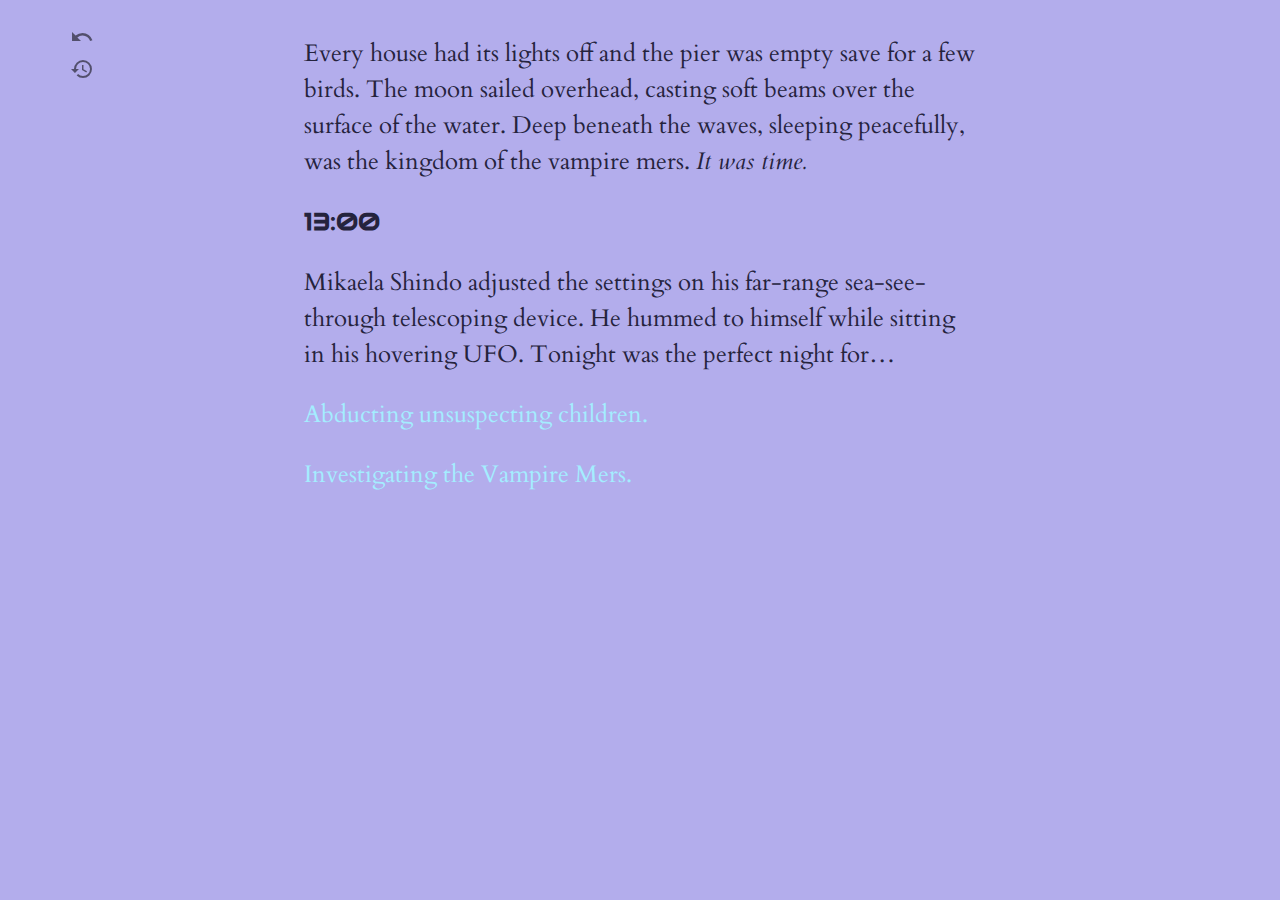
<file: twine-game/index.html>
<!DOCTYPE html>
<html>
	<head>
		<meta name="viewport" content="width=device-width, initial-scale=1">
		<meta charset="utf-8">
		<title>100 km Above Sea Level</title>
		<style>
		/*! normalize.css v8.0.1 | MIT License | github.com/necolas/normalize.css */html{line-height:1.15;-webkit-text-size-adjust:100%}details,main,tw-passage{display:block}h1{font-size:2em;margin:.67em 0}hr{box-sizing:content-box;height:0;overflow:visible}code,kbd,pre,samp{font-family:monospace,monospace;font-size:1em}a{background-color:transparent;color:#222;text-decoration-color:#ccc}abbr[title]{border-bottom:none;text-decoration:underline;text-decoration:underline dotted}b,strong{font-weight:bolder}small{font-size:80%}sub,sup{font-size:75%;line-height:0;position:relative;vertical-align:baseline}sub{bottom:-.25em}sup{top:-.5em}img{border-style:none}button,input,optgroup,select,textarea{font-family:inherit;font-size:100%;line-height:1.15;margin:0}button,input{overflow:visible}button,select{text-transform:none}[type=button],[type=reset],[type=submit],button{-webkit-appearance:button}[type=button]::-moz-focus-inner,[type=reset]::-moz-focus-inner,[type=submit]::-moz-focus-inner,button::-moz-focus-inner{border-style:none;padding:0}[type=button]:-moz-focusring,[type=reset]:-moz-focusring,[type=submit]:-moz-focusring,button:-moz-focusring{outline:ButtonText dotted 1px}fieldset{padding:.35em .75em .625em}legend{box-sizing:border-box;color:inherit;display:table;max-width:100%;padding:0;white-space:normal}progress{vertical-align:baseline}textarea{overflow:auto}[type=checkbox],[type=radio]{box-sizing:border-box;padding:0}[type=number]::-webkit-inner-spin-button,[type=number]::-webkit-outer-spin-button{height:auto}[type=search]{-webkit-appearance:textfield;outline-offset:-2px}[type=search]::-webkit-search-decoration{-webkit-appearance:none}::-webkit-file-upload-button{-webkit-appearance:button;font:inherit}summary{display:list-item}[hidden],template,tw-storydata{display:none}body{font:1.5em "Helvetica Neue",Helvetica,Arial,sans-serif;color:#222;margin:.5em}tw-story{max-width:35em;margin:0 auto;line-height:150%;display:block}a:hover{color:#cc8929;text-decoration-color:#cc8929}a:active{color:#ffb040;text-decoration-color:#cc8929}@media screen and (max-width:480px){#passage{font-size:70%}}
		</style>
	</head>
	<body>
		<tw-story tags></tw-story>
		<tw-storydata name="100 km Above Sea Level" startnode="1" creator="Twine" creator-version="2.3.8" ifid="346191BC-29E5-4EBF-A659-0452A5A1A160" zoom="1" format="Snowman" format-version="2.0.2" options="" hidden><style role="stylesheet" id="twine-user-stylesheet" type="text/twine-css">@import url('https://fonts.googleapis.com/css2?family=Cardo:ital@0;1&display=swap');
@import url('https://fonts.googleapis.com/css2?family=Audiowide&display=swap');
@import url('https://fonts.googleapis.com/icon?family=Material+Icons');

body {
  background: #b3adec;
}

strong {
  font-family: 'Audiowide', monospace;
}

button {
  display: block;
  background: none;
  border: none;
  cursor: pointer;
  text-align: left;
}

img {
  display: block;
  margin: 0 auto;
  max-width: 100%;
}

.passage {
  padding: 1em 10%;
  font-family: 'Cardo', serif;
  color: #25233d;
}

.passage a:link {
  color: #a4edff;
  text-decoration: none;
  transition: color 200ms;
}

.passage a:hover {
  color: white;
}

.passage button {
  color: #a4edff;
  margin: 1em 0;
  padding: 0;
}

#breadcrumbs {
  box-sizing: border-box;
  position: fixed;
  top: 0;
  width: 100%;
  height: 100%;
  padding: 2em 20%;
  background: #00000088;
  transition: left 200ms;
  font-family: 'Audiowide', monospace;
  color: white;
}

#breadcrumbs a {
  display: block;
  box-sizing: border-box;
  margin-bottom: 1em;
  width: 100%;
  font-size: 1rem;
  text-decoration: none;
  color: white;
  opacity: 0.7;
  transition: padding 300ms;
}

#breadcrumbs a:hover {
  color: white;
  padding-left: 5%;
}

#menu {
  box-sizing: border-box;
  position: fixed;
  top: 0;
  left: 0;
  padding-top: 1em;
  padding-left: 5%;
}

#menu button {
  color: black;
  opacity: .54;
}

#menu button:hover {
  opacity: 1;
}

#menu.open button {
  color: white;
}

.duck-duck-go {
  font-family: "Helvetica Neue", "Helvetica", Arial, sans-serif;
  background-color: white;
  border-radius: 4px;
}

.search-bar {
  box-shadow: 0 1px 0 rgba(0,0,0,0.15);
  background-color: #fafafa;
  padding: 16px;
  display: flex;
  border-radius: 4px 4px 0 0;
}
.search-bar .logo {
  width: 36px;
  height: 36px;
  margin-right: 11px;
  background-color: #de5833;
  border-radius: 50%;
}
.search-bar p {
  background-color: #fff;
  height: 44px;
  padding-left: 11px;
  margin: 0;
  box-sizing: border-box;
  border: 1px solid rgba(0,0,0,0.15);
  box-shadow: 0 2px 3px rgba(0,0,0,0.06);
  flex-grow: 1;
}

.search-result {
  padding: 32px 62px;
}
.search-result a:link {
  color: #00278e;
}
.search-result a:hover {
  text-decoration: underline;
}

@media (max-width: 768px) {
  .passage {
	padding: 3.5rem 3%;
	font-size: 1rem;
    line-height: 1.5rem;
  }
  #menu {
	background: #6d5790;
	width: 100%;
	padding: .5em;
  }
  #menu button {
	display: inline-block;
  }
  #breadcrumbs {
	margin-top: 2em;
  }
}</style><script role="script" id="twine-user-script" type="text/twine-javascript">// Main flags
for (let flag of ['has_child', 'has_ferid']) {
	window.story.state[flag] = false;
}

// Battle
window.joke = {
	hp: 3,
	enemyHp: 3,
	moves: [],
	turn: 0,
	winLabel: 'Start',
	loseLabel: 'Start',
	drawLabel: 'Start',
	setText(question, answer, text) {
		$('#joke-hp').text(this.hp);
		$('#joke-enemy-hp').text(this.enemyHp);
		$('#joke-question').text('Q: ' + question);
		$('#joke-answer').text('A: ' + answer);
		$('#joke-text').text(text);
	},
	battle(text, enemyHp, winLabel, loseLabel, drawLabel, ...moves) {
		this.turn = 0;
		this.hp = 3;
		this.enemyHp = enemyHp;
		this.winLabel = winLabel;
		this.loseLabel = loseLabel;
		this.drawLabel = drawLabel;
		this.moves = moves;
		return `[[${text}->Battle]]`;
	},
	use(i) {
		let move = this.moves[this.turn][i];
		this.hp -= move.hurt;
		this.enemyHp -= move.hit;
		if (this.hp < 0) this.hp = 0;
		if (this.enemyHp < 0) this.enemyHp = 0;
		this.setText(move.q, move.a, move.ex);
		this.turn++;
		$('#joke-moves').html(window.story.render('Moves'));
	},
}

// UI
window.breadcrumbs = {
	el: document.createElement('div'),
	trail: [],
	add: true,
	current: -1,
	create(name, index) {
		let _name = name === 1 ? 'Start' : name;
		let breadcrumb = document.createElement('a');
		breadcrumb.href = 'javascript:void(0)';
		breadcrumb.appendChild(document.createTextNode(_name));
		breadcrumb.onclick = () => {
			this.current = index;
			this.add = false;
			window.story.show(name);
		}
		this.current++;
		this.el.appendChild(breadcrumb);
	},
	checkpoint(name) {
		if (this.add) {
			this.trail.splice(this.current + 1);
			while (this.el.children.length > this.trail.length + 1) {
				this.el.removeChild(this.el.lastChild);
			}
			this.trail.push(name);
			this.create(name, this.trail.length - 1);
		}
		breadcrumbs.add = true;
	},
	undo() {
		if (this.current > 0) {
			this.current--;
			let last = this.trail[this.current];
			this.add = false;
			window.story.show(last);
		}
	}
}
breadcrumbs.el.id = 'breadcrumbs';
breadcrumbs.el.style.left = '-100%';
let label = document.createElement('p');
label.appendChild(document.createTextNode('History'));
breadcrumbs.el.appendChild(label);

let menu = document.createElement('div');
menu.id = 'menu';
document.body.insertBefore(menu, document.body.firstChild);
document.body.insertBefore(breadcrumbs.el, document.body.firstChild);

function make_button(icon_name, e) {
	let icon = document.createElement('i');
	let button = document.createElement('button');
	icon.className = 'material-icons';
	icon.appendChild(document.createTextNode(icon_name));
	button.appendChild(icon);
	button.onclick = e;
	menu.appendChild(button, document.body.firstChild);
}

// Previous Passage
make_button('undo', () => { breadcrumbs.undo() });

// History Toggle
make_button('history', () => {
	if (breadcrumbs.el.style.left == '-100%') {
		breadcrumbs.el.style.left = '0';
		menu.className = 'open';
	} else  {
		breadcrumbs.el.style.left = '-100%';
		menu.className = 'closed';
	}
});
	
$(window).on('sm.checkpoint.added', (e, eObj) => {
	breadcrumbs.checkpoint(eObj.name);
	window.scrollTo(0, 0);
});</script><tw-tag name="ending" color="blue"></tw-tag>,<tw-tag name="set" color="green"></tw-tag>,<tw-tag name="to-be-continued" color="red"></tw-tag><tw-passagedata pid="1" name="Start" tags="" position="411,189" size="100,100">Every house had its lights off and the pier was empty save for a few birds. The moon sailed overhead, casting soft beams over the surface of the water. Deep beneath the waves, sleeping peacefully, was the kingdom of the vampire mers. *It was time.*

**13:00**

Mikaela Shindo adjusted the settings on his far-range sea-see-through telescoping device. He hummed to himself while sitting in his hovering UFO. Tonight was the perfect night for...

[[Abducting unsuspecting children.]]

[[Investigating the Vampire Mers.]]</tw-passagedata><tw-passagedata pid="2" name="Abducting unsuspecting children." tags="" position="337,341" size="100,100">Mika grinned to himself. Children were so tasty. Plus, he relished their screaming when they were beamed into his alien ship.

He piloted his ship to the houses. The darkness was no match for his telescope and enhanced alien vision, so he could easily see into the rooms through the windows to look for children.

The first house had [[a girl with shockingly purple hair]], while the second house had [[a younger child sleeping calmly]]. The house furthest from him was rather odd next to the simpler houses - it might have been more at home (pun intended) in a rich neighborhood - but only [[an outrageously fabulous man]] seemed to live there.</tw-passagedata><tw-passagedata pid="3" name="Investigating the Vampire Mers." tags="" position="470,341" size="100,100">Upon making this decision, Mika expertly flew his ship right into the ocean. He knew his ship was reinforced, sealed, and maintained internal pressure since it was mostly for space travel, so he figured it was safe for deep sea diving.

After traveling for 5 minutes, he found himself at the bottom of the sea. He navigated toward the coral village. He paused at the houses. He had never met, much less abducted, a vampire mermaid. Maybe it was best to [[observe the mers]] instead of [[immediately abducting one.]]</tw-passagedata><tw-passagedata pid="4" name="a girl with shockingly purple hair" tags="" position="99,389" size="100,100">He decided to kidnap the girl in the first house. After aligning his spaceship with the window, he pressed the big blue button on his dashboard.

**Readying beam**

**Opening hatch**

The side of the ship opened and its bright light shone directly on the girl.

&quot;What...?&quot; was all the girl wondered before she was pulled into the prisoner holding pit.

Mika frowned. It was so much less fun without the screaming part.

Nevertheless, he [[headed down to the prisoner area.]]</tw-passagedata><tw-passagedata pid="5" name="a younger child sleeping calmly" tags="" position="411,482" size="100,100">With no hesitation, he flew his ship to the second house and pressed the tractor beam button. The child woke up with a start at the sudden light and stared right at Mika with a shocked expression.

&quot;AAAAAAAAAAAAAA&quot;

Mika began to laugh manically as he watched the child get pulled into his snazzy ship. It was music to his ears.

He hopped off his seat and went to the prisoner area. The child was crying on the floor. &lt;%=

joke.battle(&#39;It was time to go in for the kill.&#39;, 2, &#39;Defeated Child&#39;, &#39;Defeated by Child&#39;, &#39;Defeated Child&#39;,
[
  {
	q: &#39;What is green, has four legs, and will squash you like a bug if it falls out of a tree?&#39;,
	a: &#39;A pool table.&#39;,
	ex: &#39;The child didn\&#39;t understand the joke! The feeling of defeat at not being understood crushes Mika. The child also cries and kicks Mika.&#39;,
	hit: 0,
	hurt: 2
  },
  {
	q: &#39;What is brown and sticky?&#39;,
	a: &#39;A stick.&#39;,
	ex: &#39;The child is disappointed at your answer.&#39;,
	hit: 1,
	hurt: 0
  },
  {
	q: &#39;Where is the cat when you turn out the lights?&#39;,
	a: &#39;In the dark!&#39;,
	ex: &#39;The joke is so bad it hurts the child. The child retaliates by flailing around.&#39;,
	hit: 1,
	hurt: 1
  }
],
[
  {
	q: &#39;What do you call bears with no ears?&#39;,
	a: &#39;B&#39;,
	ex: &#39;It takes the child a moment but the damage is done.&#39;,
	hit: 2,
	hurt: 0
  },
  {
	q: &#39;Why did the chicken cross the playground?&#39;,
	a: &#39;To get to the other slide&#39;,
	ex: &#39;The child has already heard the joke. The child continues to cry and headbutts Mika.&#39;,
	hit: 1,
	hurt: 1
  },
  {
	q: &#39;Leonardo da vinci&#39;,
	a: &#39;hands $20&#39;,
	ex: &#39;The child doesn\&#39;t understand the joke, but throws a tantrum and hits Mika anyway.&#39;,
	hit: 0,
	hurt: 2
  }
])

%&gt;</tw-passagedata><tw-passagedata pid="6" name="an outrageously fabulous man" tags="set" position="228,481" size="100,100">Mika figured it couldn&#39;t hurt to indulge his curiosity. He flew his ship to the fancy decorated house and tractor beamed the man into the prisoner holding area.

He hopped down from his controls, leaving the ship on autopilot to see the human he had just kidnapped.

&quot;Who are you?&quot; he asked the man.

&quot;Howdy! They call me Ferid Bathory!&quot; the man replied much too happily for someone who just got kidnapped. He flipped his long silver hair sassily.

Mika frowned. &quot;You know, I&#39;m an alien, and I eat children.&quot;

&quot;That sounds like fun!&quot; giggled Ferid. &quot;I love seeing despair on young faces!&quot;

Mika was more than astonished. &quot;Why, I must make this man my assistant at once!&quot; he mused to himself. [[&quot;A splendid turn of events, indeed.&quot;-&gt;A splendid turn of events, indeed.]]

&lt;% window.story.state.has_ferid = true %&gt;</tw-passagedata><tw-passagedata pid="7" name="observe the mers" tags="" position="634,225" size="100,100">He piloted his ship through the village, taking note of the many colorful houses and schools of fish, all the way to a towering palace. Though he briefly considered abducting royalty, that was really more trouble than it was worth, so he screeched to a halt and made a dramatic U-Turn just like any man-eating alien would.

When he&#39;d about reached the spot where he had first landed in the village, he saw a mervamp with black hair and a red tail swimming down the street. It was perfect timing!

**Readying beam**

**Opening hatch**

The tractor beam captured the random mervamp. Mika went to meet his new prisoner.

[[&quot;Yo.&quot;-&gt;Yo.]]

[[&quot;Hello naughty mermaid it&#39;s murder time&quot;-&gt;Hello naughty mermaid it&#39;s murder time]]

[[&quot;Pleased to make your acquaintance.&quot;-&gt;Pleased to make your acquaintance.]]</tw-passagedata><tw-passagedata pid="8" name="immediately abducting one." tags="" position="647,366" size="100,100">Nah, he could better observe a mervamp in the comfort of his own UFO. He went to the nearest house, and beamed whoever was in it up to his ship before quickly closing the hatch so not too much water would get it.

He ~~flew~~ navigated the ship upwards and out of the sea before going to check on his latest prisoner.

He found the mervamp flopping uselessly on the flooded floor. His tail was a shimmering red with gold flecks and his hair was coal black, surprisingly beautiful.

Now, how would Mika introduce himself...

[[&quot;Yo.&quot;-&gt;Yo.]]

[[&quot;Hello naughty mermaid it&#39;s murder time&quot;-&gt;Hello naughty mermaid it&#39;s murder time]]

[[&quot;Pleased to make your acquaintance.&quot;-&gt;Pleased to make your acquaintance.]]</tw-passagedata><tw-passagedata pid="9" name="headed down to the prisoner area." tags="" position="38,513" size="100,100">Mika opened the door to the prisoner area, only to get smacked in the face with a well-aimed punch.

When he recovered, he saw that the girl was not a child at all, but a short young woman...and that young woman was ready to attack again!

He didn&#39;t care to eat her, but now he had no choice but to &lt;%=
window.joke.battle(&#39;fight!&#39;, 3, &#39;Airpods&#39;, &#39;Airpods&#39;, &#39;Airpods&#39;,
[
  {
	q: &#39;Where is the cat when you turn out the lights?&#39;,
	a: &#39;In the dark!&#39;,
	ex: &#39;She can\&#39;t hear you! She has airpods in!&#39;,
	hit: 0,
	hurt: 0
  },
  {
	q: &#39;What is brown and sticky?&#39;,
	a: &#39;A stick.&#39;,
	ex: &#39;She can\&#39;t hear you! She has airpods in!&#39;,
	hit: 0,
	hurt: 0
  },
  {
	q: &#39;What do you call bears with no ears?&#39;,
	a: &#39;B&#39;,
	ex: &#39;She can\&#39;t hear you! She has airpods in!&#39;,
	hit: 0,
	hurt: 0
  }
]
)
%&gt;</tw-passagedata><tw-passagedata pid="10" name="Battle" tags="" position="42,214" size="100,100">## Battle!

&lt;div style=&quot;display:flex&quot;&gt;
  &lt;div style=&quot;flex: 1&quot;&gt;&lt;strong&gt;Mika&#39;s hp: &lt;span id=&quot;joke-hp&quot;&gt;
  	&lt;%= joke.hp %&gt;
  &lt;/span&gt;&lt;/strong&gt;&lt;/div&gt;
  &lt;div style=&quot;flex: 1&quot;&gt;&lt;strong&gt;Enemy&#39;s hp: &lt;span id=&quot;joke-enemy-hp&quot;&gt;
  	&lt;%= joke.enemyHp %&gt;
  &lt;/span&gt;&lt;/strong&gt;&lt;/div&gt;
&lt;/div&gt;

&lt;blockquote&gt;&lt;h4&gt;
  &lt;p id=&quot;joke-question&quot; style=&quot;margin:0&quot;&gt;Instructions&lt;/p&gt;
  &lt;p id=&quot;joke-answer&quot; style=&quot;margin:0&quot;&gt;&lt;/p&gt;
&lt;/h4&gt;&lt;/blockquote&gt;

&lt;span id=&quot;joke-text&quot;&gt;
Subdue your opponents by telling bad jokes. Be careful - if they have heard the joke before, it will be less effective, and if they don&#39;t understand the joke, it will have no effect at all!
&lt;/span&gt;

&lt;span id=&quot;joke-moves&quot;&gt;&lt;%= window.story.render(&#39;Moves&#39;) %&gt;&lt;/span&gt;</tw-passagedata><tw-passagedata pid="11" name="Moves" tags="" position="162,214" size="100,100">&lt;%

if (joke.hp &lt;= 0) {
  %&gt; &lt;%=&#96;[[You lose!-&gt;${joke.loseLabel}]]&#96;%&gt; &lt;%
} else if (joke.enemyHp &lt;= 0) {
  %&gt; &lt;%=&#96;[[You win!-&gt;${joke.winLabel}]]&#96;%&gt; &lt;%
} else if (joke.turn == joke.moves.length) {
  %&gt; &lt;%=&#96;[[It&#39;s a draw!-&gt;${joke.drawLabel}]]&#96;%&gt; &lt;%
} else {
  joke.moves[joke.turn].forEach((move, i) =&gt; {
	%&gt; &lt;button onclick=&quot;joke.use(&lt;%=i%&gt;)&quot;&gt;&lt;%=move.q%&gt;&lt;/button&gt; &lt;%
  });
}

%&gt;</tw-passagedata><tw-passagedata pid="12" name="Airpods" tags="" position="60,648" size="100,100">Due to those dreadful airpods, Mika knew he could not beat his opponent in combat. He resolved to instead cast her into the ocean.

He retreated upstairs and flew his ship out over the sea, opened the hatch, and...

...watched no one fall out.

Puzzled, Mika left his dashboard again and opened the door to the prisoner room. The floor was indeed gone, but his prisoner was clinging to a random pipe on the wall.

Mika angrily slapped the human. He smirked, but then felt a tug at his foot.

[[*Oh no.*]]</tw-passagedata><tw-passagedata pid="13" name="*Oh no.*" tags="" position="74,781" size="100,100">*Splash!*

They hit the water and the human let go of Mika who was absolutely speechless. He didn&#39;t know how to swim! He watched in despair as the human swam away, leaving him to drown. He clearly had not thought this through.

He flailed his arms and legs, but to no avail. His heart sank as he himself sank [[into the depths of the ocean.]]</tw-passagedata><tw-passagedata pid="14" name="into the depths of the ocean." tags="to-be-continued" position="229,824" size="100,100">Mika had never taken swimming lessons because his home planet lacked water and he didn&#39;t look human enough to have swimming lessons on Earth. Still, he wished he had, because now he was going to die by drowning. He contemplated why aliens should need oxygen as he lost consciousness.

...

&quot;&lt;i class=&quot;material-icons&quot;&gt;music_note&lt;/i&gt;~&quot;

He came to on an island. Everything smelled salty and the weather was definitely warm, but he probably would be shivering due to his internal temperature if he were human.

&quot;La, la, laaa &lt;i class=&quot;material-icons&quot;&gt;music_note&lt;/i&gt;~&quot; sang an off-key voice. Mika blinked and saw the sky was blue. It was daytime.

&quot;&lt;i class=&quot;material-icons&quot;&gt;music_note&lt;/i&gt;La, laa, LAAAA&lt;i class=&quot;material-icons&quot;&gt;music_note&lt;/i&gt;&lt;i class=&quot;material-icons&quot;&gt;music_off&lt;/i&gt;&lt;i class=&quot;material-icons&quot;&gt;music_off&lt;/i&gt;!!&quot;

&quot;Oh, shut up!&quot; Mika snapped. He propped himself up on his elbows and channeled what little energy he had into a hostile glare in the direction of the voice. But who it was shocked him.

It was a mer vampire!

&lt;a href=&quot;https://youtu.be/dQw4w9WgXcQ&quot;&gt;To be continued...&lt;/a&gt;</tw-passagedata><tw-passagedata pid="15" name="Defeated Child" tags="set" position="470,601" size="100,100">&quot;Bad spellers of the world, UNTIE!&quot; shouted Mika. His joke, even more devastatingly awful due to being spoken out loud, defeated the kid once and for all. Mika triumphantly put the dead child in his freezer to eat later and returned to the control room.

&lt;% window.story.state.has_child = true %&gt;

[[Now he would go see those vampire mermaids.-&gt;Investigating the Vampire Mers.]]</tw-passagedata><tw-passagedata pid="16" name="Defeated by Child" tags="" position="354,602" size="100,100">Defeated by a mere child, Mika watched in despair as said child left the room. He could do less than nothing, lying gravely injured on the floor of his own prison.

Suddenly, he heard an alarming sound. The floor beneath him opened and he fell [[into the water!-&gt;into the depths of the ocean.]]</tw-passagedata><tw-passagedata pid="17" name="Hello naughty mermaid it&#39;s murder time" tags="" position="928,286" size="100,100">Red eyes stared in confusion. Mika smirked. &quot;Soon, you will be dead meat for me to try.&quot;

&quot;...You&#39;ll kill me?&quot; asked the mervamp. Apparently his listening comprehension wasn&#39;t top tier.

Mika sighed and facepalmed. Well, with any luck, this would mean it was easy to &lt;%= window.joke.battle(&#39;kill this prey.&#39;, 3, &#39;Defeated Yuu&#39;, &#39;Defeated by Yuu&#39;, &#39;Defeated by Yuu&#39;,
[
  {
    q: &#39;What side of a chicken has the most feathers?&#39;,
    a: &#39;The outside.&#39;,
    ex: &#39;Mika\&#39;s opponent winces but replies, barely missing a beat, &quot;That joke will have grave consequences.&quot; Upon remembering his opponent is a vampire, Mika laughs so hard he cries. The retaliation pun has clearly done its damage.&#39;,
    hit: 2,
    hurt: 1
  },
  {
  	q: &#39;What\&#39;s the difference between a tired man and a still fan?&#39;,
    a: &#39;30&#39;,
	ex: &#39;The mervamp doesn\&#39;t know Portuguese, so he doesn\&#39;t understand the joke. &quot;If that was supposed to be a joke, it was in vein,&quot; he responds. This pun is so bad it hurts.&#39;,
	hit: 0,
	hurt: 2
  },
  {
    q: &#39;What fish fell off the cliff?&#39;,
    a: &#39;Tunaaaaaa&#39;,
	ex: &#39;Mika stands triumphantly over his cowering opponent. &quot;That was an awful joke, wasn\&#39;t it? I\&#39;ll defeat you soon with how bad of a jokester I am.&quot; But his prey only glares. &quot;Stakes one to know one.&quot; This shocks Mika.&#39;,
	hit: 1,
	hurt: 2
  }
],
[
  {
    q: &#39;What is green, has four legs, and will squash you like a bug if it falls out of a tree?&#39;,
	a: &#39;A pool table.&#39;,
	ex: &#39;The mervamp is momentarily surprised but recovers with unfortunate speed. &quot;Fangs for the warning,&quot; he retorts, punctuated by a flash of his fangs.&#39;,
	hit: 2,
	hurt: 1
  }
]
)%&gt;</tw-passagedata><tw-passagedata pid="18" name="Pleased to make your acquaintance." tags="" position="865,409" size="100,100">&quot;I&#39;m Mika, proud owner of this fine ship and your host for a lovely vacation cruise.&quot;

The mervamp grinned. &quot;Yo! You can call me Yuu.&quot;

Mika was stunned. *He really bought that?*

&quot;Nice ship,&quot; Yuu said, admiring the alien technology. &quot;I always wanted to know what it&#39;s like to get abducted by aliens. But you&#39;re way cooler than I thought! What are we gonna do?&quot;

*Okay, so he didn&#39;t completely buy it, but...* &quot;Well, I was thinking we could...&quot;

&lt;% if (window.story.state.has_child) { %&gt;
[[Eat the child]]
&lt;% } %&gt;

[[Tour the world]]</tw-passagedata><tw-passagedata pid="19" name="Yo." tags="" position="850,163" size="100,100">The prisoner just stared at him.

Mika stared back.

They continued staring, awkwardly.

Mika cleared his throat. &quot;Ahem.&quot; He supposed that even if the mervamp could not make intelligent conversation, he might [[still be good food.-&gt;Hello naughty mermaid it&#39;s murder time]]</tw-passagedata><tw-passagedata pid="20" name="A splendid turn of events, indeed." tags="" position="202,619" size="100,100">And so, Mika took Ferid on a tour around his Unidentified Flying Object. He showed him where the main control panel was, the UFO repair kit, and where the food storage was (currently empty as he had been hibernating for 27 years).

&quot;Any questions?&quot; Mika asked.

Ferid tapped his chin. &quot;Hmm...how &#39;bout seeing how the tractor beam works?&quot;

&quot;What a fantastic request,&quot; Mika thought aloud. He opened the hatch and led his new assistant to the room.

But the moment he opened the door, the human pushed him out of the ship! Stunned, regretting all his life choices, he [[splashed into the waves.-&gt;into the depths of the ocean.]]</tw-passagedata><tw-passagedata pid="21" name="Defeated Yuu" tags="" position="1047,231" size="100,100">&quot;Serves you right!&quot; Mika cackled as the mervamp fell to his kn...tail or something. &quot;I&#39;ll serve you now, as my next meal!&quot; He was enthusiastic to try a new food.

&quot;Oh no you don&#39;t!&quot;

Before Mika could even respond, the other launched himself forward and sank his fangs into Mika&#39;s leg. &quot;*Ouch!* You ankle-biter!&quot; he accused with precision, but now instead the mervamp had both webbed hands gripping his ankle.

There was only one thing he could use to defend himself now.

[[HIS PET KITTEN]]

[[THE SPOON]]</tw-passagedata><tw-passagedata pid="22" name="Defeated by Yuu" tags="" position="1046,346" size="100,100">Someone who could defeat him, a master, in a battle of puns?! Mika was enamored.

Luckily, being the alien he was, and in his home territory, he quickly recovered and made peace with his opponent.

**GOOD END (1)**

&lt;img src=&quot;https://pbs.twimg.com/media/EcsHaDwWAAM7z50?format=png&amp;name=small&quot;&gt;</tw-passagedata><tw-passagedata pid="23" name="Eat the child" tags="" position="963,538" size="100,100">&quot;How do you cook a child from frozen?&quot; Mika wondered, reaching for his phone. He opened a browser, typed his query, and-

&quot;STOP!&quot; screamed Yuu. Mika was so startled, he dropped the phone, which Yuu immediately swiped. Mika internally bonked his head. Why had he thought his captive wouldn&#39;t mind his favorite food?

&quot;You have to use DuckDuckGo for these kinds of things,&quot; Yuu said, self-assured, punching in the address and searching for recipes. Mika just stared.

&lt;div class=&quot;duck-duck-go&quot;&gt;

&lt;div class=&quot;search-bar&quot;&gt;
&lt;span class=&quot;logo&quot;&gt;&lt;/span&gt;
&lt;p&gt;how to cook a frozen child&lt;/p&gt;
&lt;/div&gt;

&lt;div class=&quot;search-result&quot;&gt;
[[Baked Kiddo]]
&lt;p&gt;A crunchy and flavorful recipe.&lt;/p&gt;
&lt;/div&gt;

&lt;div class=&quot;search-result&quot;&gt;
[[Child Smoothie]]
&lt;p&gt;The best human smoothie you&#39;ll ever taste!&lt;/p&gt;
&lt;/div&gt;

&lt;/div&gt;</tw-passagedata><tw-passagedata pid="24" name="Baked Kiddo" tags="ending" position="1113,613" size="100,100">Sadly, the microwave on board wasn&#39;t large enough to fit the whole child in.

&quot;It&#39;s alright, we can use the stove,&quot; Yuu assured Mika.

Mika was skeptical. &quot;You have stoves underwater?&quot;

&quot;...I thought you would know how to use it.&quot;

In the end, they managed to cook the kid with minimal burning. Never underestimate the powers of stoves, the internet, and DuckDuckGo.

**GOOD END (2)**</tw-passagedata><tw-passagedata pid="25" name="Child Smoothie" tags="ending" position="1113,489" size="100,100">Mika was overjoyed to share a meal with someone for the first time in many years, even though Yuu could only drink the blood while Mika enjoyed a smoothie.

They had a feast and looked forward to searching the land together for food.

**GOOD END (1)**</tw-passagedata><tw-passagedata pid="26" name="HIS PET KITTEN" tags="" position="1164,162" size="100,100">Mika screeched as loudly as he could. As he expected, his pet kitten came running. The mervamp immediately let go of his leg to catch the kitten who hopped into his arms. Mika was filled with a sense of triumph.

&quot;Aww!&quot; his foe cooed, seemingly reenergized. &quot;I didn&#39;t expect someone like you to have such a cute pet!&quot;

Mika&#39;s heart sank.

&quot;In fact,&quot; the mervamp went on, &quot;want to see my pet, too?&quot;

[[&quot;NO!&quot;-&gt;NO]]</tw-passagedata><tw-passagedata pid="27" name="THE SPOON" tags="ending" position="1166,282" size="100,100">Determined, Mika dragged himself, and the mervamp holding on with all his strength, toward hope: the silverware drawer. He yanked the handle and removed a single spoon from the drawer. With utter confidence, he brought the spoon right to the mervamp&#39;s face!

The mervamp was thoroughly killed by the silver, and the spoon&#39;s power was so great, Mika also died. Forever. Because yes.

**BAD END (2)**

&lt;img src=&quot;https://pbs.twimg.com/media/EddFvfLWAAEkOV1?format=jpg&amp;name=small&quot;&gt;</tw-passagedata><tw-passagedata pid="28" name="NO" tags="ending" position="1289,120" size="100,100">But it was too late. The mervamp whipped out his pet t-t-*turtle* which scared Mika.

To death.

**BAD END (1)**</tw-passagedata><tw-passagedata pid="29" name="Tour the world" tags="to-be-continued" position="762,538" size="100,100">&lt;a href=&quot;https://youtu.be/GHMjD0Lp5DY&quot;&gt;To be continued...&lt;/a&gt;</tw-passagedata></tw-storydata>
		<script>
		(function(){function r(e,n,t){function o(i,f){if(!n[i]){if(!e[i]){var c="function"==typeof require&&require;if(!f&&c)return c(i,!0);if(u)return u(i,!0);var a=new Error("Cannot find module '"+i+"'");throw a.code="MODULE_NOT_FOUND",a}var p=n[i]={exports:{}};e[i][0].call(p.exports,function(r){var n=e[i][1][r];return o(n||r)},p,p.exports,r,e,n,t)}return n[i].exports}for(var u="function"==typeof require&&require,i=0;i<t.length;i++)o(t[i]);return o}return r})()({1:[function(require,module,exports){
"use strict";window.either=function(){for(var n=[],t=0;t<arguments.length;t++)if(arguments[t]instanceof Array)for(var r=0;r<arguments[t].length;r++)n.push(arguments[t][r]);else n.push(arguments[t]);return n[_.random(n.length-1)]},window.hasVisited=function(){var n=null;if(1==arguments.length)return null!=(n=window.story.passage(arguments[0]))&&window.story.history.includes(n.id);for(var t=0;t<arguments.length;t++)if(null==(n=window.story.passage(arguments[t]))||0==window.story.history.includes(n.id))return!1;return!0},window.visited=function(){for(var n=[],t=[],r=0;r<arguments.length;r++){var e=window.story.passage(arguments[r]);null!=e&&(t=window.story.history.filter(function(n){return n==e.id})),n.push(t.length)}return Math.min.apply(Math,n)},window.renderToSelector=function(n,t){var r=window.story.passage(t);null!=r&&$(n).html(r.render())},window.getStyles=function(){return $.when.apply($,$.map(arguments,function(n){return $.get(n,function(n){$("<style>"+n+"</style>").appendTo("head")})}))};

},{}],2:[function(require,module,exports){
"use strict";function _classCallCheck(e,r){if(!(e instanceof r))throw new TypeError("Cannot call a class as a function")}function _defineProperties(e,r){for(var n=0;n<r.length;n++){var t=r[n];t.enumerable=t.enumerable||!1,t.configurable=!0,"value"in t&&(t.writable=!0),Object.defineProperty(e,t.key,t)}}function _createClass(e,r,n){return r&&_defineProperties(e.prototype,r),n&&_defineProperties(e,n),e}var Passage=function(){function e(r,n,t,s){if(_classCallCheck(this,e),"undefined"==typeof $||null===$)throw new Error("Global '$' not defined!");if("undefined"==typeof _||null===_)throw new Error("Global '_' not defined!");if("undefined"==typeof marked||null===marked)throw new Error("Global 'marked' not defined!");this.id=r||1,this.name=n||"Default",this.tags=t||[],this.source=_.unescape(s)}return _createClass(e,[{key:"render",value:function(e){null==e&&(e=this.source);var r="";try{r=_.template(e)({s:window.story.state,$:$})}catch(e){$.event.trigger("sm.story.error",[e,"Passage.render() using _.template()"])}function n(e){for(var r="",n=0;"-"===e[n]||"0"===e[n];n++)switch(e[n]){case"-":r+='style="display:none" ';break;case"0":r+='href="javascript:void(0)" '}for(var t=[],s=null,a=/([#\.])([^#\.]+)/g,i=a.exec(e);null!==i;){switch(i[1]){case"#":s=i[2];break;case".":t.push(i[2])}i=a.exec(e)}return null!==s&&(r+='id="'+s+'" '),t.length>0&&(r+='class="'+t.join(" ")+'"'),r.trim()}r=(r=(r=r.replace(/<([a-z]+)([\.#\-0].*?)(?=[\s>])/gi,function(e,r,t){return"<"+r+" "+n(t)})).replace(/\[\[(.*?)\]\]\{(.*?)\}/g,function(e,r,t){var s=r,a=r.indexOf("|");if(-1!=a)s=r.substr(0,a),r=r.substr(a+1);else{var i=r.indexOf("->");if(-1!=i)s=r.substr(0,i),r=r.substr(i+2);else{var o=r.indexOf("<-");-1!=o&&(s=r.substr(o+2),r=r.substr(0,o))}}return'<a href="javascript:void(0)" data-passage="'+r+'" '+n(t)+">"+s+"</a>"})).replace(/\[\[(.*?)\]\]/g,function(e,r){var n=r,t=r.indexOf("|");if(-1!=t)n=r.substr(0,t),r=r.substr(t+1);else{var s=r.indexOf("->");if(-1!=s)n=r.substr(0,s),r=r.substr(s+2);else{var a=r.indexOf("<-");-1!=a&&(n=r.substr(a+2),r=r.substr(0,a))}}return'<a href="javascript:void(0)" data-passage="'+r+'">'+n+"</a>"});var t=new marked.Renderer;t.code=function(e,r,n){return e},marked.setOptions({smartypants:!0,renderer:t});var s=marked(r);return!r.endsWith("</p>\n")&&s.endsWith("</p>\n")&&(s=s.replace(/^<p>|<\/p>$|<\/p>\n$/g,"")),s}}]),e}();module.exports=Passage;

},{}],3:[function(require,module,exports){
"use strict";function _classCallCheck(t,e){if(!(t instanceof e))throw new TypeError("Cannot call a class as a function")}function _defineProperties(t,e){for(var s=0;s<e.length;s++){var r=e[s];r.enumerable=r.enumerable||!1,r.configurable=!0,"value"in r&&(r.writable=!0),Object.defineProperty(t,r.key,r)}}function _createClass(t,e,s){return e&&_defineProperties(t.prototype,e),s&&_defineProperties(t,s),t}var LZString=require("lz-string"),Passage=require("./Passage.js"),Story=function(){function Story(t){if(_classCallCheck(this,Story),"undefined"==typeof $||null===$)throw new Error("Global $ not defined!");if("undefined"==typeof _||null===_)throw new Error("Global _ not defined!");this.dataEl=t,this.name=this.dataEl.attr("name"),this.startPassage=parseInt(this.dataEl.attr("startnode")),this.creator=this.dataEl.attr("creator"),this.creatorVersion=this.dataEl.attr("creator-version"),this.history=[],this.state={},this.checkpointName="",this.ignoreErrors=!1,this.errorMessage="",this.atCheckpoint=!1,this.passages=[];var e=[];t.children("tw-passagedata").each(function(){var t=$(this),s=parseInt(t.attr("pid")),r=t.attr("tags");e[s]=new Passage(s,t.attr("name"),""!==r&&void 0!==r?r.split(" "):[],t.html())}),this.passages=e,this.userScripts=[];var s=!0,r=!1,i=void 0;try{for(var a,n=this.dataEl.children('*[type="text/twine-javascript"]')[Symbol.iterator]();!(s=(a=n.next()).done);s=!0){var h=a.value;this.userScripts.push($(h).html())}}catch(t){r=!0,i=t}finally{try{s||null==n.return||n.return()}finally{if(r)throw i}}this.userStyles=[];var o=!0,c=!1,l=void 0;try{for(var p,g=this.dataEl.children('*[type="text/twine-css"]')[Symbol.iterator]();!(o=(p=g.next()).done);o=!0){var u=p.value;this.userStyles.push($(u).html())}}catch(t){c=!0,l=t}finally{try{o||null==g.return||g.return()}finally{if(c)throw l}}window.onerror=function(t,e,s,r,i){$.event.trigger("sm.story.error",[i,"Browser"])},$(window).on("sm.story.error",function(t,e,s){this.errorMessage="In "+s+": "+e.name+": "+e.message,0==this.ignoreErrors&&$("tw-story").html(this.errorMessage)}.bind(this))}return _createClass(Story,[{key:"start",value:function start(el){this.$el=$(el),this.$passageEl=$('<tw-passage class="passage" aria-live="polite"></tw-passage>'),this.$el.append(this.$passageEl),$(window).on("popstate",function(t){var e=t.originalEvent.state;e?(this.state=e.state,this.history=e.history,this.checkpointName=e.checkpointName,this.show(this.history[this.history.length-1],!0)):this.history.length>1&&(this.state={},this.history=[],this.checkpointName="",this.show(this.startPassage,!0))}.bind(this)),this.$el.on("click","a[data-passage]",function(t){this.show(_.unescape($(t.target).closest("[data-passage]").data("passage")))}.bind(this)),$(window).on("hashchange",function(){this.restore(window.location.hash.replace("#",""))}.bind(this)),_.each(this.userStyles,function(t){this.$el.append("<style>"+t+"</style>")},this),_.each(this.userScripts,function(script){try{eval(script)}catch(t){$.event.trigger("sm.story.error",[t,"Story JavaScript Eval()"])}},this),$.event.trigger("sm.story.started",{story:this}),""!==window.location.hash&&this.restore(window.location.hash.replace("#",""))||(this.show(this.startPassage),this.atCheckpoint=!0)}},{key:"passage",value:function(t){var e=null;if(_.isNumber(t))t<this.passages.length&&(e=this.passages[t]);else if(_.isString(t)){var s=this.passages.filter(function(e){return e.name==t});0!=s.length&&(e=s[0])}return e}},{key:"show",value:function(t){var e=arguments.length>1&&void 0!==arguments[1]&&arguments[1],s=this.passage(t);if(null==s)throw new Error('There is no passage with the ID or name "'+t+'"');if(this.$passageEl.trigger("sm.passage.hidden",{passage:window.passage}),this.$passageEl.trigger("sm.passage.showing",{passage:s}),0==e){this.history.push(s.id);try{this.atCheckpoint?window.history.pushState({state:this.state,history:this.history,checkpointName:this.checkpointName},"",""):window.history.replaceState({state:this.state,history:this.history,checkpointName:this.checkpointName},"","")}catch(t){$.event.trigger("sm.checkpoint.failed",{error:t})}$.event.trigger("sm.checkpoint.added",{name:t})}window.passage=s,this.atCheckpoint=!1;try{this.$passageEl.html(s.render())}catch(t){$.event.trigger("sm.story.error",[t,"Story.show()"])}this.$passageEl.trigger("sm.passage.shown",{passage:s})}},{key:"render",value:function(t){var e=this.passage(t);if(!e)throw new Error("There is no passage with the ID or name "+t);return e.render()}},{key:"checkpoint",value:function(t){void 0!==t?(document.title=this.name+": "+t,this.checkpointName=t):this.checkpointName="",this.atCheckpoint=!0,$.event.trigger("sm.checkpoint.adding",{name:t})}},{key:"save",value:function(){var t=LZString.compressToBase64(JSON.stringify({state:this.state,history:this.history,checkpointName:this.checkpointName}));return window.location.hash=t,$.event.trigger("sm.story.saved"),t}},{key:"restore",value:function(t){try{var e=JSON.parse(LZString.decompressFromBase64(t));this.state=e.state,this.history=e.history,this.checkpointName=e.checkpointName,this.show(this.history[this.history.length-1],!0)}catch(t){return $.event.trigger("sm.restore.failed",{error:t}),!1}return $.event.trigger("sm.restore.success"),!0}}]),Story}();module.exports=Story;

},{"./Passage.js":2,"lz-string":312}],4:[function(require,module,exports){
"use strict";var polyfill=require("@babel/polyfill"),$=window.$=window.jQuery=require("jquery"),_=window._=require("underscore"),marked=window.marked=require("marked"),Story=window.Story=require("./Story.js"),Passage=window.Passage=require("./Passage.js");require("./Misc.js"),$(function(){window.story=new Story($("tw-storydata")),window.story.start($("tw-story"))});

},{"./Misc.js":1,"./Passage.js":2,"./Story.js":3,"@babel/polyfill":5,"jquery":311,"marked":313,"underscore":315}],5:[function(require,module,exports){
"use strict";require("./noConflict");var _global=_interopRequireDefault(require("core-js/library/fn/global"));function _interopRequireDefault(e){return e&&e.__esModule?e:{default:e}}_global.default._babelPolyfill&&"undefined"!=typeof console&&console.warn&&console.warn("@babel/polyfill is loaded more than once on this page. This is probably not desirable/intended and may have consequences if different versions of the polyfills are applied sequentially. If you do need to load the polyfill more than once, use @babel/polyfill/noConflict instead to bypass the warning."),_global.default._babelPolyfill=!0;

},{"./noConflict":6,"core-js/library/fn/global":19}],6:[function(require,module,exports){
"use strict";require("core-js/es6"),require("core-js/fn/array/includes"),require("core-js/fn/array/flat-map"),require("core-js/fn/string/pad-start"),require("core-js/fn/string/pad-end"),require("core-js/fn/string/trim-start"),require("core-js/fn/string/trim-end"),require("core-js/fn/symbol/async-iterator"),require("core-js/fn/object/get-own-property-descriptors"),require("core-js/fn/object/values"),require("core-js/fn/object/entries"),require("core-js/fn/promise/finally"),require("core-js/web"),require("regenerator-runtime/runtime");

},{"core-js/es6":7,"core-js/fn/array/flat-map":8,"core-js/fn/array/includes":9,"core-js/fn/object/entries":10,"core-js/fn/object/get-own-property-descriptors":11,"core-js/fn/object/values":12,"core-js/fn/promise/finally":13,"core-js/fn/string/pad-end":14,"core-js/fn/string/pad-start":15,"core-js/fn/string/trim-end":16,"core-js/fn/string/trim-start":17,"core-js/fn/symbol/async-iterator":18,"core-js/web":310,"regenerator-runtime/runtime":314}],7:[function(require,module,exports){
require("../modules/es6.symbol"),require("../modules/es6.object.create"),require("../modules/es6.object.define-property"),require("../modules/es6.object.define-properties"),require("../modules/es6.object.get-own-property-descriptor"),require("../modules/es6.object.get-prototype-of"),require("../modules/es6.object.keys"),require("../modules/es6.object.get-own-property-names"),require("../modules/es6.object.freeze"),require("../modules/es6.object.seal"),require("../modules/es6.object.prevent-extensions"),require("../modules/es6.object.is-frozen"),require("../modules/es6.object.is-sealed"),require("../modules/es6.object.is-extensible"),require("../modules/es6.object.assign"),require("../modules/es6.object.is"),require("../modules/es6.object.set-prototype-of"),require("../modules/es6.object.to-string"),require("../modules/es6.function.bind"),require("../modules/es6.function.name"),require("../modules/es6.function.has-instance"),require("../modules/es6.parse-int"),require("../modules/es6.parse-float"),require("../modules/es6.number.constructor"),require("../modules/es6.number.to-fixed"),require("../modules/es6.number.to-precision"),require("../modules/es6.number.epsilon"),require("../modules/es6.number.is-finite"),require("../modules/es6.number.is-integer"),require("../modules/es6.number.is-nan"),require("../modules/es6.number.is-safe-integer"),require("../modules/es6.number.max-safe-integer"),require("../modules/es6.number.min-safe-integer"),require("../modules/es6.number.parse-float"),require("../modules/es6.number.parse-int"),require("../modules/es6.math.acosh"),require("../modules/es6.math.asinh"),require("../modules/es6.math.atanh"),require("../modules/es6.math.cbrt"),require("../modules/es6.math.clz32"),require("../modules/es6.math.cosh"),require("../modules/es6.math.expm1"),require("../modules/es6.math.fround"),require("../modules/es6.math.hypot"),require("../modules/es6.math.imul"),require("../modules/es6.math.log10"),require("../modules/es6.math.log1p"),require("../modules/es6.math.log2"),require("../modules/es6.math.sign"),require("../modules/es6.math.sinh"),require("../modules/es6.math.tanh"),require("../modules/es6.math.trunc"),require("../modules/es6.string.from-code-point"),require("../modules/es6.string.raw"),require("../modules/es6.string.trim"),require("../modules/es6.string.iterator"),require("../modules/es6.string.code-point-at"),require("../modules/es6.string.ends-with"),require("../modules/es6.string.includes"),require("../modules/es6.string.repeat"),require("../modules/es6.string.starts-with"),require("../modules/es6.string.anchor"),require("../modules/es6.string.big"),require("../modules/es6.string.blink"),require("../modules/es6.string.bold"),require("../modules/es6.string.fixed"),require("../modules/es6.string.fontcolor"),require("../modules/es6.string.fontsize"),require("../modules/es6.string.italics"),require("../modules/es6.string.link"),require("../modules/es6.string.small"),require("../modules/es6.string.strike"),require("../modules/es6.string.sub"),require("../modules/es6.string.sup"),require("../modules/es6.date.now"),require("../modules/es6.date.to-json"),require("../modules/es6.date.to-iso-string"),require("../modules/es6.date.to-string"),require("../modules/es6.date.to-primitive"),require("../modules/es6.array.is-array"),require("../modules/es6.array.from"),require("../modules/es6.array.of"),require("../modules/es6.array.join"),require("../modules/es6.array.slice"),require("../modules/es6.array.sort"),require("../modules/es6.array.for-each"),require("../modules/es6.array.map"),require("../modules/es6.array.filter"),require("../modules/es6.array.some"),require("../modules/es6.array.every"),require("../modules/es6.array.reduce"),require("../modules/es6.array.reduce-right"),require("../modules/es6.array.index-of"),require("../modules/es6.array.last-index-of"),require("../modules/es6.array.copy-within"),require("../modules/es6.array.fill"),require("../modules/es6.array.find"),require("../modules/es6.array.find-index"),require("../modules/es6.array.species"),require("../modules/es6.array.iterator"),require("../modules/es6.regexp.constructor"),require("../modules/es6.regexp.exec"),require("../modules/es6.regexp.to-string"),require("../modules/es6.regexp.flags"),require("../modules/es6.regexp.match"),require("../modules/es6.regexp.replace"),require("../modules/es6.regexp.search"),require("../modules/es6.regexp.split"),require("../modules/es6.promise"),require("../modules/es6.map"),require("../modules/es6.set"),require("../modules/es6.weak-map"),require("../modules/es6.weak-set"),require("../modules/es6.typed.array-buffer"),require("../modules/es6.typed.data-view"),require("../modules/es6.typed.int8-array"),require("../modules/es6.typed.uint8-array"),require("../modules/es6.typed.uint8-clamped-array"),require("../modules/es6.typed.int16-array"),require("../modules/es6.typed.uint16-array"),require("../modules/es6.typed.int32-array"),require("../modules/es6.typed.uint32-array"),require("../modules/es6.typed.float32-array"),require("../modules/es6.typed.float64-array"),require("../modules/es6.reflect.apply"),require("../modules/es6.reflect.construct"),require("../modules/es6.reflect.define-property"),require("../modules/es6.reflect.delete-property"),require("../modules/es6.reflect.enumerate"),require("../modules/es6.reflect.get"),require("../modules/es6.reflect.get-own-property-descriptor"),require("../modules/es6.reflect.get-prototype-of"),require("../modules/es6.reflect.has"),require("../modules/es6.reflect.is-extensible"),require("../modules/es6.reflect.own-keys"),require("../modules/es6.reflect.prevent-extensions"),require("../modules/es6.reflect.set"),require("../modules/es6.reflect.set-prototype-of"),module.exports=require("../modules/_core");

},{"../modules/_core":56,"../modules/es6.array.copy-within":158,"../modules/es6.array.every":159,"../modules/es6.array.fill":160,"../modules/es6.array.filter":161,"../modules/es6.array.find":163,"../modules/es6.array.find-index":162,"../modules/es6.array.for-each":164,"../modules/es6.array.from":165,"../modules/es6.array.index-of":166,"../modules/es6.array.is-array":167,"../modules/es6.array.iterator":168,"../modules/es6.array.join":169,"../modules/es6.array.last-index-of":170,"../modules/es6.array.map":171,"../modules/es6.array.of":172,"../modules/es6.array.reduce":174,"../modules/es6.array.reduce-right":173,"../modules/es6.array.slice":175,"../modules/es6.array.some":176,"../modules/es6.array.sort":177,"../modules/es6.array.species":178,"../modules/es6.date.now":179,"../modules/es6.date.to-iso-string":180,"../modules/es6.date.to-json":181,"../modules/es6.date.to-primitive":182,"../modules/es6.date.to-string":183,"../modules/es6.function.bind":184,"../modules/es6.function.has-instance":185,"../modules/es6.function.name":186,"../modules/es6.map":187,"../modules/es6.math.acosh":188,"../modules/es6.math.asinh":189,"../modules/es6.math.atanh":190,"../modules/es6.math.cbrt":191,"../modules/es6.math.clz32":192,"../modules/es6.math.cosh":193,"../modules/es6.math.expm1":194,"../modules/es6.math.fround":195,"../modules/es6.math.hypot":196,"../modules/es6.math.imul":197,"../modules/es6.math.log10":198,"../modules/es6.math.log1p":199,"../modules/es6.math.log2":200,"../modules/es6.math.sign":201,"../modules/es6.math.sinh":202,"../modules/es6.math.tanh":203,"../modules/es6.math.trunc":204,"../modules/es6.number.constructor":205,"../modules/es6.number.epsilon":206,"../modules/es6.number.is-finite":207,"../modules/es6.number.is-integer":208,"../modules/es6.number.is-nan":209,"../modules/es6.number.is-safe-integer":210,"../modules/es6.number.max-safe-integer":211,"../modules/es6.number.min-safe-integer":212,"../modules/es6.number.parse-float":213,"../modules/es6.number.parse-int":214,"../modules/es6.number.to-fixed":215,"../modules/es6.number.to-precision":216,"../modules/es6.object.assign":217,"../modules/es6.object.create":218,"../modules/es6.object.define-properties":219,"../modules/es6.object.define-property":220,"../modules/es6.object.freeze":221,"../modules/es6.object.get-own-property-descriptor":222,"../modules/es6.object.get-own-property-names":223,"../modules/es6.object.get-prototype-of":224,"../modules/es6.object.is":228,"../modules/es6.object.is-extensible":225,"../modules/es6.object.is-frozen":226,"../modules/es6.object.is-sealed":227,"../modules/es6.object.keys":229,"../modules/es6.object.prevent-extensions":230,"../modules/es6.object.seal":231,"../modules/es6.object.set-prototype-of":232,"../modules/es6.object.to-string":233,"../modules/es6.parse-float":234,"../modules/es6.parse-int":235,"../modules/es6.promise":236,"../modules/es6.reflect.apply":237,"../modules/es6.reflect.construct":238,"../modules/es6.reflect.define-property":239,"../modules/es6.reflect.delete-property":240,"../modules/es6.reflect.enumerate":241,"../modules/es6.reflect.get":244,"../modules/es6.reflect.get-own-property-descriptor":242,"../modules/es6.reflect.get-prototype-of":243,"../modules/es6.reflect.has":245,"../modules/es6.reflect.is-extensible":246,"../modules/es6.reflect.own-keys":247,"../modules/es6.reflect.prevent-extensions":248,"../modules/es6.reflect.set":250,"../modules/es6.reflect.set-prototype-of":249,"../modules/es6.regexp.constructor":251,"../modules/es6.regexp.exec":252,"../modules/es6.regexp.flags":253,"../modules/es6.regexp.match":254,"../modules/es6.regexp.replace":255,"../modules/es6.regexp.search":256,"../modules/es6.regexp.split":257,"../modules/es6.regexp.to-string":258,"../modules/es6.set":259,"../modules/es6.string.anchor":260,"../modules/es6.string.big":261,"../modules/es6.string.blink":262,"../modules/es6.string.bold":263,"../modules/es6.string.code-point-at":264,"../modules/es6.string.ends-with":265,"../modules/es6.string.fixed":266,"../modules/es6.string.fontcolor":267,"../modules/es6.string.fontsize":268,"../modules/es6.string.from-code-point":269,"../modules/es6.string.includes":270,"../modules/es6.string.italics":271,"../modules/es6.string.iterator":272,"../modules/es6.string.link":273,"../modules/es6.string.raw":274,"../modules/es6.string.repeat":275,"../modules/es6.string.small":276,"../modules/es6.string.starts-with":277,"../modules/es6.string.strike":278,"../modules/es6.string.sub":279,"../modules/es6.string.sup":280,"../modules/es6.string.trim":281,"../modules/es6.symbol":282,"../modules/es6.typed.array-buffer":283,"../modules/es6.typed.data-view":284,"../modules/es6.typed.float32-array":285,"../modules/es6.typed.float64-array":286,"../modules/es6.typed.int16-array":287,"../modules/es6.typed.int32-array":288,"../modules/es6.typed.int8-array":289,"../modules/es6.typed.uint16-array":290,"../modules/es6.typed.uint32-array":291,"../modules/es6.typed.uint8-array":292,"../modules/es6.typed.uint8-clamped-array":293,"../modules/es6.weak-map":294,"../modules/es6.weak-set":295}],8:[function(require,module,exports){
require("../../modules/es7.array.flat-map"),module.exports=require("../../modules/_core").Array.flatMap;

},{"../../modules/_core":56,"../../modules/es7.array.flat-map":296}],9:[function(require,module,exports){
require("../../modules/es7.array.includes"),module.exports=require("../../modules/_core").Array.includes;

},{"../../modules/_core":56,"../../modules/es7.array.includes":297}],10:[function(require,module,exports){
require("../../modules/es7.object.entries"),module.exports=require("../../modules/_core").Object.entries;

},{"../../modules/_core":56,"../../modules/es7.object.entries":298}],11:[function(require,module,exports){
require("../../modules/es7.object.get-own-property-descriptors"),module.exports=require("../../modules/_core").Object.getOwnPropertyDescriptors;

},{"../../modules/_core":56,"../../modules/es7.object.get-own-property-descriptors":299}],12:[function(require,module,exports){
require("../../modules/es7.object.values"),module.exports=require("../../modules/_core").Object.values;

},{"../../modules/_core":56,"../../modules/es7.object.values":300}],13:[function(require,module,exports){
"use strict";require("../../modules/es6.promise"),require("../../modules/es7.promise.finally"),module.exports=require("../../modules/_core").Promise.finally;

},{"../../modules/_core":56,"../../modules/es6.promise":236,"../../modules/es7.promise.finally":301}],14:[function(require,module,exports){
require("../../modules/es7.string.pad-end"),module.exports=require("../../modules/_core").String.padEnd;

},{"../../modules/_core":56,"../../modules/es7.string.pad-end":302}],15:[function(require,module,exports){
require("../../modules/es7.string.pad-start"),module.exports=require("../../modules/_core").String.padStart;

},{"../../modules/_core":56,"../../modules/es7.string.pad-start":303}],16:[function(require,module,exports){
require("../../modules/es7.string.trim-right"),module.exports=require("../../modules/_core").String.trimRight;

},{"../../modules/_core":56,"../../modules/es7.string.trim-right":305}],17:[function(require,module,exports){
require("../../modules/es7.string.trim-left"),module.exports=require("../../modules/_core").String.trimLeft;

},{"../../modules/_core":56,"../../modules/es7.string.trim-left":304}],18:[function(require,module,exports){
require("../../modules/es7.symbol.async-iterator"),module.exports=require("../../modules/_wks-ext").f("asyncIterator");

},{"../../modules/_wks-ext":155,"../../modules/es7.symbol.async-iterator":306}],19:[function(require,module,exports){
require("../modules/es7.global"),module.exports=require("../modules/_core").global;

},{"../modules/_core":22,"../modules/es7.global":36}],20:[function(require,module,exports){
module.exports=function(o){if("function"!=typeof o)throw TypeError(o+" is not a function!");return o};

},{}],21:[function(require,module,exports){
var isObject=require("./_is-object");module.exports=function(e){if(!isObject(e))throw TypeError(e+" is not an object!");return e};

},{"./_is-object":32}],22:[function(require,module,exports){
var core=module.exports={version:"2.6.9"};"number"==typeof __e&&(__e=core);

},{}],23:[function(require,module,exports){
var aFunction=require("./_a-function");module.exports=function(n,r,t){if(aFunction(n),void 0===r)return n;switch(t){case 1:return function(t){return n.call(r,t)};case 2:return function(t,u){return n.call(r,t,u)};case 3:return function(t,u,e){return n.call(r,t,u,e)}}return function(){return n.apply(r,arguments)}};

},{"./_a-function":20}],24:[function(require,module,exports){
module.exports=!require("./_fails")(function(){return 7!=Object.defineProperty({},"a",{get:function(){return 7}}).a});

},{"./_fails":27}],25:[function(require,module,exports){
var isObject=require("./_is-object"),document=require("./_global").document,is=isObject(document)&&isObject(document.createElement);module.exports=function(e){return is?document.createElement(e):{}};

},{"./_global":28,"./_is-object":32}],26:[function(require,module,exports){
var global=require("./_global"),core=require("./_core"),ctx=require("./_ctx"),hide=require("./_hide"),has=require("./_has"),PROTOTYPE="prototype",$export=function(e,r,t){var o,n,p,i=e&$export.F,x=e&$export.G,c=e&$export.S,a=e&$export.P,u=e&$export.B,l=e&$export.W,$=x?core:core[r]||(core[r]={}),P=$[PROTOTYPE],s=x?global:c?global[r]:(global[r]||{})[PROTOTYPE];for(o in x&&(t=r),t)(n=!i&&s&&void 0!==s[o])&&has($,o)||(p=n?s[o]:t[o],$[o]=x&&"function"!=typeof s[o]?t[o]:u&&n?ctx(p,global):l&&s[o]==p?function(e){var r=function(r,t,o){if(this instanceof e){switch(arguments.length){case 0:return new e;case 1:return new e(r);case 2:return new e(r,t)}return new e(r,t,o)}return e.apply(this,arguments)};return r[PROTOTYPE]=e[PROTOTYPE],r}(p):a&&"function"==typeof p?ctx(Function.call,p):p,a&&(($.virtual||($.virtual={}))[o]=p,e&$export.R&&P&&!P[o]&&hide(P,o,p)))};$export.F=1,$export.G=2,$export.S=4,$export.P=8,$export.B=16,$export.W=32,$export.U=64,$export.R=128,module.exports=$export;

},{"./_core":22,"./_ctx":23,"./_global":28,"./_has":29,"./_hide":30}],27:[function(require,module,exports){
module.exports=function(r){try{return!!r()}catch(r){return!0}};

},{}],28:[function(require,module,exports){
var global=module.exports="undefined"!=typeof window&&window.Math==Math?window:"undefined"!=typeof self&&self.Math==Math?self:Function("return this")();"number"==typeof __g&&(__g=global);

},{}],29:[function(require,module,exports){
var hasOwnProperty={}.hasOwnProperty;module.exports=function(r,e){return hasOwnProperty.call(r,e)};

},{}],30:[function(require,module,exports){
var dP=require("./_object-dp"),createDesc=require("./_property-desc");module.exports=require("./_descriptors")?function(e,r,t){return dP.f(e,r,createDesc(1,t))}:function(e,r,t){return e[r]=t,e};

},{"./_descriptors":24,"./_object-dp":33,"./_property-desc":34}],31:[function(require,module,exports){
module.exports=!require("./_descriptors")&&!require("./_fails")(function(){return 7!=Object.defineProperty(require("./_dom-create")("div"),"a",{get:function(){return 7}}).a});

},{"./_descriptors":24,"./_dom-create":25,"./_fails":27}],32:[function(require,module,exports){
module.exports=function(o){return"object"==typeof o?null!==o:"function"==typeof o};

},{}],33:[function(require,module,exports){
var anObject=require("./_an-object"),IE8_DOM_DEFINE=require("./_ie8-dom-define"),toPrimitive=require("./_to-primitive"),dP=Object.defineProperty;exports.f=require("./_descriptors")?Object.defineProperty:function(e,r,t){if(anObject(e),r=toPrimitive(r,!0),anObject(t),IE8_DOM_DEFINE)try{return dP(e,r,t)}catch(e){}if("get"in t||"set"in t)throw TypeError("Accessors not supported!");return"value"in t&&(e[r]=t.value),e};

},{"./_an-object":21,"./_descriptors":24,"./_ie8-dom-define":31,"./_to-primitive":35}],34:[function(require,module,exports){
module.exports=function(e,r){return{enumerable:!(1&e),configurable:!(2&e),writable:!(4&e),value:r}};

},{}],35:[function(require,module,exports){
var isObject=require("./_is-object");module.exports=function(t,e){if(!isObject(t))return t;var r,i;if(e&&"function"==typeof(r=t.toString)&&!isObject(i=r.call(t)))return i;if("function"==typeof(r=t.valueOf)&&!isObject(i=r.call(t)))return i;if(!e&&"function"==typeof(r=t.toString)&&!isObject(i=r.call(t)))return i;throw TypeError("Can't convert object to primitive value")};

},{"./_is-object":32}],36:[function(require,module,exports){
var $export=require("./_export");$export($export.G,{global:require("./_global")});

},{"./_export":26,"./_global":28}],37:[function(require,module,exports){
module.exports=function(o){if("function"!=typeof o)throw TypeError(o+" is not a function!");return o};

},{}],38:[function(require,module,exports){
var cof=require("./_cof");module.exports=function(r,e){if("number"!=typeof r&&"Number"!=cof(r))throw TypeError(e);return+r};

},{"./_cof":52}],39:[function(require,module,exports){
var UNSCOPABLES=require("./_wks")("unscopables"),ArrayProto=Array.prototype;null==ArrayProto[UNSCOPABLES]&&require("./_hide")(ArrayProto,UNSCOPABLES,{}),module.exports=function(r){ArrayProto[UNSCOPABLES][r]=!0};

},{"./_hide":76,"./_wks":156}],40:[function(require,module,exports){
"use strict";var at=require("./_string-at")(!0);module.exports=function(t,r,e){return r+(e?at(t,r).length:1)};

},{"./_string-at":133}],41:[function(require,module,exports){
module.exports=function(o,n,r,i){if(!(o instanceof n)||void 0!==i&&i in o)throw TypeError(r+": incorrect invocation!");return o};

},{}],42:[function(require,module,exports){
var isObject=require("./_is-object");module.exports=function(e){if(!isObject(e))throw TypeError(e+" is not an object!");return e};

},{"./_is-object":85}],43:[function(require,module,exports){
"use strict";var toObject=require("./_to-object"),toAbsoluteIndex=require("./_to-absolute-index"),toLength=require("./_to-length");module.exports=[].copyWithin||function(t,e){var o=toObject(this),n=toLength(o.length),i=toAbsoluteIndex(t,n),r=toAbsoluteIndex(e,n),u=arguments.length>2?arguments[2]:void 0,l=Math.min((void 0===u?n:toAbsoluteIndex(u,n))-r,n-i),d=1;for(r<i&&i<r+l&&(d=-1,r+=l-1,i+=l-1);l-- >0;)r in o?o[i]=o[r]:delete o[i],i+=d,r+=d;return o};

},{"./_to-absolute-index":141,"./_to-length":145,"./_to-object":146}],44:[function(require,module,exports){
"use strict";var toObject=require("./_to-object"),toAbsoluteIndex=require("./_to-absolute-index"),toLength=require("./_to-length");module.exports=function(t){for(var e=toObject(this),o=toLength(e.length),r=arguments.length,n=toAbsoluteIndex(r>1?arguments[1]:void 0,o),u=r>2?arguments[2]:void 0,i=void 0===u?o:toAbsoluteIndex(u,o);i>n;)e[n++]=t;return e};

},{"./_to-absolute-index":141,"./_to-length":145,"./_to-object":146}],45:[function(require,module,exports){
var toIObject=require("./_to-iobject"),toLength=require("./_to-length"),toAbsoluteIndex=require("./_to-absolute-index");module.exports=function(e){return function(t,o,r){var n,u=toIObject(t),i=toLength(u.length),f=toAbsoluteIndex(r,i);if(e&&o!=o){for(;i>f;)if((n=u[f++])!=n)return!0}else for(;i>f;f++)if((e||f in u)&&u[f]===o)return e||f||0;return!e&&-1}};

},{"./_to-absolute-index":141,"./_to-iobject":144,"./_to-length":145}],46:[function(require,module,exports){
var ctx=require("./_ctx"),IObject=require("./_iobject"),toObject=require("./_to-object"),toLength=require("./_to-length"),asc=require("./_array-species-create");module.exports=function(e,r){var t=1==e,c=2==e,i=3==e,n=4==e,u=6==e,o=5==e||u,s=r||asc;return function(r,a,f){for(var b,h,j=toObject(r),l=IObject(j),q=ctx(a,f,3),_=toLength(l.length),g=0,v=t?s(r,_):c?s(r,0):void 0;_>g;g++)if((o||g in l)&&(h=q(b=l[g],g,j),e))if(t)v[g]=h;else if(h)switch(e){case 3:return!0;case 5:return b;case 6:return g;case 2:v.push(b)}else if(n)return!1;return u?-1:i||n?n:v}};

},{"./_array-species-create":49,"./_ctx":58,"./_iobject":81,"./_to-length":145,"./_to-object":146}],47:[function(require,module,exports){
var aFunction=require("./_a-function"),toObject=require("./_to-object"),IObject=require("./_iobject"),toLength=require("./_to-length");module.exports=function(e,t,r,o,i){aFunction(t);var n=toObject(e),u=IObject(n),c=toLength(n.length),a=i?c-1:0,f=i?-1:1;if(r<2)for(;;){if(a in u){o=u[a],a+=f;break}if(a+=f,i?a<0:c<=a)throw TypeError("Reduce of empty array with no initial value")}for(;i?a>=0:c>a;a+=f)a in u&&(o=t(o,u[a],a,n));return o};

},{"./_a-function":37,"./_iobject":81,"./_to-length":145,"./_to-object":146}],48:[function(require,module,exports){
var isObject=require("./_is-object"),isArray=require("./_is-array"),SPECIES=require("./_wks")("species");module.exports=function(r){var e;return isArray(r)&&("function"!=typeof(e=r.constructor)||e!==Array&&!isArray(e.prototype)||(e=void 0),isObject(e)&&null===(e=e[SPECIES])&&(e=void 0)),void 0===e?Array:e};

},{"./_is-array":83,"./_is-object":85,"./_wks":156}],49:[function(require,module,exports){
var speciesConstructor=require("./_array-species-constructor");module.exports=function(r,e){return new(speciesConstructor(r))(e)};

},{"./_array-species-constructor":48}],50:[function(require,module,exports){
"use strict";var aFunction=require("./_a-function"),isObject=require("./_is-object"),invoke=require("./_invoke"),arraySlice=[].slice,factories={},construct=function(t,r,e){if(!(r in factories)){for(var i=[],n=0;n<r;n++)i[n]="a["+n+"]";factories[r]=Function("F,a","return new F("+i.join(",")+")")}return factories[r](t,e)};module.exports=Function.bind||function(t){var r=aFunction(this),e=arraySlice.call(arguments,1),i=function(){var n=e.concat(arraySlice.call(arguments));return this instanceof i?construct(r,n.length,n):invoke(r,n,t)};return isObject(r.prototype)&&(i.prototype=r.prototype),i};

},{"./_a-function":37,"./_invoke":80,"./_is-object":85}],51:[function(require,module,exports){
var cof=require("./_cof"),TAG=require("./_wks")("toStringTag"),ARG="Arguments"==cof(function(){return arguments}()),tryGet=function(t,e){try{return t[e]}catch(t){}};module.exports=function(t){var e,r,n;return void 0===t?"Undefined":null===t?"Null":"string"==typeof(r=tryGet(e=Object(t),TAG))?r:ARG?cof(e):"Object"==(n=cof(e))&&"function"==typeof e.callee?"Arguments":n};

},{"./_cof":52,"./_wks":156}],52:[function(require,module,exports){
var toString={}.toString;module.exports=function(t){return toString.call(t).slice(8,-1)};

},{}],53:[function(require,module,exports){
"use strict";var dP=require("./_object-dp").f,create=require("./_object-create"),redefineAll=require("./_redefine-all"),ctx=require("./_ctx"),anInstance=require("./_an-instance"),forOf=require("./_for-of"),$iterDefine=require("./_iter-define"),step=require("./_iter-step"),setSpecies=require("./_set-species"),DESCRIPTORS=require("./_descriptors"),fastKey=require("./_meta").fastKey,validate=require("./_validate-collection"),SIZE=DESCRIPTORS?"_s":"size",getEntry=function(e,t){var r,i=fastKey(t);if("F"!==i)return e._i[i];for(r=e._f;r;r=r.n)if(r.k==t)return r};module.exports={getConstructor:function(e,t,r,i){var n=e(function(e,f){anInstance(e,n,t,"_i"),e._t=t,e._i=create(null),e._f=void 0,e._l=void 0,e[SIZE]=0,null!=f&&forOf(f,r,e[i],e)});return redefineAll(n.prototype,{clear:function(){for(var e=validate(this,t),r=e._i,i=e._f;i;i=i.n)i.r=!0,i.p&&(i.p=i.p.n=void 0),delete r[i.i];e._f=e._l=void 0,e[SIZE]=0},delete:function(e){var r=validate(this,t),i=getEntry(r,e);if(i){var n=i.n,f=i.p;delete r._i[i.i],i.r=!0,f&&(f.n=n),n&&(n.p=f),r._f==i&&(r._f=n),r._l==i&&(r._l=f),r[SIZE]--}return!!i},forEach:function(e){validate(this,t);for(var r,i=ctx(e,arguments.length>1?arguments[1]:void 0,3);r=r?r.n:this._f;)for(i(r.v,r.k,this);r&&r.r;)r=r.p},has:function(e){return!!getEntry(validate(this,t),e)}}),DESCRIPTORS&&dP(n.prototype,"size",{get:function(){return validate(this,t)[SIZE]}}),n},def:function(e,t,r){var i,n,f=getEntry(e,t);return f?f.v=r:(e._l=f={i:n=fastKey(t,!0),k:t,v:r,p:i=e._l,n:void 0,r:!1},e._f||(e._f=f),i&&(i.n=f),e[SIZE]++,"F"!==n&&(e._i[n]=f)),e},getEntry:getEntry,setStrong:function(e,t,r){$iterDefine(e,t,function(e,r){this._t=validate(e,t),this._k=r,this._l=void 0},function(){for(var e=this._k,t=this._l;t&&t.r;)t=t.p;return this._t&&(this._l=t=t?t.n:this._t._f)?step(0,"keys"==e?t.k:"values"==e?t.v:[t.k,t.v]):(this._t=void 0,step(1))},r?"entries":"values",!r,!0),setSpecies(t)}};

},{"./_an-instance":41,"./_ctx":58,"./_descriptors":62,"./_for-of":72,"./_iter-define":89,"./_iter-step":91,"./_meta":98,"./_object-create":102,"./_object-dp":103,"./_redefine-all":121,"./_set-species":127,"./_validate-collection":153}],54:[function(require,module,exports){
"use strict";var redefineAll=require("./_redefine-all"),getWeak=require("./_meta").getWeak,anObject=require("./_an-object"),isObject=require("./_is-object"),anInstance=require("./_an-instance"),forOf=require("./_for-of"),createArrayMethod=require("./_array-methods"),$has=require("./_has"),validate=require("./_validate-collection"),arrayFind=createArrayMethod(5),arrayFindIndex=createArrayMethod(6),id=0,uncaughtFrozenStore=function(e){return e._l||(e._l=new UncaughtFrozenStore)},UncaughtFrozenStore=function(){this.a=[]},findUncaughtFrozen=function(e,t){return arrayFind(e.a,function(e){return e[0]===t})};UncaughtFrozenStore.prototype={get:function(e){var t=findUncaughtFrozen(this,e);if(t)return t[1]},has:function(e){return!!findUncaughtFrozen(this,e)},set:function(e,t){var r=findUncaughtFrozen(this,e);r?r[1]=t:this.a.push([e,t])},delete:function(e){var t=arrayFindIndex(this.a,function(t){return t[0]===e});return~t&&this.a.splice(t,1),!!~t}},module.exports={getConstructor:function(e,t,r,n){var a=e(function(e,i){anInstance(e,a,t,"_i"),e._t=t,e._i=id++,e._l=void 0,null!=i&&forOf(i,r,e[n],e)});return redefineAll(a.prototype,{delete:function(e){if(!isObject(e))return!1;var r=getWeak(e);return!0===r?uncaughtFrozenStore(validate(this,t)).delete(e):r&&$has(r,this._i)&&delete r[this._i]},has:function(e){if(!isObject(e))return!1;var r=getWeak(e);return!0===r?uncaughtFrozenStore(validate(this,t)).has(e):r&&$has(r,this._i)}}),a},def:function(e,t,r){var n=getWeak(anObject(t),!0);return!0===n?uncaughtFrozenStore(e).set(t,r):n[e._i]=r,e},ufstore:uncaughtFrozenStore};

},{"./_an-instance":41,"./_an-object":42,"./_array-methods":46,"./_for-of":72,"./_has":75,"./_is-object":85,"./_meta":98,"./_redefine-all":121,"./_validate-collection":153}],55:[function(require,module,exports){
"use strict";var global=require("./_global"),$export=require("./_export"),redefine=require("./_redefine"),redefineAll=require("./_redefine-all"),meta=require("./_meta"),forOf=require("./_for-of"),anInstance=require("./_an-instance"),isObject=require("./_is-object"),fails=require("./_fails"),$iterDetect=require("./_iter-detect"),setToStringTag=require("./_set-to-string-tag"),inheritIfRequired=require("./_inherit-if-required");module.exports=function(e,t,r,i,n,o){var a=global[e],u=a,f=n?"set":"add",s=u&&u.prototype,c={},l=function(e){var t=s[e];redefine(s,e,"delete"==e?function(e){return!(o&&!isObject(e))&&t.call(this,0===e?0:e)}:"has"==e?function(e){return!(o&&!isObject(e))&&t.call(this,0===e?0:e)}:"get"==e?function(e){return o&&!isObject(e)?void 0:t.call(this,0===e?0:e)}:"add"==e?function(e){return t.call(this,0===e?0:e),this}:function(e,r){return t.call(this,0===e?0:e,r),this})};if("function"==typeof u&&(o||s.forEach&&!fails(function(){(new u).entries().next()}))){var d=new u,h=d[f](o?{}:-0,1)!=d,q=fails(function(){d.has(1)}),p=$iterDetect(function(e){new u(e)}),g=!o&&fails(function(){for(var e=new u,t=5;t--;)e[f](t,t);return!e.has(-0)});p||((u=t(function(t,r){anInstance(t,u,e);var i=inheritIfRequired(new a,t,u);return null!=r&&forOf(r,n,i[f],i),i})).prototype=s,s.constructor=u),(q||g)&&(l("delete"),l("has"),n&&l("get")),(g||h)&&l(f),o&&s.clear&&delete s.clear}else u=i.getConstructor(t,e,n,f),redefineAll(u.prototype,r),meta.NEED=!0;return setToStringTag(u,e),c[e]=u,$export($export.G+$export.W+$export.F*(u!=a),c),o||i.setStrong(u,e,n),u};

},{"./_an-instance":41,"./_export":66,"./_fails":68,"./_for-of":72,"./_global":74,"./_inherit-if-required":79,"./_is-object":85,"./_iter-detect":90,"./_meta":98,"./_redefine":122,"./_redefine-all":121,"./_set-to-string-tag":128}],56:[function(require,module,exports){
var core=module.exports={version:"2.6.9"};"number"==typeof __e&&(__e=core);

},{}],57:[function(require,module,exports){
"use strict";var $defineProperty=require("./_object-dp"),createDesc=require("./_property-desc");module.exports=function(e,r,t){r in e?$defineProperty.f(e,r,createDesc(0,t)):e[r]=t};

},{"./_object-dp":103,"./_property-desc":120}],58:[function(require,module,exports){
var aFunction=require("./_a-function");module.exports=function(n,r,t){if(aFunction(n),void 0===r)return n;switch(t){case 1:return function(t){return n.call(r,t)};case 2:return function(t,u){return n.call(r,t,u)};case 3:return function(t,u,e){return n.call(r,t,u,e)}}return function(){return n.apply(r,arguments)}};

},{"./_a-function":37}],59:[function(require,module,exports){
"use strict";var fails=require("./_fails"),getTime=Date.prototype.getTime,$toISOString=Date.prototype.toISOString,lz=function(t){return t>9?t:"0"+t};module.exports=fails(function(){return"0385-07-25T07:06:39.999Z"!=$toISOString.call(new Date(-5e13-1))})||!fails(function(){$toISOString.call(new Date(NaN))})?function(){if(!isFinite(getTime.call(this)))throw RangeError("Invalid time value");var t=this,e=t.getUTCFullYear(),i=t.getUTCMilliseconds(),l=e<0?"-":e>9999?"+":"";return l+("00000"+Math.abs(e)).slice(l?-6:-4)+"-"+lz(t.getUTCMonth()+1)+"-"+lz(t.getUTCDate())+"T"+lz(t.getUTCHours())+":"+lz(t.getUTCMinutes())+":"+lz(t.getUTCSeconds())+"."+(i>99?i:"0"+lz(i))+"Z"}:$toISOString;

},{"./_fails":68}],60:[function(require,module,exports){
"use strict";var anObject=require("./_an-object"),toPrimitive=require("./_to-primitive"),NUMBER="number";module.exports=function(r){if("string"!==r&&r!==NUMBER&&"default"!==r)throw TypeError("Incorrect hint");return toPrimitive(anObject(this),r!=NUMBER)};

},{"./_an-object":42,"./_to-primitive":147}],61:[function(require,module,exports){
module.exports=function(o){if(null==o)throw TypeError("Can't call method on  "+o);return o};

},{}],62:[function(require,module,exports){
module.exports=!require("./_fails")(function(){return 7!=Object.defineProperty({},"a",{get:function(){return 7}}).a});

},{"./_fails":68}],63:[function(require,module,exports){
var isObject=require("./_is-object"),document=require("./_global").document,is=isObject(document)&&isObject(document.createElement);module.exports=function(e){return is?document.createElement(e):{}};

},{"./_global":74,"./_is-object":85}],64:[function(require,module,exports){
module.exports="constructor,hasOwnProperty,isPrototypeOf,propertyIsEnumerable,toLocaleString,toString,valueOf".split(",");

},{}],65:[function(require,module,exports){
var getKeys=require("./_object-keys"),gOPS=require("./_object-gops"),pIE=require("./_object-pie");module.exports=function(e){var r=getKeys(e),t=gOPS.f;if(t)for(var o,u=t(e),g=pIE.f,i=0;u.length>i;)g.call(e,o=u[i++])&&r.push(o);return r};

},{"./_object-gops":108,"./_object-keys":111,"./_object-pie":112}],66:[function(require,module,exports){
var global=require("./_global"),core=require("./_core"),hide=require("./_hide"),redefine=require("./_redefine"),ctx=require("./_ctx"),PROTOTYPE="prototype",$export=function(e,o,r){var t,x,p,l,i=e&$export.F,$=e&$export.G,c=e&$export.S,a=e&$export.P,n=e&$export.B,P=$?global:c?global[o]||(global[o]={}):(global[o]||{})[PROTOTYPE],u=$?core:core[o]||(core[o]={}),b=u[PROTOTYPE]||(u[PROTOTYPE]={});for(t in $&&(r=o),r)p=((x=!i&&P&&void 0!==P[t])?P:r)[t],l=n&&x?ctx(p,global):a&&"function"==typeof p?ctx(Function.call,p):p,P&&redefine(P,t,p,e&$export.U),u[t]!=p&&hide(u,t,l),a&&b[t]!=p&&(b[t]=p)};global.core=core,$export.F=1,$export.G=2,$export.S=4,$export.P=8,$export.B=16,$export.W=32,$export.U=64,$export.R=128,module.exports=$export;

},{"./_core":56,"./_ctx":58,"./_global":74,"./_hide":76,"./_redefine":122}],67:[function(require,module,exports){
var MATCH=require("./_wks")("match");module.exports=function(r){var t=/./;try{"/./"[r](t)}catch(c){try{return t[MATCH]=!1,!"/./"[r](t)}catch(r){}}return!0};

},{"./_wks":156}],68:[function(require,module,exports){
module.exports=function(r){try{return!!r()}catch(r){return!0}};

},{}],69:[function(require,module,exports){
"use strict";require("./es6.regexp.exec");var redefine=require("./_redefine"),hide=require("./_hide"),fails=require("./_fails"),defined=require("./_defined"),wks=require("./_wks"),regexpExec=require("./_regexp-exec"),SPECIES=wks("species"),REPLACE_SUPPORTS_NAMED_GROUPS=!fails(function(){var e=/./;return e.exec=function(){var e=[];return e.groups={a:"7"},e},"7"!=="".replace(e,"$<a>")}),SPLIT_WORKS_WITH_OVERWRITTEN_EXEC=function(){var e=/(?:)/,r=e.exec;e.exec=function(){return r.apply(this,arguments)};var n="ab".split(e);return 2===n.length&&"a"===n[0]&&"b"===n[1]}();module.exports=function(e,r,n){var i=wks(e),t=!fails(function(){var r={};return r[i]=function(){return 7},7!=""[e](r)}),u=t?!fails(function(){var r=!1,n=/a/;return n.exec=function(){return r=!0,null},"split"===e&&(n.constructor={},n.constructor[SPECIES]=function(){return n}),n[i](""),!r}):void 0;if(!t||!u||"replace"===e&&!REPLACE_SUPPORTS_NAMED_GROUPS||"split"===e&&!SPLIT_WORKS_WITH_OVERWRITTEN_EXEC){var c=/./[i],a=n(defined,i,""[e],function(e,r,n,i,u){return r.exec===regexpExec?t&&!u?{done:!0,value:c.call(r,n,i)}:{done:!0,value:e.call(n,r,i)}:{done:!1}}),o=a[0],f=a[1];redefine(String.prototype,e,o),hide(RegExp.prototype,i,2==r?function(e,r){return f.call(e,this,r)}:function(e){return f.call(e,this)})}};

},{"./_defined":61,"./_fails":68,"./_hide":76,"./_redefine":122,"./_regexp-exec":124,"./_wks":156,"./es6.regexp.exec":252}],70:[function(require,module,exports){
"use strict";var anObject=require("./_an-object");module.exports=function(){var e=anObject(this),t="";return e.global&&(t+="g"),e.ignoreCase&&(t+="i"),e.multiline&&(t+="m"),e.unicode&&(t+="u"),e.sticky&&(t+="y"),t};

},{"./_an-object":42}],71:[function(require,module,exports){
"use strict";var isArray=require("./_is-array"),isObject=require("./_is-object"),toLength=require("./_to-length"),ctx=require("./_ctx"),IS_CONCAT_SPREADABLE=require("./_wks")("isConcatSpreadable");function flattenIntoArray(r,e,t,i,a,n,o,s){for(var A,c,u=a,_=0,f=!!o&&ctx(o,s,3);_<i;){if(_ in t){if(A=f?f(t[_],_,e):t[_],c=!1,isObject(A)&&(c=void 0!==(c=A[IS_CONCAT_SPREADABLE])?!!c:isArray(A)),c&&n>0)u=flattenIntoArray(r,e,A,toLength(A.length),u,n-1)-1;else{if(u>=9007199254740991)throw TypeError();r[u]=A}u++}_++}return u}module.exports=flattenIntoArray;

},{"./_ctx":58,"./_is-array":83,"./_is-object":85,"./_to-length":145,"./_wks":156}],72:[function(require,module,exports){
var ctx=require("./_ctx"),call=require("./_iter-call"),isArrayIter=require("./_is-array-iter"),anObject=require("./_an-object"),toLength=require("./_to-length"),getIterFn=require("./core.get-iterator-method"),BREAK={},RETURN={},exports=module.exports=function(e,r,t,o,i){var n,a,R,c,l=i?function(){return e}:getIterFn(e),u=ctx(t,o,r?2:1),E=0;if("function"!=typeof l)throw TypeError(e+" is not iterable!");if(isArrayIter(l)){for(n=toLength(e.length);n>E;E++)if((c=r?u(anObject(a=e[E])[0],a[1]):u(e[E]))===BREAK||c===RETURN)return c}else for(R=l.call(e);!(a=R.next()).done;)if((c=call(R,u,a.value,r))===BREAK||c===RETURN)return c};exports.BREAK=BREAK,exports.RETURN=RETURN;

},{"./_an-object":42,"./_ctx":58,"./_is-array-iter":82,"./_iter-call":87,"./_to-length":145,"./core.get-iterator-method":157}],73:[function(require,module,exports){
module.exports=require("./_shared")("native-function-to-string",Function.toString);

},{"./_shared":130}],74:[function(require,module,exports){
var global=module.exports="undefined"!=typeof window&&window.Math==Math?window:"undefined"!=typeof self&&self.Math==Math?self:Function("return this")();"number"==typeof __g&&(__g=global);

},{}],75:[function(require,module,exports){
var hasOwnProperty={}.hasOwnProperty;module.exports=function(r,e){return hasOwnProperty.call(r,e)};

},{}],76:[function(require,module,exports){
var dP=require("./_object-dp"),createDesc=require("./_property-desc");module.exports=require("./_descriptors")?function(e,r,t){return dP.f(e,r,createDesc(1,t))}:function(e,r,t){return e[r]=t,e};

},{"./_descriptors":62,"./_object-dp":103,"./_property-desc":120}],77:[function(require,module,exports){
var document=require("./_global").document;module.exports=document&&document.documentElement;

},{"./_global":74}],78:[function(require,module,exports){
module.exports=!require("./_descriptors")&&!require("./_fails")(function(){return 7!=Object.defineProperty(require("./_dom-create")("div"),"a",{get:function(){return 7}}).a});

},{"./_descriptors":62,"./_dom-create":63,"./_fails":68}],79:[function(require,module,exports){
var isObject=require("./_is-object"),setPrototypeOf=require("./_set-proto").set;module.exports=function(t,e,o){var r,p=e.constructor;return p!==o&&"function"==typeof p&&(r=p.prototype)!==o.prototype&&isObject(r)&&setPrototypeOf&&setPrototypeOf(t,r),t};

},{"./_is-object":85,"./_set-proto":126}],80:[function(require,module,exports){
module.exports=function(e,r,l){var a=void 0===l;switch(r.length){case 0:return a?e():e.call(l);case 1:return a?e(r[0]):e.call(l,r[0]);case 2:return a?e(r[0],r[1]):e.call(l,r[0],r[1]);case 3:return a?e(r[0],r[1],r[2]):e.call(l,r[0],r[1],r[2]);case 4:return a?e(r[0],r[1],r[2],r[3]):e.call(l,r[0],r[1],r[2],r[3])}return e.apply(l,r)};

},{}],81:[function(require,module,exports){
var cof=require("./_cof");module.exports=Object("z").propertyIsEnumerable(0)?Object:function(e){return"String"==cof(e)?e.split(""):Object(e)};

},{"./_cof":52}],82:[function(require,module,exports){
var Iterators=require("./_iterators"),ITERATOR=require("./_wks")("iterator"),ArrayProto=Array.prototype;module.exports=function(r){return void 0!==r&&(Iterators.Array===r||ArrayProto[ITERATOR]===r)};

},{"./_iterators":92,"./_wks":156}],83:[function(require,module,exports){
var cof=require("./_cof");module.exports=Array.isArray||function(r){return"Array"==cof(r)};

},{"./_cof":52}],84:[function(require,module,exports){
var isObject=require("./_is-object"),floor=Math.floor;module.exports=function(o){return!isObject(o)&&isFinite(o)&&floor(o)===o};

},{"./_is-object":85}],85:[function(require,module,exports){
module.exports=function(o){return"object"==typeof o?null!==o:"function"==typeof o};

},{}],86:[function(require,module,exports){
var isObject=require("./_is-object"),cof=require("./_cof"),MATCH=require("./_wks")("match");module.exports=function(e){var r;return isObject(e)&&(void 0!==(r=e[MATCH])?!!r:"RegExp"==cof(e))};

},{"./_cof":52,"./_is-object":85,"./_wks":156}],87:[function(require,module,exports){
var anObject=require("./_an-object");module.exports=function(r,t,e,a){try{return a?t(anObject(e)[0],e[1]):t(e)}catch(t){var c=r.return;throw void 0!==c&&anObject(c.call(r)),t}};

},{"./_an-object":42}],88:[function(require,module,exports){
"use strict";var create=require("./_object-create"),descriptor=require("./_property-desc"),setToStringTag=require("./_set-to-string-tag"),IteratorPrototype={};require("./_hide")(IteratorPrototype,require("./_wks")("iterator"),function(){return this}),module.exports=function(r,t,e){r.prototype=create(IteratorPrototype,{next:descriptor(1,e)}),setToStringTag(r,t+" Iterator")};

},{"./_hide":76,"./_object-create":102,"./_property-desc":120,"./_set-to-string-tag":128,"./_wks":156}],89:[function(require,module,exports){
"use strict";var LIBRARY=require("./_library"),$export=require("./_export"),redefine=require("./_redefine"),hide=require("./_hide"),Iterators=require("./_iterators"),$iterCreate=require("./_iter-create"),setToStringTag=require("./_set-to-string-tag"),getPrototypeOf=require("./_object-gpo"),ITERATOR=require("./_wks")("iterator"),BUGGY=!([].keys&&"next"in[].keys()),FF_ITERATOR="@@iterator",KEYS="keys",VALUES="values",returnThis=function(){return this};module.exports=function(e,r,t,i,n,o,s){$iterCreate(t,r,i);var u,a,T,R=function(e){if(!BUGGY&&e in E)return E[e];switch(e){case KEYS:case VALUES:return function(){return new t(this,e)}}return function(){return new t(this,e)}},f=r+" Iterator",A=n==VALUES,c=!1,E=e.prototype,I=E[ITERATOR]||E[FF_ITERATOR]||n&&E[n],p=I||R(n),h=n?A?R("entries"):p:void 0,y="Array"==r&&E.entries||I;if(y&&(T=getPrototypeOf(y.call(new e)))!==Object.prototype&&T.next&&(setToStringTag(T,f,!0),LIBRARY||"function"==typeof T[ITERATOR]||hide(T,ITERATOR,returnThis)),A&&I&&I.name!==VALUES&&(c=!0,p=function(){return I.call(this)}),LIBRARY&&!s||!BUGGY&&!c&&E[ITERATOR]||hide(E,ITERATOR,p),Iterators[r]=p,Iterators[f]=returnThis,n)if(u={values:A?p:R(VALUES),keys:o?p:R(KEYS),entries:h},s)for(a in u)a in E||redefine(E,a,u[a]);else $export($export.P+$export.F*(BUGGY||c),r,u);return u};

},{"./_export":66,"./_hide":76,"./_iter-create":88,"./_iterators":92,"./_library":93,"./_object-gpo":109,"./_redefine":122,"./_set-to-string-tag":128,"./_wks":156}],90:[function(require,module,exports){
var ITERATOR=require("./_wks")("iterator"),SAFE_CLOSING=!1;try{var riter=[7][ITERATOR]();riter.return=function(){SAFE_CLOSING=!0},Array.from(riter,function(){throw 2})}catch(r){}module.exports=function(r,t){if(!t&&!SAFE_CLOSING)return!1;var n=!1;try{var e=[7],u=e[ITERATOR]();u.next=function(){return{done:n=!0}},e[ITERATOR]=function(){return u},r(e)}catch(r){}return n};

},{"./_wks":156}],91:[function(require,module,exports){
module.exports=function(e,n){return{value:n,done:!!e}};

},{}],92:[function(require,module,exports){
module.exports={};

},{}],93:[function(require,module,exports){
module.exports=!1;

},{}],94:[function(require,module,exports){
var $expm1=Math.expm1;module.exports=!$expm1||$expm1(10)>22025.465794806718||$expm1(10)<22025.465794806718||-2e-17!=$expm1(-2e-17)?function(e){return 0==(e=+e)?e:e>-1e-6&&e<1e-6?e+e*e/2:Math.exp(e)-1}:$expm1;

},{}],95:[function(require,module,exports){
var sign=require("./_math-sign"),pow=Math.pow,EPSILON=pow(2,-52),EPSILON32=pow(2,-23),MAX32=pow(2,127)*(2-EPSILON32),MIN32=pow(2,-126),roundTiesToEven=function(o){return o+1/EPSILON-1/EPSILON};module.exports=Math.fround||function(o){var n,I,N=Math.abs(o),r=sign(o);return N<MIN32?r*roundTiesToEven(N/MIN32/EPSILON32)*MIN32*EPSILON32:(I=(n=(1+EPSILON32/EPSILON)*N)-(n-N))>MAX32||I!=I?r*(1/0):r*I};

},{"./_math-sign":97}],96:[function(require,module,exports){
module.exports=Math.log1p||function(e){return(e=+e)>-1e-8&&e<1e-8?e-e*e/2:Math.log(1+e)};

},{}],97:[function(require,module,exports){
module.exports=Math.sign||function(n){return 0==(n=+n)||n!=n?n:n<0?-1:1};

},{}],98:[function(require,module,exports){
var META=require("./_uid")("meta"),isObject=require("./_is-object"),has=require("./_has"),setDesc=require("./_object-dp").f,id=0,isExtensible=Object.isExtensible||function(){return!0},FREEZE=!require("./_fails")(function(){return isExtensible(Object.preventExtensions({}))}),setMeta=function(e){setDesc(e,META,{value:{i:"O"+ ++id,w:{}}})},fastKey=function(e,t){if(!isObject(e))return"symbol"==typeof e?e:("string"==typeof e?"S":"P")+e;if(!has(e,META)){if(!isExtensible(e))return"F";if(!t)return"E";setMeta(e)}return e[META].i},getWeak=function(e,t){if(!has(e,META)){if(!isExtensible(e))return!0;if(!t)return!1;setMeta(e)}return e[META].w},onFreeze=function(e){return FREEZE&&meta.NEED&&isExtensible(e)&&!has(e,META)&&setMeta(e),e},meta=module.exports={KEY:META,NEED:!1,fastKey:fastKey,getWeak:getWeak,onFreeze:onFreeze};

},{"./_fails":68,"./_has":75,"./_is-object":85,"./_object-dp":103,"./_uid":151}],99:[function(require,module,exports){
var global=require("./_global"),macrotask=require("./_task").set,Observer=global.MutationObserver||global.WebKitMutationObserver,process=global.process,Promise=global.Promise,isNode="process"==require("./_cof")(process);module.exports=function(){var e,o,r,a=function(){var a,s;for(isNode&&(a=process.domain)&&a.exit();e;){s=e.fn,e=e.next;try{s()}catch(a){throw e?r():o=void 0,a}}o=void 0,a&&a.enter()};if(isNode)r=function(){process.nextTick(a)};else if(!Observer||global.navigator&&global.navigator.standalone)if(Promise&&Promise.resolve){var s=Promise.resolve(void 0);r=function(){s.then(a)}}else r=function(){macrotask.call(global,a)};else{var t=!0,i=document.createTextNode("");new Observer(a).observe(i,{characterData:!0}),r=function(){i.data=t=!t}}return function(a){var s={fn:a,next:void 0};o&&(o.next=s),e||(e=s,r()),o=s}};

},{"./_cof":52,"./_global":74,"./_task":140}],100:[function(require,module,exports){
"use strict";var aFunction=require("./_a-function");function PromiseCapability(i){var o,r;this.promise=new i(function(i,t){if(void 0!==o||void 0!==r)throw TypeError("Bad Promise constructor");o=i,r=t}),this.resolve=aFunction(o),this.reject=aFunction(r)}module.exports.f=function(i){return new PromiseCapability(i)};

},{"./_a-function":37}],101:[function(require,module,exports){
"use strict";var DESCRIPTORS=require("./_descriptors"),getKeys=require("./_object-keys"),gOPS=require("./_object-gops"),pIE=require("./_object-pie"),toObject=require("./_to-object"),IObject=require("./_iobject"),$assign=Object.assign;module.exports=!$assign||require("./_fails")(function(){var e={},t={},r=Symbol(),s="abcdefghijklmnopqrst";return e[r]=7,s.split("").forEach(function(e){t[e]=e}),7!=$assign({},e)[r]||Object.keys($assign({},t)).join("")!=s})?function(e,t){for(var r=toObject(e),s=arguments.length,i=1,o=gOPS.f,c=pIE.f;s>i;)for(var n,a=IObject(arguments[i++]),g=o?getKeys(a).concat(o(a)):getKeys(a),u=g.length,b=0;u>b;)n=g[b++],DESCRIPTORS&&!c.call(a,n)||(r[n]=a[n]);return r}:$assign;

},{"./_descriptors":62,"./_fails":68,"./_iobject":81,"./_object-gops":108,"./_object-keys":111,"./_object-pie":112,"./_to-object":146}],102:[function(require,module,exports){
var anObject=require("./_an-object"),dPs=require("./_object-dps"),enumBugKeys=require("./_enum-bug-keys"),IE_PROTO=require("./_shared-key")("IE_PROTO"),Empty=function(){},PROTOTYPE="prototype",createDict=function(){var e,t=require("./_dom-create")("iframe"),r=enumBugKeys.length;for(t.style.display="none",require("./_html").appendChild(t),t.src="javascript:",(e=t.contentWindow.document).open(),e.write("<script>document.F=Object<\/script>"),e.close(),createDict=e.F;r--;)delete createDict[PROTOTYPE][enumBugKeys[r]];return createDict()};module.exports=Object.create||function(e,t){var r;return null!==e?(Empty[PROTOTYPE]=anObject(e),r=new Empty,Empty[PROTOTYPE]=null,r[IE_PROTO]=e):r=createDict(),void 0===t?r:dPs(r,t)};

},{"./_an-object":42,"./_dom-create":63,"./_enum-bug-keys":64,"./_html":77,"./_object-dps":104,"./_shared-key":129}],103:[function(require,module,exports){
var anObject=require("./_an-object"),IE8_DOM_DEFINE=require("./_ie8-dom-define"),toPrimitive=require("./_to-primitive"),dP=Object.defineProperty;exports.f=require("./_descriptors")?Object.defineProperty:function(e,r,t){if(anObject(e),r=toPrimitive(r,!0),anObject(t),IE8_DOM_DEFINE)try{return dP(e,r,t)}catch(e){}if("get"in t||"set"in t)throw TypeError("Accessors not supported!");return"value"in t&&(e[r]=t.value),e};

},{"./_an-object":42,"./_descriptors":62,"./_ie8-dom-define":78,"./_to-primitive":147}],104:[function(require,module,exports){
var dP=require("./_object-dp"),anObject=require("./_an-object"),getKeys=require("./_object-keys");module.exports=require("./_descriptors")?Object.defineProperties:function(e,r){anObject(e);for(var t,o=getKeys(r),c=o.length,i=0;c>i;)dP.f(e,t=o[i++],r[t]);return e};

},{"./_an-object":42,"./_descriptors":62,"./_object-dp":103,"./_object-keys":111}],105:[function(require,module,exports){
var pIE=require("./_object-pie"),createDesc=require("./_property-desc"),toIObject=require("./_to-iobject"),toPrimitive=require("./_to-primitive"),has=require("./_has"),IE8_DOM_DEFINE=require("./_ie8-dom-define"),gOPD=Object.getOwnPropertyDescriptor;exports.f=require("./_descriptors")?gOPD:function(e,r){if(e=toIObject(e),r=toPrimitive(r,!0),IE8_DOM_DEFINE)try{return gOPD(e,r)}catch(e){}if(has(e,r))return createDesc(!pIE.f.call(e,r),e[r])};

},{"./_descriptors":62,"./_has":75,"./_ie8-dom-define":78,"./_object-pie":112,"./_property-desc":120,"./_to-iobject":144,"./_to-primitive":147}],106:[function(require,module,exports){
var toIObject=require("./_to-iobject"),gOPN=require("./_object-gopn").f,toString={}.toString,windowNames="object"==typeof window&&window&&Object.getOwnPropertyNames?Object.getOwnPropertyNames(window):[],getWindowNames=function(e){try{return gOPN(e)}catch(e){return windowNames.slice()}};module.exports.f=function(e){return windowNames&&"[object Window]"==toString.call(e)?getWindowNames(e):gOPN(toIObject(e))};

},{"./_object-gopn":107,"./_to-iobject":144}],107:[function(require,module,exports){
var $keys=require("./_object-keys-internal"),hiddenKeys=require("./_enum-bug-keys").concat("length","prototype");exports.f=Object.getOwnPropertyNames||function(e){return $keys(e,hiddenKeys)};

},{"./_enum-bug-keys":64,"./_object-keys-internal":110}],108:[function(require,module,exports){
exports.f=Object.getOwnPropertySymbols;

},{}],109:[function(require,module,exports){
var has=require("./_has"),toObject=require("./_to-object"),IE_PROTO=require("./_shared-key")("IE_PROTO"),ObjectProto=Object.prototype;module.exports=Object.getPrototypeOf||function(t){return t=toObject(t),has(t,IE_PROTO)?t[IE_PROTO]:"function"==typeof t.constructor&&t instanceof t.constructor?t.constructor.prototype:t instanceof Object?ObjectProto:null};

},{"./_has":75,"./_shared-key":129,"./_to-object":146}],110:[function(require,module,exports){
var has=require("./_has"),toIObject=require("./_to-iobject"),arrayIndexOf=require("./_array-includes")(!1),IE_PROTO=require("./_shared-key")("IE_PROTO");module.exports=function(r,e){var a,t=toIObject(r),u=0,O=[];for(a in t)a!=IE_PROTO&&has(t,a)&&O.push(a);for(;e.length>u;)has(t,a=e[u++])&&(~arrayIndexOf(O,a)||O.push(a));return O};

},{"./_array-includes":45,"./_has":75,"./_shared-key":129,"./_to-iobject":144}],111:[function(require,module,exports){
var $keys=require("./_object-keys-internal"),enumBugKeys=require("./_enum-bug-keys");module.exports=Object.keys||function(e){return $keys(e,enumBugKeys)};

},{"./_enum-bug-keys":64,"./_object-keys-internal":110}],112:[function(require,module,exports){
exports.f={}.propertyIsEnumerable;

},{}],113:[function(require,module,exports){
var $export=require("./_export"),core=require("./_core"),fails=require("./_fails");module.exports=function(e,r){var o=(core.Object||{})[e]||Object[e],t={};t[e]=r(o),$export($export.S+$export.F*fails(function(){o(1)}),"Object",t)};

},{"./_core":56,"./_export":66,"./_fails":68}],114:[function(require,module,exports){
var DESCRIPTORS=require("./_descriptors"),getKeys=require("./_object-keys"),toIObject=require("./_to-iobject"),isEnum=require("./_object-pie").f;module.exports=function(e){return function(r){for(var t,o=toIObject(r),u=getKeys(o),i=u.length,c=0,n=[];i>c;)t=u[c++],DESCRIPTORS&&!isEnum.call(o,t)||n.push(e?[t,o[t]]:o[t]);return n}};

},{"./_descriptors":62,"./_object-keys":111,"./_object-pie":112,"./_to-iobject":144}],115:[function(require,module,exports){
var gOPN=require("./_object-gopn"),gOPS=require("./_object-gops"),anObject=require("./_an-object"),Reflect=require("./_global").Reflect;module.exports=Reflect&&Reflect.ownKeys||function(e){var r=gOPN.f(anObject(e)),t=gOPS.f;return t?r.concat(t(e)):r};

},{"./_an-object":42,"./_global":74,"./_object-gopn":107,"./_object-gops":108}],116:[function(require,module,exports){
var $parseFloat=require("./_global").parseFloat,$trim=require("./_string-trim").trim;module.exports=1/$parseFloat(require("./_string-ws")+"-0")!=-1/0?function(r){var t=$trim(String(r),3),a=$parseFloat(t);return 0===a&&"-"==t.charAt(0)?-0:a}:$parseFloat;

},{"./_global":74,"./_string-trim":138,"./_string-ws":139}],117:[function(require,module,exports){
var $parseInt=require("./_global").parseInt,$trim=require("./_string-trim").trim,ws=require("./_string-ws"),hex=/^[-+]?0[xX]/;module.exports=8!==$parseInt(ws+"08")||22!==$parseInt(ws+"0x16")?function(r,e){var t=$trim(String(r),3);return $parseInt(t,e>>>0||(hex.test(t)?16:10))}:$parseInt;

},{"./_global":74,"./_string-trim":138,"./_string-ws":139}],118:[function(require,module,exports){
module.exports=function(e){try{return{e:!1,v:e()}}catch(e){return{e:!0,v:e}}};

},{}],119:[function(require,module,exports){
var anObject=require("./_an-object"),isObject=require("./_is-object"),newPromiseCapability=require("./_new-promise-capability");module.exports=function(e,r){if(anObject(e),isObject(r)&&r.constructor===e)return r;var i=newPromiseCapability.f(e);return(0,i.resolve)(r),i.promise};

},{"./_an-object":42,"./_is-object":85,"./_new-promise-capability":100}],120:[function(require,module,exports){
module.exports=function(e,r){return{enumerable:!(1&e),configurable:!(2&e),writable:!(4&e),value:r}};

},{}],121:[function(require,module,exports){
var redefine=require("./_redefine");module.exports=function(e,r,n){for(var i in r)redefine(e,i,r[i],n);return e};

},{"./_redefine":122}],122:[function(require,module,exports){
var global=require("./_global"),hide=require("./_hide"),has=require("./_has"),SRC=require("./_uid")("src"),$toString=require("./_function-to-string"),TO_STRING="toString",TPL=(""+$toString).split(TO_STRING);require("./_core").inspectSource=function(e){return $toString.call(e)},(module.exports=function(e,i,t,r){var n="function"==typeof t;n&&(has(t,"name")||hide(t,"name",i)),e[i]!==t&&(n&&(has(t,SRC)||hide(t,SRC,e[i]?""+e[i]:TPL.join(String(i)))),e===global?e[i]=t:r?e[i]?e[i]=t:hide(e,i,t):(delete e[i],hide(e,i,t)))})(Function.prototype,TO_STRING,function(){return"function"==typeof this&&this[SRC]||$toString.call(this)});

},{"./_core":56,"./_function-to-string":73,"./_global":74,"./_has":75,"./_hide":76,"./_uid":151}],123:[function(require,module,exports){
"use strict";var classof=require("./_classof"),builtinExec=RegExp.prototype.exec;module.exports=function(e,r){var t=e.exec;if("function"==typeof t){var o=t.call(e,r);if("object"!=typeof o)throw new TypeError("RegExp exec method returned something other than an Object or null");return o}if("RegExp"!==classof(e))throw new TypeError("RegExp#exec called on incompatible receiver");return builtinExec.call(e,r)};

},{"./_classof":51}],124:[function(require,module,exports){
"use strict";var regexpFlags=require("./_flags"),nativeExec=RegExp.prototype.exec,nativeReplace=String.prototype.replace,patchedExec=nativeExec,LAST_INDEX="lastIndex",UPDATES_LAST_INDEX_WRONG=function(){var e=/a/,a=/b*/g;return nativeExec.call(e,"a"),nativeExec.call(a,"a"),0!==e[LAST_INDEX]||0!==a[LAST_INDEX]}(),NPCG_INCLUDED=void 0!==/()??/.exec("")[1],PATCH=UPDATES_LAST_INDEX_WRONG||NPCG_INCLUDED;PATCH&&(patchedExec=function(e){var a,t,E,c,l=this;return NPCG_INCLUDED&&(t=new RegExp("^"+l.source+"$(?!\\s)",regexpFlags.call(l))),UPDATES_LAST_INDEX_WRONG&&(a=l[LAST_INDEX]),E=nativeExec.call(l,e),UPDATES_LAST_INDEX_WRONG&&E&&(l[LAST_INDEX]=l.global?E.index+E[0].length:a),NPCG_INCLUDED&&E&&E.length>1&&nativeReplace.call(E[0],t,function(){for(c=1;c<arguments.length-2;c++)void 0===arguments[c]&&(E[c]=void 0)}),E}),module.exports=patchedExec;

},{"./_flags":70}],125:[function(require,module,exports){
module.exports=Object.is||function(e,t){return e===t?0!==e||1/e==1/t:e!=e&&t!=t};

},{}],126:[function(require,module,exports){
var isObject=require("./_is-object"),anObject=require("./_an-object"),check=function(t,e){if(anObject(t),!isObject(e)&&null!==e)throw TypeError(e+": can't set as prototype!")};module.exports={set:Object.setPrototypeOf||("__proto__"in{}?function(t,e,c){try{(c=require("./_ctx")(Function.call,require("./_object-gopd").f(Object.prototype,"__proto__").set,2))(t,[]),e=!(t instanceof Array)}catch(t){e=!0}return function(t,r){return check(t,r),e?t.__proto__=r:c(t,r),t}}({},!1):void 0),check:check};

},{"./_an-object":42,"./_ctx":58,"./_is-object":85,"./_object-gopd":105}],127:[function(require,module,exports){
"use strict";var global=require("./_global"),dP=require("./_object-dp"),DESCRIPTORS=require("./_descriptors"),SPECIES=require("./_wks")("species");module.exports=function(e){var r=global[e];DESCRIPTORS&&r&&!r[SPECIES]&&dP.f(r,SPECIES,{configurable:!0,get:function(){return this}})};

},{"./_descriptors":62,"./_global":74,"./_object-dp":103,"./_wks":156}],128:[function(require,module,exports){
var def=require("./_object-dp").f,has=require("./_has"),TAG=require("./_wks")("toStringTag");module.exports=function(e,r,o){e&&!has(e=o?e:e.prototype,TAG)&&def(e,TAG,{configurable:!0,value:r})};

},{"./_has":75,"./_object-dp":103,"./_wks":156}],129:[function(require,module,exports){
var shared=require("./_shared")("keys"),uid=require("./_uid");module.exports=function(e){return shared[e]||(shared[e]=uid(e))};

},{"./_shared":130,"./_uid":151}],130:[function(require,module,exports){
var core=require("./_core"),global=require("./_global"),SHARED="__core-js_shared__",store=global[SHARED]||(global[SHARED]={});(module.exports=function(r,e){return store[r]||(store[r]=void 0!==e?e:{})})("versions",[]).push({version:core.version,mode:require("./_library")?"pure":"global",copyright:"© 2019 Denis Pushkarev (zloirock.ru)"});

},{"./_core":56,"./_global":74,"./_library":93}],131:[function(require,module,exports){
var anObject=require("./_an-object"),aFunction=require("./_a-function"),SPECIES=require("./_wks")("species");module.exports=function(e,n){var r,t=anObject(e).constructor;return void 0===t||null==(r=anObject(t)[SPECIES])?n:aFunction(r)};

},{"./_a-function":37,"./_an-object":42,"./_wks":156}],132:[function(require,module,exports){
"use strict";var fails=require("./_fails");module.exports=function(l,n){return!!l&&fails(function(){n?l.call(null,function(){},1):l.call(null)})};

},{"./_fails":68}],133:[function(require,module,exports){
var toInteger=require("./_to-integer"),defined=require("./_defined");module.exports=function(e){return function(r,t){var n,i,d=String(defined(r)),o=toInteger(t),u=d.length;return o<0||o>=u?e?"":void 0:(n=d.charCodeAt(o))<55296||n>56319||o+1===u||(i=d.charCodeAt(o+1))<56320||i>57343?e?d.charAt(o):n:e?d.slice(o,o+2):i-56320+(n-55296<<10)+65536}};

},{"./_defined":61,"./_to-integer":143}],134:[function(require,module,exports){
var isRegExp=require("./_is-regexp"),defined=require("./_defined");module.exports=function(e,r,i){if(isRegExp(r))throw TypeError("String#"+i+" doesn't accept regex!");return String(defined(e))};

},{"./_defined":61,"./_is-regexp":86}],135:[function(require,module,exports){
var $export=require("./_export"),fails=require("./_fails"),defined=require("./_defined"),quot=/"/g,createHTML=function(e,r,t,i){var n=String(defined(e)),o="<"+r;return""!==t&&(o+=" "+t+'="'+String(i).replace(quot,"&quot;")+'"'),o+">"+n+"</"+r+">"};module.exports=function(e,r){var t={};t[e]=r(createHTML),$export($export.P+$export.F*fails(function(){var r=""[e]('"');return r!==r.toLowerCase()||r.split('"').length>3}),"String",t)};

},{"./_defined":61,"./_export":66,"./_fails":68}],136:[function(require,module,exports){
var toLength=require("./_to-length"),repeat=require("./_string-repeat"),defined=require("./_defined");module.exports=function(e,r,t,n){var i=String(defined(e)),g=i.length,l=void 0===t?" ":String(t),a=toLength(r);if(a<=g||""==l)return i;var d=a-g,h=repeat.call(l,Math.ceil(d/l.length));return h.length>d&&(h=h.slice(0,d)),n?h+i:i+h};

},{"./_defined":61,"./_string-repeat":137,"./_to-length":145}],137:[function(require,module,exports){
"use strict";var toInteger=require("./_to-integer"),defined=require("./_defined");module.exports=function(e){var r=String(defined(this)),t="",n=toInteger(e);if(n<0||n==1/0)throw RangeError("Count can't be negative");for(;n>0;(n>>>=1)&&(r+=r))1&n&&(t+=r);return t};

},{"./_defined":61,"./_to-integer":143}],138:[function(require,module,exports){
var $export=require("./_export"),defined=require("./_defined"),fails=require("./_fails"),spaces=require("./_string-ws"),space="["+spaces+"]",non="​",ltrim=RegExp("^"+space+space+"*"),rtrim=RegExp(space+space+"*$"),exporter=function(e,r,t){var i={},p=fails(function(){return!!spaces[e]()||non[e]()!=non}),n=i[e]=p?r(trim):spaces[e];t&&(i[t]=n),$export($export.P+$export.F*p,"String",i)},trim=exporter.trim=function(e,r){return e=String(defined(e)),1&r&&(e=e.replace(ltrim,"")),2&r&&(e=e.replace(rtrim,"")),e};module.exports=exporter;

},{"./_defined":61,"./_export":66,"./_fails":68,"./_string-ws":139}],139:[function(require,module,exports){
module.exports="\t\n\v\f\r   ᠎             　\u2028\u2029\ufeff";

},{}],140:[function(require,module,exports){
var defer,channel,port,ctx=require("./_ctx"),invoke=require("./_invoke"),html=require("./_html"),cel=require("./_dom-create"),global=require("./_global"),process=global.process,setTask=global.setImmediate,clearTask=global.clearImmediate,MessageChannel=global.MessageChannel,Dispatch=global.Dispatch,counter=0,queue={},ONREADYSTATECHANGE="onreadystatechange",run=function(){var e=+this;if(queue.hasOwnProperty(e)){var t=queue[e];delete queue[e],t()}},listener=function(e){run.call(e.data)};setTask&&clearTask||(setTask=function(e){for(var t=[],n=1;arguments.length>n;)t.push(arguments[n++]);return queue[++counter]=function(){invoke("function"==typeof e?e:Function(e),t)},defer(counter),counter},clearTask=function(e){delete queue[e]},"process"==require("./_cof")(process)?defer=function(e){process.nextTick(ctx(run,e,1))}:Dispatch&&Dispatch.now?defer=function(e){Dispatch.now(ctx(run,e,1))}:MessageChannel?(port=(channel=new MessageChannel).port2,channel.port1.onmessage=listener,defer=ctx(port.postMessage,port,1)):global.addEventListener&&"function"==typeof postMessage&&!global.importScripts?(defer=function(e){global.postMessage(e+"","*")},global.addEventListener("message",listener,!1)):defer=ONREADYSTATECHANGE in cel("script")?function(e){html.appendChild(cel("script"))[ONREADYSTATECHANGE]=function(){html.removeChild(this),run.call(e)}}:function(e){setTimeout(ctx(run,e,1),0)}),module.exports={set:setTask,clear:clearTask};

},{"./_cof":52,"./_ctx":58,"./_dom-create":63,"./_global":74,"./_html":77,"./_invoke":80}],141:[function(require,module,exports){
var toInteger=require("./_to-integer"),max=Math.max,min=Math.min;module.exports=function(e,t){return(e=toInteger(e))<0?max(e+t,0):min(e,t)};

},{"./_to-integer":143}],142:[function(require,module,exports){
var toInteger=require("./_to-integer"),toLength=require("./_to-length");module.exports=function(e){if(void 0===e)return 0;var r=toInteger(e),t=toLength(r);if(r!==t)throw RangeError("Wrong length!");return t};

},{"./_to-integer":143,"./_to-length":145}],143:[function(require,module,exports){
var ceil=Math.ceil,floor=Math.floor;module.exports=function(o){return isNaN(o=+o)?0:(o>0?floor:ceil)(o)};

},{}],144:[function(require,module,exports){
var IObject=require("./_iobject"),defined=require("./_defined");module.exports=function(e){return IObject(defined(e))};

},{"./_defined":61,"./_iobject":81}],145:[function(require,module,exports){
var toInteger=require("./_to-integer"),min=Math.min;module.exports=function(e){return e>0?min(toInteger(e),9007199254740991):0};

},{"./_to-integer":143}],146:[function(require,module,exports){
var defined=require("./_defined");module.exports=function(e){return Object(defined(e))};

},{"./_defined":61}],147:[function(require,module,exports){
var isObject=require("./_is-object");module.exports=function(t,e){if(!isObject(t))return t;var r,i;if(e&&"function"==typeof(r=t.toString)&&!isObject(i=r.call(t)))return i;if("function"==typeof(r=t.valueOf)&&!isObject(i=r.call(t)))return i;if(!e&&"function"==typeof(r=t.toString)&&!isObject(i=r.call(t)))return i;throw TypeError("Can't convert object to primitive value")};

},{"./_is-object":85}],148:[function(require,module,exports){
"use strict";if(require("./_descriptors")){var LIBRARY=require("./_library"),global=require("./_global"),fails=require("./_fails"),$export=require("./_export"),$typed=require("./_typed"),$buffer=require("./_typed-buffer"),ctx=require("./_ctx"),anInstance=require("./_an-instance"),propertyDesc=require("./_property-desc"),hide=require("./_hide"),redefineAll=require("./_redefine-all"),toInteger=require("./_to-integer"),toLength=require("./_to-length"),toIndex=require("./_to-index"),toAbsoluteIndex=require("./_to-absolute-index"),toPrimitive=require("./_to-primitive"),has=require("./_has"),classof=require("./_classof"),isObject=require("./_is-object"),toObject=require("./_to-object"),isArrayIter=require("./_is-array-iter"),create=require("./_object-create"),getPrototypeOf=require("./_object-gpo"),gOPN=require("./_object-gopn").f,getIterFn=require("./core.get-iterator-method"),uid=require("./_uid"),wks=require("./_wks"),createArrayMethod=require("./_array-methods"),createArrayIncludes=require("./_array-includes"),speciesConstructor=require("./_species-constructor"),ArrayIterators=require("./es6.array.iterator"),Iterators=require("./_iterators"),$iterDetect=require("./_iter-detect"),setSpecies=require("./_set-species"),arrayFill=require("./_array-fill"),arrayCopyWithin=require("./_array-copy-within"),$DP=require("./_object-dp"),$GOPD=require("./_object-gopd"),dP=$DP.f,gOPD=$GOPD.f,RangeError=global.RangeError,TypeError=global.TypeError,Uint8Array=global.Uint8Array,ARRAY_BUFFER="ArrayBuffer",SHARED_BUFFER="Shared"+ARRAY_BUFFER,BYTES_PER_ELEMENT="BYTES_PER_ELEMENT",PROTOTYPE="prototype",ArrayProto=Array[PROTOTYPE],$ArrayBuffer=$buffer.ArrayBuffer,$DataView=$buffer.DataView,arrayForEach=createArrayMethod(0),arrayFilter=createArrayMethod(2),arraySome=createArrayMethod(3),arrayEvery=createArrayMethod(4),arrayFind=createArrayMethod(5),arrayFindIndex=createArrayMethod(6),arrayIncludes=createArrayIncludes(!0),arrayIndexOf=createArrayIncludes(!1),arrayValues=ArrayIterators.values,arrayKeys=ArrayIterators.keys,arrayEntries=ArrayIterators.entries,arrayLastIndexOf=ArrayProto.lastIndexOf,arrayReduce=ArrayProto.reduce,arrayReduceRight=ArrayProto.reduceRight,arrayJoin=ArrayProto.join,arraySort=ArrayProto.sort,arraySlice=ArrayProto.slice,arrayToString=ArrayProto.toString,arrayToLocaleString=ArrayProto.toLocaleString,ITERATOR=wks("iterator"),TAG=wks("toStringTag"),TYPED_CONSTRUCTOR=uid("typed_constructor"),DEF_CONSTRUCTOR=uid("def_constructor"),ALL_CONSTRUCTORS=$typed.CONSTR,TYPED_ARRAY=$typed.TYPED,VIEW=$typed.VIEW,WRONG_LENGTH="Wrong length!",$map=createArrayMethod(1,function(r,e){return allocate(speciesConstructor(r,r[DEF_CONSTRUCTOR]),e)}),LITTLE_ENDIAN=fails(function(){return 1===new Uint8Array(new Uint16Array([1]).buffer)[0]}),FORCED_SET=!!Uint8Array&&!!Uint8Array[PROTOTYPE].set&&fails(function(){new Uint8Array(1).set({})}),toOffset=function(r,e){var t=toInteger(r);if(t<0||t%e)throw RangeError("Wrong offset!");return t},validate=function(r){if(isObject(r)&&TYPED_ARRAY in r)return r;throw TypeError(r+" is not a typed array!")},allocate=function(r,e){if(!(isObject(r)&&TYPED_CONSTRUCTOR in r))throw TypeError("It is not a typed array constructor!");return new r(e)},speciesFromList=function(r,e){return fromList(speciesConstructor(r,r[DEF_CONSTRUCTOR]),e)},fromList=function(r,e){for(var t=0,a=e.length,i=allocate(r,a);a>t;)i[t]=e[t++];return i},addGetter=function(r,e,t){dP(r,e,{get:function(){return this._d[t]}})},$from=function(r){var e,t,a,i,o,n,s=toObject(r),c=arguments.length,u=c>1?arguments[1]:void 0,l=void 0!==u,f=getIterFn(s);if(null!=f&&!isArrayIter(f)){for(n=f.call(s),a=[],e=0;!(o=n.next()).done;e++)a.push(o.value);s=a}for(l&&c>2&&(u=ctx(u,arguments[2],2)),e=0,t=toLength(s.length),i=allocate(this,t);t>e;e++)i[e]=l?u(s[e],e):s[e];return i},$of=function(){for(var r=0,e=arguments.length,t=allocate(this,e);e>r;)t[r]=arguments[r++];return t},TO_LOCALE_BUG=!!Uint8Array&&fails(function(){arrayToLocaleString.call(new Uint8Array(1))}),$toLocaleString=function(){return arrayToLocaleString.apply(TO_LOCALE_BUG?arraySlice.call(validate(this)):validate(this),arguments)},proto={copyWithin:function(r,e){return arrayCopyWithin.call(validate(this),r,e,arguments.length>2?arguments[2]:void 0)},every:function(r){return arrayEvery(validate(this),r,arguments.length>1?arguments[1]:void 0)},fill:function(r){return arrayFill.apply(validate(this),arguments)},filter:function(r){return speciesFromList(this,arrayFilter(validate(this),r,arguments.length>1?arguments[1]:void 0))},find:function(r){return arrayFind(validate(this),r,arguments.length>1?arguments[1]:void 0)},findIndex:function(r){return arrayFindIndex(validate(this),r,arguments.length>1?arguments[1]:void 0)},forEach:function(r){arrayForEach(validate(this),r,arguments.length>1?arguments[1]:void 0)},indexOf:function(r){return arrayIndexOf(validate(this),r,arguments.length>1?arguments[1]:void 0)},includes:function(r){return arrayIncludes(validate(this),r,arguments.length>1?arguments[1]:void 0)},join:function(r){return arrayJoin.apply(validate(this),arguments)},lastIndexOf:function(r){return arrayLastIndexOf.apply(validate(this),arguments)},map:function(r){return $map(validate(this),r,arguments.length>1?arguments[1]:void 0)},reduce:function(r){return arrayReduce.apply(validate(this),arguments)},reduceRight:function(r){return arrayReduceRight.apply(validate(this),arguments)},reverse:function(){for(var r,e=validate(this).length,t=Math.floor(e/2),a=0;a<t;)r=this[a],this[a++]=this[--e],this[e]=r;return this},some:function(r){return arraySome(validate(this),r,arguments.length>1?arguments[1]:void 0)},sort:function(r){return arraySort.call(validate(this),r)},subarray:function(r,e){var t=validate(this),a=t.length,i=toAbsoluteIndex(r,a);return new(speciesConstructor(t,t[DEF_CONSTRUCTOR]))(t.buffer,t.byteOffset+i*t.BYTES_PER_ELEMENT,toLength((void 0===e?a:toAbsoluteIndex(e,a))-i))}},$slice=function(r,e){return speciesFromList(this,arraySlice.call(validate(this),r,e))},$set=function(r){validate(this);var e=toOffset(arguments[1],1),t=this.length,a=toObject(r),i=toLength(a.length),o=0;if(i+e>t)throw RangeError(WRONG_LENGTH);for(;o<i;)this[e+o]=a[o++]},$iterators={entries:function(){return arrayEntries.call(validate(this))},keys:function(){return arrayKeys.call(validate(this))},values:function(){return arrayValues.call(validate(this))}},isTAIndex=function(r,e){return isObject(r)&&r[TYPED_ARRAY]&&"symbol"!=typeof e&&e in r&&String(+e)==String(e)},$getDesc=function(r,e){return isTAIndex(r,e=toPrimitive(e,!0))?propertyDesc(2,r[e]):gOPD(r,e)},$setDesc=function(r,e,t){return!(isTAIndex(r,e=toPrimitive(e,!0))&&isObject(t)&&has(t,"value"))||has(t,"get")||has(t,"set")||t.configurable||has(t,"writable")&&!t.writable||has(t,"enumerable")&&!t.enumerable?dP(r,e,t):(r[e]=t.value,r)};ALL_CONSTRUCTORS||($GOPD.f=$getDesc,$DP.f=$setDesc),$export($export.S+$export.F*!ALL_CONSTRUCTORS,"Object",{getOwnPropertyDescriptor:$getDesc,defineProperty:$setDesc}),fails(function(){arrayToString.call({})})&&(arrayToString=arrayToLocaleString=function(){return arrayJoin.call(this)});var $TypedArrayPrototype$=redefineAll({},proto);redefineAll($TypedArrayPrototype$,$iterators),hide($TypedArrayPrototype$,ITERATOR,$iterators.values),redefineAll($TypedArrayPrototype$,{slice:$slice,set:$set,constructor:function(){},toString:arrayToString,toLocaleString:$toLocaleString}),addGetter($TypedArrayPrototype$,"buffer","b"),addGetter($TypedArrayPrototype$,"byteOffset","o"),addGetter($TypedArrayPrototype$,"byteLength","l"),addGetter($TypedArrayPrototype$,"length","e"),dP($TypedArrayPrototype$,TAG,{get:function(){return this[TYPED_ARRAY]}}),module.exports=function(r,e,t,a){var i=r+((a=!!a)?"Clamped":"")+"Array",o="get"+r,n="set"+r,s=global[i],c=s||{},u=s&&getPrototypeOf(s),l=!s||!$typed.ABV,f={},y=s&&s[PROTOTYPE],d=function(r,t){dP(r,t,{get:function(){return function(r,t){var a=r._d;return a.v[o](t*e+a.o,LITTLE_ENDIAN)}(this,t)},set:function(r){return function(r,t,i){var o=r._d;a&&(i=(i=Math.round(i))<0?0:i>255?255:255&i),o.v[n](t*e+o.o,i,LITTLE_ENDIAN)}(this,t,r)},enumerable:!0})};l?(s=t(function(r,t,a,o){anInstance(r,s,i,"_d");var n,c,u,l,f=0,y=0;if(isObject(t)){if(!(t instanceof $ArrayBuffer||(l=classof(t))==ARRAY_BUFFER||l==SHARED_BUFFER))return TYPED_ARRAY in t?fromList(s,t):$from.call(s,t);n=t,y=toOffset(a,e);var h=t.byteLength;if(void 0===o){if(h%e)throw RangeError(WRONG_LENGTH);if((c=h-y)<0)throw RangeError(WRONG_LENGTH)}else if((c=toLength(o)*e)+y>h)throw RangeError(WRONG_LENGTH);u=c/e}else u=toIndex(t),n=new $ArrayBuffer(c=u*e);for(hide(r,"_d",{b:n,o:y,l:c,e:u,v:new $DataView(n)});f<u;)d(r,f++)}),y=s[PROTOTYPE]=create($TypedArrayPrototype$),hide(y,"constructor",s)):fails(function(){s(1)})&&fails(function(){new s(-1)})&&$iterDetect(function(r){new s,new s(null),new s(1.5),new s(r)},!0)||(s=t(function(r,t,a,o){var n;return anInstance(r,s,i),isObject(t)?t instanceof $ArrayBuffer||(n=classof(t))==ARRAY_BUFFER||n==SHARED_BUFFER?void 0!==o?new c(t,toOffset(a,e),o):void 0!==a?new c(t,toOffset(a,e)):new c(t):TYPED_ARRAY in t?fromList(s,t):$from.call(s,t):new c(toIndex(t))}),arrayForEach(u!==Function.prototype?gOPN(c).concat(gOPN(u)):gOPN(c),function(r){r in s||hide(s,r,c[r])}),s[PROTOTYPE]=y,LIBRARY||(y.constructor=s));var h=y[ITERATOR],p=!!h&&("values"==h.name||null==h.name),T=$iterators.values;hide(s,TYPED_CONSTRUCTOR,!0),hide(y,TYPED_ARRAY,i),hide(y,VIEW,!0),hide(y,DEF_CONSTRUCTOR,s),(a?new s(1)[TAG]==i:TAG in y)||dP(y,TAG,{get:function(){return i}}),f[i]=s,$export($export.G+$export.W+$export.F*(s!=c),f),$export($export.S,i,{BYTES_PER_ELEMENT:e}),$export($export.S+$export.F*fails(function(){c.of.call(s,1)}),i,{from:$from,of:$of}),BYTES_PER_ELEMENT in y||hide(y,BYTES_PER_ELEMENT,e),$export($export.P,i,proto),setSpecies(i),$export($export.P+$export.F*FORCED_SET,i,{set:$set}),$export($export.P+$export.F*!p,i,$iterators),LIBRARY||y.toString==arrayToString||(y.toString=arrayToString),$export($export.P+$export.F*fails(function(){new s(1).slice()}),i,{slice:$slice}),$export($export.P+$export.F*(fails(function(){return[1,2].toLocaleString()!=new s([1,2]).toLocaleString()})||!fails(function(){y.toLocaleString.call([1,2])})),i,{toLocaleString:$toLocaleString}),Iterators[i]=p?h:T,LIBRARY||p||hide(y,ITERATOR,T)}}else module.exports=function(){};

},{"./_an-instance":41,"./_array-copy-within":43,"./_array-fill":44,"./_array-includes":45,"./_array-methods":46,"./_classof":51,"./_ctx":58,"./_descriptors":62,"./_export":66,"./_fails":68,"./_global":74,"./_has":75,"./_hide":76,"./_is-array-iter":82,"./_is-object":85,"./_iter-detect":90,"./_iterators":92,"./_library":93,"./_object-create":102,"./_object-dp":103,"./_object-gopd":105,"./_object-gopn":107,"./_object-gpo":109,"./_property-desc":120,"./_redefine-all":121,"./_set-species":127,"./_species-constructor":131,"./_to-absolute-index":141,"./_to-index":142,"./_to-integer":143,"./_to-length":145,"./_to-object":146,"./_to-primitive":147,"./_typed":150,"./_typed-buffer":149,"./_uid":151,"./_wks":156,"./core.get-iterator-method":157,"./es6.array.iterator":168}],149:[function(require,module,exports){
"use strict";var global=require("./_global"),DESCRIPTORS=require("./_descriptors"),LIBRARY=require("./_library"),$typed=require("./_typed"),hide=require("./_hide"),redefineAll=require("./_redefine-all"),fails=require("./_fails"),anInstance=require("./_an-instance"),toInteger=require("./_to-integer"),toLength=require("./_to-length"),toIndex=require("./_to-index"),gOPN=require("./_object-gopn").f,dP=require("./_object-dp").f,arrayFill=require("./_array-fill"),setToStringTag=require("./_set-to-string-tag"),ARRAY_BUFFER="ArrayBuffer",DATA_VIEW="DataView",PROTOTYPE="prototype",WRONG_LENGTH="Wrong length!",WRONG_INDEX="Wrong index!",$ArrayBuffer=global[ARRAY_BUFFER],$DataView=global[DATA_VIEW],Math=global.Math,RangeError=global.RangeError,Infinity=global.Infinity,BaseBuffer=$ArrayBuffer,abs=Math.abs,pow=Math.pow,floor=Math.floor,log=Math.log,LN2=Math.LN2,BUFFER="buffer",BYTE_LENGTH="byteLength",BYTE_OFFSET="byteOffset",$BUFFER=DESCRIPTORS?"_b":BUFFER,$LENGTH=DESCRIPTORS?"_l":BYTE_LENGTH,$OFFSET=DESCRIPTORS?"_o":BYTE_OFFSET;function packIEEE754(t,e,r){var n,a,i,f=new Array(r),o=8*r-e-1,u=(1<<o)-1,s=u>>1,E=23===e?pow(2,-24)-pow(2,-77):0,c=0,I=t<0||0===t&&1/t<0?1:0;for((t=abs(t))!=t||t===Infinity?(a=t!=t?1:0,n=u):(n=floor(log(t)/LN2),t*(i=pow(2,-n))<1&&(n--,i*=2),(t+=n+s>=1?E/i:E*pow(2,1-s))*i>=2&&(n++,i/=2),n+s>=u?(a=0,n=u):n+s>=1?(a=(t*i-1)*pow(2,e),n+=s):(a=t*pow(2,s-1)*pow(2,e),n=0));e>=8;f[c++]=255&a,a/=256,e-=8);for(n=n<<e|a,o+=e;o>0;f[c++]=255&n,n/=256,o-=8);return f[--c]|=128*I,f}function unpackIEEE754(t,e,r){var n,a=8*r-e-1,i=(1<<a)-1,f=i>>1,o=a-7,u=r-1,s=t[u--],E=127&s;for(s>>=7;o>0;E=256*E+t[u],u--,o-=8);for(n=E&(1<<-o)-1,E>>=-o,o+=e;o>0;n=256*n+t[u],u--,o-=8);if(0===E)E=1-f;else{if(E===i)return n?NaN:s?-Infinity:Infinity;n+=pow(2,e),E-=f}return(s?-1:1)*n*pow(2,E-e)}function unpackI32(t){return t[3]<<24|t[2]<<16|t[1]<<8|t[0]}function packI8(t){return[255&t]}function packI16(t){return[255&t,t>>8&255]}function packI32(t){return[255&t,t>>8&255,t>>16&255,t>>24&255]}function packF64(t){return packIEEE754(t,52,8)}function packF32(t){return packIEEE754(t,23,4)}function addGetter(t,e,r){dP(t[PROTOTYPE],e,{get:function(){return this[r]}})}function get(t,e,r,n){var a=toIndex(+r);if(a+e>t[$LENGTH])throw RangeError(WRONG_INDEX);var i=t[$BUFFER]._b,f=a+t[$OFFSET],o=i.slice(f,f+e);return n?o:o.reverse()}function set(t,e,r,n,a,i){var f=toIndex(+r);if(f+e>t[$LENGTH])throw RangeError(WRONG_INDEX);for(var o=t[$BUFFER]._b,u=f+t[$OFFSET],s=n(+a),E=0;E<e;E++)o[u+E]=s[i?E:e-E-1]}if($typed.ABV){if(!fails(function(){$ArrayBuffer(1)})||!fails(function(){new $ArrayBuffer(-1)})||fails(function(){return new $ArrayBuffer,new $ArrayBuffer(1.5),new $ArrayBuffer(NaN),$ArrayBuffer.name!=ARRAY_BUFFER})){for(var key,ArrayBufferProto=($ArrayBuffer=function(t){return anInstance(this,$ArrayBuffer),new BaseBuffer(toIndex(t))})[PROTOTYPE]=BaseBuffer[PROTOTYPE],keys=gOPN(BaseBuffer),j=0;keys.length>j;)(key=keys[j++])in $ArrayBuffer||hide($ArrayBuffer,key,BaseBuffer[key]);LIBRARY||(ArrayBufferProto.constructor=$ArrayBuffer)}var view=new $DataView(new $ArrayBuffer(2)),$setInt8=$DataView[PROTOTYPE].setInt8;view.setInt8(0,2147483648),view.setInt8(1,2147483649),!view.getInt8(0)&&view.getInt8(1)||redefineAll($DataView[PROTOTYPE],{setInt8:function(t,e){$setInt8.call(this,t,e<<24>>24)},setUint8:function(t,e){$setInt8.call(this,t,e<<24>>24)}},!0)}else $ArrayBuffer=function(t){anInstance(this,$ArrayBuffer,ARRAY_BUFFER);var e=toIndex(t);this._b=arrayFill.call(new Array(e),0),this[$LENGTH]=e},$DataView=function(t,e,r){anInstance(this,$DataView,DATA_VIEW),anInstance(t,$ArrayBuffer,DATA_VIEW);var n=t[$LENGTH],a=toInteger(e);if(a<0||a>n)throw RangeError("Wrong offset!");if(a+(r=void 0===r?n-a:toLength(r))>n)throw RangeError(WRONG_LENGTH);this[$BUFFER]=t,this[$OFFSET]=a,this[$LENGTH]=r},DESCRIPTORS&&(addGetter($ArrayBuffer,BYTE_LENGTH,"_l"),addGetter($DataView,BUFFER,"_b"),addGetter($DataView,BYTE_LENGTH,"_l"),addGetter($DataView,BYTE_OFFSET,"_o")),redefineAll($DataView[PROTOTYPE],{getInt8:function(t){return get(this,1,t)[0]<<24>>24},getUint8:function(t){return get(this,1,t)[0]},getInt16:function(t){var e=get(this,2,t,arguments[1]);return(e[1]<<8|e[0])<<16>>16},getUint16:function(t){var e=get(this,2,t,arguments[1]);return e[1]<<8|e[0]},getInt32:function(t){return unpackI32(get(this,4,t,arguments[1]))},getUint32:function(t){return unpackI32(get(this,4,t,arguments[1]))>>>0},getFloat32:function(t){return unpackIEEE754(get(this,4,t,arguments[1]),23,4)},getFloat64:function(t){return unpackIEEE754(get(this,8,t,arguments[1]),52,8)},setInt8:function(t,e){set(this,1,t,packI8,e)},setUint8:function(t,e){set(this,1,t,packI8,e)},setInt16:function(t,e){set(this,2,t,packI16,e,arguments[2])},setUint16:function(t,e){set(this,2,t,packI16,e,arguments[2])},setInt32:function(t,e){set(this,4,t,packI32,e,arguments[2])},setUint32:function(t,e){set(this,4,t,packI32,e,arguments[2])},setFloat32:function(t,e){set(this,4,t,packF32,e,arguments[2])},setFloat64:function(t,e){set(this,8,t,packF64,e,arguments[2])}});setToStringTag($ArrayBuffer,ARRAY_BUFFER),setToStringTag($DataView,DATA_VIEW),hide($DataView[PROTOTYPE],$typed.VIEW,!0),exports[ARRAY_BUFFER]=$ArrayBuffer,exports[DATA_VIEW]=$DataView;

},{"./_an-instance":41,"./_array-fill":44,"./_descriptors":62,"./_fails":68,"./_global":74,"./_hide":76,"./_library":93,"./_object-dp":103,"./_object-gopn":107,"./_redefine-all":121,"./_set-to-string-tag":128,"./_to-index":142,"./_to-integer":143,"./_to-length":145,"./_typed":150}],150:[function(require,module,exports){
for(var Typed,global=require("./_global"),hide=require("./_hide"),uid=require("./_uid"),TYPED=uid("typed_array"),VIEW=uid("view"),ABV=!(!global.ArrayBuffer||!global.DataView),CONSTR=ABV,i=0,l=9,TypedArrayConstructors="Int8Array,Uint8Array,Uint8ClampedArray,Int16Array,Uint16Array,Int32Array,Uint32Array,Float32Array,Float64Array".split(",");i<l;)(Typed=global[TypedArrayConstructors[i++]])?(hide(Typed.prototype,TYPED,!0),hide(Typed.prototype,VIEW,!0)):CONSTR=!1;module.exports={ABV:ABV,CONSTR:CONSTR,TYPED:TYPED,VIEW:VIEW};

},{"./_global":74,"./_hide":76,"./_uid":151}],151:[function(require,module,exports){
var id=0,px=Math.random();module.exports=function(o){return"Symbol(".concat(void 0===o?"":o,")_",(++id+px).toString(36))};

},{}],152:[function(require,module,exports){
var global=require("./_global"),navigator=global.navigator;module.exports=navigator&&navigator.userAgent||"";

},{"./_global":74}],153:[function(require,module,exports){
var isObject=require("./_is-object");module.exports=function(e,r){if(!isObject(e)||e._t!==r)throw TypeError("Incompatible receiver, "+r+" required!");return e};

},{"./_is-object":85}],154:[function(require,module,exports){
var global=require("./_global"),core=require("./_core"),LIBRARY=require("./_library"),wksExt=require("./_wks-ext"),defineProperty=require("./_object-dp").f;module.exports=function(e){var r=core.Symbol||(core.Symbol=LIBRARY?{}:global.Symbol||{});"_"==e.charAt(0)||e in r||defineProperty(r,e,{value:wksExt.f(e)})};

},{"./_core":56,"./_global":74,"./_library":93,"./_object-dp":103,"./_wks-ext":155}],155:[function(require,module,exports){
exports.f=require("./_wks");

},{"./_wks":156}],156:[function(require,module,exports){
var store=require("./_shared")("wks"),uid=require("./_uid"),Symbol=require("./_global").Symbol,USE_SYMBOL="function"==typeof Symbol,$exports=module.exports=function(o){return store[o]||(store[o]=USE_SYMBOL&&Symbol[o]||(USE_SYMBOL?Symbol:uid)("Symbol."+o))};$exports.store=store;

},{"./_global":74,"./_shared":130,"./_uid":151}],157:[function(require,module,exports){
var classof=require("./_classof"),ITERATOR=require("./_wks")("iterator"),Iterators=require("./_iterators");module.exports=require("./_core").getIteratorMethod=function(r){if(null!=r)return r[ITERATOR]||r["@@iterator"]||Iterators[classof(r)]};

},{"./_classof":51,"./_core":56,"./_iterators":92,"./_wks":156}],158:[function(require,module,exports){
var $export=require("./_export");$export($export.P,"Array",{copyWithin:require("./_array-copy-within")}),require("./_add-to-unscopables")("copyWithin");

},{"./_add-to-unscopables":39,"./_array-copy-within":43,"./_export":66}],159:[function(require,module,exports){
"use strict";var $export=require("./_export"),$every=require("./_array-methods")(4);$export($export.P+$export.F*!require("./_strict-method")([].every,!0),"Array",{every:function(r){return $every(this,r,arguments[1])}});

},{"./_array-methods":46,"./_export":66,"./_strict-method":132}],160:[function(require,module,exports){
var $export=require("./_export");$export($export.P,"Array",{fill:require("./_array-fill")}),require("./_add-to-unscopables")("fill");

},{"./_add-to-unscopables":39,"./_array-fill":44,"./_export":66}],161:[function(require,module,exports){
"use strict";var $export=require("./_export"),$filter=require("./_array-methods")(2);$export($export.P+$export.F*!require("./_strict-method")([].filter,!0),"Array",{filter:function(r){return $filter(this,r,arguments[1])}});

},{"./_array-methods":46,"./_export":66,"./_strict-method":132}],162:[function(require,module,exports){
"use strict";var $export=require("./_export"),$find=require("./_array-methods")(6),KEY="findIndex",forced=!0;KEY in[]&&Array(1)[KEY](function(){forced=!1}),$export($export.P+$export.F*forced,"Array",{findIndex:function(r){return $find(this,r,arguments.length>1?arguments[1]:void 0)}}),require("./_add-to-unscopables")(KEY);

},{"./_add-to-unscopables":39,"./_array-methods":46,"./_export":66}],163:[function(require,module,exports){
"use strict";var $export=require("./_export"),$find=require("./_array-methods")(5),KEY="find",forced=!0;KEY in[]&&Array(1)[KEY](function(){forced=!1}),$export($export.P+$export.F*forced,"Array",{find:function(r){return $find(this,r,arguments.length>1?arguments[1]:void 0)}}),require("./_add-to-unscopables")(KEY);

},{"./_add-to-unscopables":39,"./_array-methods":46,"./_export":66}],164:[function(require,module,exports){
"use strict";var $export=require("./_export"),$forEach=require("./_array-methods")(0),STRICT=require("./_strict-method")([].forEach,!0);$export($export.P+$export.F*!STRICT,"Array",{forEach:function(r){return $forEach(this,r,arguments[1])}});

},{"./_array-methods":46,"./_export":66,"./_strict-method":132}],165:[function(require,module,exports){
"use strict";var ctx=require("./_ctx"),$export=require("./_export"),toObject=require("./_to-object"),call=require("./_iter-call"),isArrayIter=require("./_is-array-iter"),toLength=require("./_to-length"),createProperty=require("./_create-property"),getIterFn=require("./core.get-iterator-method");$export($export.S+$export.F*!require("./_iter-detect")(function(e){Array.from(e)}),"Array",{from:function(e){var r,t,o,i,a=toObject(e),c="function"==typeof this?this:Array,n=arguments.length,l=n>1?arguments[1]:void 0,u=void 0!==l,y=0,p=getIterFn(a);if(u&&(l=ctx(l,n>2?arguments[2]:void 0,2)),null==p||c==Array&&isArrayIter(p))for(t=new c(r=toLength(a.length));r>y;y++)createProperty(t,y,u?l(a[y],y):a[y]);else for(i=p.call(a),t=new c;!(o=i.next()).done;y++)createProperty(t,y,u?call(i,l,[o.value,y],!0):o.value);return t.length=y,t}});

},{"./_create-property":57,"./_ctx":58,"./_export":66,"./_is-array-iter":82,"./_iter-call":87,"./_iter-detect":90,"./_to-length":145,"./_to-object":146,"./core.get-iterator-method":157}],166:[function(require,module,exports){
"use strict";var $export=require("./_export"),$indexOf=require("./_array-includes")(!1),$native=[].indexOf,NEGATIVE_ZERO=!!$native&&1/[1].indexOf(1,-0)<0;$export($export.P+$export.F*(NEGATIVE_ZERO||!require("./_strict-method")($native)),"Array",{indexOf:function(e){return NEGATIVE_ZERO?$native.apply(this,arguments)||0:$indexOf(this,e,arguments[1])}});

},{"./_array-includes":45,"./_export":66,"./_strict-method":132}],167:[function(require,module,exports){
var $export=require("./_export");$export($export.S,"Array",{isArray:require("./_is-array")});

},{"./_export":66,"./_is-array":83}],168:[function(require,module,exports){
"use strict";var addToUnscopables=require("./_add-to-unscopables"),step=require("./_iter-step"),Iterators=require("./_iterators"),toIObject=require("./_to-iobject");module.exports=require("./_iter-define")(Array,"Array",function(e,t){this._t=toIObject(e),this._i=0,this._k=t},function(){var e=this._t,t=this._k,s=this._i++;return!e||s>=e.length?(this._t=void 0,step(1)):step(0,"keys"==t?s:"values"==t?e[s]:[s,e[s]])},"values"),Iterators.Arguments=Iterators.Array,addToUnscopables("keys"),addToUnscopables("values"),addToUnscopables("entries");

},{"./_add-to-unscopables":39,"./_iter-define":89,"./_iter-step":91,"./_iterators":92,"./_to-iobject":144}],169:[function(require,module,exports){
"use strict";var $export=require("./_export"),toIObject=require("./_to-iobject"),arrayJoin=[].join;$export($export.P+$export.F*(require("./_iobject")!=Object||!require("./_strict-method")(arrayJoin)),"Array",{join:function(r){return arrayJoin.call(toIObject(this),void 0===r?",":r)}});

},{"./_export":66,"./_iobject":81,"./_strict-method":132,"./_to-iobject":144}],170:[function(require,module,exports){
"use strict";var $export=require("./_export"),toIObject=require("./_to-iobject"),toInteger=require("./_to-integer"),toLength=require("./_to-length"),$native=[].lastIndexOf,NEGATIVE_ZERO=!!$native&&1/[1].lastIndexOf(1,-0)<0;$export($export.P+$export.F*(NEGATIVE_ZERO||!require("./_strict-method")($native)),"Array",{lastIndexOf:function(t){if(NEGATIVE_ZERO)return $native.apply(this,arguments)||0;var e=toIObject(this),r=toLength(e.length),n=r-1;for(arguments.length>1&&(n=Math.min(n,toInteger(arguments[1]))),n<0&&(n=r+n);n>=0;n--)if(n in e&&e[n]===t)return n||0;return-1}});

},{"./_export":66,"./_strict-method":132,"./_to-integer":143,"./_to-iobject":144,"./_to-length":145}],171:[function(require,module,exports){
"use strict";var $export=require("./_export"),$map=require("./_array-methods")(1);$export($export.P+$export.F*!require("./_strict-method")([].map,!0),"Array",{map:function(r){return $map(this,r,arguments[1])}});

},{"./_array-methods":46,"./_export":66,"./_strict-method":132}],172:[function(require,module,exports){
"use strict";var $export=require("./_export"),createProperty=require("./_create-property");$export($export.S+$export.F*require("./_fails")(function(){function r(){}return!(Array.of.call(r)instanceof r)}),"Array",{of:function(){for(var r=0,e=arguments.length,t=new("function"==typeof this?this:Array)(e);e>r;)createProperty(t,r,arguments[r++]);return t.length=e,t}});

},{"./_create-property":57,"./_export":66,"./_fails":68}],173:[function(require,module,exports){
"use strict";var $export=require("./_export"),$reduce=require("./_array-reduce");$export($export.P+$export.F*!require("./_strict-method")([].reduceRight,!0),"Array",{reduceRight:function(e){return $reduce(this,e,arguments.length,arguments[1],!0)}});

},{"./_array-reduce":47,"./_export":66,"./_strict-method":132}],174:[function(require,module,exports){
"use strict";var $export=require("./_export"),$reduce=require("./_array-reduce");$export($export.P+$export.F*!require("./_strict-method")([].reduce,!0),"Array",{reduce:function(e){return $reduce(this,e,arguments.length,arguments[1],!1)}});

},{"./_array-reduce":47,"./_export":66,"./_strict-method":132}],175:[function(require,module,exports){
"use strict";var $export=require("./_export"),html=require("./_html"),cof=require("./_cof"),toAbsoluteIndex=require("./_to-absolute-index"),toLength=require("./_to-length"),arraySlice=[].slice;$export($export.P+$export.F*require("./_fails")(function(){html&&arraySlice.call(html)}),"Array",{slice:function(r,e){var t=toLength(this.length),i=cof(this);if(e=void 0===e?t:e,"Array"==i)return arraySlice.call(this,r,e);for(var o=toAbsoluteIndex(r,t),l=toAbsoluteIndex(e,t),a=toLength(l-o),n=new Array(a),h=0;h<a;h++)n[h]="String"==i?this.charAt(o+h):this[o+h];return n}});

},{"./_cof":52,"./_export":66,"./_fails":68,"./_html":77,"./_to-absolute-index":141,"./_to-length":145}],176:[function(require,module,exports){
"use strict";var $export=require("./_export"),$some=require("./_array-methods")(3);$export($export.P+$export.F*!require("./_strict-method")([].some,!0),"Array",{some:function(r){return $some(this,r,arguments[1])}});

},{"./_array-methods":46,"./_export":66,"./_strict-method":132}],177:[function(require,module,exports){
"use strict";var $export=require("./_export"),aFunction=require("./_a-function"),toObject=require("./_to-object"),fails=require("./_fails"),$sort=[].sort,test=[1,2,3];$export($export.P+$export.F*(fails(function(){test.sort(void 0)})||!fails(function(){test.sort(null)})||!require("./_strict-method")($sort)),"Array",{sort:function(t){return void 0===t?$sort.call(toObject(this)):$sort.call(toObject(this),aFunction(t))}});

},{"./_a-function":37,"./_export":66,"./_fails":68,"./_strict-method":132,"./_to-object":146}],178:[function(require,module,exports){
require("./_set-species")("Array");

},{"./_set-species":127}],179:[function(require,module,exports){
var $export=require("./_export");$export($export.S,"Date",{now:function(){return(new Date).getTime()}});

},{"./_export":66}],180:[function(require,module,exports){
var $export=require("./_export"),toISOString=require("./_date-to-iso-string");$export($export.P+$export.F*(Date.prototype.toISOString!==toISOString),"Date",{toISOString:toISOString});

},{"./_date-to-iso-string":59,"./_export":66}],181:[function(require,module,exports){
"use strict";var $export=require("./_export"),toObject=require("./_to-object"),toPrimitive=require("./_to-primitive");$export($export.P+$export.F*require("./_fails")(function(){return null!==new Date(NaN).toJSON()||1!==Date.prototype.toJSON.call({toISOString:function(){return 1}})}),"Date",{toJSON:function(t){var e=toObject(this),r=toPrimitive(e);return"number"!=typeof r||isFinite(r)?e.toISOString():null}});

},{"./_export":66,"./_fails":68,"./_to-object":146,"./_to-primitive":147}],182:[function(require,module,exports){
var TO_PRIMITIVE=require("./_wks")("toPrimitive"),proto=Date.prototype;TO_PRIMITIVE in proto||require("./_hide")(proto,TO_PRIMITIVE,require("./_date-to-primitive"));

},{"./_date-to-primitive":60,"./_hide":76,"./_wks":156}],183:[function(require,module,exports){
var DateProto=Date.prototype,INVALID_DATE="Invalid Date",TO_STRING="toString",$toString=DateProto[TO_STRING],getTime=DateProto.getTime;new Date(NaN)+""!=INVALID_DATE&&require("./_redefine")(DateProto,TO_STRING,function(){var t=getTime.call(this);return t==t?$toString.call(this):INVALID_DATE});

},{"./_redefine":122}],184:[function(require,module,exports){
var $export=require("./_export");$export($export.P,"Function",{bind:require("./_bind")});

},{"./_bind":50,"./_export":66}],185:[function(require,module,exports){
"use strict";var isObject=require("./_is-object"),getPrototypeOf=require("./_object-gpo"),HAS_INSTANCE=require("./_wks")("hasInstance"),FunctionProto=Function.prototype;HAS_INSTANCE in FunctionProto||require("./_object-dp").f(FunctionProto,HAS_INSTANCE,{value:function(t){if("function"!=typeof this||!isObject(t))return!1;if(!isObject(this.prototype))return t instanceof this;for(;t=getPrototypeOf(t);)if(this.prototype===t)return!0;return!1}});

},{"./_is-object":85,"./_object-dp":103,"./_object-gpo":109,"./_wks":156}],186:[function(require,module,exports){
var dP=require("./_object-dp").f,FProto=Function.prototype,nameRE=/^\s*function ([^ (]*)/,NAME="name";NAME in FProto||require("./_descriptors")&&dP(FProto,NAME,{configurable:!0,get:function(){try{return(""+this).match(nameRE)[1]}catch(r){return""}}});

},{"./_descriptors":62,"./_object-dp":103}],187:[function(require,module,exports){
"use strict";var strong=require("./_collection-strong"),validate=require("./_validate-collection"),MAP="Map";module.exports=require("./_collection")(MAP,function(t){return function(){return t(this,arguments.length>0?arguments[0]:void 0)}},{get:function(t){var e=strong.getEntry(validate(this,MAP),t);return e&&e.v},set:function(t,e){return strong.def(validate(this,MAP),0===t?0:t,e)}},strong,!0);

},{"./_collection":55,"./_collection-strong":53,"./_validate-collection":153}],188:[function(require,module,exports){
var $export=require("./_export"),log1p=require("./_math-log1p"),sqrt=Math.sqrt,$acosh=Math.acosh;$export($export.S+$export.F*!($acosh&&710==Math.floor($acosh(Number.MAX_VALUE))&&$acosh(1/0)==1/0),"Math",{acosh:function(o){return(o=+o)<1?NaN:o>94906265.62425156?Math.log(o)+Math.LN2:log1p(o-1+sqrt(o-1)*sqrt(o+1))}});

},{"./_export":66,"./_math-log1p":96}],189:[function(require,module,exports){
var $export=require("./_export"),$asinh=Math.asinh;function asinh(a){return isFinite(a=+a)&&0!=a?a<0?-asinh(-a):Math.log(a+Math.sqrt(a*a+1)):a}$export($export.S+$export.F*!($asinh&&1/$asinh(0)>0),"Math",{asinh:asinh});

},{"./_export":66}],190:[function(require,module,exports){
var $export=require("./_export"),$atanh=Math.atanh;$export($export.S+$export.F*!($atanh&&1/$atanh(-0)<0),"Math",{atanh:function(t){return 0==(t=+t)?t:Math.log((1+t)/(1-t))/2}});

},{"./_export":66}],191:[function(require,module,exports){
var $export=require("./_export"),sign=require("./_math-sign");$export($export.S,"Math",{cbrt:function(r){return sign(r=+r)*Math.pow(Math.abs(r),1/3)}});

},{"./_export":66,"./_math-sign":97}],192:[function(require,module,exports){
var $export=require("./_export");$export($export.S,"Math",{clz32:function(r){return(r>>>=0)?31-Math.floor(Math.log(r+.5)*Math.LOG2E):32}});

},{"./_export":66}],193:[function(require,module,exports){
var $export=require("./_export"),exp=Math.exp;$export($export.S,"Math",{cosh:function(e){return(exp(e=+e)+exp(-e))/2}});

},{"./_export":66}],194:[function(require,module,exports){
var $export=require("./_export"),$expm1=require("./_math-expm1");$export($export.S+$export.F*($expm1!=Math.expm1),"Math",{expm1:$expm1});

},{"./_export":66,"./_math-expm1":94}],195:[function(require,module,exports){
var $export=require("./_export");$export($export.S,"Math",{fround:require("./_math-fround")});

},{"./_export":66,"./_math-fround":95}],196:[function(require,module,exports){
var $export=require("./_export"),abs=Math.abs;$export($export.S,"Math",{hypot:function(r,t){for(var a,e,o=0,h=0,p=arguments.length,n=0;h<p;)n<(a=abs(arguments[h++]))?(o=o*(e=n/a)*e+1,n=a):o+=a>0?(e=a/n)*e:a;return n===1/0?1/0:n*Math.sqrt(o)}});

},{"./_export":66}],197:[function(require,module,exports){
var $export=require("./_export"),$imul=Math.imul;$export($export.S+$export.F*require("./_fails")(function(){return-5!=$imul(4294967295,5)||2!=$imul.length}),"Math",{imul:function(r,e){var t=+r,u=+e,i=65535&t,l=65535&u;return 0|i*l+((65535&t>>>16)*l+i*(65535&u>>>16)<<16>>>0)}});

},{"./_export":66,"./_fails":68}],198:[function(require,module,exports){
var $export=require("./_export");$export($export.S,"Math",{log10:function(r){return Math.log(r)*Math.LOG10E}});

},{"./_export":66}],199:[function(require,module,exports){
var $export=require("./_export");$export($export.S,"Math",{log1p:require("./_math-log1p")});

},{"./_export":66,"./_math-log1p":96}],200:[function(require,module,exports){
var $export=require("./_export");$export($export.S,"Math",{log2:function(r){return Math.log(r)/Math.LN2}});

},{"./_export":66}],201:[function(require,module,exports){
var $export=require("./_export");$export($export.S,"Math",{sign:require("./_math-sign")});

},{"./_export":66,"./_math-sign":97}],202:[function(require,module,exports){
var $export=require("./_export"),expm1=require("./_math-expm1"),exp=Math.exp;$export($export.S+$export.F*require("./_fails")(function(){return-2e-17!=!Math.sinh(-2e-17)}),"Math",{sinh:function(e){return Math.abs(e=+e)<1?(expm1(e)-expm1(-e))/2:(exp(e-1)-exp(-e-1))*(Math.E/2)}});

},{"./_export":66,"./_fails":68,"./_math-expm1":94}],203:[function(require,module,exports){
var $export=require("./_export"),expm1=require("./_math-expm1"),exp=Math.exp;$export($export.S,"Math",{tanh:function(e){var p=expm1(e=+e),r=expm1(-e);return p==1/0?1:r==1/0?-1:(p-r)/(exp(e)+exp(-e))}});

},{"./_export":66,"./_math-expm1":94}],204:[function(require,module,exports){
var $export=require("./_export");$export($export.S,"Math",{trunc:function(r){return(r>0?Math.floor:Math.ceil)(r)}});

},{"./_export":66}],205:[function(require,module,exports){
"use strict";var global=require("./_global"),has=require("./_has"),cof=require("./_cof"),inheritIfRequired=require("./_inherit-if-required"),toPrimitive=require("./_to-primitive"),fails=require("./_fails"),gOPN=require("./_object-gopn").f,gOPD=require("./_object-gopd").f,dP=require("./_object-dp").f,$trim=require("./_string-trim").trim,NUMBER="Number",$Number=global[NUMBER],Base=$Number,proto=$Number.prototype,BROKEN_COF=cof(require("./_object-create")(proto))==NUMBER,TRIM="trim"in String.prototype,toNumber=function(e){var r=toPrimitive(e,!1);if("string"==typeof r&&r.length>2){var t,i,o,u=(r=TRIM?r.trim():$trim(r,3)).charCodeAt(0);if(43===u||45===u){if(88===(t=r.charCodeAt(2))||120===t)return NaN}else if(48===u){switch(r.charCodeAt(1)){case 66:case 98:i=2,o=49;break;case 79:case 111:i=8,o=55;break;default:return+r}for(var a,N=r.slice(2),s=0,n=N.length;s<n;s++)if((a=N.charCodeAt(s))<48||a>o)return NaN;return parseInt(N,i)}}return+r};if(!$Number(" 0o1")||!$Number("0b1")||$Number("+0x1")){$Number=function(e){var r=arguments.length<1?0:e,t=this;return t instanceof $Number&&(BROKEN_COF?fails(function(){proto.valueOf.call(t)}):cof(t)!=NUMBER)?inheritIfRequired(new Base(toNumber(r)),t,$Number):toNumber(r)};for(var key,keys=require("./_descriptors")?gOPN(Base):"MAX_VALUE,MIN_VALUE,NaN,NEGATIVE_INFINITY,POSITIVE_INFINITY,EPSILON,isFinite,isInteger,isNaN,isSafeInteger,MAX_SAFE_INTEGER,MIN_SAFE_INTEGER,parseFloat,parseInt,isInteger".split(","),j=0;keys.length>j;j++)has(Base,key=keys[j])&&!has($Number,key)&&dP($Number,key,gOPD(Base,key));$Number.prototype=proto,proto.constructor=$Number,require("./_redefine")(global,NUMBER,$Number)}

},{"./_cof":52,"./_descriptors":62,"./_fails":68,"./_global":74,"./_has":75,"./_inherit-if-required":79,"./_object-create":102,"./_object-dp":103,"./_object-gopd":105,"./_object-gopn":107,"./_redefine":122,"./_string-trim":138,"./_to-primitive":147}],206:[function(require,module,exports){
var $export=require("./_export");$export($export.S,"Number",{EPSILON:Math.pow(2,-52)});

},{"./_export":66}],207:[function(require,module,exports){
var $export=require("./_export"),_isFinite=require("./_global").isFinite;$export($export.S,"Number",{isFinite:function(e){return"number"==typeof e&&_isFinite(e)}});

},{"./_export":66,"./_global":74}],208:[function(require,module,exports){
var $export=require("./_export");$export($export.S,"Number",{isInteger:require("./_is-integer")});

},{"./_export":66,"./_is-integer":84}],209:[function(require,module,exports){
var $export=require("./_export");$export($export.S,"Number",{isNaN:function(r){return r!=r}});

},{"./_export":66}],210:[function(require,module,exports){
var $export=require("./_export"),isInteger=require("./_is-integer"),abs=Math.abs;$export($export.S,"Number",{isSafeInteger:function(e){return isInteger(e)&&abs(e)<=9007199254740991}});

},{"./_export":66,"./_is-integer":84}],211:[function(require,module,exports){
var $export=require("./_export");$export($export.S,"Number",{MAX_SAFE_INTEGER:9007199254740991});

},{"./_export":66}],212:[function(require,module,exports){
var $export=require("./_export");$export($export.S,"Number",{MIN_SAFE_INTEGER:-9007199254740991});

},{"./_export":66}],213:[function(require,module,exports){
var $export=require("./_export"),$parseFloat=require("./_parse-float");$export($export.S+$export.F*(Number.parseFloat!=$parseFloat),"Number",{parseFloat:$parseFloat});

},{"./_export":66,"./_parse-float":116}],214:[function(require,module,exports){
var $export=require("./_export"),$parseInt=require("./_parse-int");$export($export.S+$export.F*(Number.parseInt!=$parseInt),"Number",{parseInt:$parseInt});

},{"./_export":66,"./_parse-int":117}],215:[function(require,module,exports){
"use strict";var $export=require("./_export"),toInteger=require("./_to-integer"),aNumberValue=require("./_a-number-value"),repeat=require("./_string-repeat"),$toFixed=1..toFixed,floor=Math.floor,data=[0,0,0,0,0,0],ERROR="Number.toFixed: incorrect invocation!",ZERO="0",multiply=function(e,r){for(var t=-1,i=r;++t<6;)i+=e*data[t],data[t]=i%1e7,i=floor(i/1e7)},divide=function(e){for(var r=6,t=0;--r>=0;)t+=data[r],data[r]=floor(t/e),t=t%e*1e7},numToString=function(){for(var e=6,r="";--e>=0;)if(""!==r||0===e||0!==data[e]){var t=String(data[e]);r=""===r?t:r+repeat.call(ZERO,7-t.length)+t}return r},pow=function(e,r,t){return 0===r?t:r%2==1?pow(e,r-1,t*e):pow(e*e,r/2,t)},log=function(e){for(var r=0,t=e;t>=4096;)r+=12,t/=4096;for(;t>=2;)r+=1,t/=2;return r};$export($export.P+$export.F*(!!$toFixed&&("0.000"!==8e-5.toFixed(3)||"1"!==.9.toFixed(0)||"1.25"!==1.255.toFixed(2)||"1000000000000000128"!==(0xde0b6b3a7640080).toFixed(0))||!require("./_fails")(function(){$toFixed.call({})})),"Number",{toFixed:function(e){var r,t,i,o,a=aNumberValue(this,ERROR),n=toInteger(e),l="",u=ZERO;if(n<0||n>20)throw RangeError(ERROR);if(a!=a)return"NaN";if(a<=-1e21||a>=1e21)return String(a);if(a<0&&(l="-",a=-a),a>1e-21)if(t=(r=log(a*pow(2,69,1))-69)<0?a*pow(2,-r,1):a/pow(2,r,1),t*=4503599627370496,(r=52-r)>0){for(multiply(0,t),i=n;i>=7;)multiply(1e7,0),i-=7;for(multiply(pow(10,i,1),0),i=r-1;i>=23;)divide(1<<23),i-=23;divide(1<<i),multiply(1,1),divide(2),u=numToString()}else multiply(0,t),multiply(1<<-r,0),u=numToString()+repeat.call(ZERO,n);return u=n>0?l+((o=u.length)<=n?"0."+repeat.call(ZERO,n-o)+u:u.slice(0,o-n)+"."+u.slice(o-n)):l+u}});

},{"./_a-number-value":38,"./_export":66,"./_fails":68,"./_string-repeat":137,"./_to-integer":143}],216:[function(require,module,exports){
"use strict";var $export=require("./_export"),$fails=require("./_fails"),aNumberValue=require("./_a-number-value"),$toPrecision=1..toPrecision;$export($export.P+$export.F*($fails(function(){return"1"!==$toPrecision.call(1,void 0)})||!$fails(function(){$toPrecision.call({})})),"Number",{toPrecision:function(i){var r=aNumberValue(this,"Number#toPrecision: incorrect invocation!");return void 0===i?$toPrecision.call(r):$toPrecision.call(r,i)}});

},{"./_a-number-value":38,"./_export":66,"./_fails":68}],217:[function(require,module,exports){
var $export=require("./_export");$export($export.S+$export.F,"Object",{assign:require("./_object-assign")});

},{"./_export":66,"./_object-assign":101}],218:[function(require,module,exports){
var $export=require("./_export");$export($export.S,"Object",{create:require("./_object-create")});

},{"./_export":66,"./_object-create":102}],219:[function(require,module,exports){
var $export=require("./_export");$export($export.S+$export.F*!require("./_descriptors"),"Object",{defineProperties:require("./_object-dps")});

},{"./_descriptors":62,"./_export":66,"./_object-dps":104}],220:[function(require,module,exports){
var $export=require("./_export");$export($export.S+$export.F*!require("./_descriptors"),"Object",{defineProperty:require("./_object-dp").f});

},{"./_descriptors":62,"./_export":66,"./_object-dp":103}],221:[function(require,module,exports){
var isObject=require("./_is-object"),meta=require("./_meta").onFreeze;require("./_object-sap")("freeze",function(e){return function(r){return e&&isObject(r)?e(meta(r)):r}});

},{"./_is-object":85,"./_meta":98,"./_object-sap":113}],222:[function(require,module,exports){
var toIObject=require("./_to-iobject"),$getOwnPropertyDescriptor=require("./_object-gopd").f;require("./_object-sap")("getOwnPropertyDescriptor",function(){return function(r,e){return $getOwnPropertyDescriptor(toIObject(r),e)}});

},{"./_object-gopd":105,"./_object-sap":113,"./_to-iobject":144}],223:[function(require,module,exports){
require("./_object-sap")("getOwnPropertyNames",function(){return require("./_object-gopn-ext").f});

},{"./_object-gopn-ext":106,"./_object-sap":113}],224:[function(require,module,exports){
var toObject=require("./_to-object"),$getPrototypeOf=require("./_object-gpo");require("./_object-sap")("getPrototypeOf",function(){return function(t){return $getPrototypeOf(toObject(t))}});

},{"./_object-gpo":109,"./_object-sap":113,"./_to-object":146}],225:[function(require,module,exports){
var isObject=require("./_is-object");require("./_object-sap")("isExtensible",function(e){return function(i){return!!isObject(i)&&(!e||e(i))}});

},{"./_is-object":85,"./_object-sap":113}],226:[function(require,module,exports){
var isObject=require("./_is-object");require("./_object-sap")("isFrozen",function(e){return function(r){return!isObject(r)||!!e&&e(r)}});

},{"./_is-object":85,"./_object-sap":113}],227:[function(require,module,exports){
var isObject=require("./_is-object");require("./_object-sap")("isSealed",function(e){return function(r){return!isObject(r)||!!e&&e(r)}});

},{"./_is-object":85,"./_object-sap":113}],228:[function(require,module,exports){
var $export=require("./_export");$export($export.S,"Object",{is:require("./_same-value")});

},{"./_export":66,"./_same-value":125}],229:[function(require,module,exports){
var toObject=require("./_to-object"),$keys=require("./_object-keys");require("./_object-sap")("keys",function(){return function(e){return $keys(toObject(e))}});

},{"./_object-keys":111,"./_object-sap":113,"./_to-object":146}],230:[function(require,module,exports){
var isObject=require("./_is-object"),meta=require("./_meta").onFreeze;require("./_object-sap")("preventExtensions",function(e){return function(r){return e&&isObject(r)?e(meta(r)):r}});

},{"./_is-object":85,"./_meta":98,"./_object-sap":113}],231:[function(require,module,exports){
var isObject=require("./_is-object"),meta=require("./_meta").onFreeze;require("./_object-sap")("seal",function(e){return function(r){return e&&isObject(r)?e(meta(r)):r}});

},{"./_is-object":85,"./_meta":98,"./_object-sap":113}],232:[function(require,module,exports){
var $export=require("./_export");$export($export.S,"Object",{setPrototypeOf:require("./_set-proto").set});

},{"./_export":66,"./_set-proto":126}],233:[function(require,module,exports){
"use strict";var classof=require("./_classof"),test={};test[require("./_wks")("toStringTag")]="z",test+""!="[object z]"&&require("./_redefine")(Object.prototype,"toString",function(){return"[object "+classof(this)+"]"},!0);

},{"./_classof":51,"./_redefine":122,"./_wks":156}],234:[function(require,module,exports){
var $export=require("./_export"),$parseFloat=require("./_parse-float");$export($export.G+$export.F*(parseFloat!=$parseFloat),{parseFloat:$parseFloat});

},{"./_export":66,"./_parse-float":116}],235:[function(require,module,exports){
var $export=require("./_export"),$parseInt=require("./_parse-int");$export($export.G+$export.F*(parseInt!=$parseInt),{parseInt:$parseInt});

},{"./_export":66,"./_parse-int":117}],236:[function(require,module,exports){
"use strict";var Internal,newGenericPromiseCapability,OwnPromiseCapability,Wrapper,LIBRARY=require("./_library"),global=require("./_global"),ctx=require("./_ctx"),classof=require("./_classof"),$export=require("./_export"),isObject=require("./_is-object"),aFunction=require("./_a-function"),anInstance=require("./_an-instance"),forOf=require("./_for-of"),speciesConstructor=require("./_species-constructor"),task=require("./_task").set,microtask=require("./_microtask")(),newPromiseCapabilityModule=require("./_new-promise-capability"),perform=require("./_perform"),userAgent=require("./_user-agent"),promiseResolve=require("./_promise-resolve"),PROMISE="Promise",TypeError=global.TypeError,process=global.process,versions=process&&process.versions,v8=versions&&versions.v8||"",$Promise=global[PROMISE],isNode="process"==classof(process),empty=function(){},newPromiseCapability=newGenericPromiseCapability=newPromiseCapabilityModule.f,USE_NATIVE=!!function(){try{var e=$Promise.resolve(1),r=(e.constructor={})[require("./_wks")("species")]=function(e){e(empty,empty)};return(isNode||"function"==typeof PromiseRejectionEvent)&&e.then(empty)instanceof r&&0!==v8.indexOf("6.6")&&-1===userAgent.indexOf("Chrome/66")}catch(e){}}(),isThenable=function(e){var r;return!(!isObject(e)||"function"!=typeof(r=e.then))&&r},notify=function(e,r){if(!e._n){e._n=!0;var i=e._c;microtask(function(){for(var o=e._v,t=1==e._s,n=0,s=function(r){var i,n,s,a=t?r.ok:r.fail,c=r.resolve,l=r.reject,p=r.domain;try{a?(t||(2==e._h&&onHandleUnhandled(e),e._h=1),!0===a?i=o:(p&&p.enter(),i=a(o),p&&(p.exit(),s=!0)),i===r.promise?l(TypeError("Promise-chain cycle")):(n=isThenable(i))?n.call(i,c,l):c(i)):l(o)}catch(e){p&&!s&&p.exit(),l(e)}};i.length>n;)s(i[n++]);e._c=[],e._n=!1,r&&!e._h&&onUnhandled(e)})}},onUnhandled=function(e){task.call(global,function(){var r,i,o,t=e._v,n=isUnhandled(e);if(n&&(r=perform(function(){isNode?process.emit("unhandledRejection",t,e):(i=global.onunhandledrejection)?i({promise:e,reason:t}):(o=global.console)&&o.error&&o.error("Unhandled promise rejection",t)}),e._h=isNode||isUnhandled(e)?2:1),e._a=void 0,n&&r.e)throw r.v})},isUnhandled=function(e){return 1!==e._h&&0===(e._a||e._c).length},onHandleUnhandled=function(e){task.call(global,function(){var r;isNode?process.emit("rejectionHandled",e):(r=global.onrejectionhandled)&&r({promise:e,reason:e._v})})},$reject=function(e){var r=this;r._d||(r._d=!0,(r=r._w||r)._v=e,r._s=2,r._a||(r._a=r._c.slice()),notify(r,!0))},$resolve=function(e){var r,i=this;if(!i._d){i._d=!0,i=i._w||i;try{if(i===e)throw TypeError("Promise can't be resolved itself");(r=isThenable(e))?microtask(function(){var o={_w:i,_d:!1};try{r.call(e,ctx($resolve,o,1),ctx($reject,o,1))}catch(e){$reject.call(o,e)}}):(i._v=e,i._s=1,notify(i,!1))}catch(e){$reject.call({_w:i,_d:!1},e)}}};USE_NATIVE||($Promise=function(e){anInstance(this,$Promise,PROMISE,"_h"),aFunction(e),Internal.call(this);try{e(ctx($resolve,this,1),ctx($reject,this,1))}catch(e){$reject.call(this,e)}},(Internal=function(e){this._c=[],this._a=void 0,this._s=0,this._d=!1,this._v=void 0,this._h=0,this._n=!1}).prototype=require("./_redefine-all")($Promise.prototype,{then:function(e,r){var i=newPromiseCapability(speciesConstructor(this,$Promise));return i.ok="function"!=typeof e||e,i.fail="function"==typeof r&&r,i.domain=isNode?process.domain:void 0,this._c.push(i),this._a&&this._a.push(i),this._s&&notify(this,!1),i.promise},catch:function(e){return this.then(void 0,e)}}),OwnPromiseCapability=function(){var e=new Internal;this.promise=e,this.resolve=ctx($resolve,e,1),this.reject=ctx($reject,e,1)},newPromiseCapabilityModule.f=newPromiseCapability=function(e){return e===$Promise||e===Wrapper?new OwnPromiseCapability(e):newGenericPromiseCapability(e)}),$export($export.G+$export.W+$export.F*!USE_NATIVE,{Promise:$Promise}),require("./_set-to-string-tag")($Promise,PROMISE),require("./_set-species")(PROMISE),Wrapper=require("./_core")[PROMISE],$export($export.S+$export.F*!USE_NATIVE,PROMISE,{reject:function(e){var r=newPromiseCapability(this);return(0,r.reject)(e),r.promise}}),$export($export.S+$export.F*(LIBRARY||!USE_NATIVE),PROMISE,{resolve:function(e){return promiseResolve(LIBRARY&&this===Wrapper?$Promise:this,e)}}),$export($export.S+$export.F*!(USE_NATIVE&&require("./_iter-detect")(function(e){$Promise.all(e).catch(empty)})),PROMISE,{all:function(e){var r=this,i=newPromiseCapability(r),o=i.resolve,t=i.reject,n=perform(function(){var i=[],n=0,s=1;forOf(e,!1,function(e){var a=n++,c=!1;i.push(void 0),s++,r.resolve(e).then(function(e){c||(c=!0,i[a]=e,--s||o(i))},t)}),--s||o(i)});return n.e&&t(n.v),i.promise},race:function(e){var r=this,i=newPromiseCapability(r),o=i.reject,t=perform(function(){forOf(e,!1,function(e){r.resolve(e).then(i.resolve,o)})});return t.e&&o(t.v),i.promise}});

},{"./_a-function":37,"./_an-instance":41,"./_classof":51,"./_core":56,"./_ctx":58,"./_export":66,"./_for-of":72,"./_global":74,"./_is-object":85,"./_iter-detect":90,"./_library":93,"./_microtask":99,"./_new-promise-capability":100,"./_perform":118,"./_promise-resolve":119,"./_redefine-all":121,"./_set-species":127,"./_set-to-string-tag":128,"./_species-constructor":131,"./_task":140,"./_user-agent":152,"./_wks":156}],237:[function(require,module,exports){
var $export=require("./_export"),aFunction=require("./_a-function"),anObject=require("./_an-object"),rApply=(require("./_global").Reflect||{}).apply,fApply=Function.apply;$export($export.S+$export.F*!require("./_fails")(function(){rApply(function(){})}),"Reflect",{apply:function(e,p,r){var n=aFunction(e),t=anObject(r);return rApply?rApply(n,p,t):fApply.call(n,p,t)}});

},{"./_a-function":37,"./_an-object":42,"./_export":66,"./_fails":68,"./_global":74}],238:[function(require,module,exports){
var $export=require("./_export"),create=require("./_object-create"),aFunction=require("./_a-function"),anObject=require("./_an-object"),isObject=require("./_is-object"),fails=require("./_fails"),bind=require("./_bind"),rConstruct=(require("./_global").Reflect||{}).construct,NEW_TARGET_BUG=fails(function(){function e(){}return!(rConstruct(function(){},[],e)instanceof e)}),ARGS_BUG=!fails(function(){rConstruct(function(){})});$export($export.S+$export.F*(NEW_TARGET_BUG||ARGS_BUG),"Reflect",{construct:function(e,t){aFunction(e),anObject(t);var r=arguments.length<3?e:aFunction(arguments[2]);if(ARGS_BUG&&!NEW_TARGET_BUG)return rConstruct(e,t,r);if(e==r){switch(t.length){case 0:return new e;case 1:return new e(t[0]);case 2:return new e(t[0],t[1]);case 3:return new e(t[0],t[1],t[2]);case 4:return new e(t[0],t[1],t[2],t[3])}var n=[null];return n.push.apply(n,t),new(bind.apply(e,n))}var c=r.prototype,u=create(isObject(c)?c:Object.prototype),i=Function.apply.call(e,u,t);return isObject(i)?i:u}});

},{"./_a-function":37,"./_an-object":42,"./_bind":50,"./_export":66,"./_fails":68,"./_global":74,"./_is-object":85,"./_object-create":102}],239:[function(require,module,exports){
var dP=require("./_object-dp"),$export=require("./_export"),anObject=require("./_an-object"),toPrimitive=require("./_to-primitive");$export($export.S+$export.F*require("./_fails")(function(){Reflect.defineProperty(dP.f({},1,{value:1}),1,{value:2})}),"Reflect",{defineProperty:function(e,r,t){anObject(e),r=toPrimitive(r,!0),anObject(t);try{return dP.f(e,r,t),!0}catch(e){return!1}}});

},{"./_an-object":42,"./_export":66,"./_fails":68,"./_object-dp":103,"./_to-primitive":147}],240:[function(require,module,exports){
var $export=require("./_export"),gOPD=require("./_object-gopd").f,anObject=require("./_an-object");$export($export.S,"Reflect",{deleteProperty:function(e,r){var t=gOPD(anObject(e),r);return!(t&&!t.configurable)&&delete e[r]}});

},{"./_an-object":42,"./_export":66,"./_object-gopd":105}],241:[function(require,module,exports){
"use strict";var $export=require("./_export"),anObject=require("./_an-object"),Enumerate=function(e){this._t=anObject(e),this._i=0;var t,r=this._k=[];for(t in e)r.push(t)};require("./_iter-create")(Enumerate,"Object",function(){var e,t=this._k;do{if(this._i>=t.length)return{value:void 0,done:!0}}while(!((e=t[this._i++])in this._t));return{value:e,done:!1}}),$export($export.S,"Reflect",{enumerate:function(e){return new Enumerate(e)}});

},{"./_an-object":42,"./_export":66,"./_iter-create":88}],242:[function(require,module,exports){
var gOPD=require("./_object-gopd"),$export=require("./_export"),anObject=require("./_an-object");$export($export.S,"Reflect",{getOwnPropertyDescriptor:function(e,r){return gOPD.f(anObject(e),r)}});

},{"./_an-object":42,"./_export":66,"./_object-gopd":105}],243:[function(require,module,exports){
var $export=require("./_export"),getProto=require("./_object-gpo"),anObject=require("./_an-object");$export($export.S,"Reflect",{getPrototypeOf:function(e){return getProto(anObject(e))}});

},{"./_an-object":42,"./_export":66,"./_object-gpo":109}],244:[function(require,module,exports){
var gOPD=require("./_object-gopd"),getPrototypeOf=require("./_object-gpo"),has=require("./_has"),$export=require("./_export"),isObject=require("./_is-object"),anObject=require("./_an-object");function get(e,t){var r,o,g=arguments.length<3?e:arguments[2];return anObject(e)===g?e[t]:(r=gOPD.f(e,t))?has(r,"value")?r.value:void 0!==r.get?r.get.call(g):void 0:isObject(o=getPrototypeOf(e))?get(o,t,g):void 0}$export($export.S,"Reflect",{get:get});

},{"./_an-object":42,"./_export":66,"./_has":75,"./_is-object":85,"./_object-gopd":105,"./_object-gpo":109}],245:[function(require,module,exports){
var $export=require("./_export");$export($export.S,"Reflect",{has:function(e,r){return r in e}});

},{"./_export":66}],246:[function(require,module,exports){
var $export=require("./_export"),anObject=require("./_an-object"),$isExtensible=Object.isExtensible;$export($export.S,"Reflect",{isExtensible:function(e){return anObject(e),!$isExtensible||$isExtensible(e)}});

},{"./_an-object":42,"./_export":66}],247:[function(require,module,exports){
var $export=require("./_export");$export($export.S,"Reflect",{ownKeys:require("./_own-keys")});

},{"./_export":66,"./_own-keys":115}],248:[function(require,module,exports){
var $export=require("./_export"),anObject=require("./_an-object"),$preventExtensions=Object.preventExtensions;$export($export.S,"Reflect",{preventExtensions:function(e){anObject(e);try{return $preventExtensions&&$preventExtensions(e),!0}catch(e){return!1}}});

},{"./_an-object":42,"./_export":66}],249:[function(require,module,exports){
var $export=require("./_export"),setProto=require("./_set-proto");setProto&&$export($export.S,"Reflect",{setPrototypeOf:function(t,e){setProto.check(t,e);try{return setProto.set(t,e),!0}catch(t){return!1}}});

},{"./_export":66,"./_set-proto":126}],250:[function(require,module,exports){
var dP=require("./_object-dp"),gOPD=require("./_object-gopd"),getPrototypeOf=require("./_object-gpo"),has=require("./_has"),$export=require("./_export"),createDesc=require("./_property-desc"),anObject=require("./_an-object"),isObject=require("./_is-object");function set(e,t,r){var i,c,s=arguments.length<4?e:arguments[3],o=gOPD.f(anObject(e),t);if(!o){if(isObject(c=getPrototypeOf(e)))return set(c,t,r,s);o=createDesc(0)}if(has(o,"value")){if(!1===o.writable||!isObject(s))return!1;if(i=gOPD.f(s,t)){if(i.get||i.set||!1===i.writable)return!1;i.value=r,dP.f(s,t,i)}else dP.f(s,t,createDesc(0,r));return!0}return void 0!==o.set&&(o.set.call(s,r),!0)}$export($export.S,"Reflect",{set:set});

},{"./_an-object":42,"./_export":66,"./_has":75,"./_is-object":85,"./_object-dp":103,"./_object-gopd":105,"./_object-gpo":109,"./_property-desc":120}],251:[function(require,module,exports){
var global=require("./_global"),inheritIfRequired=require("./_inherit-if-required"),dP=require("./_object-dp").f,gOPN=require("./_object-gopn").f,isRegExp=require("./_is-regexp"),$flags=require("./_flags"),$RegExp=global.RegExp,Base=$RegExp,proto=$RegExp.prototype,re1=/a/g,re2=/a/g,CORRECT_NEW=new $RegExp(re1)!==re1;if(require("./_descriptors")&&(!CORRECT_NEW||require("./_fails")(function(){return re2[require("./_wks")("match")]=!1,$RegExp(re1)!=re1||$RegExp(re2)==re2||"/a/i"!=$RegExp(re1,"i")}))){$RegExp=function(e,r){var i=this instanceof $RegExp,g=isRegExp(e),o=void 0===r;return!i&&g&&e.constructor===$RegExp&&o?e:inheritIfRequired(CORRECT_NEW?new Base(g&&!o?e.source:e,r):Base((g=e instanceof $RegExp)?e.source:e,g&&o?$flags.call(e):r),i?this:proto,$RegExp)};for(var proxy=function(e){e in $RegExp||dP($RegExp,e,{configurable:!0,get:function(){return Base[e]},set:function(r){Base[e]=r}})},keys=gOPN(Base),i=0;keys.length>i;)proxy(keys[i++]);proto.constructor=$RegExp,$RegExp.prototype=proto,require("./_redefine")(global,"RegExp",$RegExp)}require("./_set-species")("RegExp");

},{"./_descriptors":62,"./_fails":68,"./_flags":70,"./_global":74,"./_inherit-if-required":79,"./_is-regexp":86,"./_object-dp":103,"./_object-gopn":107,"./_redefine":122,"./_set-species":127,"./_wks":156}],252:[function(require,module,exports){
"use strict";var regexpExec=require("./_regexp-exec");require("./_export")({target:"RegExp",proto:!0,forced:regexpExec!==/./.exec},{exec:regexpExec});

},{"./_export":66,"./_regexp-exec":124}],253:[function(require,module,exports){
require("./_descriptors")&&"g"!=/./g.flags&&require("./_object-dp").f(RegExp.prototype,"flags",{configurable:!0,get:require("./_flags")});

},{"./_descriptors":62,"./_flags":70,"./_object-dp":103}],254:[function(require,module,exports){
"use strict";var anObject=require("./_an-object"),toLength=require("./_to-length"),advanceStringIndex=require("./_advance-string-index"),regExpExec=require("./_regexp-exec-abstract");require("./_fix-re-wks")("match",1,function(e,r,n,t){return[function(n){var t=e(this),a=null==n?void 0:n[r];return void 0!==a?a.call(n,t):new RegExp(n)[r](String(t))},function(e){var r=t(n,e,this);if(r.done)return r.value;var a=anObject(e),i=String(this);if(!a.global)return regExpExec(a,i);var u=a.unicode;a.lastIndex=0;for(var c,x=[],g=0;null!==(c=regExpExec(a,i));){var l=String(c[0]);x[g]=l,""===l&&(a.lastIndex=advanceStringIndex(i,toLength(a.lastIndex),u)),g++}return 0===g?null:x}]});

},{"./_advance-string-index":40,"./_an-object":42,"./_fix-re-wks":69,"./_regexp-exec-abstract":123,"./_to-length":145}],255:[function(require,module,exports){
"use strict";var anObject=require("./_an-object"),toObject=require("./_to-object"),toLength=require("./_to-length"),toInteger=require("./_to-integer"),advanceStringIndex=require("./_advance-string-index"),regExpExec=require("./_regexp-exec-abstract"),max=Math.max,min=Math.min,floor=Math.floor,SUBSTITUTION_SYMBOLS=/\$([$&`']|\d\d?|<[^>]*>)/g,SUBSTITUTION_SYMBOLS_NO_NAMED=/\$([$&`']|\d\d?)/g,maybeToString=function(e){return void 0===e?e:String(e)};require("./_fix-re-wks")("replace",2,function(e,r,t,n){return[function(n,a){var i=e(this),o=null==n?void 0:n[r];return void 0!==o?o.call(n,i,a):t.call(String(i),n,a)},function(e,r){var i=n(t,e,this,r);if(i.done)return i.value;var o=anObject(e),c=String(this),u="function"==typeof r;u||(r=String(r));var l=o.global;if(l){var g=o.unicode;o.lastIndex=0}for(var v=[];;){var s=regExpExec(o,c);if(null===s)break;if(v.push(s),!l)break;""===String(s[0])&&(o.lastIndex=advanceStringIndex(c,toLength(o.lastIndex),g))}for(var S="",d=0,f=0;f<v.length;f++){s=v[f];for(var h=String(s[0]),x=max(min(toInteger(s.index),c.length),0),I=[],_=1;_<s.length;_++)I.push(maybeToString(s[_]));var O=s.groups;if(u){var T=[h].concat(I,x,c);void 0!==O&&T.push(O);var b=String(r.apply(void 0,T))}else b=a(h,c,x,I,O,r);x>=d&&(S+=c.slice(d,x)+b,d=x+h.length)}return S+c.slice(d)}];function a(e,r,n,a,i,o){var c=n+e.length,u=a.length,l=SUBSTITUTION_SYMBOLS_NO_NAMED;return void 0!==i&&(i=toObject(i),l=SUBSTITUTION_SYMBOLS),t.call(o,l,function(t,o){var l;switch(o.charAt(0)){case"$":return"$";case"&":return e;case"`":return r.slice(0,n);case"'":return r.slice(c);case"<":l=i[o.slice(1,-1)];break;default:var g=+o;if(0===g)return t;if(g>u){var v=floor(g/10);return 0===v?t:v<=u?void 0===a[v-1]?o.charAt(1):a[v-1]+o.charAt(1):t}l=a[g-1]}return void 0===l?"":l})}});

},{"./_advance-string-index":40,"./_an-object":42,"./_fix-re-wks":69,"./_regexp-exec-abstract":123,"./_to-integer":143,"./_to-length":145,"./_to-object":146}],256:[function(require,module,exports){
"use strict";var anObject=require("./_an-object"),sameValue=require("./_same-value"),regExpExec=require("./_regexp-exec-abstract");require("./_fix-re-wks")("search",1,function(e,r,a,n){return[function(a){var n=e(this),t=null==a?void 0:a[r];return void 0!==t?t.call(a,n):new RegExp(a)[r](String(n))},function(e){var r=n(a,e,this);if(r.done)return r.value;var t=anObject(e),u=String(this),i=t.lastIndex;sameValue(i,0)||(t.lastIndex=0);var s=regExpExec(t,u);return sameValue(t.lastIndex,i)||(t.lastIndex=i),null===s?-1:s.index}]});

},{"./_an-object":42,"./_fix-re-wks":69,"./_regexp-exec-abstract":123,"./_same-value":125}],257:[function(require,module,exports){
"use strict";var isRegExp=require("./_is-regexp"),anObject=require("./_an-object"),speciesConstructor=require("./_species-constructor"),advanceStringIndex=require("./_advance-string-index"),toLength=require("./_to-length"),callRegExpExec=require("./_regexp-exec-abstract"),regexpExec=require("./_regexp-exec"),fails=require("./_fails"),$min=Math.min,$push=[].push,$SPLIT="split",LENGTH="length",LAST_INDEX="lastIndex",MAX_UINT32=4294967295,SUPPORTS_Y=!fails(function(){RegExp(MAX_UINT32,"y")});require("./_fix-re-wks")("split",2,function(e,i,r,n){var t;return t="c"=="abbc"[$SPLIT](/(b)*/)[1]||4!="test"[$SPLIT](/(?:)/,-1)[LENGTH]||2!="ab"[$SPLIT](/(?:ab)*/)[LENGTH]||4!="."[$SPLIT](/(.?)(.?)/)[LENGTH]||"."[$SPLIT](/()()/)[LENGTH]>1||""[$SPLIT](/.?/)[LENGTH]?function(e,i){var n=String(this);if(void 0===e&&0===i)return[];if(!isRegExp(e))return r.call(n,e,i);for(var t,s,u,l=[],c=(e.ignoreCase?"i":"")+(e.multiline?"m":"")+(e.unicode?"u":"")+(e.sticky?"y":""),a=0,T=void 0===i?MAX_UINT32:i>>>0,o=new RegExp(e.source,c+"g");(t=regexpExec.call(o,n))&&!((s=o[LAST_INDEX])>a&&(l.push(n.slice(a,t.index)),t[LENGTH]>1&&t.index<n[LENGTH]&&$push.apply(l,t.slice(1)),u=t[0][LENGTH],a=s,l[LENGTH]>=T));)o[LAST_INDEX]===t.index&&o[LAST_INDEX]++;return a===n[LENGTH]?!u&&o.test("")||l.push(""):l.push(n.slice(a)),l[LENGTH]>T?l.slice(0,T):l}:"0"[$SPLIT](void 0,0)[LENGTH]?function(e,i){return void 0===e&&0===i?[]:r.call(this,e,i)}:r,[function(r,n){var s=e(this),u=null==r?void 0:r[i];return void 0!==u?u.call(r,s,n):t.call(String(s),r,n)},function(e,i){var s=n(t,e,this,i,t!==r);if(s.done)return s.value;var u=anObject(e),l=String(this),c=speciesConstructor(u,RegExp),a=u.unicode,T=(u.ignoreCase?"i":"")+(u.multiline?"m":"")+(u.unicode?"u":"")+(SUPPORTS_Y?"y":"g"),o=new c(SUPPORTS_Y?u:"^(?:"+u.source+")",T),g=void 0===i?MAX_UINT32:i>>>0;if(0===g)return[];if(0===l.length)return null===callRegExpExec(o,l)?[l]:[];for(var x=0,E=0,p=[];E<l.length;){o.lastIndex=SUPPORTS_Y?E:0;var S,L=callRegExpExec(o,SUPPORTS_Y?l:l.slice(E));if(null===L||(S=$min(toLength(o.lastIndex+(SUPPORTS_Y?0:E)),l.length))===x)E=advanceStringIndex(l,E,a);else{if(p.push(l.slice(x,E)),p.length===g)return p;for(var h=1;h<=L.length-1;h++)if(p.push(L[h]),p.length===g)return p;E=x=S}}return p.push(l.slice(x)),p}]});

},{"./_advance-string-index":40,"./_an-object":42,"./_fails":68,"./_fix-re-wks":69,"./_is-regexp":86,"./_regexp-exec":124,"./_regexp-exec-abstract":123,"./_species-constructor":131,"./_to-length":145}],258:[function(require,module,exports){
"use strict";require("./es6.regexp.flags");var anObject=require("./_an-object"),$flags=require("./_flags"),DESCRIPTORS=require("./_descriptors"),TO_STRING="toString",$toString=/./[TO_STRING],define=function(e){require("./_redefine")(RegExp.prototype,TO_STRING,e,!0)};require("./_fails")(function(){return"/a/b"!=$toString.call({source:"a",flags:"b"})})?define(function(){var e=anObject(this);return"/".concat(e.source,"/","flags"in e?e.flags:!DESCRIPTORS&&e instanceof RegExp?$flags.call(e):void 0)}):$toString.name!=TO_STRING&&define(function(){return $toString.call(this)});

},{"./_an-object":42,"./_descriptors":62,"./_fails":68,"./_flags":70,"./_redefine":122,"./es6.regexp.flags":253}],259:[function(require,module,exports){
"use strict";var strong=require("./_collection-strong"),validate=require("./_validate-collection"),SET="Set";module.exports=require("./_collection")(SET,function(t){return function(){return t(this,arguments.length>0?arguments[0]:void 0)}},{add:function(t){return strong.def(validate(this,SET),t=0===t?0:t,t)}},strong);

},{"./_collection":55,"./_collection-strong":53,"./_validate-collection":153}],260:[function(require,module,exports){
"use strict";require("./_string-html")("anchor",function(n){return function(r){return n(this,"a","name",r)}});

},{"./_string-html":135}],261:[function(require,module,exports){
"use strict";require("./_string-html")("big",function(t){return function(){return t(this,"big","","")}});

},{"./_string-html":135}],262:[function(require,module,exports){
"use strict";require("./_string-html")("blink",function(n){return function(){return n(this,"blink","","")}});

},{"./_string-html":135}],263:[function(require,module,exports){
"use strict";require("./_string-html")("bold",function(t){return function(){return t(this,"b","","")}});

},{"./_string-html":135}],264:[function(require,module,exports){
"use strict";var $export=require("./_export"),$at=require("./_string-at")(!1);$export($export.P,"String",{codePointAt:function(t){return $at(this,t)}});

},{"./_export":66,"./_string-at":133}],265:[function(require,module,exports){
"use strict";var $export=require("./_export"),toLength=require("./_to-length"),context=require("./_string-context"),ENDS_WITH="endsWith",$endsWith=""[ENDS_WITH];$export($export.P+$export.F*require("./_fails-is-regexp")(ENDS_WITH),"String",{endsWith:function(t){var e=context(this,t,ENDS_WITH),n=arguments.length>1?arguments[1]:void 0,r=toLength(e.length),i=void 0===n?r:Math.min(toLength(n),r),o=String(t);return $endsWith?$endsWith.call(e,o,i):e.slice(i-o.length,i)===o}});

},{"./_export":66,"./_fails-is-regexp":67,"./_string-context":134,"./_to-length":145}],266:[function(require,module,exports){
"use strict";require("./_string-html")("fixed",function(t){return function(){return t(this,"tt","","")}});

},{"./_string-html":135}],267:[function(require,module,exports){
"use strict";require("./_string-html")("fontcolor",function(t){return function(r){return t(this,"font","color",r)}});

},{"./_string-html":135}],268:[function(require,module,exports){
"use strict";require("./_string-html")("fontsize",function(t){return function(n){return t(this,"font","size",n)}});

},{"./_string-html":135}],269:[function(require,module,exports){
var $export=require("./_export"),toAbsoluteIndex=require("./_to-absolute-index"),fromCharCode=String.fromCharCode,$fromCodePoint=String.fromCodePoint;$export($export.S+$export.F*(!!$fromCodePoint&&1!=$fromCodePoint.length),"String",{fromCodePoint:function(o){for(var r,e=[],t=arguments.length,n=0;t>n;){if(r=+arguments[n++],toAbsoluteIndex(r,1114111)!==r)throw RangeError(r+" is not a valid code point");e.push(r<65536?fromCharCode(r):fromCharCode(55296+((r-=65536)>>10),r%1024+56320))}return e.join("")}});

},{"./_export":66,"./_to-absolute-index":141}],270:[function(require,module,exports){
"use strict";var $export=require("./_export"),context=require("./_string-context"),INCLUDES="includes";$export($export.P+$export.F*require("./_fails-is-regexp")(INCLUDES),"String",{includes:function(e){return!!~context(this,e,INCLUDES).indexOf(e,arguments.length>1?arguments[1]:void 0)}});

},{"./_export":66,"./_fails-is-regexp":67,"./_string-context":134}],271:[function(require,module,exports){
"use strict";require("./_string-html")("italics",function(t){return function(){return t(this,"i","","")}});

},{"./_string-html":135}],272:[function(require,module,exports){
"use strict";var $at=require("./_string-at")(!0);require("./_iter-define")(String,"String",function(t){this._t=String(t),this._i=0},function(){var t,i=this._t,e=this._i;return e>=i.length?{value:void 0,done:!0}:(t=$at(i,e),this._i+=t.length,{value:t,done:!1})});

},{"./_iter-define":89,"./_string-at":133}],273:[function(require,module,exports){
"use strict";require("./_string-html")("link",function(r){return function(t){return r(this,"a","href",t)}});

},{"./_string-html":135}],274:[function(require,module,exports){
var $export=require("./_export"),toIObject=require("./_to-iobject"),toLength=require("./_to-length");$export($export.S,"String",{raw:function(t){for(var r=toIObject(t.raw),e=toLength(r.length),o=arguments.length,n=[],i=0;e>i;)n.push(String(r[i++])),i<o&&n.push(String(arguments[i]));return n.join("")}});

},{"./_export":66,"./_to-iobject":144,"./_to-length":145}],275:[function(require,module,exports){
var $export=require("./_export");$export($export.P,"String",{repeat:require("./_string-repeat")});

},{"./_export":66,"./_string-repeat":137}],276:[function(require,module,exports){
"use strict";require("./_string-html")("small",function(t){return function(){return t(this,"small","","")}});

},{"./_string-html":135}],277:[function(require,module,exports){
"use strict";var $export=require("./_export"),toLength=require("./_to-length"),context=require("./_string-context"),STARTS_WITH="startsWith",$startsWith=""[STARTS_WITH];$export($export.P+$export.F*require("./_fails-is-regexp")(STARTS_WITH),"String",{startsWith:function(t){var e=context(this,t,STARTS_WITH),r=toLength(Math.min(arguments.length>1?arguments[1]:void 0,e.length)),i=String(t);return $startsWith?$startsWith.call(e,i,r):e.slice(r,r+i.length)===i}});

},{"./_export":66,"./_fails-is-regexp":67,"./_string-context":134,"./_to-length":145}],278:[function(require,module,exports){
"use strict";require("./_string-html")("strike",function(t){return function(){return t(this,"strike","","")}});

},{"./_string-html":135}],279:[function(require,module,exports){
"use strict";require("./_string-html")("sub",function(t){return function(){return t(this,"sub","","")}});

},{"./_string-html":135}],280:[function(require,module,exports){
"use strict";require("./_string-html")("sup",function(t){return function(){return t(this,"sup","","")}});

},{"./_string-html":135}],281:[function(require,module,exports){
"use strict";require("./_string-trim")("trim",function(r){return function(){return r(this,3)}});

},{"./_string-trim":138}],282:[function(require,module,exports){
"use strict";var global=require("./_global"),has=require("./_has"),DESCRIPTORS=require("./_descriptors"),$export=require("./_export"),redefine=require("./_redefine"),META=require("./_meta").KEY,$fails=require("./_fails"),shared=require("./_shared"),setToStringTag=require("./_set-to-string-tag"),uid=require("./_uid"),wks=require("./_wks"),wksExt=require("./_wks-ext"),wksDefine=require("./_wks-define"),enumKeys=require("./_enum-keys"),isArray=require("./_is-array"),anObject=require("./_an-object"),isObject=require("./_is-object"),toObject=require("./_to-object"),toIObject=require("./_to-iobject"),toPrimitive=require("./_to-primitive"),createDesc=require("./_property-desc"),_create=require("./_object-create"),gOPNExt=require("./_object-gopn-ext"),$GOPD=require("./_object-gopd"),$GOPS=require("./_object-gops"),$DP=require("./_object-dp"),$keys=require("./_object-keys"),gOPD=$GOPD.f,dP=$DP.f,gOPN=gOPNExt.f,$Symbol=global.Symbol,$JSON=global.JSON,_stringify=$JSON&&$JSON.stringify,PROTOTYPE="prototype",HIDDEN=wks("_hidden"),TO_PRIMITIVE=wks("toPrimitive"),isEnum={}.propertyIsEnumerable,SymbolRegistry=shared("symbol-registry"),AllSymbols=shared("symbols"),OPSymbols=shared("op-symbols"),ObjectProto=Object[PROTOTYPE],USE_NATIVE="function"==typeof $Symbol&&!!$GOPS.f,QObject=global.QObject,setter=!QObject||!QObject[PROTOTYPE]||!QObject[PROTOTYPE].findChild,setSymbolDesc=DESCRIPTORS&&$fails(function(){return 7!=_create(dP({},"a",{get:function(){return dP(this,"a",{value:7}).a}})).a})?function(e,r,t){var o=gOPD(ObjectProto,r);o&&delete ObjectProto[r],dP(e,r,t),o&&e!==ObjectProto&&dP(ObjectProto,r,o)}:dP,wrap=function(e){var r=AllSymbols[e]=_create($Symbol[PROTOTYPE]);return r._k=e,r},isSymbol=USE_NATIVE&&"symbol"==typeof $Symbol.iterator?function(e){return"symbol"==typeof e}:function(e){return e instanceof $Symbol},$defineProperty=function(e,r,t){return e===ObjectProto&&$defineProperty(OPSymbols,r,t),anObject(e),r=toPrimitive(r,!0),anObject(t),has(AllSymbols,r)?(t.enumerable?(has(e,HIDDEN)&&e[HIDDEN][r]&&(e[HIDDEN][r]=!1),t=_create(t,{enumerable:createDesc(0,!1)})):(has(e,HIDDEN)||dP(e,HIDDEN,createDesc(1,{})),e[HIDDEN][r]=!0),setSymbolDesc(e,r,t)):dP(e,r,t)},$defineProperties=function(e,r){anObject(e);for(var t,o=enumKeys(r=toIObject(r)),i=0,s=o.length;s>i;)$defineProperty(e,t=o[i++],r[t]);return e},$create=function(e,r){return void 0===r?_create(e):$defineProperties(_create(e),r)},$propertyIsEnumerable=function(e){var r=isEnum.call(this,e=toPrimitive(e,!0));return!(this===ObjectProto&&has(AllSymbols,e)&&!has(OPSymbols,e))&&(!(r||!has(this,e)||!has(AllSymbols,e)||has(this,HIDDEN)&&this[HIDDEN][e])||r)},$getOwnPropertyDescriptor=function(e,r){if(e=toIObject(e),r=toPrimitive(r,!0),e!==ObjectProto||!has(AllSymbols,r)||has(OPSymbols,r)){var t=gOPD(e,r);return!t||!has(AllSymbols,r)||has(e,HIDDEN)&&e[HIDDEN][r]||(t.enumerable=!0),t}},$getOwnPropertyNames=function(e){for(var r,t=gOPN(toIObject(e)),o=[],i=0;t.length>i;)has(AllSymbols,r=t[i++])||r==HIDDEN||r==META||o.push(r);return o},$getOwnPropertySymbols=function(e){for(var r,t=e===ObjectProto,o=gOPN(t?OPSymbols:toIObject(e)),i=[],s=0;o.length>s;)!has(AllSymbols,r=o[s++])||t&&!has(ObjectProto,r)||i.push(AllSymbols[r]);return i};USE_NATIVE||(redefine(($Symbol=function(){if(this instanceof $Symbol)throw TypeError("Symbol is not a constructor!");var e=uid(arguments.length>0?arguments[0]:void 0),r=function(t){this===ObjectProto&&r.call(OPSymbols,t),has(this,HIDDEN)&&has(this[HIDDEN],e)&&(this[HIDDEN][e]=!1),setSymbolDesc(this,e,createDesc(1,t))};return DESCRIPTORS&&setter&&setSymbolDesc(ObjectProto,e,{configurable:!0,set:r}),wrap(e)})[PROTOTYPE],"toString",function(){return this._k}),$GOPD.f=$getOwnPropertyDescriptor,$DP.f=$defineProperty,require("./_object-gopn").f=gOPNExt.f=$getOwnPropertyNames,require("./_object-pie").f=$propertyIsEnumerable,$GOPS.f=$getOwnPropertySymbols,DESCRIPTORS&&!require("./_library")&&redefine(ObjectProto,"propertyIsEnumerable",$propertyIsEnumerable,!0),wksExt.f=function(e){return wrap(wks(e))}),$export($export.G+$export.W+$export.F*!USE_NATIVE,{Symbol:$Symbol});for(var es6Symbols="hasInstance,isConcatSpreadable,iterator,match,replace,search,species,split,toPrimitive,toStringTag,unscopables".split(","),j=0;es6Symbols.length>j;)wks(es6Symbols[j++]);for(var wellKnownSymbols=$keys(wks.store),k=0;wellKnownSymbols.length>k;)wksDefine(wellKnownSymbols[k++]);$export($export.S+$export.F*!USE_NATIVE,"Symbol",{for:function(e){return has(SymbolRegistry,e+="")?SymbolRegistry[e]:SymbolRegistry[e]=$Symbol(e)},keyFor:function(e){if(!isSymbol(e))throw TypeError(e+" is not a symbol!");for(var r in SymbolRegistry)if(SymbolRegistry[r]===e)return r},useSetter:function(){setter=!0},useSimple:function(){setter=!1}}),$export($export.S+$export.F*!USE_NATIVE,"Object",{create:$create,defineProperty:$defineProperty,defineProperties:$defineProperties,getOwnPropertyDescriptor:$getOwnPropertyDescriptor,getOwnPropertyNames:$getOwnPropertyNames,getOwnPropertySymbols:$getOwnPropertySymbols});var FAILS_ON_PRIMITIVES=$fails(function(){$GOPS.f(1)});$export($export.S+$export.F*FAILS_ON_PRIMITIVES,"Object",{getOwnPropertySymbols:function(e){return $GOPS.f(toObject(e))}}),$JSON&&$export($export.S+$export.F*(!USE_NATIVE||$fails(function(){var e=$Symbol();return"[null]"!=_stringify([e])||"{}"!=_stringify({a:e})||"{}"!=_stringify(Object(e))})),"JSON",{stringify:function(e){for(var r,t,o=[e],i=1;arguments.length>i;)o.push(arguments[i++]);if(t=r=o[1],(isObject(r)||void 0!==e)&&!isSymbol(e))return isArray(r)||(r=function(e,r){if("function"==typeof t&&(r=t.call(this,e,r)),!isSymbol(r))return r}),o[1]=r,_stringify.apply($JSON,o)}}),$Symbol[PROTOTYPE][TO_PRIMITIVE]||require("./_hide")($Symbol[PROTOTYPE],TO_PRIMITIVE,$Symbol[PROTOTYPE].valueOf),setToStringTag($Symbol,"Symbol"),setToStringTag(Math,"Math",!0),setToStringTag(global.JSON,"JSON",!0);

},{"./_an-object":42,"./_descriptors":62,"./_enum-keys":65,"./_export":66,"./_fails":68,"./_global":74,"./_has":75,"./_hide":76,"./_is-array":83,"./_is-object":85,"./_library":93,"./_meta":98,"./_object-create":102,"./_object-dp":103,"./_object-gopd":105,"./_object-gopn":107,"./_object-gopn-ext":106,"./_object-gops":108,"./_object-keys":111,"./_object-pie":112,"./_property-desc":120,"./_redefine":122,"./_set-to-string-tag":128,"./_shared":130,"./_to-iobject":144,"./_to-object":146,"./_to-primitive":147,"./_uid":151,"./_wks":156,"./_wks-define":154,"./_wks-ext":155}],283:[function(require,module,exports){
"use strict";var $export=require("./_export"),$typed=require("./_typed"),buffer=require("./_typed-buffer"),anObject=require("./_an-object"),toAbsoluteIndex=require("./_to-absolute-index"),toLength=require("./_to-length"),isObject=require("./_is-object"),ArrayBuffer=require("./_global").ArrayBuffer,speciesConstructor=require("./_species-constructor"),$ArrayBuffer=buffer.ArrayBuffer,$DataView=buffer.DataView,$isView=$typed.ABV&&ArrayBuffer.isView,$slice=$ArrayBuffer.prototype.slice,VIEW=$typed.VIEW,ARRAY_BUFFER="ArrayBuffer";$export($export.G+$export.W+$export.F*(ArrayBuffer!==$ArrayBuffer),{ArrayBuffer:$ArrayBuffer}),$export($export.S+$export.F*!$typed.CONSTR,ARRAY_BUFFER,{isView:function(e){return $isView&&$isView(e)||isObject(e)&&VIEW in e}}),$export($export.P+$export.U+$export.F*require("./_fails")(function(){return!new $ArrayBuffer(2).slice(1,void 0).byteLength}),ARRAY_BUFFER,{slice:function(e,r){if(void 0!==$slice&&void 0===r)return $slice.call(anObject(this),e);for(var t=anObject(this).byteLength,i=toAbsoluteIndex(e,t),o=toAbsoluteIndex(void 0===r?t:r,t),u=new(speciesConstructor(this,$ArrayBuffer))(toLength(o-i)),f=new $DataView(this),s=new $DataView(u),n=0;i<o;)s.setUint8(n++,f.getUint8(i++));return u}}),require("./_set-species")(ARRAY_BUFFER);

},{"./_an-object":42,"./_export":66,"./_fails":68,"./_global":74,"./_is-object":85,"./_set-species":127,"./_species-constructor":131,"./_to-absolute-index":141,"./_to-length":145,"./_typed":150,"./_typed-buffer":149}],284:[function(require,module,exports){
var $export=require("./_export");$export($export.G+$export.W+$export.F*!require("./_typed").ABV,{DataView:require("./_typed-buffer").DataView});

},{"./_export":66,"./_typed":150,"./_typed-buffer":149}],285:[function(require,module,exports){
require("./_typed-array")("Float32",4,function(r){return function(t,n,e){return r(this,t,n,e)}});

},{"./_typed-array":148}],286:[function(require,module,exports){
require("./_typed-array")("Float64",8,function(r){return function(t,n,e){return r(this,t,n,e)}});

},{"./_typed-array":148}],287:[function(require,module,exports){
require("./_typed-array")("Int16",2,function(r){return function(n,t,e){return r(this,n,t,e)}});

},{"./_typed-array":148}],288:[function(require,module,exports){
require("./_typed-array")("Int32",4,function(r){return function(n,t,e){return r(this,n,t,e)}});

},{"./_typed-array":148}],289:[function(require,module,exports){
require("./_typed-array")("Int8",1,function(r){return function(n,t,e){return r(this,n,t,e)}});

},{"./_typed-array":148}],290:[function(require,module,exports){
require("./_typed-array")("Uint16",2,function(r){return function(n,t,e){return r(this,n,t,e)}});

},{"./_typed-array":148}],291:[function(require,module,exports){
require("./_typed-array")("Uint32",4,function(r){return function(n,t,e){return r(this,n,t,e)}});

},{"./_typed-array":148}],292:[function(require,module,exports){
require("./_typed-array")("Uint8",1,function(r){return function(n,t,e){return r(this,n,t,e)}});

},{"./_typed-array":148}],293:[function(require,module,exports){
require("./_typed-array")("Uint8",1,function(r){return function(n,t,e){return r(this,n,t,e)}},!0);

},{"./_typed-array":148}],294:[function(require,module,exports){
"use strict";var InternalMap,global=require("./_global"),each=require("./_array-methods")(0),redefine=require("./_redefine"),meta=require("./_meta"),assign=require("./_object-assign"),weak=require("./_collection-weak"),isObject=require("./_is-object"),validate=require("./_validate-collection"),NATIVE_WEAK_MAP=require("./_validate-collection"),IS_IE11=!global.ActiveXObject&&"ActiveXObject"in global,WEAK_MAP="WeakMap",getWeak=meta.getWeak,isExtensible=Object.isExtensible,uncaughtFrozenStore=weak.ufstore,wrapper=function(e){return function(){return e(this,arguments.length>0?arguments[0]:void 0)}},methods={get:function(e){if(isObject(e)){var t=getWeak(e);return!0===t?uncaughtFrozenStore(validate(this,WEAK_MAP)).get(e):t?t[this._i]:void 0}},set:function(e,t){return weak.def(validate(this,WEAK_MAP),e,t)}},$WeakMap=module.exports=require("./_collection")(WEAK_MAP,wrapper,methods,weak,!0,!0);NATIVE_WEAK_MAP&&IS_IE11&&(assign((InternalMap=weak.getConstructor(wrapper,WEAK_MAP)).prototype,methods),meta.NEED=!0,each(["delete","has","get","set"],function(e){var t=$WeakMap.prototype,r=t[e];redefine(t,e,function(t,i){if(isObject(t)&&!isExtensible(t)){this._f||(this._f=new InternalMap);var a=this._f[e](t,i);return"set"==e?this:a}return r.call(this,t,i)})}));

},{"./_array-methods":46,"./_collection":55,"./_collection-weak":54,"./_global":74,"./_is-object":85,"./_meta":98,"./_object-assign":101,"./_redefine":122,"./_validate-collection":153}],295:[function(require,module,exports){
"use strict";var weak=require("./_collection-weak"),validate=require("./_validate-collection"),WEAK_SET="WeakSet";require("./_collection")(WEAK_SET,function(e){return function(){return e(this,arguments.length>0?arguments[0]:void 0)}},{add:function(e){return weak.def(validate(this,WEAK_SET),e,!0)}},weak,!1,!0);

},{"./_collection":55,"./_collection-weak":54,"./_validate-collection":153}],296:[function(require,module,exports){
"use strict";var $export=require("./_export"),flattenIntoArray=require("./_flatten-into-array"),toObject=require("./_to-object"),toLength=require("./_to-length"),aFunction=require("./_a-function"),arraySpeciesCreate=require("./_array-species-create");$export($export.P,"Array",{flatMap:function(e){var r,t,a=toObject(this);return aFunction(e),r=toLength(a.length),t=arraySpeciesCreate(a,0),flattenIntoArray(t,a,a,r,0,1,e,arguments[1]),t}}),require("./_add-to-unscopables")("flatMap");

},{"./_a-function":37,"./_add-to-unscopables":39,"./_array-species-create":49,"./_export":66,"./_flatten-into-array":71,"./_to-length":145,"./_to-object":146}],297:[function(require,module,exports){
"use strict";var $export=require("./_export"),$includes=require("./_array-includes")(!0);$export($export.P,"Array",{includes:function(e){return $includes(this,e,arguments.length>1?arguments[1]:void 0)}}),require("./_add-to-unscopables")("includes");

},{"./_add-to-unscopables":39,"./_array-includes":45,"./_export":66}],298:[function(require,module,exports){
var $export=require("./_export"),$entries=require("./_object-to-array")(!0);$export($export.S,"Object",{entries:function(e){return $entries(e)}});

},{"./_export":66,"./_object-to-array":114}],299:[function(require,module,exports){
var $export=require("./_export"),ownKeys=require("./_own-keys"),toIObject=require("./_to-iobject"),gOPD=require("./_object-gopd"),createProperty=require("./_create-property");$export($export.S,"Object",{getOwnPropertyDescriptors:function(e){for(var r,t,o=toIObject(e),p=gOPD.f,c=ownKeys(o),i={},n=0;c.length>n;)void 0!==(t=p(o,r=c[n++]))&&createProperty(i,r,t);return i}});

},{"./_create-property":57,"./_export":66,"./_object-gopd":105,"./_own-keys":115,"./_to-iobject":144}],300:[function(require,module,exports){
var $export=require("./_export"),$values=require("./_object-to-array")(!1);$export($export.S,"Object",{values:function(e){return $values(e)}});

},{"./_export":66,"./_object-to-array":114}],301:[function(require,module,exports){
"use strict";var $export=require("./_export"),core=require("./_core"),global=require("./_global"),speciesConstructor=require("./_species-constructor"),promiseResolve=require("./_promise-resolve");$export($export.P+$export.R,"Promise",{finally:function(e){var r=speciesConstructor(this,core.Promise||global.Promise),o="function"==typeof e;return this.then(o?function(o){return promiseResolve(r,e()).then(function(){return o})}:e,o?function(o){return promiseResolve(r,e()).then(function(){throw o})}:e)}});

},{"./_core":56,"./_export":66,"./_global":74,"./_promise-resolve":119,"./_species-constructor":131}],302:[function(require,module,exports){
"use strict";var $export=require("./_export"),$pad=require("./_string-pad"),userAgent=require("./_user-agent"),WEBKIT_BUG=/Version\/10\.\d+(\.\d+)?( Mobile\/\w+)? Safari\//.test(userAgent);$export($export.P+$export.F*WEBKIT_BUG,"String",{padEnd:function(e){return $pad(this,e,arguments.length>1?arguments[1]:void 0,!1)}});

},{"./_export":66,"./_string-pad":136,"./_user-agent":152}],303:[function(require,module,exports){
"use strict";var $export=require("./_export"),$pad=require("./_string-pad"),userAgent=require("./_user-agent"),WEBKIT_BUG=/Version\/10\.\d+(\.\d+)?( Mobile\/\w+)? Safari\//.test(userAgent);$export($export.P+$export.F*WEBKIT_BUG,"String",{padStart:function(e){return $pad(this,e,arguments.length>1?arguments[1]:void 0,!0)}});

},{"./_export":66,"./_string-pad":136,"./_user-agent":152}],304:[function(require,module,exports){
"use strict";require("./_string-trim")("trimLeft",function(t){return function(){return t(this,1)}},"trimStart");

},{"./_string-trim":138}],305:[function(require,module,exports){
"use strict";require("./_string-trim")("trimRight",function(t){return function(){return t(this,2)}},"trimEnd");

},{"./_string-trim":138}],306:[function(require,module,exports){
require("./_wks-define")("asyncIterator");

},{"./_wks-define":154}],307:[function(require,module,exports){
for(var $iterators=require("./es6.array.iterator"),getKeys=require("./_object-keys"),redefine=require("./_redefine"),global=require("./_global"),hide=require("./_hide"),Iterators=require("./_iterators"),wks=require("./_wks"),ITERATOR=wks("iterator"),TO_STRING_TAG=wks("toStringTag"),ArrayValues=Iterators.Array,DOMIterables={CSSRuleList:!0,CSSStyleDeclaration:!1,CSSValueList:!1,ClientRectList:!1,DOMRectList:!1,DOMStringList:!1,DOMTokenList:!0,DataTransferItemList:!1,FileList:!1,HTMLAllCollection:!1,HTMLCollection:!1,HTMLFormElement:!1,HTMLSelectElement:!1,MediaList:!0,MimeTypeArray:!1,NamedNodeMap:!1,NodeList:!0,PaintRequestList:!1,Plugin:!1,PluginArray:!1,SVGLengthList:!1,SVGNumberList:!1,SVGPathSegList:!1,SVGPointList:!1,SVGStringList:!1,SVGTransformList:!1,SourceBufferList:!1,StyleSheetList:!0,TextTrackCueList:!1,TextTrackList:!1,TouchList:!1},collections=getKeys(DOMIterables),i=0;i<collections.length;i++){var key,NAME=collections[i],explicit=DOMIterables[NAME],Collection=global[NAME],proto=Collection&&Collection.prototype;if(proto&&(proto[ITERATOR]||hide(proto,ITERATOR,ArrayValues),proto[TO_STRING_TAG]||hide(proto,TO_STRING_TAG,NAME),Iterators[NAME]=ArrayValues,explicit))for(key in $iterators)proto[key]||redefine(proto,key,$iterators[key],!0)}

},{"./_global":74,"./_hide":76,"./_iterators":92,"./_object-keys":111,"./_redefine":122,"./_wks":156,"./es6.array.iterator":168}],308:[function(require,module,exports){
var $export=require("./_export"),$task=require("./_task");$export($export.G+$export.B,{setImmediate:$task.set,clearImmediate:$task.clear});

},{"./_export":66,"./_task":140}],309:[function(require,module,exports){
var global=require("./_global"),$export=require("./_export"),userAgent=require("./_user-agent"),slice=[].slice,MSIE=/MSIE .\./.test(userAgent),wrap=function(e){return function(t,r){var n=arguments.length>2,o=!!n&&slice.call(arguments,2);return e(n?function(){("function"==typeof t?t:Function(t)).apply(this,o)}:t,r)}};$export($export.G+$export.B+$export.F*MSIE,{setTimeout:wrap(global.setTimeout),setInterval:wrap(global.setInterval)});

},{"./_export":66,"./_global":74,"./_user-agent":152}],310:[function(require,module,exports){
require("../modules/web.timers"),require("../modules/web.immediate"),require("../modules/web.dom.iterable"),module.exports=require("../modules/_core");

},{"../modules/_core":56,"../modules/web.dom.iterable":307,"../modules/web.immediate":308,"../modules/web.timers":309}],311:[function(require,module,exports){
!function(e,t){"use strict";"object"==typeof module&&"object"==typeof module.exports?module.exports=e.document?t(e,!0):function(e){if(!e.document)throw new Error("jQuery requires a window with a document");return t(e)}:t(e)}("undefined"!=typeof window?window:this,function(e,t){"use strict";var n=[],r=e.document,i=Object.getPrototypeOf,o=n.slice,a=n.concat,s=n.push,u=n.indexOf,l={},c=l.toString,f=l.hasOwnProperty,p=f.toString,d=p.call(Object),h={},g=function(e){return"function"==typeof e&&"number"!=typeof e.nodeType},v=function(e){return null!=e&&e===e.window},y={type:!0,src:!0,nonce:!0,noModule:!0};function m(e,t,n){var i,o,a=(n=n||r).createElement("script");if(a.text=e,t)for(i in y)(o=t[i]||t.getAttribute&&t.getAttribute(i))&&a.setAttribute(i,o);n.head.appendChild(a).parentNode.removeChild(a)}function x(e){return null==e?e+"":"object"==typeof e||"function"==typeof e?l[c.call(e)]||"object":typeof e}var b=function(e,t){return new b.fn.init(e,t)},w=/^[\s\uFEFF\xA0]+|[\s\uFEFF\xA0]+$/g;function T(e){var t=!!e&&"length"in e&&e.length,n=x(e);return!g(e)&&!v(e)&&("array"===n||0===t||"number"==typeof t&&t>0&&t-1 in e)}b.fn=b.prototype={jquery:"3.4.1",constructor:b,length:0,toArray:function(){return o.call(this)},get:function(e){return null==e?o.call(this):e<0?this[e+this.length]:this[e]},pushStack:function(e){var t=b.merge(this.constructor(),e);return t.prevObject=this,t},each:function(e){return b.each(this,e)},map:function(e){return this.pushStack(b.map(this,function(t,n){return e.call(t,n,t)}))},slice:function(){return this.pushStack(o.apply(this,arguments))},first:function(){return this.eq(0)},last:function(){return this.eq(-1)},eq:function(e){var t=this.length,n=+e+(e<0?t:0);return this.pushStack(n>=0&&n<t?[this[n]]:[])},end:function(){return this.prevObject||this.constructor()},push:s,sort:n.sort,splice:n.splice},b.extend=b.fn.extend=function(){var e,t,n,r,i,o,a=arguments[0]||{},s=1,u=arguments.length,l=!1;for("boolean"==typeof a&&(l=a,a=arguments[s]||{},s++),"object"==typeof a||g(a)||(a={}),s===u&&(a=this,s--);s<u;s++)if(null!=(e=arguments[s]))for(t in e)r=e[t],"__proto__"!==t&&a!==r&&(l&&r&&(b.isPlainObject(r)||(i=Array.isArray(r)))?(n=a[t],o=i&&!Array.isArray(n)?[]:i||b.isPlainObject(n)?n:{},i=!1,a[t]=b.extend(l,o,r)):void 0!==r&&(a[t]=r));return a},b.extend({expando:"jQuery"+("3.4.1"+Math.random()).replace(/\D/g,""),isReady:!0,error:function(e){throw new Error(e)},noop:function(){},isPlainObject:function(e){var t,n;return!(!e||"[object Object]"!==c.call(e))&&(!(t=i(e))||"function"==typeof(n=f.call(t,"constructor")&&t.constructor)&&p.call(n)===d)},isEmptyObject:function(e){var t;for(t in e)return!1;return!0},globalEval:function(e,t){m(e,{nonce:t&&t.nonce})},each:function(e,t){var n,r=0;if(T(e))for(n=e.length;r<n&&!1!==t.call(e[r],r,e[r]);r++);else for(r in e)if(!1===t.call(e[r],r,e[r]))break;return e},trim:function(e){return null==e?"":(e+"").replace(w,"")},makeArray:function(e,t){var n=t||[];return null!=e&&(T(Object(e))?b.merge(n,"string"==typeof e?[e]:e):s.call(n,e)),n},inArray:function(e,t,n){return null==t?-1:u.call(t,e,n)},merge:function(e,t){for(var n=+t.length,r=0,i=e.length;r<n;r++)e[i++]=t[r];return e.length=i,e},grep:function(e,t,n){for(var r=[],i=0,o=e.length,a=!n;i<o;i++)!t(e[i],i)!==a&&r.push(e[i]);return r},map:function(e,t,n){var r,i,o=0,s=[];if(T(e))for(r=e.length;o<r;o++)null!=(i=t(e[o],o,n))&&s.push(i);else for(o in e)null!=(i=t(e[o],o,n))&&s.push(i);return a.apply([],s)},guid:1,support:h}),"function"==typeof Symbol&&(b.fn[Symbol.iterator]=n[Symbol.iterator]),b.each("Boolean Number String Function Array Date RegExp Object Error Symbol".split(" "),function(e,t){l["[object "+t+"]"]=t.toLowerCase()});var C=function(e){var t,n,r,i,o,a,s,u,l,c,f,p,d,h,g,v,y,m,x,b="sizzle"+1*new Date,w=e.document,T=0,C=0,E=ue(),k=ue(),S=ue(),N=ue(),A=function(e,t){return e===t&&(f=!0),0},D={}.hasOwnProperty,j=[],q=j.pop,L=j.push,H=j.push,O=j.slice,P=function(e,t){for(var n=0,r=e.length;n<r;n++)if(e[n]===t)return n;return-1},R="checked|selected|async|autofocus|autoplay|controls|defer|disabled|hidden|ismap|loop|multiple|open|readonly|required|scoped",M="[\\x20\\t\\r\\n\\f]",I="(?:\\\\.|[\\w-]|[^\0-\\xa0])+",W="\\["+M+"*("+I+")(?:"+M+"*([*^$|!~]?=)"+M+"*(?:'((?:\\\\.|[^\\\\'])*)'|\"((?:\\\\.|[^\\\\\"])*)\"|("+I+"))|)"+M+"*\\]",$=":("+I+")(?:\\((('((?:\\\\.|[^\\\\'])*)'|\"((?:\\\\.|[^\\\\\"])*)\")|((?:\\\\.|[^\\\\()[\\]]|"+W+")*)|.*)\\)|)",F=new RegExp(M+"+","g"),B=new RegExp("^"+M+"+|((?:^|[^\\\\])(?:\\\\.)*)"+M+"+$","g"),_=new RegExp("^"+M+"*,"+M+"*"),z=new RegExp("^"+M+"*([>+~]|"+M+")"+M+"*"),U=new RegExp(M+"|>"),X=new RegExp($),V=new RegExp("^"+I+"$"),G={ID:new RegExp("^#("+I+")"),CLASS:new RegExp("^\\.("+I+")"),TAG:new RegExp("^("+I+"|[*])"),ATTR:new RegExp("^"+W),PSEUDO:new RegExp("^"+$),CHILD:new RegExp("^:(only|first|last|nth|nth-last)-(child|of-type)(?:\\("+M+"*(even|odd|(([+-]|)(\\d*)n|)"+M+"*(?:([+-]|)"+M+"*(\\d+)|))"+M+"*\\)|)","i"),bool:new RegExp("^(?:"+R+")$","i"),needsContext:new RegExp("^"+M+"*[>+~]|:(even|odd|eq|gt|lt|nth|first|last)(?:\\("+M+"*((?:-\\d)?\\d*)"+M+"*\\)|)(?=[^-]|$)","i")},Y=/HTML$/i,Q=/^(?:input|select|textarea|button)$/i,J=/^h\d$/i,K=/^[^{]+\{\s*\[native \w/,Z=/^(?:#([\w-]+)|(\w+)|\.([\w-]+))$/,ee=/[+~]/,te=new RegExp("\\\\([\\da-f]{1,6}"+M+"?|("+M+")|.)","ig"),ne=function(e,t,n){var r="0x"+t-65536;return r!=r||n?t:r<0?String.fromCharCode(r+65536):String.fromCharCode(r>>10|55296,1023&r|56320)},re=/([\0-\x1f\x7f]|^-?\d)|^-$|[^\0-\x1f\x7f-\uFFFF\w-]/g,ie=function(e,t){return t?"\0"===e?"�":e.slice(0,-1)+"\\"+e.charCodeAt(e.length-1).toString(16)+" ":"\\"+e},oe=function(){p()},ae=be(function(e){return!0===e.disabled&&"fieldset"===e.nodeName.toLowerCase()},{dir:"parentNode",next:"legend"});try{H.apply(j=O.call(w.childNodes),w.childNodes),j[w.childNodes.length].nodeType}catch(e){H={apply:j.length?function(e,t){L.apply(e,O.call(t))}:function(e,t){for(var n=e.length,r=0;e[n++]=t[r++];);e.length=n-1}}}function se(e,t,r,i){var o,s,l,c,f,h,y,m=t&&t.ownerDocument,T=t?t.nodeType:9;if(r=r||[],"string"!=typeof e||!e||1!==T&&9!==T&&11!==T)return r;if(!i&&((t?t.ownerDocument||t:w)!==d&&p(t),t=t||d,g)){if(11!==T&&(f=Z.exec(e)))if(o=f[1]){if(9===T){if(!(l=t.getElementById(o)))return r;if(l.id===o)return r.push(l),r}else if(m&&(l=m.getElementById(o))&&x(t,l)&&l.id===o)return r.push(l),r}else{if(f[2])return H.apply(r,t.getElementsByTagName(e)),r;if((o=f[3])&&n.getElementsByClassName&&t.getElementsByClassName)return H.apply(r,t.getElementsByClassName(o)),r}if(n.qsa&&!N[e+" "]&&(!v||!v.test(e))&&(1!==T||"object"!==t.nodeName.toLowerCase())){if(y=e,m=t,1===T&&U.test(e)){for((c=t.getAttribute("id"))?c=c.replace(re,ie):t.setAttribute("id",c=b),s=(h=a(e)).length;s--;)h[s]="#"+c+" "+xe(h[s]);y=h.join(","),m=ee.test(e)&&ye(t.parentNode)||t}try{return H.apply(r,m.querySelectorAll(y)),r}catch(t){N(e,!0)}finally{c===b&&t.removeAttribute("id")}}}return u(e.replace(B,"$1"),t,r,i)}function ue(){var e=[];return function t(n,i){return e.push(n+" ")>r.cacheLength&&delete t[e.shift()],t[n+" "]=i}}function le(e){return e[b]=!0,e}function ce(e){var t=d.createElement("fieldset");try{return!!e(t)}catch(e){return!1}finally{t.parentNode&&t.parentNode.removeChild(t),t=null}}function fe(e,t){for(var n=e.split("|"),i=n.length;i--;)r.attrHandle[n[i]]=t}function pe(e,t){var n=t&&e,r=n&&1===e.nodeType&&1===t.nodeType&&e.sourceIndex-t.sourceIndex;if(r)return r;if(n)for(;n=n.nextSibling;)if(n===t)return-1;return e?1:-1}function de(e){return function(t){return"input"===t.nodeName.toLowerCase()&&t.type===e}}function he(e){return function(t){var n=t.nodeName.toLowerCase();return("input"===n||"button"===n)&&t.type===e}}function ge(e){return function(t){return"form"in t?t.parentNode&&!1===t.disabled?"label"in t?"label"in t.parentNode?t.parentNode.disabled===e:t.disabled===e:t.isDisabled===e||t.isDisabled!==!e&&ae(t)===e:t.disabled===e:"label"in t&&t.disabled===e}}function ve(e){return le(function(t){return t=+t,le(function(n,r){for(var i,o=e([],n.length,t),a=o.length;a--;)n[i=o[a]]&&(n[i]=!(r[i]=n[i]))})})}function ye(e){return e&&void 0!==e.getElementsByTagName&&e}for(t in n=se.support={},o=se.isXML=function(e){var t=e.namespaceURI,n=(e.ownerDocument||e).documentElement;return!Y.test(t||n&&n.nodeName||"HTML")},p=se.setDocument=function(e){var t,i,a=e?e.ownerDocument||e:w;return a!==d&&9===a.nodeType&&a.documentElement?(h=(d=a).documentElement,g=!o(d),w!==d&&(i=d.defaultView)&&i.top!==i&&(i.addEventListener?i.addEventListener("unload",oe,!1):i.attachEvent&&i.attachEvent("onunload",oe)),n.attributes=ce(function(e){return e.className="i",!e.getAttribute("className")}),n.getElementsByTagName=ce(function(e){return e.appendChild(d.createComment("")),!e.getElementsByTagName("*").length}),n.getElementsByClassName=K.test(d.getElementsByClassName),n.getById=ce(function(e){return h.appendChild(e).id=b,!d.getElementsByName||!d.getElementsByName(b).length}),n.getById?(r.filter.ID=function(e){var t=e.replace(te,ne);return function(e){return e.getAttribute("id")===t}},r.find.ID=function(e,t){if(void 0!==t.getElementById&&g){var n=t.getElementById(e);return n?[n]:[]}}):(r.filter.ID=function(e){var t=e.replace(te,ne);return function(e){var n=void 0!==e.getAttributeNode&&e.getAttributeNode("id");return n&&n.value===t}},r.find.ID=function(e,t){if(void 0!==t.getElementById&&g){var n,r,i,o=t.getElementById(e);if(o){if((n=o.getAttributeNode("id"))&&n.value===e)return[o];for(i=t.getElementsByName(e),r=0;o=i[r++];)if((n=o.getAttributeNode("id"))&&n.value===e)return[o]}return[]}}),r.find.TAG=n.getElementsByTagName?function(e,t){return void 0!==t.getElementsByTagName?t.getElementsByTagName(e):n.qsa?t.querySelectorAll(e):void 0}:function(e,t){var n,r=[],i=0,o=t.getElementsByTagName(e);if("*"===e){for(;n=o[i++];)1===n.nodeType&&r.push(n);return r}return o},r.find.CLASS=n.getElementsByClassName&&function(e,t){if(void 0!==t.getElementsByClassName&&g)return t.getElementsByClassName(e)},y=[],v=[],(n.qsa=K.test(d.querySelectorAll))&&(ce(function(e){h.appendChild(e).innerHTML="<a id='"+b+"'></a><select id='"+b+"-\r\\' msallowcapture=''><option selected=''></option></select>",e.querySelectorAll("[msallowcapture^='']").length&&v.push("[*^$]="+M+"*(?:''|\"\")"),e.querySelectorAll("[selected]").length||v.push("\\["+M+"*(?:value|"+R+")"),e.querySelectorAll("[id~="+b+"-]").length||v.push("~="),e.querySelectorAll(":checked").length||v.push(":checked"),e.querySelectorAll("a#"+b+"+*").length||v.push(".#.+[+~]")}),ce(function(e){e.innerHTML="<a href='' disabled='disabled'></a><select disabled='disabled'><option/></select>";var t=d.createElement("input");t.setAttribute("type","hidden"),e.appendChild(t).setAttribute("name","D"),e.querySelectorAll("[name=d]").length&&v.push("name"+M+"*[*^$|!~]?="),2!==e.querySelectorAll(":enabled").length&&v.push(":enabled",":disabled"),h.appendChild(e).disabled=!0,2!==e.querySelectorAll(":disabled").length&&v.push(":enabled",":disabled"),e.querySelectorAll("*,:x"),v.push(",.*:")})),(n.matchesSelector=K.test(m=h.matches||h.webkitMatchesSelector||h.mozMatchesSelector||h.oMatchesSelector||h.msMatchesSelector))&&ce(function(e){n.disconnectedMatch=m.call(e,"*"),m.call(e,"[s!='']:x"),y.push("!=",$)}),v=v.length&&new RegExp(v.join("|")),y=y.length&&new RegExp(y.join("|")),t=K.test(h.compareDocumentPosition),x=t||K.test(h.contains)?function(e,t){var n=9===e.nodeType?e.documentElement:e,r=t&&t.parentNode;return e===r||!(!r||1!==r.nodeType||!(n.contains?n.contains(r):e.compareDocumentPosition&&16&e.compareDocumentPosition(r)))}:function(e,t){if(t)for(;t=t.parentNode;)if(t===e)return!0;return!1},A=t?function(e,t){if(e===t)return f=!0,0;var r=!e.compareDocumentPosition-!t.compareDocumentPosition;return r||(1&(r=(e.ownerDocument||e)===(t.ownerDocument||t)?e.compareDocumentPosition(t):1)||!n.sortDetached&&t.compareDocumentPosition(e)===r?e===d||e.ownerDocument===w&&x(w,e)?-1:t===d||t.ownerDocument===w&&x(w,t)?1:c?P(c,e)-P(c,t):0:4&r?-1:1)}:function(e,t){if(e===t)return f=!0,0;var n,r=0,i=e.parentNode,o=t.parentNode,a=[e],s=[t];if(!i||!o)return e===d?-1:t===d?1:i?-1:o?1:c?P(c,e)-P(c,t):0;if(i===o)return pe(e,t);for(n=e;n=n.parentNode;)a.unshift(n);for(n=t;n=n.parentNode;)s.unshift(n);for(;a[r]===s[r];)r++;return r?pe(a[r],s[r]):a[r]===w?-1:s[r]===w?1:0},d):d},se.matches=function(e,t){return se(e,null,null,t)},se.matchesSelector=function(e,t){if((e.ownerDocument||e)!==d&&p(e),n.matchesSelector&&g&&!N[t+" "]&&(!y||!y.test(t))&&(!v||!v.test(t)))try{var r=m.call(e,t);if(r||n.disconnectedMatch||e.document&&11!==e.document.nodeType)return r}catch(e){N(t,!0)}return se(t,d,null,[e]).length>0},se.contains=function(e,t){return(e.ownerDocument||e)!==d&&p(e),x(e,t)},se.attr=function(e,t){(e.ownerDocument||e)!==d&&p(e);var i=r.attrHandle[t.toLowerCase()],o=i&&D.call(r.attrHandle,t.toLowerCase())?i(e,t,!g):void 0;return void 0!==o?o:n.attributes||!g?e.getAttribute(t):(o=e.getAttributeNode(t))&&o.specified?o.value:null},se.escape=function(e){return(e+"").replace(re,ie)},se.error=function(e){throw new Error("Syntax error, unrecognized expression: "+e)},se.uniqueSort=function(e){var t,r=[],i=0,o=0;if(f=!n.detectDuplicates,c=!n.sortStable&&e.slice(0),e.sort(A),f){for(;t=e[o++];)t===e[o]&&(i=r.push(o));for(;i--;)e.splice(r[i],1)}return c=null,e},i=se.getText=function(e){var t,n="",r=0,o=e.nodeType;if(o){if(1===o||9===o||11===o){if("string"==typeof e.textContent)return e.textContent;for(e=e.firstChild;e;e=e.nextSibling)n+=i(e)}else if(3===o||4===o)return e.nodeValue}else for(;t=e[r++];)n+=i(t);return n},(r=se.selectors={cacheLength:50,createPseudo:le,match:G,attrHandle:{},find:{},relative:{">":{dir:"parentNode",first:!0}," ":{dir:"parentNode"},"+":{dir:"previousSibling",first:!0},"~":{dir:"previousSibling"}},preFilter:{ATTR:function(e){return e[1]=e[1].replace(te,ne),e[3]=(e[3]||e[4]||e[5]||"").replace(te,ne),"~="===e[2]&&(e[3]=" "+e[3]+" "),e.slice(0,4)},CHILD:function(e){return e[1]=e[1].toLowerCase(),"nth"===e[1].slice(0,3)?(e[3]||se.error(e[0]),e[4]=+(e[4]?e[5]+(e[6]||1):2*("even"===e[3]||"odd"===e[3])),e[5]=+(e[7]+e[8]||"odd"===e[3])):e[3]&&se.error(e[0]),e},PSEUDO:function(e){var t,n=!e[6]&&e[2];return G.CHILD.test(e[0])?null:(e[3]?e[2]=e[4]||e[5]||"":n&&X.test(n)&&(t=a(n,!0))&&(t=n.indexOf(")",n.length-t)-n.length)&&(e[0]=e[0].slice(0,t),e[2]=n.slice(0,t)),e.slice(0,3))}},filter:{TAG:function(e){var t=e.replace(te,ne).toLowerCase();return"*"===e?function(){return!0}:function(e){return e.nodeName&&e.nodeName.toLowerCase()===t}},CLASS:function(e){var t=E[e+" "];return t||(t=new RegExp("(^|"+M+")"+e+"("+M+"|$)"))&&E(e,function(e){return t.test("string"==typeof e.className&&e.className||void 0!==e.getAttribute&&e.getAttribute("class")||"")})},ATTR:function(e,t,n){return function(r){var i=se.attr(r,e);return null==i?"!="===t:!t||(i+="","="===t?i===n:"!="===t?i!==n:"^="===t?n&&0===i.indexOf(n):"*="===t?n&&i.indexOf(n)>-1:"$="===t?n&&i.slice(-n.length)===n:"~="===t?(" "+i.replace(F," ")+" ").indexOf(n)>-1:"|="===t&&(i===n||i.slice(0,n.length+1)===n+"-"))}},CHILD:function(e,t,n,r,i){var o="nth"!==e.slice(0,3),a="last"!==e.slice(-4),s="of-type"===t;return 1===r&&0===i?function(e){return!!e.parentNode}:function(t,n,u){var l,c,f,p,d,h,g=o!==a?"nextSibling":"previousSibling",v=t.parentNode,y=s&&t.nodeName.toLowerCase(),m=!u&&!s,x=!1;if(v){if(o){for(;g;){for(p=t;p=p[g];)if(s?p.nodeName.toLowerCase()===y:1===p.nodeType)return!1;h=g="only"===e&&!h&&"nextSibling"}return!0}if(h=[a?v.firstChild:v.lastChild],a&&m){for(x=(d=(l=(c=(f=(p=v)[b]||(p[b]={}))[p.uniqueID]||(f[p.uniqueID]={}))[e]||[])[0]===T&&l[1])&&l[2],p=d&&v.childNodes[d];p=++d&&p&&p[g]||(x=d=0)||h.pop();)if(1===p.nodeType&&++x&&p===t){c[e]=[T,d,x];break}}else if(m&&(x=d=(l=(c=(f=(p=t)[b]||(p[b]={}))[p.uniqueID]||(f[p.uniqueID]={}))[e]||[])[0]===T&&l[1]),!1===x)for(;(p=++d&&p&&p[g]||(x=d=0)||h.pop())&&((s?p.nodeName.toLowerCase()!==y:1!==p.nodeType)||!++x||(m&&((c=(f=p[b]||(p[b]={}))[p.uniqueID]||(f[p.uniqueID]={}))[e]=[T,x]),p!==t)););return(x-=i)===r||x%r==0&&x/r>=0}}},PSEUDO:function(e,t){var n,i=r.pseudos[e]||r.setFilters[e.toLowerCase()]||se.error("unsupported pseudo: "+e);return i[b]?i(t):i.length>1?(n=[e,e,"",t],r.setFilters.hasOwnProperty(e.toLowerCase())?le(function(e,n){for(var r,o=i(e,t),a=o.length;a--;)e[r=P(e,o[a])]=!(n[r]=o[a])}):function(e){return i(e,0,n)}):i}},pseudos:{not:le(function(e){var t=[],n=[],r=s(e.replace(B,"$1"));return r[b]?le(function(e,t,n,i){for(var o,a=r(e,null,i,[]),s=e.length;s--;)(o=a[s])&&(e[s]=!(t[s]=o))}):function(e,i,o){return t[0]=e,r(t,null,o,n),t[0]=null,!n.pop()}}),has:le(function(e){return function(t){return se(e,t).length>0}}),contains:le(function(e){return e=e.replace(te,ne),function(t){return(t.textContent||i(t)).indexOf(e)>-1}}),lang:le(function(e){return V.test(e||"")||se.error("unsupported lang: "+e),e=e.replace(te,ne).toLowerCase(),function(t){var n;do{if(n=g?t.lang:t.getAttribute("xml:lang")||t.getAttribute("lang"))return(n=n.toLowerCase())===e||0===n.indexOf(e+"-")}while((t=t.parentNode)&&1===t.nodeType);return!1}}),target:function(t){var n=e.location&&e.location.hash;return n&&n.slice(1)===t.id},root:function(e){return e===h},focus:function(e){return e===d.activeElement&&(!d.hasFocus||d.hasFocus())&&!!(e.type||e.href||~e.tabIndex)},enabled:ge(!1),disabled:ge(!0),checked:function(e){var t=e.nodeName.toLowerCase();return"input"===t&&!!e.checked||"option"===t&&!!e.selected},selected:function(e){return e.parentNode&&e.parentNode.selectedIndex,!0===e.selected},empty:function(e){for(e=e.firstChild;e;e=e.nextSibling)if(e.nodeType<6)return!1;return!0},parent:function(e){return!r.pseudos.empty(e)},header:function(e){return J.test(e.nodeName)},input:function(e){return Q.test(e.nodeName)},button:function(e){var t=e.nodeName.toLowerCase();return"input"===t&&"button"===e.type||"button"===t},text:function(e){var t;return"input"===e.nodeName.toLowerCase()&&"text"===e.type&&(null==(t=e.getAttribute("type"))||"text"===t.toLowerCase())},first:ve(function(){return[0]}),last:ve(function(e,t){return[t-1]}),eq:ve(function(e,t,n){return[n<0?n+t:n]}),even:ve(function(e,t){for(var n=0;n<t;n+=2)e.push(n);return e}),odd:ve(function(e,t){for(var n=1;n<t;n+=2)e.push(n);return e}),lt:ve(function(e,t,n){for(var r=n<0?n+t:n>t?t:n;--r>=0;)e.push(r);return e}),gt:ve(function(e,t,n){for(var r=n<0?n+t:n;++r<t;)e.push(r);return e})}}).pseudos.nth=r.pseudos.eq,{radio:!0,checkbox:!0,file:!0,password:!0,image:!0})r.pseudos[t]=de(t);for(t in{submit:!0,reset:!0})r.pseudos[t]=he(t);function me(){}function xe(e){for(var t=0,n=e.length,r="";t<n;t++)r+=e[t].value;return r}function be(e,t,n){var r=t.dir,i=t.next,o=i||r,a=n&&"parentNode"===o,s=C++;return t.first?function(t,n,i){for(;t=t[r];)if(1===t.nodeType||a)return e(t,n,i);return!1}:function(t,n,u){var l,c,f,p=[T,s];if(u){for(;t=t[r];)if((1===t.nodeType||a)&&e(t,n,u))return!0}else for(;t=t[r];)if(1===t.nodeType||a)if(c=(f=t[b]||(t[b]={}))[t.uniqueID]||(f[t.uniqueID]={}),i&&i===t.nodeName.toLowerCase())t=t[r]||t;else{if((l=c[o])&&l[0]===T&&l[1]===s)return p[2]=l[2];if(c[o]=p,p[2]=e(t,n,u))return!0}return!1}}function we(e){return e.length>1?function(t,n,r){for(var i=e.length;i--;)if(!e[i](t,n,r))return!1;return!0}:e[0]}function Te(e,t,n,r,i){for(var o,a=[],s=0,u=e.length,l=null!=t;s<u;s++)(o=e[s])&&(n&&!n(o,r,i)||(a.push(o),l&&t.push(s)));return a}function Ce(e,t,n,r,i,o){return r&&!r[b]&&(r=Ce(r)),i&&!i[b]&&(i=Ce(i,o)),le(function(o,a,s,u){var l,c,f,p=[],d=[],h=a.length,g=o||function(e,t,n){for(var r=0,i=t.length;r<i;r++)se(e,t[r],n);return n}(t||"*",s.nodeType?[s]:s,[]),v=!e||!o&&t?g:Te(g,p,e,s,u),y=n?i||(o?e:h||r)?[]:a:v;if(n&&n(v,y,s,u),r)for(l=Te(y,d),r(l,[],s,u),c=l.length;c--;)(f=l[c])&&(y[d[c]]=!(v[d[c]]=f));if(o){if(i||e){if(i){for(l=[],c=y.length;c--;)(f=y[c])&&l.push(v[c]=f);i(null,y=[],l,u)}for(c=y.length;c--;)(f=y[c])&&(l=i?P(o,f):p[c])>-1&&(o[l]=!(a[l]=f))}}else y=Te(y===a?y.splice(h,y.length):y),i?i(null,a,y,u):H.apply(a,y)})}function Ee(e){for(var t,n,i,o=e.length,a=r.relative[e[0].type],s=a||r.relative[" "],u=a?1:0,c=be(function(e){return e===t},s,!0),f=be(function(e){return P(t,e)>-1},s,!0),p=[function(e,n,r){var i=!a&&(r||n!==l)||((t=n).nodeType?c(e,n,r):f(e,n,r));return t=null,i}];u<o;u++)if(n=r.relative[e[u].type])p=[be(we(p),n)];else{if((n=r.filter[e[u].type].apply(null,e[u].matches))[b]){for(i=++u;i<o&&!r.relative[e[i].type];i++);return Ce(u>1&&we(p),u>1&&xe(e.slice(0,u-1).concat({value:" "===e[u-2].type?"*":""})).replace(B,"$1"),n,u<i&&Ee(e.slice(u,i)),i<o&&Ee(e=e.slice(i)),i<o&&xe(e))}p.push(n)}return we(p)}return me.prototype=r.filters=r.pseudos,r.setFilters=new me,a=se.tokenize=function(e,t){var n,i,o,a,s,u,l,c=k[e+" "];if(c)return t?0:c.slice(0);for(s=e,u=[],l=r.preFilter;s;){for(a in n&&!(i=_.exec(s))||(i&&(s=s.slice(i[0].length)||s),u.push(o=[])),n=!1,(i=z.exec(s))&&(n=i.shift(),o.push({value:n,type:i[0].replace(B," ")}),s=s.slice(n.length)),r.filter)!(i=G[a].exec(s))||l[a]&&!(i=l[a](i))||(n=i.shift(),o.push({value:n,type:a,matches:i}),s=s.slice(n.length));if(!n)break}return t?s.length:s?se.error(e):k(e,u).slice(0)},s=se.compile=function(e,t){var n,i=[],o=[],s=S[e+" "];if(!s){for(t||(t=a(e)),n=t.length;n--;)(s=Ee(t[n]))[b]?i.push(s):o.push(s);(s=S(e,function(e,t){var n=t.length>0,i=e.length>0,o=function(o,a,s,u,c){var f,h,v,y=0,m="0",x=o&&[],b=[],w=l,C=o||i&&r.find.TAG("*",c),E=T+=null==w?1:Math.random()||.1,k=C.length;for(c&&(l=a===d||a||c);m!==k&&null!=(f=C[m]);m++){if(i&&f){for(h=0,a||f.ownerDocument===d||(p(f),s=!g);v=e[h++];)if(v(f,a||d,s)){u.push(f);break}c&&(T=E)}n&&((f=!v&&f)&&y--,o&&x.push(f))}if(y+=m,n&&m!==y){for(h=0;v=t[h++];)v(x,b,a,s);if(o){if(y>0)for(;m--;)x[m]||b[m]||(b[m]=q.call(u));b=Te(b)}H.apply(u,b),c&&!o&&b.length>0&&y+t.length>1&&se.uniqueSort(u)}return c&&(T=E,l=w),x};return n?le(o):o}(o,i))).selector=e}return s},u=se.select=function(e,t,n,i){var o,u,l,c,f,p="function"==typeof e&&e,d=!i&&a(e=p.selector||e);if(n=n||[],1===d.length){if((u=d[0]=d[0].slice(0)).length>2&&"ID"===(l=u[0]).type&&9===t.nodeType&&g&&r.relative[u[1].type]){if(!(t=(r.find.ID(l.matches[0].replace(te,ne),t)||[])[0]))return n;p&&(t=t.parentNode),e=e.slice(u.shift().value.length)}for(o=G.needsContext.test(e)?0:u.length;o--&&(l=u[o],!r.relative[c=l.type]);)if((f=r.find[c])&&(i=f(l.matches[0].replace(te,ne),ee.test(u[0].type)&&ye(t.parentNode)||t))){if(u.splice(o,1),!(e=i.length&&xe(u)))return H.apply(n,i),n;break}}return(p||s(e,d))(i,t,!g,n,!t||ee.test(e)&&ye(t.parentNode)||t),n},n.sortStable=b.split("").sort(A).join("")===b,n.detectDuplicates=!!f,p(),n.sortDetached=ce(function(e){return 1&e.compareDocumentPosition(d.createElement("fieldset"))}),ce(function(e){return e.innerHTML="<a href='#'></a>","#"===e.firstChild.getAttribute("href")})||fe("type|href|height|width",function(e,t,n){if(!n)return e.getAttribute(t,"type"===t.toLowerCase()?1:2)}),n.attributes&&ce(function(e){return e.innerHTML="<input/>",e.firstChild.setAttribute("value",""),""===e.firstChild.getAttribute("value")})||fe("value",function(e,t,n){if(!n&&"input"===e.nodeName.toLowerCase())return e.defaultValue}),ce(function(e){return null==e.getAttribute("disabled")})||fe(R,function(e,t,n){var r;if(!n)return!0===e[t]?t.toLowerCase():(r=e.getAttributeNode(t))&&r.specified?r.value:null}),se}(e);b.find=C,b.expr=C.selectors,b.expr[":"]=b.expr.pseudos,b.uniqueSort=b.unique=C.uniqueSort,b.text=C.getText,b.isXMLDoc=C.isXML,b.contains=C.contains,b.escapeSelector=C.escape;var E=function(e,t,n){for(var r=[],i=void 0!==n;(e=e[t])&&9!==e.nodeType;)if(1===e.nodeType){if(i&&b(e).is(n))break;r.push(e)}return r},k=function(e,t){for(var n=[];e;e=e.nextSibling)1===e.nodeType&&e!==t&&n.push(e);return n},S=b.expr.match.needsContext;function N(e,t){return e.nodeName&&e.nodeName.toLowerCase()===t.toLowerCase()}var A=/^<([a-z][^\/\0>:\x20\t\r\n\f]*)[\x20\t\r\n\f]*\/?>(?:<\/\1>|)$/i;function D(e,t,n){return g(t)?b.grep(e,function(e,r){return!!t.call(e,r,e)!==n}):t.nodeType?b.grep(e,function(e){return e===t!==n}):"string"!=typeof t?b.grep(e,function(e){return u.call(t,e)>-1!==n}):b.filter(t,e,n)}b.filter=function(e,t,n){var r=t[0];return n&&(e=":not("+e+")"),1===t.length&&1===r.nodeType?b.find.matchesSelector(r,e)?[r]:[]:b.find.matches(e,b.grep(t,function(e){return 1===e.nodeType}))},b.fn.extend({find:function(e){var t,n,r=this.length,i=this;if("string"!=typeof e)return this.pushStack(b(e).filter(function(){for(t=0;t<r;t++)if(b.contains(i[t],this))return!0}));for(n=this.pushStack([]),t=0;t<r;t++)b.find(e,i[t],n);return r>1?b.uniqueSort(n):n},filter:function(e){return this.pushStack(D(this,e||[],!1))},not:function(e){return this.pushStack(D(this,e||[],!0))},is:function(e){return!!D(this,"string"==typeof e&&S.test(e)?b(e):e||[],!1).length}});var j,q=/^(?:\s*(<[\w\W]+>)[^>]*|#([\w-]+))$/;(b.fn.init=function(e,t,n){var i,o;if(!e)return this;if(n=n||j,"string"==typeof e){if(!(i="<"===e[0]&&">"===e[e.length-1]&&e.length>=3?[null,e,null]:q.exec(e))||!i[1]&&t)return!t||t.jquery?(t||n).find(e):this.constructor(t).find(e);if(i[1]){if(t=t instanceof b?t[0]:t,b.merge(this,b.parseHTML(i[1],t&&t.nodeType?t.ownerDocument||t:r,!0)),A.test(i[1])&&b.isPlainObject(t))for(i in t)g(this[i])?this[i](t[i]):this.attr(i,t[i]);return this}return(o=r.getElementById(i[2]))&&(this[0]=o,this.length=1),this}return e.nodeType?(this[0]=e,this.length=1,this):g(e)?void 0!==n.ready?n.ready(e):e(b):b.makeArray(e,this)}).prototype=b.fn,j=b(r);var L=/^(?:parents|prev(?:Until|All))/,H={children:!0,contents:!0,next:!0,prev:!0};function O(e,t){for(;(e=e[t])&&1!==e.nodeType;);return e}b.fn.extend({has:function(e){var t=b(e,this),n=t.length;return this.filter(function(){for(var e=0;e<n;e++)if(b.contains(this,t[e]))return!0})},closest:function(e,t){var n,r=0,i=this.length,o=[],a="string"!=typeof e&&b(e);if(!S.test(e))for(;r<i;r++)for(n=this[r];n&&n!==t;n=n.parentNode)if(n.nodeType<11&&(a?a.index(n)>-1:1===n.nodeType&&b.find.matchesSelector(n,e))){o.push(n);break}return this.pushStack(o.length>1?b.uniqueSort(o):o)},index:function(e){return e?"string"==typeof e?u.call(b(e),this[0]):u.call(this,e.jquery?e[0]:e):this[0]&&this[0].parentNode?this.first().prevAll().length:-1},add:function(e,t){return this.pushStack(b.uniqueSort(b.merge(this.get(),b(e,t))))},addBack:function(e){return this.add(null==e?this.prevObject:this.prevObject.filter(e))}}),b.each({parent:function(e){var t=e.parentNode;return t&&11!==t.nodeType?t:null},parents:function(e){return E(e,"parentNode")},parentsUntil:function(e,t,n){return E(e,"parentNode",n)},next:function(e){return O(e,"nextSibling")},prev:function(e){return O(e,"previousSibling")},nextAll:function(e){return E(e,"nextSibling")},prevAll:function(e){return E(e,"previousSibling")},nextUntil:function(e,t,n){return E(e,"nextSibling",n)},prevUntil:function(e,t,n){return E(e,"previousSibling",n)},siblings:function(e){return k((e.parentNode||{}).firstChild,e)},children:function(e){return k(e.firstChild)},contents:function(e){return void 0!==e.contentDocument?e.contentDocument:(N(e,"template")&&(e=e.content||e),b.merge([],e.childNodes))}},function(e,t){b.fn[e]=function(n,r){var i=b.map(this,t,n);return"Until"!==e.slice(-5)&&(r=n),r&&"string"==typeof r&&(i=b.filter(r,i)),this.length>1&&(H[e]||b.uniqueSort(i),L.test(e)&&i.reverse()),this.pushStack(i)}});var P=/[^\x20\t\r\n\f]+/g;function R(e){return e}function M(e){throw e}function I(e,t,n,r){var i;try{e&&g(i=e.promise)?i.call(e).done(t).fail(n):e&&g(i=e.then)?i.call(e,t,n):t.apply(void 0,[e].slice(r))}catch(e){n.apply(void 0,[e])}}b.Callbacks=function(e){e="string"==typeof e?function(e){var t={};return b.each(e.match(P)||[],function(e,n){t[n]=!0}),t}(e):b.extend({},e);var t,n,r,i,o=[],a=[],s=-1,u=function(){for(i=i||e.once,r=t=!0;a.length;s=-1)for(n=a.shift();++s<o.length;)!1===o[s].apply(n[0],n[1])&&e.stopOnFalse&&(s=o.length,n=!1);e.memory||(n=!1),t=!1,i&&(o=n?[]:"")},l={add:function(){return o&&(n&&!t&&(s=o.length-1,a.push(n)),function t(n){b.each(n,function(n,r){g(r)?e.unique&&l.has(r)||o.push(r):r&&r.length&&"string"!==x(r)&&t(r)})}(arguments),n&&!t&&u()),this},remove:function(){return b.each(arguments,function(e,t){for(var n;(n=b.inArray(t,o,n))>-1;)o.splice(n,1),n<=s&&s--}),this},has:function(e){return e?b.inArray(e,o)>-1:o.length>0},empty:function(){return o&&(o=[]),this},disable:function(){return i=a=[],o=n="",this},disabled:function(){return!o},lock:function(){return i=a=[],n||t||(o=n=""),this},locked:function(){return!!i},fireWith:function(e,n){return i||(n=[e,(n=n||[]).slice?n.slice():n],a.push(n),t||u()),this},fire:function(){return l.fireWith(this,arguments),this},fired:function(){return!!r}};return l},b.extend({Deferred:function(t){var n=[["notify","progress",b.Callbacks("memory"),b.Callbacks("memory"),2],["resolve","done",b.Callbacks("once memory"),b.Callbacks("once memory"),0,"resolved"],["reject","fail",b.Callbacks("once memory"),b.Callbacks("once memory"),1,"rejected"]],r="pending",i={state:function(){return r},always:function(){return o.done(arguments).fail(arguments),this},catch:function(e){return i.then(null,e)},pipe:function(){var e=arguments;return b.Deferred(function(t){b.each(n,function(n,r){var i=g(e[r[4]])&&e[r[4]];o[r[1]](function(){var e=i&&i.apply(this,arguments);e&&g(e.promise)?e.promise().progress(t.notify).done(t.resolve).fail(t.reject):t[r[0]+"With"](this,i?[e]:arguments)})}),e=null}).promise()},then:function(t,r,i){var o=0;function a(t,n,r,i){return function(){var s=this,u=arguments,l=function(){var e,l;if(!(t<o)){if((e=r.apply(s,u))===n.promise())throw new TypeError("Thenable self-resolution");l=e&&("object"==typeof e||"function"==typeof e)&&e.then,g(l)?i?l.call(e,a(o,n,R,i),a(o,n,M,i)):(o++,l.call(e,a(o,n,R,i),a(o,n,M,i),a(o,n,R,n.notifyWith))):(r!==R&&(s=void 0,u=[e]),(i||n.resolveWith)(s,u))}},c=i?l:function(){try{l()}catch(e){b.Deferred.exceptionHook&&b.Deferred.exceptionHook(e,c.stackTrace),t+1>=o&&(r!==M&&(s=void 0,u=[e]),n.rejectWith(s,u))}};t?c():(b.Deferred.getStackHook&&(c.stackTrace=b.Deferred.getStackHook()),e.setTimeout(c))}}return b.Deferred(function(e){n[0][3].add(a(0,e,g(i)?i:R,e.notifyWith)),n[1][3].add(a(0,e,g(t)?t:R)),n[2][3].add(a(0,e,g(r)?r:M))}).promise()},promise:function(e){return null!=e?b.extend(e,i):i}},o={};return b.each(n,function(e,t){var a=t[2],s=t[5];i[t[1]]=a.add,s&&a.add(function(){r=s},n[3-e][2].disable,n[3-e][3].disable,n[0][2].lock,n[0][3].lock),a.add(t[3].fire),o[t[0]]=function(){return o[t[0]+"With"](this===o?void 0:this,arguments),this},o[t[0]+"With"]=a.fireWith}),i.promise(o),t&&t.call(o,o),o},when:function(e){var t=arguments.length,n=t,r=Array(n),i=o.call(arguments),a=b.Deferred(),s=function(e){return function(n){r[e]=this,i[e]=arguments.length>1?o.call(arguments):n,--t||a.resolveWith(r,i)}};if(t<=1&&(I(e,a.done(s(n)).resolve,a.reject,!t),"pending"===a.state()||g(i[n]&&i[n].then)))return a.then();for(;n--;)I(i[n],s(n),a.reject);return a.promise()}});var W=/^(Eval|Internal|Range|Reference|Syntax|Type|URI)Error$/;b.Deferred.exceptionHook=function(t,n){e.console&&e.console.warn&&t&&W.test(t.name)&&e.console.warn("jQuery.Deferred exception: "+t.message,t.stack,n)},b.readyException=function(t){e.setTimeout(function(){throw t})};var $=b.Deferred();function F(){r.removeEventListener("DOMContentLoaded",F),e.removeEventListener("load",F),b.ready()}b.fn.ready=function(e){return $.then(e).catch(function(e){b.readyException(e)}),this},b.extend({isReady:!1,readyWait:1,ready:function(e){(!0===e?--b.readyWait:b.isReady)||(b.isReady=!0,!0!==e&&--b.readyWait>0||$.resolveWith(r,[b]))}}),b.ready.then=$.then,"complete"===r.readyState||"loading"!==r.readyState&&!r.documentElement.doScroll?e.setTimeout(b.ready):(r.addEventListener("DOMContentLoaded",F),e.addEventListener("load",F));var B=function(e,t,n,r,i,o,a){var s=0,u=e.length,l=null==n;if("object"===x(n))for(s in i=!0,n)B(e,t,s,n[s],!0,o,a);else if(void 0!==r&&(i=!0,g(r)||(a=!0),l&&(a?(t.call(e,r),t=null):(l=t,t=function(e,t,n){return l.call(b(e),n)})),t))for(;s<u;s++)t(e[s],n,a?r:r.call(e[s],s,t(e[s],n)));return i?e:l?t.call(e):u?t(e[0],n):o},_=/^-ms-/,z=/-([a-z])/g;function U(e,t){return t.toUpperCase()}function X(e){return e.replace(_,"ms-").replace(z,U)}var V=function(e){return 1===e.nodeType||9===e.nodeType||!+e.nodeType};function G(){this.expando=b.expando+G.uid++}G.uid=1,G.prototype={cache:function(e){var t=e[this.expando];return t||(t={},V(e)&&(e.nodeType?e[this.expando]=t:Object.defineProperty(e,this.expando,{value:t,configurable:!0}))),t},set:function(e,t,n){var r,i=this.cache(e);if("string"==typeof t)i[X(t)]=n;else for(r in t)i[X(r)]=t[r];return i},get:function(e,t){return void 0===t?this.cache(e):e[this.expando]&&e[this.expando][X(t)]},access:function(e,t,n){return void 0===t||t&&"string"==typeof t&&void 0===n?this.get(e,t):(this.set(e,t,n),void 0!==n?n:t)},remove:function(e,t){var n,r=e[this.expando];if(void 0!==r){if(void 0!==t){n=(t=Array.isArray(t)?t.map(X):(t=X(t))in r?[t]:t.match(P)||[]).length;for(;n--;)delete r[t[n]]}(void 0===t||b.isEmptyObject(r))&&(e.nodeType?e[this.expando]=void 0:delete e[this.expando])}},hasData:function(e){var t=e[this.expando];return void 0!==t&&!b.isEmptyObject(t)}};var Y=new G,Q=new G,J=/^(?:\{[\w\W]*\}|\[[\w\W]*\])$/,K=/[A-Z]/g;function Z(e,t,n){var r;if(void 0===n&&1===e.nodeType)if(r="data-"+t.replace(K,"-$&").toLowerCase(),"string"==typeof(n=e.getAttribute(r))){try{n=function(e){return"true"===e||"false"!==e&&("null"===e?null:e===+e+""?+e:J.test(e)?JSON.parse(e):e)}(n)}catch(e){}Q.set(e,t,n)}else n=void 0;return n}b.extend({hasData:function(e){return Q.hasData(e)||Y.hasData(e)},data:function(e,t,n){return Q.access(e,t,n)},removeData:function(e,t){Q.remove(e,t)},_data:function(e,t,n){return Y.access(e,t,n)},_removeData:function(e,t){Y.remove(e,t)}}),b.fn.extend({data:function(e,t){var n,r,i,o=this[0],a=o&&o.attributes;if(void 0===e){if(this.length&&(i=Q.get(o),1===o.nodeType&&!Y.get(o,"hasDataAttrs"))){for(n=a.length;n--;)a[n]&&0===(r=a[n].name).indexOf("data-")&&(r=X(r.slice(5)),Z(o,r,i[r]));Y.set(o,"hasDataAttrs",!0)}return i}return"object"==typeof e?this.each(function(){Q.set(this,e)}):B(this,function(t){var n;if(o&&void 0===t)return void 0!==(n=Q.get(o,e))?n:void 0!==(n=Z(o,e))?n:void 0;this.each(function(){Q.set(this,e,t)})},null,t,arguments.length>1,null,!0)},removeData:function(e){return this.each(function(){Q.remove(this,e)})}}),b.extend({queue:function(e,t,n){var r;if(e)return t=(t||"fx")+"queue",r=Y.get(e,t),n&&(!r||Array.isArray(n)?r=Y.access(e,t,b.makeArray(n)):r.push(n)),r||[]},dequeue:function(e,t){t=t||"fx";var n=b.queue(e,t),r=n.length,i=n.shift(),o=b._queueHooks(e,t);"inprogress"===i&&(i=n.shift(),r--),i&&("fx"===t&&n.unshift("inprogress"),delete o.stop,i.call(e,function(){b.dequeue(e,t)},o)),!r&&o&&o.empty.fire()},_queueHooks:function(e,t){var n=t+"queueHooks";return Y.get(e,n)||Y.access(e,n,{empty:b.Callbacks("once memory").add(function(){Y.remove(e,[t+"queue",n])})})}}),b.fn.extend({queue:function(e,t){var n=2;return"string"!=typeof e&&(t=e,e="fx",n--),arguments.length<n?b.queue(this[0],e):void 0===t?this:this.each(function(){var n=b.queue(this,e,t);b._queueHooks(this,e),"fx"===e&&"inprogress"!==n[0]&&b.dequeue(this,e)})},dequeue:function(e){return this.each(function(){b.dequeue(this,e)})},clearQueue:function(e){return this.queue(e||"fx",[])},promise:function(e,t){var n,r=1,i=b.Deferred(),o=this,a=this.length,s=function(){--r||i.resolveWith(o,[o])};for("string"!=typeof e&&(t=e,e=void 0),e=e||"fx";a--;)(n=Y.get(o[a],e+"queueHooks"))&&n.empty&&(r++,n.empty.add(s));return s(),i.promise(t)}});var ee=/[+-]?(?:\d*\.|)\d+(?:[eE][+-]?\d+|)/.source,te=new RegExp("^(?:([+-])=|)("+ee+")([a-z%]*)$","i"),ne=["Top","Right","Bottom","Left"],re=r.documentElement,ie=function(e){return b.contains(e.ownerDocument,e)},oe={composed:!0};re.getRootNode&&(ie=function(e){return b.contains(e.ownerDocument,e)||e.getRootNode(oe)===e.ownerDocument});var ae=function(e,t){return"none"===(e=t||e).style.display||""===e.style.display&&ie(e)&&"none"===b.css(e,"display")},se=function(e,t,n,r){var i,o,a={};for(o in t)a[o]=e.style[o],e.style[o]=t[o];for(o in i=n.apply(e,r||[]),t)e.style[o]=a[o];return i};function ue(e,t,n,r){var i,o,a=20,s=r?function(){return r.cur()}:function(){return b.css(e,t,"")},u=s(),l=n&&n[3]||(b.cssNumber[t]?"":"px"),c=e.nodeType&&(b.cssNumber[t]||"px"!==l&&+u)&&te.exec(b.css(e,t));if(c&&c[3]!==l){for(u/=2,l=l||c[3],c=+u||1;a--;)b.style(e,t,c+l),(1-o)*(1-(o=s()/u||.5))<=0&&(a=0),c/=o;c*=2,b.style(e,t,c+l),n=n||[]}return n&&(c=+c||+u||0,i=n[1]?c+(n[1]+1)*n[2]:+n[2],r&&(r.unit=l,r.start=c,r.end=i)),i}var le={};function ce(e){var t,n=e.ownerDocument,r=e.nodeName,i=le[r];return i||(t=n.body.appendChild(n.createElement(r)),i=b.css(t,"display"),t.parentNode.removeChild(t),"none"===i&&(i="block"),le[r]=i,i)}function fe(e,t){for(var n,r,i=[],o=0,a=e.length;o<a;o++)(r=e[o]).style&&(n=r.style.display,t?("none"===n&&(i[o]=Y.get(r,"display")||null,i[o]||(r.style.display="")),""===r.style.display&&ae(r)&&(i[o]=ce(r))):"none"!==n&&(i[o]="none",Y.set(r,"display",n)));for(o=0;o<a;o++)null!=i[o]&&(e[o].style.display=i[o]);return e}b.fn.extend({show:function(){return fe(this,!0)},hide:function(){return fe(this)},toggle:function(e){return"boolean"==typeof e?e?this.show():this.hide():this.each(function(){ae(this)?b(this).show():b(this).hide()})}});var pe=/^(?:checkbox|radio)$/i,de=/<([a-z][^\/\0>\x20\t\r\n\f]*)/i,he=/^$|^module$|\/(?:java|ecma)script/i,ge={option:[1,"<select multiple='multiple'>","</select>"],thead:[1,"<table>","</table>"],col:[2,"<table><colgroup>","</colgroup></table>"],tr:[2,"<table><tbody>","</tbody></table>"],td:[3,"<table><tbody><tr>","</tr></tbody></table>"],_default:[0,"",""]};function ve(e,t){var n;return n=void 0!==e.getElementsByTagName?e.getElementsByTagName(t||"*"):void 0!==e.querySelectorAll?e.querySelectorAll(t||"*"):[],void 0===t||t&&N(e,t)?b.merge([e],n):n}function ye(e,t){for(var n=0,r=e.length;n<r;n++)Y.set(e[n],"globalEval",!t||Y.get(t[n],"globalEval"))}ge.optgroup=ge.option,ge.tbody=ge.tfoot=ge.colgroup=ge.caption=ge.thead,ge.th=ge.td;var me,xe,be=/<|&#?\w+;/;function we(e,t,n,r,i){for(var o,a,s,u,l,c,f=t.createDocumentFragment(),p=[],d=0,h=e.length;d<h;d++)if((o=e[d])||0===o)if("object"===x(o))b.merge(p,o.nodeType?[o]:o);else if(be.test(o)){for(a=a||f.appendChild(t.createElement("div")),s=(de.exec(o)||["",""])[1].toLowerCase(),u=ge[s]||ge._default,a.innerHTML=u[1]+b.htmlPrefilter(o)+u[2],c=u[0];c--;)a=a.lastChild;b.merge(p,a.childNodes),(a=f.firstChild).textContent=""}else p.push(t.createTextNode(o));for(f.textContent="",d=0;o=p[d++];)if(r&&b.inArray(o,r)>-1)i&&i.push(o);else if(l=ie(o),a=ve(f.appendChild(o),"script"),l&&ye(a),n)for(c=0;o=a[c++];)he.test(o.type||"")&&n.push(o);return f}me=r.createDocumentFragment().appendChild(r.createElement("div")),(xe=r.createElement("input")).setAttribute("type","radio"),xe.setAttribute("checked","checked"),xe.setAttribute("name","t"),me.appendChild(xe),h.checkClone=me.cloneNode(!0).cloneNode(!0).lastChild.checked,me.innerHTML="<textarea>x</textarea>",h.noCloneChecked=!!me.cloneNode(!0).lastChild.defaultValue;var Te=/^key/,Ce=/^(?:mouse|pointer|contextmenu|drag|drop)|click/,Ee=/^([^.]*)(?:\.(.+)|)/;function ke(){return!0}function Se(){return!1}function Ne(e,t){return e===function(){try{return r.activeElement}catch(e){}}()==("focus"===t)}function Ae(e,t,n,r,i,o){var a,s;if("object"==typeof t){for(s in"string"!=typeof n&&(r=r||n,n=void 0),t)Ae(e,s,n,r,t[s],o);return e}if(null==r&&null==i?(i=n,r=n=void 0):null==i&&("string"==typeof n?(i=r,r=void 0):(i=r,r=n,n=void 0)),!1===i)i=Se;else if(!i)return e;return 1===o&&(a=i,(i=function(e){return b().off(e),a.apply(this,arguments)}).guid=a.guid||(a.guid=b.guid++)),e.each(function(){b.event.add(this,t,i,r,n)})}function De(e,t,n){n?(Y.set(e,t,!1),b.event.add(e,t,{namespace:!1,handler:function(e){var r,i,a=Y.get(this,t);if(1&e.isTrigger&&this[t]){if(a.length)(b.event.special[t]||{}).delegateType&&e.stopPropagation();else if(a=o.call(arguments),Y.set(this,t,a),r=n(this,t),this[t](),a!==(i=Y.get(this,t))||r?Y.set(this,t,!1):i={},a!==i)return e.stopImmediatePropagation(),e.preventDefault(),i.value}else a.length&&(Y.set(this,t,{value:b.event.trigger(b.extend(a[0],b.Event.prototype),a.slice(1),this)}),e.stopImmediatePropagation())}})):void 0===Y.get(e,t)&&b.event.add(e,t,ke)}b.event={global:{},add:function(e,t,n,r,i){var o,a,s,u,l,c,f,p,d,h,g,v=Y.get(e);if(v)for(n.handler&&(n=(o=n).handler,i=o.selector),i&&b.find.matchesSelector(re,i),n.guid||(n.guid=b.guid++),(u=v.events)||(u=v.events={}),(a=v.handle)||(a=v.handle=function(t){return void 0!==b&&b.event.triggered!==t.type?b.event.dispatch.apply(e,arguments):void 0}),l=(t=(t||"").match(P)||[""]).length;l--;)d=g=(s=Ee.exec(t[l])||[])[1],h=(s[2]||"").split(".").sort(),d&&(f=b.event.special[d]||{},d=(i?f.delegateType:f.bindType)||d,f=b.event.special[d]||{},c=b.extend({type:d,origType:g,data:r,handler:n,guid:n.guid,selector:i,needsContext:i&&b.expr.match.needsContext.test(i),namespace:h.join(".")},o),(p=u[d])||((p=u[d]=[]).delegateCount=0,f.setup&&!1!==f.setup.call(e,r,h,a)||e.addEventListener&&e.addEventListener(d,a)),f.add&&(f.add.call(e,c),c.handler.guid||(c.handler.guid=n.guid)),i?p.splice(p.delegateCount++,0,c):p.push(c),b.event.global[d]=!0)},remove:function(e,t,n,r,i){var o,a,s,u,l,c,f,p,d,h,g,v=Y.hasData(e)&&Y.get(e);if(v&&(u=v.events)){for(l=(t=(t||"").match(P)||[""]).length;l--;)if(d=g=(s=Ee.exec(t[l])||[])[1],h=(s[2]||"").split(".").sort(),d){for(f=b.event.special[d]||{},p=u[d=(r?f.delegateType:f.bindType)||d]||[],s=s[2]&&new RegExp("(^|\\.)"+h.join("\\.(?:.*\\.|)")+"(\\.|$)"),a=o=p.length;o--;)c=p[o],!i&&g!==c.origType||n&&n.guid!==c.guid||s&&!s.test(c.namespace)||r&&r!==c.selector&&("**"!==r||!c.selector)||(p.splice(o,1),c.selector&&p.delegateCount--,f.remove&&f.remove.call(e,c));a&&!p.length&&(f.teardown&&!1!==f.teardown.call(e,h,v.handle)||b.removeEvent(e,d,v.handle),delete u[d])}else for(d in u)b.event.remove(e,d+t[l],n,r,!0);b.isEmptyObject(u)&&Y.remove(e,"handle events")}},dispatch:function(e){var t,n,r,i,o,a,s=b.event.fix(e),u=new Array(arguments.length),l=(Y.get(this,"events")||{})[s.type]||[],c=b.event.special[s.type]||{};for(u[0]=s,t=1;t<arguments.length;t++)u[t]=arguments[t];if(s.delegateTarget=this,!c.preDispatch||!1!==c.preDispatch.call(this,s)){for(a=b.event.handlers.call(this,s,l),t=0;(i=a[t++])&&!s.isPropagationStopped();)for(s.currentTarget=i.elem,n=0;(o=i.handlers[n++])&&!s.isImmediatePropagationStopped();)s.rnamespace&&!1!==o.namespace&&!s.rnamespace.test(o.namespace)||(s.handleObj=o,s.data=o.data,void 0!==(r=((b.event.special[o.origType]||{}).handle||o.handler).apply(i.elem,u))&&!1===(s.result=r)&&(s.preventDefault(),s.stopPropagation()));return c.postDispatch&&c.postDispatch.call(this,s),s.result}},handlers:function(e,t){var n,r,i,o,a,s=[],u=t.delegateCount,l=e.target;if(u&&l.nodeType&&!("click"===e.type&&e.button>=1))for(;l!==this;l=l.parentNode||this)if(1===l.nodeType&&("click"!==e.type||!0!==l.disabled)){for(o=[],a={},n=0;n<u;n++)void 0===a[i=(r=t[n]).selector+" "]&&(a[i]=r.needsContext?b(i,this).index(l)>-1:b.find(i,this,null,[l]).length),a[i]&&o.push(r);o.length&&s.push({elem:l,handlers:o})}return l=this,u<t.length&&s.push({elem:l,handlers:t.slice(u)}),s},addProp:function(e,t){Object.defineProperty(b.Event.prototype,e,{enumerable:!0,configurable:!0,get:g(t)?function(){if(this.originalEvent)return t(this.originalEvent)}:function(){if(this.originalEvent)return this.originalEvent[e]},set:function(t){Object.defineProperty(this,e,{enumerable:!0,configurable:!0,writable:!0,value:t})}})},fix:function(e){return e[b.expando]?e:new b.Event(e)},special:{load:{noBubble:!0},click:{setup:function(e){var t=this||e;return pe.test(t.type)&&t.click&&N(t,"input")&&De(t,"click",ke),!1},trigger:function(e){var t=this||e;return pe.test(t.type)&&t.click&&N(t,"input")&&De(t,"click"),!0},_default:function(e){var t=e.target;return pe.test(t.type)&&t.click&&N(t,"input")&&Y.get(t,"click")||N(t,"a")}},beforeunload:{postDispatch:function(e){void 0!==e.result&&e.originalEvent&&(e.originalEvent.returnValue=e.result)}}}},b.removeEvent=function(e,t,n){e.removeEventListener&&e.removeEventListener(t,n)},b.Event=function(e,t){if(!(this instanceof b.Event))return new b.Event(e,t);e&&e.type?(this.originalEvent=e,this.type=e.type,this.isDefaultPrevented=e.defaultPrevented||void 0===e.defaultPrevented&&!1===e.returnValue?ke:Se,this.target=e.target&&3===e.target.nodeType?e.target.parentNode:e.target,this.currentTarget=e.currentTarget,this.relatedTarget=e.relatedTarget):this.type=e,t&&b.extend(this,t),this.timeStamp=e&&e.timeStamp||Date.now(),this[b.expando]=!0},b.Event.prototype={constructor:b.Event,isDefaultPrevented:Se,isPropagationStopped:Se,isImmediatePropagationStopped:Se,isSimulated:!1,preventDefault:function(){var e=this.originalEvent;this.isDefaultPrevented=ke,e&&!this.isSimulated&&e.preventDefault()},stopPropagation:function(){var e=this.originalEvent;this.isPropagationStopped=ke,e&&!this.isSimulated&&e.stopPropagation()},stopImmediatePropagation:function(){var e=this.originalEvent;this.isImmediatePropagationStopped=ke,e&&!this.isSimulated&&e.stopImmediatePropagation(),this.stopPropagation()}},b.each({altKey:!0,bubbles:!0,cancelable:!0,changedTouches:!0,ctrlKey:!0,detail:!0,eventPhase:!0,metaKey:!0,pageX:!0,pageY:!0,shiftKey:!0,view:!0,char:!0,code:!0,charCode:!0,key:!0,keyCode:!0,button:!0,buttons:!0,clientX:!0,clientY:!0,offsetX:!0,offsetY:!0,pointerId:!0,pointerType:!0,screenX:!0,screenY:!0,targetTouches:!0,toElement:!0,touches:!0,which:function(e){var t=e.button;return null==e.which&&Te.test(e.type)?null!=e.charCode?e.charCode:e.keyCode:!e.which&&void 0!==t&&Ce.test(e.type)?1&t?1:2&t?3:4&t?2:0:e.which}},b.event.addProp),b.each({focus:"focusin",blur:"focusout"},function(e,t){b.event.special[e]={setup:function(){return De(this,e,Ne),!1},trigger:function(){return De(this,e),!0},delegateType:t}}),b.each({mouseenter:"mouseover",mouseleave:"mouseout",pointerenter:"pointerover",pointerleave:"pointerout"},function(e,t){b.event.special[e]={delegateType:t,bindType:t,handle:function(e){var n,r=e.relatedTarget,i=e.handleObj;return r&&(r===this||b.contains(this,r))||(e.type=i.origType,n=i.handler.apply(this,arguments),e.type=t),n}}}),b.fn.extend({on:function(e,t,n,r){return Ae(this,e,t,n,r)},one:function(e,t,n,r){return Ae(this,e,t,n,r,1)},off:function(e,t,n){var r,i;if(e&&e.preventDefault&&e.handleObj)return r=e.handleObj,b(e.delegateTarget).off(r.namespace?r.origType+"."+r.namespace:r.origType,r.selector,r.handler),this;if("object"==typeof e){for(i in e)this.off(i,t,e[i]);return this}return!1!==t&&"function"!=typeof t||(n=t,t=void 0),!1===n&&(n=Se),this.each(function(){b.event.remove(this,e,n,t)})}});var je=/<(?!area|br|col|embed|hr|img|input|link|meta|param)(([a-z][^\/\0>\x20\t\r\n\f]*)[^>]*)\/>/gi,qe=/<script|<style|<link/i,Le=/checked\s*(?:[^=]|=\s*.checked.)/i,He=/^\s*<!(?:\[CDATA\[|--)|(?:\]\]|--)>\s*$/g;function Oe(e,t){return N(e,"table")&&N(11!==t.nodeType?t:t.firstChild,"tr")&&b(e).children("tbody")[0]||e}function Pe(e){return e.type=(null!==e.getAttribute("type"))+"/"+e.type,e}function Re(e){return"true/"===(e.type||"").slice(0,5)?e.type=e.type.slice(5):e.removeAttribute("type"),e}function Me(e,t){var n,r,i,o,a,s,u,l;if(1===t.nodeType){if(Y.hasData(e)&&(o=Y.access(e),a=Y.set(t,o),l=o.events))for(i in delete a.handle,a.events={},l)for(n=0,r=l[i].length;n<r;n++)b.event.add(t,i,l[i][n]);Q.hasData(e)&&(s=Q.access(e),u=b.extend({},s),Q.set(t,u))}}function Ie(e,t,n,r){t=a.apply([],t);var i,o,s,u,l,c,f=0,p=e.length,d=p-1,v=t[0],y=g(v);if(y||p>1&&"string"==typeof v&&!h.checkClone&&Le.test(v))return e.each(function(i){var o=e.eq(i);y&&(t[0]=v.call(this,i,o.html())),Ie(o,t,n,r)});if(p&&(o=(i=we(t,e[0].ownerDocument,!1,e,r)).firstChild,1===i.childNodes.length&&(i=o),o||r)){for(u=(s=b.map(ve(i,"script"),Pe)).length;f<p;f++)l=i,f!==d&&(l=b.clone(l,!0,!0),u&&b.merge(s,ve(l,"script"))),n.call(e[f],l,f);if(u)for(c=s[s.length-1].ownerDocument,b.map(s,Re),f=0;f<u;f++)l=s[f],he.test(l.type||"")&&!Y.access(l,"globalEval")&&b.contains(c,l)&&(l.src&&"module"!==(l.type||"").toLowerCase()?b._evalUrl&&!l.noModule&&b._evalUrl(l.src,{nonce:l.nonce||l.getAttribute("nonce")}):m(l.textContent.replace(He,""),l,c))}return e}function We(e,t,n){for(var r,i=t?b.filter(t,e):e,o=0;null!=(r=i[o]);o++)n||1!==r.nodeType||b.cleanData(ve(r)),r.parentNode&&(n&&ie(r)&&ye(ve(r,"script")),r.parentNode.removeChild(r));return e}b.extend({htmlPrefilter:function(e){return e.replace(je,"<$1></$2>")},clone:function(e,t,n){var r,i,o,a,s,u,l,c=e.cloneNode(!0),f=ie(e);if(!(h.noCloneChecked||1!==e.nodeType&&11!==e.nodeType||b.isXMLDoc(e)))for(a=ve(c),r=0,i=(o=ve(e)).length;r<i;r++)s=o[r],u=a[r],l=void 0,"input"===(l=u.nodeName.toLowerCase())&&pe.test(s.type)?u.checked=s.checked:"input"!==l&&"textarea"!==l||(u.defaultValue=s.defaultValue);if(t)if(n)for(o=o||ve(e),a=a||ve(c),r=0,i=o.length;r<i;r++)Me(o[r],a[r]);else Me(e,c);return(a=ve(c,"script")).length>0&&ye(a,!f&&ve(e,"script")),c},cleanData:function(e){for(var t,n,r,i=b.event.special,o=0;void 0!==(n=e[o]);o++)if(V(n)){if(t=n[Y.expando]){if(t.events)for(r in t.events)i[r]?b.event.remove(n,r):b.removeEvent(n,r,t.handle);n[Y.expando]=void 0}n[Q.expando]&&(n[Q.expando]=void 0)}}}),b.fn.extend({detach:function(e){return We(this,e,!0)},remove:function(e){return We(this,e)},text:function(e){return B(this,function(e){return void 0===e?b.text(this):this.empty().each(function(){1!==this.nodeType&&11!==this.nodeType&&9!==this.nodeType||(this.textContent=e)})},null,e,arguments.length)},append:function(){return Ie(this,arguments,function(e){1!==this.nodeType&&11!==this.nodeType&&9!==this.nodeType||Oe(this,e).appendChild(e)})},prepend:function(){return Ie(this,arguments,function(e){if(1===this.nodeType||11===this.nodeType||9===this.nodeType){var t=Oe(this,e);t.insertBefore(e,t.firstChild)}})},before:function(){return Ie(this,arguments,function(e){this.parentNode&&this.parentNode.insertBefore(e,this)})},after:function(){return Ie(this,arguments,function(e){this.parentNode&&this.parentNode.insertBefore(e,this.nextSibling)})},empty:function(){for(var e,t=0;null!=(e=this[t]);t++)1===e.nodeType&&(b.cleanData(ve(e,!1)),e.textContent="");return this},clone:function(e,t){return e=null!=e&&e,t=null==t?e:t,this.map(function(){return b.clone(this,e,t)})},html:function(e){return B(this,function(e){var t=this[0]||{},n=0,r=this.length;if(void 0===e&&1===t.nodeType)return t.innerHTML;if("string"==typeof e&&!qe.test(e)&&!ge[(de.exec(e)||["",""])[1].toLowerCase()]){e=b.htmlPrefilter(e);try{for(;n<r;n++)1===(t=this[n]||{}).nodeType&&(b.cleanData(ve(t,!1)),t.innerHTML=e);t=0}catch(e){}}t&&this.empty().append(e)},null,e,arguments.length)},replaceWith:function(){var e=[];return Ie(this,arguments,function(t){var n=this.parentNode;b.inArray(this,e)<0&&(b.cleanData(ve(this)),n&&n.replaceChild(t,this))},e)}}),b.each({appendTo:"append",prependTo:"prepend",insertBefore:"before",insertAfter:"after",replaceAll:"replaceWith"},function(e,t){b.fn[e]=function(e){for(var n,r=[],i=b(e),o=i.length-1,a=0;a<=o;a++)n=a===o?this:this.clone(!0),b(i[a])[t](n),s.apply(r,n.get());return this.pushStack(r)}});var $e=new RegExp("^("+ee+")(?!px)[a-z%]+$","i"),Fe=function(t){var n=t.ownerDocument.defaultView;return n&&n.opener||(n=e),n.getComputedStyle(t)},Be=new RegExp(ne.join("|"),"i");function _e(e,t,n){var r,i,o,a,s=e.style;return(n=n||Fe(e))&&(""!==(a=n.getPropertyValue(t)||n[t])||ie(e)||(a=b.style(e,t)),!h.pixelBoxStyles()&&$e.test(a)&&Be.test(t)&&(r=s.width,i=s.minWidth,o=s.maxWidth,s.minWidth=s.maxWidth=s.width=a,a=n.width,s.width=r,s.minWidth=i,s.maxWidth=o)),void 0!==a?a+"":a}function ze(e,t){return{get:function(){if(!e())return(this.get=t).apply(this,arguments);delete this.get}}}!function(){function t(){if(c){l.style.cssText="position:absolute;left:-11111px;width:60px;margin-top:1px;padding:0;border:0",c.style.cssText="position:relative;display:block;box-sizing:border-box;overflow:scroll;margin:auto;border:1px;padding:1px;width:60%;top:1%",re.appendChild(l).appendChild(c);var t=e.getComputedStyle(c);i="1%"!==t.top,u=12===n(t.marginLeft),c.style.right="60%",s=36===n(t.right),o=36===n(t.width),c.style.position="absolute",a=12===n(c.offsetWidth/3),re.removeChild(l),c=null}}function n(e){return Math.round(parseFloat(e))}var i,o,a,s,u,l=r.createElement("div"),c=r.createElement("div");c.style&&(c.style.backgroundClip="content-box",c.cloneNode(!0).style.backgroundClip="",h.clearCloneStyle="content-box"===c.style.backgroundClip,b.extend(h,{boxSizingReliable:function(){return t(),o},pixelBoxStyles:function(){return t(),s},pixelPosition:function(){return t(),i},reliableMarginLeft:function(){return t(),u},scrollboxSize:function(){return t(),a}}))}();var Ue=["Webkit","Moz","ms"],Xe=r.createElement("div").style,Ve={};function Ge(e){var t=b.cssProps[e]||Ve[e];return t||(e in Xe?e:Ve[e]=function(e){for(var t=e[0].toUpperCase()+e.slice(1),n=Ue.length;n--;)if((e=Ue[n]+t)in Xe)return e}(e)||e)}var Ye=/^(none|table(?!-c[ea]).+)/,Qe=/^--/,Je={position:"absolute",visibility:"hidden",display:"block"},Ke={letterSpacing:"0",fontWeight:"400"};function Ze(e,t,n){var r=te.exec(t);return r?Math.max(0,r[2]-(n||0))+(r[3]||"px"):t}function et(e,t,n,r,i,o){var a="width"===t?1:0,s=0,u=0;if(n===(r?"border":"content"))return 0;for(;a<4;a+=2)"margin"===n&&(u+=b.css(e,n+ne[a],!0,i)),r?("content"===n&&(u-=b.css(e,"padding"+ne[a],!0,i)),"margin"!==n&&(u-=b.css(e,"border"+ne[a]+"Width",!0,i))):(u+=b.css(e,"padding"+ne[a],!0,i),"padding"!==n?u+=b.css(e,"border"+ne[a]+"Width",!0,i):s+=b.css(e,"border"+ne[a]+"Width",!0,i));return!r&&o>=0&&(u+=Math.max(0,Math.ceil(e["offset"+t[0].toUpperCase()+t.slice(1)]-o-u-s-.5))||0),u}function tt(e,t,n){var r=Fe(e),i=(!h.boxSizingReliable()||n)&&"border-box"===b.css(e,"boxSizing",!1,r),o=i,a=_e(e,t,r),s="offset"+t[0].toUpperCase()+t.slice(1);if($e.test(a)){if(!n)return a;a="auto"}return(!h.boxSizingReliable()&&i||"auto"===a||!parseFloat(a)&&"inline"===b.css(e,"display",!1,r))&&e.getClientRects().length&&(i="border-box"===b.css(e,"boxSizing",!1,r),(o=s in e)&&(a=e[s])),(a=parseFloat(a)||0)+et(e,t,n||(i?"border":"content"),o,r,a)+"px"}function nt(e,t,n,r,i){return new nt.prototype.init(e,t,n,r,i)}b.extend({cssHooks:{opacity:{get:function(e,t){if(t){var n=_e(e,"opacity");return""===n?"1":n}}}},cssNumber:{animationIterationCount:!0,columnCount:!0,fillOpacity:!0,flexGrow:!0,flexShrink:!0,fontWeight:!0,gridArea:!0,gridColumn:!0,gridColumnEnd:!0,gridColumnStart:!0,gridRow:!0,gridRowEnd:!0,gridRowStart:!0,lineHeight:!0,opacity:!0,order:!0,orphans:!0,widows:!0,zIndex:!0,zoom:!0},cssProps:{},style:function(e,t,n,r){if(e&&3!==e.nodeType&&8!==e.nodeType&&e.style){var i,o,a,s=X(t),u=Qe.test(t),l=e.style;if(u||(t=Ge(s)),a=b.cssHooks[t]||b.cssHooks[s],void 0===n)return a&&"get"in a&&void 0!==(i=a.get(e,!1,r))?i:l[t];"string"===(o=typeof n)&&(i=te.exec(n))&&i[1]&&(n=ue(e,t,i),o="number"),null!=n&&n==n&&("number"!==o||u||(n+=i&&i[3]||(b.cssNumber[s]?"":"px")),h.clearCloneStyle||""!==n||0!==t.indexOf("background")||(l[t]="inherit"),a&&"set"in a&&void 0===(n=a.set(e,n,r))||(u?l.setProperty(t,n):l[t]=n))}},css:function(e,t,n,r){var i,o,a,s=X(t);return Qe.test(t)||(t=Ge(s)),(a=b.cssHooks[t]||b.cssHooks[s])&&"get"in a&&(i=a.get(e,!0,n)),void 0===i&&(i=_e(e,t,r)),"normal"===i&&t in Ke&&(i=Ke[t]),""===n||n?(o=parseFloat(i),!0===n||isFinite(o)?o||0:i):i}}),b.each(["height","width"],function(e,t){b.cssHooks[t]={get:function(e,n,r){if(n)return!Ye.test(b.css(e,"display"))||e.getClientRects().length&&e.getBoundingClientRect().width?tt(e,t,r):se(e,Je,function(){return tt(e,t,r)})},set:function(e,n,r){var i,o=Fe(e),a=!h.scrollboxSize()&&"absolute"===o.position,s=(a||r)&&"border-box"===b.css(e,"boxSizing",!1,o),u=r?et(e,t,r,s,o):0;return s&&a&&(u-=Math.ceil(e["offset"+t[0].toUpperCase()+t.slice(1)]-parseFloat(o[t])-et(e,t,"border",!1,o)-.5)),u&&(i=te.exec(n))&&"px"!==(i[3]||"px")&&(e.style[t]=n,n=b.css(e,t)),Ze(0,n,u)}}}),b.cssHooks.marginLeft=ze(h.reliableMarginLeft,function(e,t){if(t)return(parseFloat(_e(e,"marginLeft"))||e.getBoundingClientRect().left-se(e,{marginLeft:0},function(){return e.getBoundingClientRect().left}))+"px"}),b.each({margin:"",padding:"",border:"Width"},function(e,t){b.cssHooks[e+t]={expand:function(n){for(var r=0,i={},o="string"==typeof n?n.split(" "):[n];r<4;r++)i[e+ne[r]+t]=o[r]||o[r-2]||o[0];return i}},"margin"!==e&&(b.cssHooks[e+t].set=Ze)}),b.fn.extend({css:function(e,t){return B(this,function(e,t,n){var r,i,o={},a=0;if(Array.isArray(t)){for(r=Fe(e),i=t.length;a<i;a++)o[t[a]]=b.css(e,t[a],!1,r);return o}return void 0!==n?b.style(e,t,n):b.css(e,t)},e,t,arguments.length>1)}}),b.Tween=nt,nt.prototype={constructor:nt,init:function(e,t,n,r,i,o){this.elem=e,this.prop=n,this.easing=i||b.easing._default,this.options=t,this.start=this.now=this.cur(),this.end=r,this.unit=o||(b.cssNumber[n]?"":"px")},cur:function(){var e=nt.propHooks[this.prop];return e&&e.get?e.get(this):nt.propHooks._default.get(this)},run:function(e){var t,n=nt.propHooks[this.prop];return this.options.duration?this.pos=t=b.easing[this.easing](e,this.options.duration*e,0,1,this.options.duration):this.pos=t=e,this.now=(this.end-this.start)*t+this.start,this.options.step&&this.options.step.call(this.elem,this.now,this),n&&n.set?n.set(this):nt.propHooks._default.set(this),this}},nt.prototype.init.prototype=nt.prototype,nt.propHooks={_default:{get:function(e){var t;return 1!==e.elem.nodeType||null!=e.elem[e.prop]&&null==e.elem.style[e.prop]?e.elem[e.prop]:(t=b.css(e.elem,e.prop,""))&&"auto"!==t?t:0},set:function(e){b.fx.step[e.prop]?b.fx.step[e.prop](e):1!==e.elem.nodeType||!b.cssHooks[e.prop]&&null==e.elem.style[Ge(e.prop)]?e.elem[e.prop]=e.now:b.style(e.elem,e.prop,e.now+e.unit)}}},nt.propHooks.scrollTop=nt.propHooks.scrollLeft={set:function(e){e.elem.nodeType&&e.elem.parentNode&&(e.elem[e.prop]=e.now)}},b.easing={linear:function(e){return e},swing:function(e){return.5-Math.cos(e*Math.PI)/2},_default:"swing"},b.fx=nt.prototype.init,b.fx.step={};var rt,it,ot=/^(?:toggle|show|hide)$/,at=/queueHooks$/;function st(){it&&(!1===r.hidden&&e.requestAnimationFrame?e.requestAnimationFrame(st):e.setTimeout(st,b.fx.interval),b.fx.tick())}function ut(){return e.setTimeout(function(){rt=void 0}),rt=Date.now()}function lt(e,t){var n,r=0,i={height:e};for(t=t?1:0;r<4;r+=2-t)i["margin"+(n=ne[r])]=i["padding"+n]=e;return t&&(i.opacity=i.width=e),i}function ct(e,t,n){for(var r,i=(ft.tweeners[t]||[]).concat(ft.tweeners["*"]),o=0,a=i.length;o<a;o++)if(r=i[o].call(n,t,e))return r}function ft(e,t,n){var r,i,o=0,a=ft.prefilters.length,s=b.Deferred().always(function(){delete u.elem}),u=function(){if(i)return!1;for(var t=rt||ut(),n=Math.max(0,l.startTime+l.duration-t),r=1-(n/l.duration||0),o=0,a=l.tweens.length;o<a;o++)l.tweens[o].run(r);return s.notifyWith(e,[l,r,n]),r<1&&a?n:(a||s.notifyWith(e,[l,1,0]),s.resolveWith(e,[l]),!1)},l=s.promise({elem:e,props:b.extend({},t),opts:b.extend(!0,{specialEasing:{},easing:b.easing._default},n),originalProperties:t,originalOptions:n,startTime:rt||ut(),duration:n.duration,tweens:[],createTween:function(t,n){var r=b.Tween(e,l.opts,t,n,l.opts.specialEasing[t]||l.opts.easing);return l.tweens.push(r),r},stop:function(t){var n=0,r=t?l.tweens.length:0;if(i)return this;for(i=!0;n<r;n++)l.tweens[n].run(1);return t?(s.notifyWith(e,[l,1,0]),s.resolveWith(e,[l,t])):s.rejectWith(e,[l,t]),this}}),c=l.props;for(!function(e,t){var n,r,i,o,a;for(n in e)if(i=t[r=X(n)],o=e[n],Array.isArray(o)&&(i=o[1],o=e[n]=o[0]),n!==r&&(e[r]=o,delete e[n]),(a=b.cssHooks[r])&&"expand"in a)for(n in o=a.expand(o),delete e[r],o)n in e||(e[n]=o[n],t[n]=i);else t[r]=i}(c,l.opts.specialEasing);o<a;o++)if(r=ft.prefilters[o].call(l,e,c,l.opts))return g(r.stop)&&(b._queueHooks(l.elem,l.opts.queue).stop=r.stop.bind(r)),r;return b.map(c,ct,l),g(l.opts.start)&&l.opts.start.call(e,l),l.progress(l.opts.progress).done(l.opts.done,l.opts.complete).fail(l.opts.fail).always(l.opts.always),b.fx.timer(b.extend(u,{elem:e,anim:l,queue:l.opts.queue})),l}b.Animation=b.extend(ft,{tweeners:{"*":[function(e,t){var n=this.createTween(e,t);return ue(n.elem,e,te.exec(t),n),n}]},tweener:function(e,t){g(e)?(t=e,e=["*"]):e=e.match(P);for(var n,r=0,i=e.length;r<i;r++)n=e[r],ft.tweeners[n]=ft.tweeners[n]||[],ft.tweeners[n].unshift(t)},prefilters:[function(e,t,n){var r,i,o,a,s,u,l,c,f="width"in t||"height"in t,p=this,d={},h=e.style,g=e.nodeType&&ae(e),v=Y.get(e,"fxshow");for(r in n.queue||(null==(a=b._queueHooks(e,"fx")).unqueued&&(a.unqueued=0,s=a.empty.fire,a.empty.fire=function(){a.unqueued||s()}),a.unqueued++,p.always(function(){p.always(function(){a.unqueued--,b.queue(e,"fx").length||a.empty.fire()})})),t)if(i=t[r],ot.test(i)){if(delete t[r],o=o||"toggle"===i,i===(g?"hide":"show")){if("show"!==i||!v||void 0===v[r])continue;g=!0}d[r]=v&&v[r]||b.style(e,r)}if((u=!b.isEmptyObject(t))||!b.isEmptyObject(d))for(r in f&&1===e.nodeType&&(n.overflow=[h.overflow,h.overflowX,h.overflowY],null==(l=v&&v.display)&&(l=Y.get(e,"display")),"none"===(c=b.css(e,"display"))&&(l?c=l:(fe([e],!0),l=e.style.display||l,c=b.css(e,"display"),fe([e]))),("inline"===c||"inline-block"===c&&null!=l)&&"none"===b.css(e,"float")&&(u||(p.done(function(){h.display=l}),null==l&&(c=h.display,l="none"===c?"":c)),h.display="inline-block")),n.overflow&&(h.overflow="hidden",p.always(function(){h.overflow=n.overflow[0],h.overflowX=n.overflow[1],h.overflowY=n.overflow[2]})),u=!1,d)u||(v?"hidden"in v&&(g=v.hidden):v=Y.access(e,"fxshow",{display:l}),o&&(v.hidden=!g),g&&fe([e],!0),p.done(function(){for(r in g||fe([e]),Y.remove(e,"fxshow"),d)b.style(e,r,d[r])})),u=ct(g?v[r]:0,r,p),r in v||(v[r]=u.start,g&&(u.end=u.start,u.start=0))}],prefilter:function(e,t){t?ft.prefilters.unshift(e):ft.prefilters.push(e)}}),b.speed=function(e,t,n){var r=e&&"object"==typeof e?b.extend({},e):{complete:n||!n&&t||g(e)&&e,duration:e,easing:n&&t||t&&!g(t)&&t};return b.fx.off?r.duration=0:"number"!=typeof r.duration&&(r.duration in b.fx.speeds?r.duration=b.fx.speeds[r.duration]:r.duration=b.fx.speeds._default),null!=r.queue&&!0!==r.queue||(r.queue="fx"),r.old=r.complete,r.complete=function(){g(r.old)&&r.old.call(this),r.queue&&b.dequeue(this,r.queue)},r},b.fn.extend({fadeTo:function(e,t,n,r){return this.filter(ae).css("opacity",0).show().end().animate({opacity:t},e,n,r)},animate:function(e,t,n,r){var i=b.isEmptyObject(e),o=b.speed(t,n,r),a=function(){var t=ft(this,b.extend({},e),o);(i||Y.get(this,"finish"))&&t.stop(!0)};return a.finish=a,i||!1===o.queue?this.each(a):this.queue(o.queue,a)},stop:function(e,t,n){var r=function(e){var t=e.stop;delete e.stop,t(n)};return"string"!=typeof e&&(n=t,t=e,e=void 0),t&&!1!==e&&this.queue(e||"fx",[]),this.each(function(){var t=!0,i=null!=e&&e+"queueHooks",o=b.timers,a=Y.get(this);if(i)a[i]&&a[i].stop&&r(a[i]);else for(i in a)a[i]&&a[i].stop&&at.test(i)&&r(a[i]);for(i=o.length;i--;)o[i].elem!==this||null!=e&&o[i].queue!==e||(o[i].anim.stop(n),t=!1,o.splice(i,1));!t&&n||b.dequeue(this,e)})},finish:function(e){return!1!==e&&(e=e||"fx"),this.each(function(){var t,n=Y.get(this),r=n[e+"queue"],i=n[e+"queueHooks"],o=b.timers,a=r?r.length:0;for(n.finish=!0,b.queue(this,e,[]),i&&i.stop&&i.stop.call(this,!0),t=o.length;t--;)o[t].elem===this&&o[t].queue===e&&(o[t].anim.stop(!0),o.splice(t,1));for(t=0;t<a;t++)r[t]&&r[t].finish&&r[t].finish.call(this);delete n.finish})}}),b.each(["toggle","show","hide"],function(e,t){var n=b.fn[t];b.fn[t]=function(e,r,i){return null==e||"boolean"==typeof e?n.apply(this,arguments):this.animate(lt(t,!0),e,r,i)}}),b.each({slideDown:lt("show"),slideUp:lt("hide"),slideToggle:lt("toggle"),fadeIn:{opacity:"show"},fadeOut:{opacity:"hide"},fadeToggle:{opacity:"toggle"}},function(e,t){b.fn[e]=function(e,n,r){return this.animate(t,e,n,r)}}),b.timers=[],b.fx.tick=function(){var e,t=0,n=b.timers;for(rt=Date.now();t<n.length;t++)(e=n[t])()||n[t]!==e||n.splice(t--,1);n.length||b.fx.stop(),rt=void 0},b.fx.timer=function(e){b.timers.push(e),b.fx.start()},b.fx.interval=13,b.fx.start=function(){it||(it=!0,st())},b.fx.stop=function(){it=null},b.fx.speeds={slow:600,fast:200,_default:400},b.fn.delay=function(t,n){return t=b.fx&&b.fx.speeds[t]||t,n=n||"fx",this.queue(n,function(n,r){var i=e.setTimeout(n,t);r.stop=function(){e.clearTimeout(i)}})},function(){var e=r.createElement("input"),t=r.createElement("select").appendChild(r.createElement("option"));e.type="checkbox",h.checkOn=""!==e.value,h.optSelected=t.selected,(e=r.createElement("input")).value="t",e.type="radio",h.radioValue="t"===e.value}();var pt,dt=b.expr.attrHandle;b.fn.extend({attr:function(e,t){return B(this,b.attr,e,t,arguments.length>1)},removeAttr:function(e){return this.each(function(){b.removeAttr(this,e)})}}),b.extend({attr:function(e,t,n){var r,i,o=e.nodeType;if(3!==o&&8!==o&&2!==o)return void 0===e.getAttribute?b.prop(e,t,n):(1===o&&b.isXMLDoc(e)||(i=b.attrHooks[t.toLowerCase()]||(b.expr.match.bool.test(t)?pt:void 0)),void 0!==n?null===n?void b.removeAttr(e,t):i&&"set"in i&&void 0!==(r=i.set(e,n,t))?r:(e.setAttribute(t,n+""),n):i&&"get"in i&&null!==(r=i.get(e,t))?r:null==(r=b.find.attr(e,t))?void 0:r)},attrHooks:{type:{set:function(e,t){if(!h.radioValue&&"radio"===t&&N(e,"input")){var n=e.value;return e.setAttribute("type",t),n&&(e.value=n),t}}}},removeAttr:function(e,t){var n,r=0,i=t&&t.match(P);if(i&&1===e.nodeType)for(;n=i[r++];)e.removeAttribute(n)}}),pt={set:function(e,t,n){return!1===t?b.removeAttr(e,n):e.setAttribute(n,n),n}},b.each(b.expr.match.bool.source.match(/\w+/g),function(e,t){var n=dt[t]||b.find.attr;dt[t]=function(e,t,r){var i,o,a=t.toLowerCase();return r||(o=dt[a],dt[a]=i,i=null!=n(e,t,r)?a:null,dt[a]=o),i}});var ht=/^(?:input|select|textarea|button)$/i,gt=/^(?:a|area)$/i;function vt(e){return(e.match(P)||[]).join(" ")}function yt(e){return e.getAttribute&&e.getAttribute("class")||""}function mt(e){return Array.isArray(e)?e:"string"==typeof e&&e.match(P)||[]}b.fn.extend({prop:function(e,t){return B(this,b.prop,e,t,arguments.length>1)},removeProp:function(e){return this.each(function(){delete this[b.propFix[e]||e]})}}),b.extend({prop:function(e,t,n){var r,i,o=e.nodeType;if(3!==o&&8!==o&&2!==o)return 1===o&&b.isXMLDoc(e)||(t=b.propFix[t]||t,i=b.propHooks[t]),void 0!==n?i&&"set"in i&&void 0!==(r=i.set(e,n,t))?r:e[t]=n:i&&"get"in i&&null!==(r=i.get(e,t))?r:e[t]},propHooks:{tabIndex:{get:function(e){var t=b.find.attr(e,"tabindex");return t?parseInt(t,10):ht.test(e.nodeName)||gt.test(e.nodeName)&&e.href?0:-1}}},propFix:{for:"htmlFor",class:"className"}}),h.optSelected||(b.propHooks.selected={get:function(e){var t=e.parentNode;return t&&t.parentNode&&t.parentNode.selectedIndex,null},set:function(e){var t=e.parentNode;t&&(t.selectedIndex,t.parentNode&&t.parentNode.selectedIndex)}}),b.each(["tabIndex","readOnly","maxLength","cellSpacing","cellPadding","rowSpan","colSpan","useMap","frameBorder","contentEditable"],function(){b.propFix[this.toLowerCase()]=this}),b.fn.extend({addClass:function(e){var t,n,r,i,o,a,s,u=0;if(g(e))return this.each(function(t){b(this).addClass(e.call(this,t,yt(this)))});if((t=mt(e)).length)for(;n=this[u++];)if(i=yt(n),r=1===n.nodeType&&" "+vt(i)+" "){for(a=0;o=t[a++];)r.indexOf(" "+o+" ")<0&&(r+=o+" ");i!==(s=vt(r))&&n.setAttribute("class",s)}return this},removeClass:function(e){var t,n,r,i,o,a,s,u=0;if(g(e))return this.each(function(t){b(this).removeClass(e.call(this,t,yt(this)))});if(!arguments.length)return this.attr("class","");if((t=mt(e)).length)for(;n=this[u++];)if(i=yt(n),r=1===n.nodeType&&" "+vt(i)+" "){for(a=0;o=t[a++];)for(;r.indexOf(" "+o+" ")>-1;)r=r.replace(" "+o+" "," ");i!==(s=vt(r))&&n.setAttribute("class",s)}return this},toggleClass:function(e,t){var n=typeof e,r="string"===n||Array.isArray(e);return"boolean"==typeof t&&r?t?this.addClass(e):this.removeClass(e):g(e)?this.each(function(n){b(this).toggleClass(e.call(this,n,yt(this),t),t)}):this.each(function(){var t,i,o,a;if(r)for(i=0,o=b(this),a=mt(e);t=a[i++];)o.hasClass(t)?o.removeClass(t):o.addClass(t);else void 0!==e&&"boolean"!==n||((t=yt(this))&&Y.set(this,"__className__",t),this.setAttribute&&this.setAttribute("class",t||!1===e?"":Y.get(this,"__className__")||""))})},hasClass:function(e){var t,n,r=0;for(t=" "+e+" ";n=this[r++];)if(1===n.nodeType&&(" "+vt(yt(n))+" ").indexOf(t)>-1)return!0;return!1}});var xt=/\r/g;b.fn.extend({val:function(e){var t,n,r,i=this[0];return arguments.length?(r=g(e),this.each(function(n){var i;1===this.nodeType&&(null==(i=r?e.call(this,n,b(this).val()):e)?i="":"number"==typeof i?i+="":Array.isArray(i)&&(i=b.map(i,function(e){return null==e?"":e+""})),(t=b.valHooks[this.type]||b.valHooks[this.nodeName.toLowerCase()])&&"set"in t&&void 0!==t.set(this,i,"value")||(this.value=i))})):i?(t=b.valHooks[i.type]||b.valHooks[i.nodeName.toLowerCase()])&&"get"in t&&void 0!==(n=t.get(i,"value"))?n:"string"==typeof(n=i.value)?n.replace(xt,""):null==n?"":n:void 0}}),b.extend({valHooks:{option:{get:function(e){var t=b.find.attr(e,"value");return null!=t?t:vt(b.text(e))}},select:{get:function(e){var t,n,r,i=e.options,o=e.selectedIndex,a="select-one"===e.type,s=a?null:[],u=a?o+1:i.length;for(r=o<0?u:a?o:0;r<u;r++)if(((n=i[r]).selected||r===o)&&!n.disabled&&(!n.parentNode.disabled||!N(n.parentNode,"optgroup"))){if(t=b(n).val(),a)return t;s.push(t)}return s},set:function(e,t){for(var n,r,i=e.options,o=b.makeArray(t),a=i.length;a--;)((r=i[a]).selected=b.inArray(b.valHooks.option.get(r),o)>-1)&&(n=!0);return n||(e.selectedIndex=-1),o}}}}),b.each(["radio","checkbox"],function(){b.valHooks[this]={set:function(e,t){if(Array.isArray(t))return e.checked=b.inArray(b(e).val(),t)>-1}},h.checkOn||(b.valHooks[this].get=function(e){return null===e.getAttribute("value")?"on":e.value})}),h.focusin="onfocusin"in e;var bt=/^(?:focusinfocus|focusoutblur)$/,wt=function(e){e.stopPropagation()};b.extend(b.event,{trigger:function(t,n,i,o){var a,s,u,l,c,p,d,h,y=[i||r],m=f.call(t,"type")?t.type:t,x=f.call(t,"namespace")?t.namespace.split("."):[];if(s=h=u=i=i||r,3!==i.nodeType&&8!==i.nodeType&&!bt.test(m+b.event.triggered)&&(m.indexOf(".")>-1&&(x=m.split("."),m=x.shift(),x.sort()),c=m.indexOf(":")<0&&"on"+m,(t=t[b.expando]?t:new b.Event(m,"object"==typeof t&&t)).isTrigger=o?2:3,t.namespace=x.join("."),t.rnamespace=t.namespace?new RegExp("(^|\\.)"+x.join("\\.(?:.*\\.|)")+"(\\.|$)"):null,t.result=void 0,t.target||(t.target=i),n=null==n?[t]:b.makeArray(n,[t]),d=b.event.special[m]||{},o||!d.trigger||!1!==d.trigger.apply(i,n))){if(!o&&!d.noBubble&&!v(i)){for(l=d.delegateType||m,bt.test(l+m)||(s=s.parentNode);s;s=s.parentNode)y.push(s),u=s;u===(i.ownerDocument||r)&&y.push(u.defaultView||u.parentWindow||e)}for(a=0;(s=y[a++])&&!t.isPropagationStopped();)h=s,t.type=a>1?l:d.bindType||m,(p=(Y.get(s,"events")||{})[t.type]&&Y.get(s,"handle"))&&p.apply(s,n),(p=c&&s[c])&&p.apply&&V(s)&&(t.result=p.apply(s,n),!1===t.result&&t.preventDefault());return t.type=m,o||t.isDefaultPrevented()||d._default&&!1!==d._default.apply(y.pop(),n)||!V(i)||c&&g(i[m])&&!v(i)&&((u=i[c])&&(i[c]=null),b.event.triggered=m,t.isPropagationStopped()&&h.addEventListener(m,wt),i[m](),t.isPropagationStopped()&&h.removeEventListener(m,wt),b.event.triggered=void 0,u&&(i[c]=u)),t.result}},simulate:function(e,t,n){var r=b.extend(new b.Event,n,{type:e,isSimulated:!0});b.event.trigger(r,null,t)}}),b.fn.extend({trigger:function(e,t){return this.each(function(){b.event.trigger(e,t,this)})},triggerHandler:function(e,t){var n=this[0];if(n)return b.event.trigger(e,t,n,!0)}}),h.focusin||b.each({focus:"focusin",blur:"focusout"},function(e,t){var n=function(e){b.event.simulate(t,e.target,b.event.fix(e))};b.event.special[t]={setup:function(){var r=this.ownerDocument||this,i=Y.access(r,t);i||r.addEventListener(e,n,!0),Y.access(r,t,(i||0)+1)},teardown:function(){var r=this.ownerDocument||this,i=Y.access(r,t)-1;i?Y.access(r,t,i):(r.removeEventListener(e,n,!0),Y.remove(r,t))}}});var Tt=e.location,Ct=Date.now(),Et=/\?/;b.parseXML=function(t){var n;if(!t||"string"!=typeof t)return null;try{n=(new e.DOMParser).parseFromString(t,"text/xml")}catch(e){n=void 0}return n&&!n.getElementsByTagName("parsererror").length||b.error("Invalid XML: "+t),n};var kt=/\[\]$/,St=/\r?\n/g,Nt=/^(?:submit|button|image|reset|file)$/i,At=/^(?:input|select|textarea|keygen)/i;function Dt(e,t,n,r){var i;if(Array.isArray(t))b.each(t,function(t,i){n||kt.test(e)?r(e,i):Dt(e+"["+("object"==typeof i&&null!=i?t:"")+"]",i,n,r)});else if(n||"object"!==x(t))r(e,t);else for(i in t)Dt(e+"["+i+"]",t[i],n,r)}b.param=function(e,t){var n,r=[],i=function(e,t){var n=g(t)?t():t;r[r.length]=encodeURIComponent(e)+"="+encodeURIComponent(null==n?"":n)};if(null==e)return"";if(Array.isArray(e)||e.jquery&&!b.isPlainObject(e))b.each(e,function(){i(this.name,this.value)});else for(n in e)Dt(n,e[n],t,i);return r.join("&")},b.fn.extend({serialize:function(){return b.param(this.serializeArray())},serializeArray:function(){return this.map(function(){var e=b.prop(this,"elements");return e?b.makeArray(e):this}).filter(function(){var e=this.type;return this.name&&!b(this).is(":disabled")&&At.test(this.nodeName)&&!Nt.test(e)&&(this.checked||!pe.test(e))}).map(function(e,t){var n=b(this).val();return null==n?null:Array.isArray(n)?b.map(n,function(e){return{name:t.name,value:e.replace(St,"\r\n")}}):{name:t.name,value:n.replace(St,"\r\n")}}).get()}});var jt=/%20/g,qt=/#.*$/,Lt=/([?&])_=[^&]*/,Ht=/^(.*?):[ \t]*([^\r\n]*)$/gm,Ot=/^(?:GET|HEAD)$/,Pt=/^\/\//,Rt={},Mt={},It="*/".concat("*"),Wt=r.createElement("a");function $t(e){return function(t,n){"string"!=typeof t&&(n=t,t="*");var r,i=0,o=t.toLowerCase().match(P)||[];if(g(n))for(;r=o[i++];)"+"===r[0]?(r=r.slice(1)||"*",(e[r]=e[r]||[]).unshift(n)):(e[r]=e[r]||[]).push(n)}}function Ft(e,t,n,r){var i={},o=e===Mt;function a(s){var u;return i[s]=!0,b.each(e[s]||[],function(e,s){var l=s(t,n,r);return"string"!=typeof l||o||i[l]?o?!(u=l):void 0:(t.dataTypes.unshift(l),a(l),!1)}),u}return a(t.dataTypes[0])||!i["*"]&&a("*")}function Bt(e,t){var n,r,i=b.ajaxSettings.flatOptions||{};for(n in t)void 0!==t[n]&&((i[n]?e:r||(r={}))[n]=t[n]);return r&&b.extend(!0,e,r),e}Wt.href=Tt.href,b.extend({active:0,lastModified:{},etag:{},ajaxSettings:{url:Tt.href,type:"GET",isLocal:/^(?:about|app|app-storage|.+-extension|file|res|widget):$/.test(Tt.protocol),global:!0,processData:!0,async:!0,contentType:"application/x-www-form-urlencoded; charset=UTF-8",accepts:{"*":It,text:"text/plain",html:"text/html",xml:"application/xml, text/xml",json:"application/json, text/javascript"},contents:{xml:/\bxml\b/,html:/\bhtml/,json:/\bjson\b/},responseFields:{xml:"responseXML",text:"responseText",json:"responseJSON"},converters:{"* text":String,"text html":!0,"text json":JSON.parse,"text xml":b.parseXML},flatOptions:{url:!0,context:!0}},ajaxSetup:function(e,t){return t?Bt(Bt(e,b.ajaxSettings),t):Bt(b.ajaxSettings,e)},ajaxPrefilter:$t(Rt),ajaxTransport:$t(Mt),ajax:function(t,n){"object"==typeof t&&(n=t,t=void 0),n=n||{};var i,o,a,s,u,l,c,f,p,d,h=b.ajaxSetup({},n),g=h.context||h,v=h.context&&(g.nodeType||g.jquery)?b(g):b.event,y=b.Deferred(),m=b.Callbacks("once memory"),x=h.statusCode||{},w={},T={},C="canceled",E={readyState:0,getResponseHeader:function(e){var t;if(c){if(!s)for(s={};t=Ht.exec(a);)s[t[1].toLowerCase()+" "]=(s[t[1].toLowerCase()+" "]||[]).concat(t[2]);t=s[e.toLowerCase()+" "]}return null==t?null:t.join(", ")},getAllResponseHeaders:function(){return c?a:null},setRequestHeader:function(e,t){return null==c&&(e=T[e.toLowerCase()]=T[e.toLowerCase()]||e,w[e]=t),this},overrideMimeType:function(e){return null==c&&(h.mimeType=e),this},statusCode:function(e){var t;if(e)if(c)E.always(e[E.status]);else for(t in e)x[t]=[x[t],e[t]];return this},abort:function(e){var t=e||C;return i&&i.abort(t),k(0,t),this}};if(y.promise(E),h.url=((t||h.url||Tt.href)+"").replace(Pt,Tt.protocol+"//"),h.type=n.method||n.type||h.method||h.type,h.dataTypes=(h.dataType||"*").toLowerCase().match(P)||[""],null==h.crossDomain){l=r.createElement("a");try{l.href=h.url,l.href=l.href,h.crossDomain=Wt.protocol+"//"+Wt.host!=l.protocol+"//"+l.host}catch(e){h.crossDomain=!0}}if(h.data&&h.processData&&"string"!=typeof h.data&&(h.data=b.param(h.data,h.traditional)),Ft(Rt,h,n,E),c)return E;for(p in(f=b.event&&h.global)&&0==b.active++&&b.event.trigger("ajaxStart"),h.type=h.type.toUpperCase(),h.hasContent=!Ot.test(h.type),o=h.url.replace(qt,""),h.hasContent?h.data&&h.processData&&0===(h.contentType||"").indexOf("application/x-www-form-urlencoded")&&(h.data=h.data.replace(jt,"+")):(d=h.url.slice(o.length),h.data&&(h.processData||"string"==typeof h.data)&&(o+=(Et.test(o)?"&":"?")+h.data,delete h.data),!1===h.cache&&(o=o.replace(Lt,"$1"),d=(Et.test(o)?"&":"?")+"_="+Ct+++d),h.url=o+d),h.ifModified&&(b.lastModified[o]&&E.setRequestHeader("If-Modified-Since",b.lastModified[o]),b.etag[o]&&E.setRequestHeader("If-None-Match",b.etag[o])),(h.data&&h.hasContent&&!1!==h.contentType||n.contentType)&&E.setRequestHeader("Content-Type",h.contentType),E.setRequestHeader("Accept",h.dataTypes[0]&&h.accepts[h.dataTypes[0]]?h.accepts[h.dataTypes[0]]+("*"!==h.dataTypes[0]?", "+It+"; q=0.01":""):h.accepts["*"]),h.headers)E.setRequestHeader(p,h.headers[p]);if(h.beforeSend&&(!1===h.beforeSend.call(g,E,h)||c))return E.abort();if(C="abort",m.add(h.complete),E.done(h.success),E.fail(h.error),i=Ft(Mt,h,n,E)){if(E.readyState=1,f&&v.trigger("ajaxSend",[E,h]),c)return E;h.async&&h.timeout>0&&(u=e.setTimeout(function(){E.abort("timeout")},h.timeout));try{c=!1,i.send(w,k)}catch(e){if(c)throw e;k(-1,e)}}else k(-1,"No Transport");function k(t,n,r,s){var l,p,d,w,T,C=n;c||(c=!0,u&&e.clearTimeout(u),i=void 0,a=s||"",E.readyState=t>0?4:0,l=t>=200&&t<300||304===t,r&&(w=function(e,t,n){for(var r,i,o,a,s=e.contents,u=e.dataTypes;"*"===u[0];)u.shift(),void 0===r&&(r=e.mimeType||t.getResponseHeader("Content-Type"));if(r)for(i in s)if(s[i]&&s[i].test(r)){u.unshift(i);break}if(u[0]in n)o=u[0];else{for(i in n){if(!u[0]||e.converters[i+" "+u[0]]){o=i;break}a||(a=i)}o=o||a}if(o)return o!==u[0]&&u.unshift(o),n[o]}(h,E,r)),w=function(e,t,n,r){var i,o,a,s,u,l={},c=e.dataTypes.slice();if(c[1])for(a in e.converters)l[a.toLowerCase()]=e.converters[a];for(o=c.shift();o;)if(e.responseFields[o]&&(n[e.responseFields[o]]=t),!u&&r&&e.dataFilter&&(t=e.dataFilter(t,e.dataType)),u=o,o=c.shift())if("*"===o)o=u;else if("*"!==u&&u!==o){if(!(a=l[u+" "+o]||l["* "+o]))for(i in l)if((s=i.split(" "))[1]===o&&(a=l[u+" "+s[0]]||l["* "+s[0]])){!0===a?a=l[i]:!0!==l[i]&&(o=s[0],c.unshift(s[1]));break}if(!0!==a)if(a&&e.throws)t=a(t);else try{t=a(t)}catch(e){return{state:"parsererror",error:a?e:"No conversion from "+u+" to "+o}}}return{state:"success",data:t}}(h,w,E,l),l?(h.ifModified&&((T=E.getResponseHeader("Last-Modified"))&&(b.lastModified[o]=T),(T=E.getResponseHeader("etag"))&&(b.etag[o]=T)),204===t||"HEAD"===h.type?C="nocontent":304===t?C="notmodified":(C=w.state,p=w.data,l=!(d=w.error))):(d=C,!t&&C||(C="error",t<0&&(t=0))),E.status=t,E.statusText=(n||C)+"",l?y.resolveWith(g,[p,C,E]):y.rejectWith(g,[E,C,d]),E.statusCode(x),x=void 0,f&&v.trigger(l?"ajaxSuccess":"ajaxError",[E,h,l?p:d]),m.fireWith(g,[E,C]),f&&(v.trigger("ajaxComplete",[E,h]),--b.active||b.event.trigger("ajaxStop")))}return E},getJSON:function(e,t,n){return b.get(e,t,n,"json")},getScript:function(e,t){return b.get(e,void 0,t,"script")}}),b.each(["get","post"],function(e,t){b[t]=function(e,n,r,i){return g(n)&&(i=i||r,r=n,n=void 0),b.ajax(b.extend({url:e,type:t,dataType:i,data:n,success:r},b.isPlainObject(e)&&e))}}),b._evalUrl=function(e,t){return b.ajax({url:e,type:"GET",dataType:"script",cache:!0,async:!1,global:!1,converters:{"text script":function(){}},dataFilter:function(e){b.globalEval(e,t)}})},b.fn.extend({wrapAll:function(e){var t;return this[0]&&(g(e)&&(e=e.call(this[0])),t=b(e,this[0].ownerDocument).eq(0).clone(!0),this[0].parentNode&&t.insertBefore(this[0]),t.map(function(){for(var e=this;e.firstElementChild;)e=e.firstElementChild;return e}).append(this)),this},wrapInner:function(e){return g(e)?this.each(function(t){b(this).wrapInner(e.call(this,t))}):this.each(function(){var t=b(this),n=t.contents();n.length?n.wrapAll(e):t.append(e)})},wrap:function(e){var t=g(e);return this.each(function(n){b(this).wrapAll(t?e.call(this,n):e)})},unwrap:function(e){return this.parent(e).not("body").each(function(){b(this).replaceWith(this.childNodes)}),this}}),b.expr.pseudos.hidden=function(e){return!b.expr.pseudos.visible(e)},b.expr.pseudos.visible=function(e){return!!(e.offsetWidth||e.offsetHeight||e.getClientRects().length)},b.ajaxSettings.xhr=function(){try{return new e.XMLHttpRequest}catch(e){}};var _t={0:200,1223:204},zt=b.ajaxSettings.xhr();h.cors=!!zt&&"withCredentials"in zt,h.ajax=zt=!!zt,b.ajaxTransport(function(t){var n,r;if(h.cors||zt&&!t.crossDomain)return{send:function(i,o){var a,s=t.xhr();if(s.open(t.type,t.url,t.async,t.username,t.password),t.xhrFields)for(a in t.xhrFields)s[a]=t.xhrFields[a];for(a in t.mimeType&&s.overrideMimeType&&s.overrideMimeType(t.mimeType),t.crossDomain||i["X-Requested-With"]||(i["X-Requested-With"]="XMLHttpRequest"),i)s.setRequestHeader(a,i[a]);n=function(e){return function(){n&&(n=r=s.onload=s.onerror=s.onabort=s.ontimeout=s.onreadystatechange=null,"abort"===e?s.abort():"error"===e?"number"!=typeof s.status?o(0,"error"):o(s.status,s.statusText):o(_t[s.status]||s.status,s.statusText,"text"!==(s.responseType||"text")||"string"!=typeof s.responseText?{binary:s.response}:{text:s.responseText},s.getAllResponseHeaders()))}},s.onload=n(),r=s.onerror=s.ontimeout=n("error"),void 0!==s.onabort?s.onabort=r:s.onreadystatechange=function(){4===s.readyState&&e.setTimeout(function(){n&&r()})},n=n("abort");try{s.send(t.hasContent&&t.data||null)}catch(e){if(n)throw e}},abort:function(){n&&n()}}}),b.ajaxPrefilter(function(e){e.crossDomain&&(e.contents.script=!1)}),b.ajaxSetup({accepts:{script:"text/javascript, application/javascript, application/ecmascript, application/x-ecmascript"},contents:{script:/\b(?:java|ecma)script\b/},converters:{"text script":function(e){return b.globalEval(e),e}}}),b.ajaxPrefilter("script",function(e){void 0===e.cache&&(e.cache=!1),e.crossDomain&&(e.type="GET")}),b.ajaxTransport("script",function(e){var t,n;if(e.crossDomain||e.scriptAttrs)return{send:function(i,o){t=b("<script>").attr(e.scriptAttrs||{}).prop({charset:e.scriptCharset,src:e.url}).on("load error",n=function(e){t.remove(),n=null,e&&o("error"===e.type?404:200,e.type)}),r.head.appendChild(t[0])},abort:function(){n&&n()}}});var Ut,Xt=[],Vt=/(=)\?(?=&|$)|\?\?/;b.ajaxSetup({jsonp:"callback",jsonpCallback:function(){var e=Xt.pop()||b.expando+"_"+Ct++;return this[e]=!0,e}}),b.ajaxPrefilter("json jsonp",function(t,n,r){var i,o,a,s=!1!==t.jsonp&&(Vt.test(t.url)?"url":"string"==typeof t.data&&0===(t.contentType||"").indexOf("application/x-www-form-urlencoded")&&Vt.test(t.data)&&"data");if(s||"jsonp"===t.dataTypes[0])return i=t.jsonpCallback=g(t.jsonpCallback)?t.jsonpCallback():t.jsonpCallback,s?t[s]=t[s].replace(Vt,"$1"+i):!1!==t.jsonp&&(t.url+=(Et.test(t.url)?"&":"?")+t.jsonp+"="+i),t.converters["script json"]=function(){return a||b.error(i+" was not called"),a[0]},t.dataTypes[0]="json",o=e[i],e[i]=function(){a=arguments},r.always(function(){void 0===o?b(e).removeProp(i):e[i]=o,t[i]&&(t.jsonpCallback=n.jsonpCallback,Xt.push(i)),a&&g(o)&&o(a[0]),a=o=void 0}),"script"}),h.createHTMLDocument=((Ut=r.implementation.createHTMLDocument("").body).innerHTML="<form></form><form></form>",2===Ut.childNodes.length),b.parseHTML=function(e,t,n){return"string"!=typeof e?[]:("boolean"==typeof t&&(n=t,t=!1),t||(h.createHTMLDocument?((i=(t=r.implementation.createHTMLDocument("")).createElement("base")).href=r.location.href,t.head.appendChild(i)):t=r),a=!n&&[],(o=A.exec(e))?[t.createElement(o[1])]:(o=we([e],t,a),a&&a.length&&b(a).remove(),b.merge([],o.childNodes)));var i,o,a},b.fn.load=function(e,t,n){var r,i,o,a=this,s=e.indexOf(" ");return s>-1&&(r=vt(e.slice(s)),e=e.slice(0,s)),g(t)?(n=t,t=void 0):t&&"object"==typeof t&&(i="POST"),a.length>0&&b.ajax({url:e,type:i||"GET",dataType:"html",data:t}).done(function(e){o=arguments,a.html(r?b("<div>").append(b.parseHTML(e)).find(r):e)}).always(n&&function(e,t){a.each(function(){n.apply(this,o||[e.responseText,t,e])})}),this},b.each(["ajaxStart","ajaxStop","ajaxComplete","ajaxError","ajaxSuccess","ajaxSend"],function(e,t){b.fn[t]=function(e){return this.on(t,e)}}),b.expr.pseudos.animated=function(e){return b.grep(b.timers,function(t){return e===t.elem}).length},b.offset={setOffset:function(e,t,n){var r,i,o,a,s,u,l=b.css(e,"position"),c=b(e),f={};"static"===l&&(e.style.position="relative"),s=c.offset(),o=b.css(e,"top"),u=b.css(e,"left"),("absolute"===l||"fixed"===l)&&(o+u).indexOf("auto")>-1?(a=(r=c.position()).top,i=r.left):(a=parseFloat(o)||0,i=parseFloat(u)||0),g(t)&&(t=t.call(e,n,b.extend({},s))),null!=t.top&&(f.top=t.top-s.top+a),null!=t.left&&(f.left=t.left-s.left+i),"using"in t?t.using.call(e,f):c.css(f)}},b.fn.extend({offset:function(e){if(arguments.length)return void 0===e?this:this.each(function(t){b.offset.setOffset(this,e,t)});var t,n,r=this[0];return r?r.getClientRects().length?(t=r.getBoundingClientRect(),n=r.ownerDocument.defaultView,{top:t.top+n.pageYOffset,left:t.left+n.pageXOffset}):{top:0,left:0}:void 0},position:function(){if(this[0]){var e,t,n,r=this[0],i={top:0,left:0};if("fixed"===b.css(r,"position"))t=r.getBoundingClientRect();else{for(t=this.offset(),n=r.ownerDocument,e=r.offsetParent||n.documentElement;e&&(e===n.body||e===n.documentElement)&&"static"===b.css(e,"position");)e=e.parentNode;e&&e!==r&&1===e.nodeType&&((i=b(e).offset()).top+=b.css(e,"borderTopWidth",!0),i.left+=b.css(e,"borderLeftWidth",!0))}return{top:t.top-i.top-b.css(r,"marginTop",!0),left:t.left-i.left-b.css(r,"marginLeft",!0)}}},offsetParent:function(){return this.map(function(){for(var e=this.offsetParent;e&&"static"===b.css(e,"position");)e=e.offsetParent;return e||re})}}),b.each({scrollLeft:"pageXOffset",scrollTop:"pageYOffset"},function(e,t){var n="pageYOffset"===t;b.fn[e]=function(r){return B(this,function(e,r,i){var o;if(v(e)?o=e:9===e.nodeType&&(o=e.defaultView),void 0===i)return o?o[t]:e[r];o?o.scrollTo(n?o.pageXOffset:i,n?i:o.pageYOffset):e[r]=i},e,r,arguments.length)}}),b.each(["top","left"],function(e,t){b.cssHooks[t]=ze(h.pixelPosition,function(e,n){if(n)return n=_e(e,t),$e.test(n)?b(e).position()[t]+"px":n})}),b.each({Height:"height",Width:"width"},function(e,t){b.each({padding:"inner"+e,content:t,"":"outer"+e},function(n,r){b.fn[r]=function(i,o){var a=arguments.length&&(n||"boolean"!=typeof i),s=n||(!0===i||!0===o?"margin":"border");return B(this,function(t,n,i){var o;return v(t)?0===r.indexOf("outer")?t["inner"+e]:t.document.documentElement["client"+e]:9===t.nodeType?(o=t.documentElement,Math.max(t.body["scroll"+e],o["scroll"+e],t.body["offset"+e],o["offset"+e],o["client"+e])):void 0===i?b.css(t,n,s):b.style(t,n,i,s)},t,a?i:void 0,a)}})}),b.each("blur focus focusin focusout resize scroll click dblclick mousedown mouseup mousemove mouseover mouseout mouseenter mouseleave change select submit keydown keypress keyup contextmenu".split(" "),function(e,t){b.fn[t]=function(e,n){return arguments.length>0?this.on(t,null,e,n):this.trigger(t)}}),b.fn.extend({hover:function(e,t){return this.mouseenter(e).mouseleave(t||e)}}),b.fn.extend({bind:function(e,t,n){return this.on(e,null,t,n)},unbind:function(e,t){return this.off(e,null,t)},delegate:function(e,t,n,r){return this.on(t,e,n,r)},undelegate:function(e,t,n){return 1===arguments.length?this.off(e,"**"):this.off(t,e||"**",n)}}),b.proxy=function(e,t){var n,r,i;if("string"==typeof t&&(n=e[t],t=e,e=n),g(e))return r=o.call(arguments,2),(i=function(){return e.apply(t||this,r.concat(o.call(arguments)))}).guid=e.guid=e.guid||b.guid++,i},b.holdReady=function(e){e?b.readyWait++:b.ready(!0)},b.isArray=Array.isArray,b.parseJSON=JSON.parse,b.nodeName=N,b.isFunction=g,b.isWindow=v,b.camelCase=X,b.type=x,b.now=Date.now,b.isNumeric=function(e){var t=b.type(e);return("number"===t||"string"===t)&&!isNaN(e-parseFloat(e))},"function"==typeof define&&define.amd&&define("jquery",[],function(){return b});var Gt=e.jQuery,Yt=e.$;return b.noConflict=function(t){return e.$===b&&(e.$=Yt),t&&e.jQuery===b&&(e.jQuery=Gt),b},t||(e.jQuery=e.$=b),b});

},{}],312:[function(require,module,exports){
var LZString=function(){var o=String.fromCharCode,r="ABCDEFGHIJKLMNOPQRSTUVWXYZabcdefghijklmnopqrstuvwxyz0123456789+/=",n="ABCDEFGHIJKLMNOPQRSTUVWXYZabcdefghijklmnopqrstuvwxyz0123456789+-$",e={};function t(o,r){if(!e[o]){e[o]={};for(var n=0;n<o.length;n++)e[o][o.charAt(n)]=n}return e[o][r]}var i={compressToBase64:function(o){if(null==o)return"";var n=i._compress(o,6,function(o){return r.charAt(o)});switch(n.length%4){default:case 0:return n;case 1:return n+"===";case 2:return n+"==";case 3:return n+"="}},decompressFromBase64:function(o){return null==o?"":""==o?null:i._decompress(o.length,32,function(n){return t(r,o.charAt(n))})},compressToUTF16:function(r){return null==r?"":i._compress(r,15,function(r){return o(r+32)})+" "},decompressFromUTF16:function(o){return null==o?"":""==o?null:i._decompress(o.length,16384,function(r){return o.charCodeAt(r)-32})},compressToUint8Array:function(o){for(var r=i.compress(o),n=new Uint8Array(2*r.length),e=0,t=r.length;e<t;e++){var s=r.charCodeAt(e);n[2*e]=s>>>8,n[2*e+1]=s%256}return n},decompressFromUint8Array:function(r){if(null==r)return i.decompress(r);for(var n=new Array(r.length/2),e=0,t=n.length;e<t;e++)n[e]=256*r[2*e]+r[2*e+1];var s=[];return n.forEach(function(r){s.push(o(r))}),i.decompress(s.join(""))},compressToEncodedURIComponent:function(o){return null==o?"":i._compress(o,6,function(o){return n.charAt(o)})},decompressFromEncodedURIComponent:function(o){return null==o?"":""==o?null:(o=o.replace(/ /g,"+"),i._decompress(o.length,32,function(r){return t(n,o.charAt(r))}))},compress:function(r){return i._compress(r,16,function(r){return o(r)})},_compress:function(o,r,n){if(null==o)return"";var e,t,i,s={},p={},u="",c="",a="",l=2,f=3,h=2,d=[],m=0,v=0;for(i=0;i<o.length;i+=1)if(u=o.charAt(i),Object.prototype.hasOwnProperty.call(s,u)||(s[u]=f++,p[u]=!0),c=a+u,Object.prototype.hasOwnProperty.call(s,c))a=c;else{if(Object.prototype.hasOwnProperty.call(p,a)){if(a.charCodeAt(0)<256){for(e=0;e<h;e++)m<<=1,v==r-1?(v=0,d.push(n(m)),m=0):v++;for(t=a.charCodeAt(0),e=0;e<8;e++)m=m<<1|1&t,v==r-1?(v=0,d.push(n(m)),m=0):v++,t>>=1}else{for(t=1,e=0;e<h;e++)m=m<<1|t,v==r-1?(v=0,d.push(n(m)),m=0):v++,t=0;for(t=a.charCodeAt(0),e=0;e<16;e++)m=m<<1|1&t,v==r-1?(v=0,d.push(n(m)),m=0):v++,t>>=1}0==--l&&(l=Math.pow(2,h),h++),delete p[a]}else for(t=s[a],e=0;e<h;e++)m=m<<1|1&t,v==r-1?(v=0,d.push(n(m)),m=0):v++,t>>=1;0==--l&&(l=Math.pow(2,h),h++),s[c]=f++,a=String(u)}if(""!==a){if(Object.prototype.hasOwnProperty.call(p,a)){if(a.charCodeAt(0)<256){for(e=0;e<h;e++)m<<=1,v==r-1?(v=0,d.push(n(m)),m=0):v++;for(t=a.charCodeAt(0),e=0;e<8;e++)m=m<<1|1&t,v==r-1?(v=0,d.push(n(m)),m=0):v++,t>>=1}else{for(t=1,e=0;e<h;e++)m=m<<1|t,v==r-1?(v=0,d.push(n(m)),m=0):v++,t=0;for(t=a.charCodeAt(0),e=0;e<16;e++)m=m<<1|1&t,v==r-1?(v=0,d.push(n(m)),m=0):v++,t>>=1}0==--l&&(l=Math.pow(2,h),h++),delete p[a]}else for(t=s[a],e=0;e<h;e++)m=m<<1|1&t,v==r-1?(v=0,d.push(n(m)),m=0):v++,t>>=1;0==--l&&(l=Math.pow(2,h),h++)}for(t=2,e=0;e<h;e++)m=m<<1|1&t,v==r-1?(v=0,d.push(n(m)),m=0):v++,t>>=1;for(;;){if(m<<=1,v==r-1){d.push(n(m));break}v++}return d.join("")},decompress:function(o){return null==o?"":""==o?null:i._decompress(o.length,32768,function(r){return o.charCodeAt(r)})},_decompress:function(r,n,e){var t,i,s,p,u,c,a,l=[],f=4,h=4,d=3,m="",v=[],w={val:e(0),position:n,index:1};for(t=0;t<3;t+=1)l[t]=t;for(s=0,u=Math.pow(2,2),c=1;c!=u;)p=w.val&w.position,w.position>>=1,0==w.position&&(w.position=n,w.val=e(w.index++)),s|=(p>0?1:0)*c,c<<=1;switch(s){case 0:for(s=0,u=Math.pow(2,8),c=1;c!=u;)p=w.val&w.position,w.position>>=1,0==w.position&&(w.position=n,w.val=e(w.index++)),s|=(p>0?1:0)*c,c<<=1;a=o(s);break;case 1:for(s=0,u=Math.pow(2,16),c=1;c!=u;)p=w.val&w.position,w.position>>=1,0==w.position&&(w.position=n,w.val=e(w.index++)),s|=(p>0?1:0)*c,c<<=1;a=o(s);break;case 2:return""}for(l[3]=a,i=a,v.push(a);;){if(w.index>r)return"";for(s=0,u=Math.pow(2,d),c=1;c!=u;)p=w.val&w.position,w.position>>=1,0==w.position&&(w.position=n,w.val=e(w.index++)),s|=(p>0?1:0)*c,c<<=1;switch(a=s){case 0:for(s=0,u=Math.pow(2,8),c=1;c!=u;)p=w.val&w.position,w.position>>=1,0==w.position&&(w.position=n,w.val=e(w.index++)),s|=(p>0?1:0)*c,c<<=1;l[h++]=o(s),a=h-1,f--;break;case 1:for(s=0,u=Math.pow(2,16),c=1;c!=u;)p=w.val&w.position,w.position>>=1,0==w.position&&(w.position=n,w.val=e(w.index++)),s|=(p>0?1:0)*c,c<<=1;l[h++]=o(s),a=h-1,f--;break;case 2:return v.join("")}if(0==f&&(f=Math.pow(2,d),d++),l[a])m=l[a];else{if(a!==h)return null;m=i+i.charAt(0)}v.push(m),l[h++]=i+m.charAt(0),i=m,0==--f&&(f=Math.pow(2,d),d++)}}};return i}();"function"==typeof define&&define.amd?define(function(){return LZString}):"undefined"!=typeof module&&null!=module&&(module.exports=LZString);

},{}],313:[function(require,module,exports){
(function (global){
!function(e){"use strict";var t={newline:/^\n+/,code:/^( {4}[^\n]+\n*)+/,fences:/^ {0,3}(`{3,}|~{3,})([^`~\n]*)\n(?:|([\s\S]*?)\n)(?: {0,3}\1[~`]* *(?:\n+|$)|$)/,hr:/^ {0,3}((?:- *){3,}|(?:_ *){3,}|(?:\* *){3,})(?:\n+|$)/,heading:/^ {0,3}(#{1,6}) +([^\n]*?)(?: +#+)? *(?:\n+|$)/,blockquote:/^( {0,3}> ?(paragraph|[^\n]*)(?:\n|$))+/,list:/^( {0,3})(bull) [\s\S]+?(?:hr|def|\n{2,}(?! )(?!\1bull )\n*|\s*$)/,html:"^ {0,3}(?:<(script|pre|style)[\\s>][\\s\\S]*?(?:</\\1>[^\\n]*\\n+|$)|comment[^\\n]*(\\n+|$)|<\\?[\\s\\S]*?\\?>\\n*|<![A-Z][\\s\\S]*?>\\n*|<!\\[CDATA\\[[\\s\\S]*?\\]\\]>\\n*|</?(tag)(?: +|\\n|/?>)[\\s\\S]*?(?:\\n{2,}|$)|<(?!script|pre|style)([a-z][\\w-]*)(?:attribute)*? */?>(?=[ \\t]*(?:\\n|$))[\\s\\S]*?(?:\\n{2,}|$)|</(?!script|pre|style)[a-z][\\w-]*\\s*>(?=[ \\t]*(?:\\n|$))[\\s\\S]*?(?:\\n{2,}|$))",def:/^ {0,3}\[(label)\]: *\n? *<?([^\s>]+)>?(?:(?: +\n? *| *\n *)(title))? *(?:\n+|$)/,nptable:d,table:d,lheading:/^([^\n]+)\n {0,3}(=+|-+) *(?:\n+|$)/,_paragraph:/^([^\n]+(?:\n(?!hr|heading|lheading|blockquote|fences|list|html)[^\n]+)*)/,text:/^[^\n]+/};function n(e){this.tokens=[],this.tokens.links=Object.create(null),this.options=e||y.defaults,this.rules=t.normal,this.options.pedantic?this.rules=t.pedantic:this.options.gfm&&(this.rules=t.gfm)}t._label=/(?!\s*\])(?:\\[\[\]]|[^\[\]])+/,t._title=/(?:"(?:\\"?|[^"\\])*"|'[^'\n]*(?:\n[^'\n]+)*\n?'|\([^()]*\))/,t.def=u(t.def).replace("label",t._label).replace("title",t._title).getRegex(),t.bullet=/(?:[*+-]|\d{1,9}\.)/,t.item=/^( *)(bull) ?[^\n]*(?:\n(?!\1bull ?)[^\n]*)*/,t.item=u(t.item,"gm").replace(/bull/g,t.bullet).getRegex(),t.list=u(t.list).replace(/bull/g,t.bullet).replace("hr","\\n+(?=\\1?(?:(?:- *){3,}|(?:_ *){3,}|(?:\\* *){3,})(?:\\n+|$))").replace("def","\\n+(?="+t.def.source+")").getRegex(),t._tag="address|article|aside|base|basefont|blockquote|body|caption|center|col|colgroup|dd|details|dialog|dir|div|dl|dt|fieldset|figcaption|figure|footer|form|frame|frameset|h[1-6]|head|header|hr|html|iframe|legend|li|link|main|menu|menuitem|meta|nav|noframes|ol|optgroup|option|p|param|section|source|summary|table|tbody|td|tfoot|th|thead|title|tr|track|ul",t._comment=/<!--(?!-?>)[\s\S]*?-->/,t.html=u(t.html,"i").replace("comment",t._comment).replace("tag",t._tag).replace("attribute",/ +[a-zA-Z:_][\w.:-]*(?: *= *"[^"\n]*"| *= *'[^'\n]*'| *= *[^\s"'=<>`]+)?/).getRegex(),t.paragraph=u(t._paragraph).replace("hr",t.hr).replace("heading"," {0,3}#{1,6} +").replace("|lheading","").replace("blockquote"," {0,3}>").replace("fences"," {0,3}(?:`{3,}|~{3,})[^`\\n]*\\n").replace("list"," {0,3}(?:[*+-]|1[.)]) ").replace("html","</?(?:tag)(?: +|\\n|/?>)|<(?:script|pre|style|!--)").replace("tag",t._tag).getRegex(),t.blockquote=u(t.blockquote).replace("paragraph",t.paragraph).getRegex(),t.normal=m({},t),t.gfm=m({},t.normal,{nptable:/^ *([^|\n ].*\|.*)\n *([-:]+ *\|[-| :]*)(?:\n((?:.*[^>\n ].*(?:\n|$))*)\n*|$)/,table:/^ *\|(.+)\n *\|?( *[-:]+[-| :]*)(?:\n((?: *[^>\n ].*(?:\n|$))*)\n*|$)/}),t.pedantic=m({},t.normal,{html:u("^ *(?:comment *(?:\\n|\\s*$)|<(tag)[\\s\\S]+?</\\1> *(?:\\n{2,}|\\s*$)|<tag(?:\"[^\"]*\"|'[^']*'|\\s[^'\"/>\\s]*)*?/?> *(?:\\n{2,}|\\s*$))").replace("comment",t._comment).replace(/tag/g,"(?!(?:a|em|strong|small|s|cite|q|dfn|abbr|data|time|code|var|samp|kbd|sub|sup|i|b|u|mark|ruby|rt|rp|bdi|bdo|span|br|wbr|ins|del|img)\\b)\\w+(?!:|[^\\w\\s@]*@)\\b").getRegex(),def:/^ *\[([^\]]+)\]: *<?([^\s>]+)>?(?: +(["(][^\n]+[")]))? *(?:\n+|$)/,heading:/^ *(#{1,6}) *([^\n]+?) *(?:#+ *)?(?:\n+|$)/,fences:d,paragraph:u(t.normal._paragraph).replace("hr",t.hr).replace("heading"," *#{1,6} *[^\n]").replace("lheading",t.lheading).replace("blockquote"," {0,3}>").replace("|fences","").replace("|list","").replace("|html","").getRegex()}),n.rules=t,n.lex=function(e,t){return new n(t).lex(e)},n.prototype.lex=function(e){return e=e.replace(/\r\n|\r/g,"\n").replace(/\t/g,"    ").replace(/\u00a0/g," ").replace(/\u2424/g,"\n"),this.token(e,!0)},n.prototype.token=function(e,n){var r,s,i,l,o,a,p,u,c,g,f,d,m,x,_,y;for(e=e.replace(/^ +$/gm,"");e;)if((i=this.rules.newline.exec(e))&&(e=e.substring(i[0].length),i[0].length>1&&this.tokens.push({type:"space"})),i=this.rules.code.exec(e)){var w=this.tokens[this.tokens.length-1];e=e.substring(i[0].length),w&&"paragraph"===w.type?w.text+="\n"+i[0].trimRight():(i=i[0].replace(/^ {4}/gm,""),this.tokens.push({type:"code",codeBlockStyle:"indented",text:this.options.pedantic?i:b(i,"\n")}))}else if(i=this.rules.fences.exec(e))e=e.substring(i[0].length),this.tokens.push({type:"code",lang:i[2]?i[2].trim():i[2],text:i[3]||""});else if(i=this.rules.heading.exec(e))e=e.substring(i[0].length),this.tokens.push({type:"heading",depth:i[1].length,text:i[2]});else if((i=this.rules.nptable.exec(e))&&(a={type:"table",header:k(i[1].replace(/^ *| *\| *$/g,"")),align:i[2].replace(/^ *|\| *$/g,"").split(/ *\| */),cells:i[3]?i[3].replace(/\n$/,"").split("\n"):[]}).header.length===a.align.length){for(e=e.substring(i[0].length),f=0;f<a.align.length;f++)/^ *-+: *$/.test(a.align[f])?a.align[f]="right":/^ *:-+: *$/.test(a.align[f])?a.align[f]="center":/^ *:-+ *$/.test(a.align[f])?a.align[f]="left":a.align[f]=null;for(f=0;f<a.cells.length;f++)a.cells[f]=k(a.cells[f],a.header.length);this.tokens.push(a)}else if(i=this.rules.hr.exec(e))e=e.substring(i[0].length),this.tokens.push({type:"hr"});else if(i=this.rules.blockquote.exec(e))e=e.substring(i[0].length),this.tokens.push({type:"blockquote_start"}),i=i[0].replace(/^ *> ?/gm,""),this.token(i,n),this.tokens.push({type:"blockquote_end"});else if(i=this.rules.list.exec(e)){for(e=e.substring(i[0].length),p={type:"list_start",ordered:x=(l=i[2]).length>1,start:x?+l:"",loose:!1},this.tokens.push(p),u=[],r=!1,m=(i=i[0].match(this.rules.item)).length,f=0;f<m;f++)g=(a=i[f]).length,~(a=a.replace(/^ *([*+-]|\d+\.) */,"")).indexOf("\n ")&&(g-=a.length,a=this.options.pedantic?a.replace(/^ {1,4}/gm,""):a.replace(new RegExp("^ {1,"+g+"}","gm"),"")),f!==m-1&&(o=t.bullet.exec(i[f+1])[0],(l.length>1?1===o.length:o.length>1||this.options.smartLists&&o!==l)&&(e=i.slice(f+1).join("\n")+e,f=m-1)),s=r||/\n\n(?!\s*$)/.test(a),f!==m-1&&(r="\n"===a.charAt(a.length-1),s||(s=r)),s&&(p.loose=!0),y=void 0,(_=/^\[[ xX]\] /.test(a))&&(y=" "!==a[1],a=a.replace(/^\[[ xX]\] +/,"")),c={type:"list_item_start",task:_,checked:y,loose:s},u.push(c),this.tokens.push(c),this.token(a,!1),this.tokens.push({type:"list_item_end"});if(p.loose)for(m=u.length,f=0;f<m;f++)u[f].loose=!0;this.tokens.push({type:"list_end"})}else if(i=this.rules.html.exec(e))e=e.substring(i[0].length),this.tokens.push({type:this.options.sanitize?"paragraph":"html",pre:!this.options.sanitizer&&("pre"===i[1]||"script"===i[1]||"style"===i[1]),text:this.options.sanitize?this.options.sanitizer?this.options.sanitizer(i[0]):h(i[0]):i[0]});else if(n&&(i=this.rules.def.exec(e)))e=e.substring(i[0].length),i[3]&&(i[3]=i[3].substring(1,i[3].length-1)),d=i[1].toLowerCase().replace(/\s+/g," "),this.tokens.links[d]||(this.tokens.links[d]={href:i[2],title:i[3]});else if((i=this.rules.table.exec(e))&&(a={type:"table",header:k(i[1].replace(/^ *| *\| *$/g,"")),align:i[2].replace(/^ *|\| *$/g,"").split(/ *\| */),cells:i[3]?i[3].replace(/\n$/,"").split("\n"):[]}).header.length===a.align.length){for(e=e.substring(i[0].length),f=0;f<a.align.length;f++)/^ *-+: *$/.test(a.align[f])?a.align[f]="right":/^ *:-+: *$/.test(a.align[f])?a.align[f]="center":/^ *:-+ *$/.test(a.align[f])?a.align[f]="left":a.align[f]=null;for(f=0;f<a.cells.length;f++)a.cells[f]=k(a.cells[f].replace(/^ *\| *| *\| *$/g,""),a.header.length);this.tokens.push(a)}else if(i=this.rules.lheading.exec(e))e=e.substring(i[0].length),this.tokens.push({type:"heading",depth:"="===i[2].charAt(0)?1:2,text:i[1]});else if(n&&(i=this.rules.paragraph.exec(e)))e=e.substring(i[0].length),this.tokens.push({type:"paragraph",text:"\n"===i[1].charAt(i[1].length-1)?i[1].slice(0,-1):i[1]});else if(i=this.rules.text.exec(e))e=e.substring(i[0].length),this.tokens.push({type:"text",text:i[0]});else if(e)throw new Error("Infinite loop on byte: "+e.charCodeAt(0));return this.tokens};var r={escape:/^\\([!"#$%&'()*+,\-.\/:;<=>?@\[\]\\^_`{|}~])/,autolink:/^<(scheme:[^\s\x00-\x1f<>]*|email)>/,url:d,tag:"^comment|^</[a-zA-Z][\\w:-]*\\s*>|^<[a-zA-Z][\\w-]*(?:attribute)*?\\s*/?>|^<\\?[\\s\\S]*?\\?>|^<![a-zA-Z]+\\s[\\s\\S]*?>|^<!\\[CDATA\\[[\\s\\S]*?\\]\\]>",link:/^!?\[(label)\]\(\s*(href)(?:\s+(title))?\s*\)/,reflink:/^!?\[(label)\]\[(?!\s*\])((?:\\[\[\]]?|[^\[\]\\])+)\]/,nolink:/^!?\[(?!\s*\])((?:\[[^\[\]]*\]|\\[\[\]]|[^\[\]])*)\](?:\[\])?/,strong:/^__([^\s_])__(?!_)|^\*\*([^\s*])\*\*(?!\*)|^__([^\s][\s\S]*?[^\s])__(?!_)|^\*\*([^\s][\s\S]*?[^\s])\*\*(?!\*)/,em:/^_([^\s_])_(?!_)|^\*([^\s*<\[])\*(?!\*)|^_([^\s<][\s\S]*?[^\s_])_(?!_|[^\spunctuation])|^_([^\s_<][\s\S]*?[^\s])_(?!_|[^\spunctuation])|^\*([^\s<"][\s\S]*?[^\s\*])\*(?!\*|[^\spunctuation])|^\*([^\s*"<\[][\s\S]*?[^\s])\*(?!\*)/,code:/^(`+)([^`]|[^`][\s\S]*?[^`])\1(?!`)/,br:/^( {2,}|\\)\n(?!\s*$)/,del:d,text:/^(`+|[^`])(?:[\s\S]*?(?:(?=[\\<!\[`*]|\b_|$)|[^ ](?= {2,}\n))|(?= {2,}\n))/};function s(e,t){if(this.options=t||y.defaults,this.links=e,this.rules=r.normal,this.renderer=this.options.renderer||new i,this.renderer.options=this.options,!this.links)throw new Error("Tokens array requires a `links` property.");this.options.pedantic?this.rules=r.pedantic:this.options.gfm&&(this.options.breaks?this.rules=r.breaks:this.rules=r.gfm)}function i(e){this.options=e||y.defaults}function l(){}function o(e){this.tokens=[],this.token=null,this.options=e||y.defaults,this.options.renderer=this.options.renderer||new i,this.renderer=this.options.renderer,this.renderer.options=this.options,this.slugger=new a}function a(){this.seen={}}function h(e,t){if(t){if(h.escapeTest.test(e))return e.replace(h.escapeReplace,function(e){return h.replacements[e]})}else if(h.escapeTestNoEncode.test(e))return e.replace(h.escapeReplaceNoEncode,function(e){return h.replacements[e]});return e}function p(e){return e.replace(/&(#(?:\d+)|(?:#x[0-9A-Fa-f]+)|(?:\w+));?/gi,function(e,t){return"colon"===(t=t.toLowerCase())?":":"#"===t.charAt(0)?"x"===t.charAt(1)?String.fromCharCode(parseInt(t.substring(2),16)):String.fromCharCode(+t.substring(1)):""})}function u(e,t){return e=e.source||e,t=t||"",{replace:function(t,n){return n=(n=n.source||n).replace(/(^|[^\[])\^/g,"$1"),e=e.replace(t,n),this},getRegex:function(){return new RegExp(e,t)}}}function c(e,t,n){if(e){try{var r=decodeURIComponent(p(n)).replace(/[^\w:]/g,"").toLowerCase()}catch(e){return null}if(0===r.indexOf("javascript:")||0===r.indexOf("vbscript:")||0===r.indexOf("data:"))return null}t&&!f.test(n)&&(n=function(e,t){g[" "+e]||(/^[^:]+:\/*[^\/]*$/.test(e)?g[" "+e]=e+"/":g[" "+e]=b(e,"/",!0));return e=g[" "+e],"//"===t.slice(0,2)?e.replace(/:[\s\S]*/,":")+t:"/"===t.charAt(0)?e.replace(/(:\/*[^\/]*)[\s\S]*/,"$1")+t:e+t}(t,n));try{n=encodeURI(n).replace(/%25/g,"%")}catch(e){return null}return n}r._punctuation="!\"#$%&'()*+,\\-./:;<=>?@\\[^_{|}~",r.em=u(r.em).replace(/punctuation/g,r._punctuation).getRegex(),r._escapes=/\\([!"#$%&'()*+,\-.\/:;<=>?@\[\]\\^_`{|}~])/g,r._scheme=/[a-zA-Z][a-zA-Z0-9+.-]{1,31}/,r._email=/[a-zA-Z0-9.!#$%&'*+\/=?^_`{|}~-]+(@)[a-zA-Z0-9](?:[a-zA-Z0-9-]{0,61}[a-zA-Z0-9])?(?:\.[a-zA-Z0-9](?:[a-zA-Z0-9-]{0,61}[a-zA-Z0-9])?)+(?![-_])/,r.autolink=u(r.autolink).replace("scheme",r._scheme).replace("email",r._email).getRegex(),r._attribute=/\s+[a-zA-Z:_][\w.:-]*(?:\s*=\s*"[^"]*"|\s*=\s*'[^']*'|\s*=\s*[^\s"'=<>`]+)?/,r.tag=u(r.tag).replace("comment",t._comment).replace("attribute",r._attribute).getRegex(),r._label=/(?:\[[^\[\]]*\]|\\.|`[^`]*`|[^\[\]\\`])*?/,r._href=/<(?:\\[<>]?|[^\s<>\\])*>|[^\s\x00-\x1f]*/,r._title=/"(?:\\"?|[^"\\])*"|'(?:\\'?|[^'\\])*'|\((?:\\\)?|[^)\\])*\)/,r.link=u(r.link).replace("label",r._label).replace("href",r._href).replace("title",r._title).getRegex(),r.reflink=u(r.reflink).replace("label",r._label).getRegex(),r.normal=m({},r),r.pedantic=m({},r.normal,{strong:/^__(?=\S)([\s\S]*?\S)__(?!_)|^\*\*(?=\S)([\s\S]*?\S)\*\*(?!\*)/,em:/^_(?=\S)([\s\S]*?\S)_(?!_)|^\*(?=\S)([\s\S]*?\S)\*(?!\*)/,link:u(/^!?\[(label)\]\((.*?)\)/).replace("label",r._label).getRegex(),reflink:u(/^!?\[(label)\]\s*\[([^\]]*)\]/).replace("label",r._label).getRegex()}),r.gfm=m({},r.normal,{escape:u(r.escape).replace("])","~|])").getRegex(),_extended_email:/[A-Za-z0-9._+-]+(@)[a-zA-Z0-9-_]+(?:\.[a-zA-Z0-9-_]*[a-zA-Z0-9])+(?![-_])/,url:/^((?:ftp|https?):\/\/|www\.)(?:[a-zA-Z0-9\-]+\.?)+[^\s<]*|^email/,_backpedal:/(?:[^?!.,:;*_~()&]+|\([^)]*\)|&(?![a-zA-Z0-9]+;$)|[?!.,:;*_~)]+(?!$))+/,del:/^~+(?=\S)([\s\S]*?\S)~+/,text:/^(`+|[^`])(?:[\s\S]*?(?:(?=[\\<!\[`*~]|\b_|https?:\/\/|ftp:\/\/|www\.|$)|[^ ](?= {2,}\n)|[^a-zA-Z0-9.!#$%&'*+\/=?_`{\|}~-](?=[a-zA-Z0-9.!#$%&'*+\/=?_`{\|}~-]+@))|(?= {2,}\n|[a-zA-Z0-9.!#$%&'*+\/=?_`{\|}~-]+@))/}),r.gfm.url=u(r.gfm.url,"i").replace("email",r.gfm._extended_email).getRegex(),r.breaks=m({},r.gfm,{br:u(r.br).replace("{2,}","*").getRegex(),text:u(r.gfm.text).replace("\\b_","\\b_| {2,}\\n").replace(/\{2,\}/g,"*").getRegex()}),s.rules=r,s.output=function(e,t,n){return new s(t,n).output(e)},s.prototype.output=function(e){for(var t,n,r,i,l,o,a="";e;)if(l=this.rules.escape.exec(e))e=e.substring(l[0].length),a+=h(l[1]);else if(l=this.rules.tag.exec(e))!this.inLink&&/^<a /i.test(l[0])?this.inLink=!0:this.inLink&&/^<\/a>/i.test(l[0])&&(this.inLink=!1),!this.inRawBlock&&/^<(pre|code|kbd|script)(\s|>)/i.test(l[0])?this.inRawBlock=!0:this.inRawBlock&&/^<\/(pre|code|kbd|script)(\s|>)/i.test(l[0])&&(this.inRawBlock=!1),e=e.substring(l[0].length),a+=this.options.sanitize?this.options.sanitizer?this.options.sanitizer(l[0]):h(l[0]):l[0];else if(l=this.rules.link.exec(e)){var p=x(l[2],"()");if(p>-1){var u=4+l[1].length+p;l[2]=l[2].substring(0,p),l[0]=l[0].substring(0,u).trim(),l[3]=""}e=e.substring(l[0].length),this.inLink=!0,r=l[2],this.options.pedantic?(t=/^([^'"]*[^\s])\s+(['"])(.*)\2/.exec(r))?(r=t[1],i=t[3]):i="":i=l[3]?l[3].slice(1,-1):"",r=r.trim().replace(/^<([\s\S]*)>$/,"$1"),a+=this.outputLink(l,{href:s.escapes(r),title:s.escapes(i)}),this.inLink=!1}else if((l=this.rules.reflink.exec(e))||(l=this.rules.nolink.exec(e))){if(e=e.substring(l[0].length),t=(l[2]||l[1]).replace(/\s+/g," "),!(t=this.links[t.toLowerCase()])||!t.href){a+=l[0].charAt(0),e=l[0].substring(1)+e;continue}this.inLink=!0,a+=this.outputLink(l,t),this.inLink=!1}else if(l=this.rules.strong.exec(e))e=e.substring(l[0].length),a+=this.renderer.strong(this.output(l[4]||l[3]||l[2]||l[1]));else if(l=this.rules.em.exec(e))e=e.substring(l[0].length),a+=this.renderer.em(this.output(l[6]||l[5]||l[4]||l[3]||l[2]||l[1]));else if(l=this.rules.code.exec(e))e=e.substring(l[0].length),a+=this.renderer.codespan(h(l[2].trim(),!0));else if(l=this.rules.br.exec(e))e=e.substring(l[0].length),a+=this.renderer.br();else if(l=this.rules.del.exec(e))e=e.substring(l[0].length),a+=this.renderer.del(this.output(l[1]));else if(l=this.rules.autolink.exec(e))e=e.substring(l[0].length),r="@"===l[2]?"mailto:"+(n=h(this.mangle(l[1]))):n=h(l[1]),a+=this.renderer.link(r,null,n);else if(this.inLink||!(l=this.rules.url.exec(e))){if(l=this.rules.text.exec(e))e=e.substring(l[0].length),this.inRawBlock?a+=this.renderer.text(this.options.sanitize?this.options.sanitizer?this.options.sanitizer(l[0]):h(l[0]):l[0]):a+=this.renderer.text(h(this.smartypants(l[0])));else if(e)throw new Error("Infinite loop on byte: "+e.charCodeAt(0))}else{if("@"===l[2])r="mailto:"+(n=h(l[0]));else{do{o=l[0],l[0]=this.rules._backpedal.exec(l[0])[0]}while(o!==l[0]);n=h(l[0]),r="www."===l[1]?"http://"+n:n}e=e.substring(l[0].length),a+=this.renderer.link(r,null,n)}return a},s.escapes=function(e){return e?e.replace(s.rules._escapes,"$1"):e},s.prototype.outputLink=function(e,t){var n=t.href,r=t.title?h(t.title):null;return"!"!==e[0].charAt(0)?this.renderer.link(n,r,this.output(e[1])):this.renderer.image(n,r,h(e[1]))},s.prototype.smartypants=function(e){return this.options.smartypants?e.replace(/---/g,"—").replace(/--/g,"–").replace(/(^|[-\u2014\/(\[{"\s])'/g,"$1‘").replace(/'/g,"’").replace(/(^|[-\u2014\/(\[{\u2018\s])"/g,"$1“").replace(/"/g,"”").replace(/\.{3}/g,"…"):e},s.prototype.mangle=function(e){if(!this.options.mangle)return e;for(var t,n="",r=e.length,s=0;s<r;s++)t=e.charCodeAt(s),Math.random()>.5&&(t="x"+t.toString(16)),n+="&#"+t+";";return n},i.prototype.code=function(e,t,n){var r=(t||"").match(/\S*/)[0];if(this.options.highlight){var s=this.options.highlight(e,r);null!=s&&s!==e&&(n=!0,e=s)}return r?'<pre><code class="'+this.options.langPrefix+h(r,!0)+'">'+(n?e:h(e,!0))+"</code></pre>\n":"<pre><code>"+(n?e:h(e,!0))+"</code></pre>"},i.prototype.blockquote=function(e){return"<blockquote>\n"+e+"</blockquote>\n"},i.prototype.html=function(e){return e},i.prototype.heading=function(e,t,n,r){return this.options.headerIds?"<h"+t+' id="'+this.options.headerPrefix+r.slug(n)+'">'+e+"</h"+t+">\n":"<h"+t+">"+e+"</h"+t+">\n"},i.prototype.hr=function(){return this.options.xhtml?"<hr/>\n":"<hr>\n"},i.prototype.list=function(e,t,n){var r=t?"ol":"ul";return"<"+r+(t&&1!==n?' start="'+n+'"':"")+">\n"+e+"</"+r+">\n"},i.prototype.listitem=function(e){return"<li>"+e+"</li>\n"},i.prototype.checkbox=function(e){return"<input "+(e?'checked="" ':"")+'disabled="" type="checkbox"'+(this.options.xhtml?" /":"")+"> "},i.prototype.paragraph=function(e){return"<p>"+e+"</p>\n"},i.prototype.table=function(e,t){return t&&(t="<tbody>"+t+"</tbody>"),"<table>\n<thead>\n"+e+"</thead>\n"+t+"</table>\n"},i.prototype.tablerow=function(e){return"<tr>\n"+e+"</tr>\n"},i.prototype.tablecell=function(e,t){var n=t.header?"th":"td";return(t.align?"<"+n+' align="'+t.align+'">':"<"+n+">")+e+"</"+n+">\n"},i.prototype.strong=function(e){return"<strong>"+e+"</strong>"},i.prototype.em=function(e){return"<em>"+e+"</em>"},i.prototype.codespan=function(e){return"<code>"+e+"</code>"},i.prototype.br=function(){return this.options.xhtml?"<br/>":"<br>"},i.prototype.del=function(e){return"<del>"+e+"</del>"},i.prototype.link=function(e,t,n){if(null===(e=c(this.options.sanitize,this.options.baseUrl,e)))return n;var r='<a href="'+h(e)+'"';return t&&(r+=' title="'+t+'"'),r+=">"+n+"</a>"},i.prototype.image=function(e,t,n){if(null===(e=c(this.options.sanitize,this.options.baseUrl,e)))return n;var r='<img src="'+e+'" alt="'+n+'"';return t&&(r+=' title="'+t+'"'),r+=this.options.xhtml?"/>":">"},i.prototype.text=function(e){return e},l.prototype.strong=l.prototype.em=l.prototype.codespan=l.prototype.del=l.prototype.text=function(e){return e},l.prototype.link=l.prototype.image=function(e,t,n){return""+n},l.prototype.br=function(){return""},o.parse=function(e,t){return new o(t).parse(e)},o.prototype.parse=function(e){this.inline=new s(e.links,this.options),this.inlineText=new s(e.links,m({},this.options,{renderer:new l})),this.tokens=e.reverse();for(var t="";this.next();)t+=this.tok();return t},o.prototype.next=function(){return this.token=this.tokens.pop(),this.token},o.prototype.peek=function(){return this.tokens[this.tokens.length-1]||0},o.prototype.parseText=function(){for(var e=this.token.text;"text"===this.peek().type;)e+="\n"+this.next().text;return this.inline.output(e)},o.prototype.tok=function(){switch(this.token.type){case"space":return"";case"hr":return this.renderer.hr();case"heading":return this.renderer.heading(this.inline.output(this.token.text),this.token.depth,p(this.inlineText.output(this.token.text)),this.slugger);case"code":return this.renderer.code(this.token.text,this.token.lang,this.token.escaped);case"table":var e,t,n,r,s="",i="";for(n="",e=0;e<this.token.header.length;e++)n+=this.renderer.tablecell(this.inline.output(this.token.header[e]),{header:!0,align:this.token.align[e]});for(s+=this.renderer.tablerow(n),e=0;e<this.token.cells.length;e++){for(t=this.token.cells[e],n="",r=0;r<t.length;r++)n+=this.renderer.tablecell(this.inline.output(t[r]),{header:!1,align:this.token.align[r]});i+=this.renderer.tablerow(n)}return this.renderer.table(s,i);case"blockquote_start":for(i="";"blockquote_end"!==this.next().type;)i+=this.tok();return this.renderer.blockquote(i);case"list_start":i="";for(var l=this.token.ordered,o=this.token.start;"list_end"!==this.next().type;)i+=this.tok();return this.renderer.list(i,l,o);case"list_item_start":i="";var a=this.token.loose,h=this.token.checked,u=this.token.task;for(this.token.task&&(i+=this.renderer.checkbox(h));"list_item_end"!==this.next().type;)i+=a||"text"!==this.token.type?this.tok():this.parseText();return this.renderer.listitem(i,u,h);case"html":return this.renderer.html(this.token.text);case"paragraph":return this.renderer.paragraph(this.inline.output(this.token.text));case"text":return this.renderer.paragraph(this.parseText());default:var c='Token with "'+this.token.type+'" type was not found.';if(!this.options.silent)throw new Error(c);console.log(c)}},a.prototype.slug=function(e){var t=e.toLowerCase().trim().replace(/[\u2000-\u206F\u2E00-\u2E7F\\'!"#$%&()*+,.\/:;<=>?@[\]^`{|}~]/g,"").replace(/\s/g,"-");if(this.seen.hasOwnProperty(t)){var n=t;do{this.seen[n]++,t=n+"-"+this.seen[n]}while(this.seen.hasOwnProperty(t))}return this.seen[t]=0,t},h.escapeTest=/[&<>"']/,h.escapeReplace=/[&<>"']/g,h.replacements={"&":"&amp;","<":"&lt;",">":"&gt;",'"':"&quot;","'":"&#39;"},h.escapeTestNoEncode=/[<>"']|&(?!#?\w+;)/,h.escapeReplaceNoEncode=/[<>"']|&(?!#?\w+;)/g;var g={},f=/^$|^[a-z][a-z0-9+.-]*:|^[?#]/i;function d(){}function m(e){for(var t,n,r=1;r<arguments.length;r++)for(n in t=arguments[r])Object.prototype.hasOwnProperty.call(t,n)&&(e[n]=t[n]);return e}function k(e,t){var n=e.replace(/\|/g,function(e,t,n){for(var r=!1,s=t;--s>=0&&"\\"===n[s];)r=!r;return r?"|":" |"}).split(/ \|/),r=0;if(n.length>t)n.splice(t);else for(;n.length<t;)n.push("");for(;r<n.length;r++)n[r]=n[r].trim().replace(/\\\|/g,"|");return n}function b(e,t,n){if(0===e.length)return"";for(var r=0;r<e.length;){var s=e.charAt(e.length-r-1);if(s!==t||n){if(s===t||!n)break;r++}else r++}return e.substr(0,e.length-r)}function x(e,t){if(-1===e.indexOf(t[1]))return-1;for(var n=0,r=0;r<e.length;r++)if("\\"===e[r])r++;else if(e[r]===t[0])n++;else if(e[r]===t[1]&&--n<0)return r;return-1}function _(e){e&&e.sanitize&&!e.silent&&console.warn("marked(): sanitize and sanitizer parameters are deprecated since version 0.7.0, should not be used and will be removed in the future. Read more here: https://marked.js.org/#/USING_ADVANCED.md#options")}function y(e,t,r){if(null==e)throw new Error("marked(): input parameter is undefined or null");if("string"!=typeof e)throw new Error("marked(): input parameter is of type "+Object.prototype.toString.call(e)+", string expected");if(r||"function"==typeof t){r||(r=t,t=null),_(t=m({},y.defaults,t||{}));var s,i,l=t.highlight,a=0;try{s=n.lex(e,t)}catch(e){return r(e)}i=s.length;var p=function(e){if(e)return t.highlight=l,r(e);var n;try{n=o.parse(s,t)}catch(t){e=t}return t.highlight=l,e?r(e):r(null,n)};if(!l||l.length<3)return p();if(delete t.highlight,!i)return p();for(;a<s.length;a++)!function(e){"code"!==e.type?--i||p():l(e.text,e.lang,function(t,n){return t?p(t):null==n||n===e.text?--i||p():(e.text=n,e.escaped=!0,void(--i||p()))})}(s[a])}else try{return t&&(t=m({},y.defaults,t)),_(t),o.parse(n.lex(e,t),t)}catch(e){if(e.message+="\nPlease report this to https://github.com/markedjs/marked.",(t||y.defaults).silent)return"<p>An error occurred:</p><pre>"+h(e.message+"",!0)+"</pre>";throw e}}d.exec=d,y.options=y.setOptions=function(e){return m(y.defaults,e),y},y.getDefaults=function(){return{baseUrl:null,breaks:!1,gfm:!0,headerIds:!0,headerPrefix:"",highlight:null,langPrefix:"language-",mangle:!0,pedantic:!1,renderer:new i,sanitize:!1,sanitizer:null,silent:!1,smartLists:!1,smartypants:!1,xhtml:!1}},y.defaults=y.getDefaults(),y.Parser=o,y.parser=o.parse,y.Renderer=i,y.TextRenderer=l,y.Lexer=n,y.lexer=n.lex,y.InlineLexer=s,y.inlineLexer=s.output,y.Slugger=a,y.parse=y,"undefined"!=typeof module&&"object"==typeof exports?module.exports=y:"function"==typeof define&&define.amd?define(function(){return y}):e.marked=y}(this||("undefined"!=typeof window?window:global));

}).call(this,typeof global !== "undefined" ? global : typeof self !== "undefined" ? self : typeof window !== "undefined" ? window : {})
},{}],314:[function(require,module,exports){
var runtime=function(t){"use strict";var r,e=Object.prototype,n=e.hasOwnProperty,o="function"==typeof Symbol?Symbol:{},i=o.iterator||"@@iterator",a=o.asyncIterator||"@@asyncIterator",c=o.toStringTag||"@@toStringTag";function u(t,r,e,n){var o=r&&r.prototype instanceof v?r:v,i=Object.create(o.prototype),a=new k(n||[]);return i._invoke=function(t,r,e){var n=f;return function(o,i){if(n===l)throw new Error("Generator is already running");if(n===p){if("throw"===o)throw i;return N()}for(e.method=o,e.arg=i;;){var a=e.delegate;if(a){var c=_(a,e);if(c){if(c===y)continue;return c}}if("next"===e.method)e.sent=e._sent=e.arg;else if("throw"===e.method){if(n===f)throw n=p,e.arg;e.dispatchException(e.arg)}else"return"===e.method&&e.abrupt("return",e.arg);n=l;var u=h(t,r,e);if("normal"===u.type){if(n=e.done?p:s,u.arg===y)continue;return{value:u.arg,done:e.done}}"throw"===u.type&&(n=p,e.method="throw",e.arg=u.arg)}}}(t,e,a),i}function h(t,r,e){try{return{type:"normal",arg:t.call(r,e)}}catch(t){return{type:"throw",arg:t}}}t.wrap=u;var f="suspendedStart",s="suspendedYield",l="executing",p="completed",y={};function v(){}function d(){}function g(){}var m={};m[i]=function(){return this};var w=Object.getPrototypeOf,L=w&&w(w(G([])));L&&L!==e&&n.call(L,i)&&(m=L);var x=g.prototype=v.prototype=Object.create(m);function E(t){["next","throw","return"].forEach(function(r){t[r]=function(t){return this._invoke(r,t)}})}function b(t){var r;this._invoke=function(e,o){function i(){return new Promise(function(r,i){!function r(e,o,i,a){var c=h(t[e],t,o);if("throw"!==c.type){var u=c.arg,f=u.value;return f&&"object"==typeof f&&n.call(f,"__await")?Promise.resolve(f.__await).then(function(t){r("next",t,i,a)},function(t){r("throw",t,i,a)}):Promise.resolve(f).then(function(t){u.value=t,i(u)},function(t){return r("throw",t,i,a)})}a(c.arg)}(e,o,r,i)})}return r=r?r.then(i,i):i()}}function _(t,e){var n=t.iterator[e.method];if(n===r){if(e.delegate=null,"throw"===e.method){if(t.iterator.return&&(e.method="return",e.arg=r,_(t,e),"throw"===e.method))return y;e.method="throw",e.arg=new TypeError("The iterator does not provide a 'throw' method")}return y}var o=h(n,t.iterator,e.arg);if("throw"===o.type)return e.method="throw",e.arg=o.arg,e.delegate=null,y;var i=o.arg;return i?i.done?(e[t.resultName]=i.value,e.next=t.nextLoc,"return"!==e.method&&(e.method="next",e.arg=r),e.delegate=null,y):i:(e.method="throw",e.arg=new TypeError("iterator result is not an object"),e.delegate=null,y)}function j(t){var r={tryLoc:t[0]};1 in t&&(r.catchLoc=t[1]),2 in t&&(r.finallyLoc=t[2],r.afterLoc=t[3]),this.tryEntries.push(r)}function O(t){var r=t.completion||{};r.type="normal",delete r.arg,t.completion=r}function k(t){this.tryEntries=[{tryLoc:"root"}],t.forEach(j,this),this.reset(!0)}function G(t){if(t){var e=t[i];if(e)return e.call(t);if("function"==typeof t.next)return t;if(!isNaN(t.length)){var o=-1,a=function e(){for(;++o<t.length;)if(n.call(t,o))return e.value=t[o],e.done=!1,e;return e.value=r,e.done=!0,e};return a.next=a}}return{next:N}}function N(){return{value:r,done:!0}}return d.prototype=x.constructor=g,g.constructor=d,g[c]=d.displayName="GeneratorFunction",t.isGeneratorFunction=function(t){var r="function"==typeof t&&t.constructor;return!!r&&(r===d||"GeneratorFunction"===(r.displayName||r.name))},t.mark=function(t){return Object.setPrototypeOf?Object.setPrototypeOf(t,g):(t.__proto__=g,c in t||(t[c]="GeneratorFunction")),t.prototype=Object.create(x),t},t.awrap=function(t){return{__await:t}},E(b.prototype),b.prototype[a]=function(){return this},t.AsyncIterator=b,t.async=function(r,e,n,o){var i=new b(u(r,e,n,o));return t.isGeneratorFunction(e)?i:i.next().then(function(t){return t.done?t.value:i.next()})},E(x),x[c]="Generator",x[i]=function(){return this},x.toString=function(){return"[object Generator]"},t.keys=function(t){var r=[];for(var e in t)r.push(e);return r.reverse(),function e(){for(;r.length;){var n=r.pop();if(n in t)return e.value=n,e.done=!1,e}return e.done=!0,e}},t.values=G,k.prototype={constructor:k,reset:function(t){if(this.prev=0,this.next=0,this.sent=this._sent=r,this.done=!1,this.delegate=null,this.method="next",this.arg=r,this.tryEntries.forEach(O),!t)for(var e in this)"t"===e.charAt(0)&&n.call(this,e)&&!isNaN(+e.slice(1))&&(this[e]=r)},stop:function(){this.done=!0;var t=this.tryEntries[0].completion;if("throw"===t.type)throw t.arg;return this.rval},dispatchException:function(t){if(this.done)throw t;var e=this;function o(n,o){return c.type="throw",c.arg=t,e.next=n,o&&(e.method="next",e.arg=r),!!o}for(var i=this.tryEntries.length-1;i>=0;--i){var a=this.tryEntries[i],c=a.completion;if("root"===a.tryLoc)return o("end");if(a.tryLoc<=this.prev){var u=n.call(a,"catchLoc"),h=n.call(a,"finallyLoc");if(u&&h){if(this.prev<a.catchLoc)return o(a.catchLoc,!0);if(this.prev<a.finallyLoc)return o(a.finallyLoc)}else if(u){if(this.prev<a.catchLoc)return o(a.catchLoc,!0)}else{if(!h)throw new Error("try statement without catch or finally");if(this.prev<a.finallyLoc)return o(a.finallyLoc)}}}},abrupt:function(t,r){for(var e=this.tryEntries.length-1;e>=0;--e){var o=this.tryEntries[e];if(o.tryLoc<=this.prev&&n.call(o,"finallyLoc")&&this.prev<o.finallyLoc){var i=o;break}}i&&("break"===t||"continue"===t)&&i.tryLoc<=r&&r<=i.finallyLoc&&(i=null);var a=i?i.completion:{};return a.type=t,a.arg=r,i?(this.method="next",this.next=i.finallyLoc,y):this.complete(a)},complete:function(t,r){if("throw"===t.type)throw t.arg;return"break"===t.type||"continue"===t.type?this.next=t.arg:"return"===t.type?(this.rval=this.arg=t.arg,this.method="return",this.next="end"):"normal"===t.type&&r&&(this.next=r),y},finish:function(t){for(var r=this.tryEntries.length-1;r>=0;--r){var e=this.tryEntries[r];if(e.finallyLoc===t)return this.complete(e.completion,e.afterLoc),O(e),y}},catch:function(t){for(var r=this.tryEntries.length-1;r>=0;--r){var e=this.tryEntries[r];if(e.tryLoc===t){var n=e.completion;if("throw"===n.type){var o=n.arg;O(e)}return o}}throw new Error("illegal catch attempt")},delegateYield:function(t,e,n){return this.delegate={iterator:G(t),resultName:e,nextLoc:n},"next"===this.method&&(this.arg=r),y}},t}("object"==typeof module?module.exports:{});try{regeneratorRuntime=runtime}catch(t){Function("r","regeneratorRuntime = r")(runtime)}

},{}],315:[function(require,module,exports){
(function (global){
!function(){var n="object"==typeof self&&self.self===self&&self||"object"==typeof global&&global.global===global&&global||this||{},r=n._,t=Array.prototype,e=Object.prototype,u="undefined"!=typeof Symbol?Symbol.prototype:null,i=t.push,o=t.slice,a=e.toString,c=e.hasOwnProperty,l=Array.isArray,f=Object.keys,s=Object.create,p=function(){},h=function(n){return n instanceof h?n:this instanceof h?void(this._wrapped=n):new h(n)};"undefined"==typeof exports||exports.nodeType?n._=h:("undefined"!=typeof module&&!module.nodeType&&module.exports&&(exports=module.exports=h),exports._=h),h.VERSION="1.9.1";var v,y=function(n,r,t){if(void 0===r)return n;switch(null==t?3:t){case 1:return function(t){return n.call(r,t)};case 3:return function(t,e,u){return n.call(r,t,e,u)};case 4:return function(t,e,u,i){return n.call(r,t,e,u,i)}}return function(){return n.apply(r,arguments)}},d=function(n,r,t){return h.iteratee!==v?h.iteratee(n,r):null==n?h.identity:h.isFunction(n)?y(n,r,t):h.isObject(n)&&!h.isArray(n)?h.matcher(n):h.property(n)};h.iteratee=v=function(n,r){return d(n,r,1/0)};var g=function(n,r){return r=null==r?n.length-1:+r,function(){for(var t=Math.max(arguments.length-r,0),e=Array(t),u=0;u<t;u++)e[u]=arguments[u+r];switch(r){case 0:return n.call(this,e);case 1:return n.call(this,arguments[0],e);case 2:return n.call(this,arguments[0],arguments[1],e)}var i=Array(r+1);for(u=0;u<r;u++)i[u]=arguments[u];return i[r]=e,n.apply(this,i)}},m=function(n){if(!h.isObject(n))return{};if(s)return s(n);p.prototype=n;var r=new p;return p.prototype=null,r},b=function(n){return function(r){return null==r?void 0:r[n]}},j=function(n,r){return null!=n&&c.call(n,r)},x=function(n,r){for(var t=r.length,e=0;e<t;e++){if(null==n)return;n=n[r[e]]}return t?n:void 0},_=Math.pow(2,53)-1,A=b("length"),w=function(n){var r=A(n);return"number"==typeof r&&r>=0&&r<=_};h.each=h.forEach=function(n,r,t){var e,u;if(r=y(r,t),w(n))for(e=0,u=n.length;e<u;e++)r(n[e],e,n);else{var i=h.keys(n);for(e=0,u=i.length;e<u;e++)r(n[i[e]],i[e],n)}return n},h.map=h.collect=function(n,r,t){r=d(r,t);for(var e=!w(n)&&h.keys(n),u=(e||n).length,i=Array(u),o=0;o<u;o++){var a=e?e[o]:o;i[o]=r(n[a],a,n)}return i};var O=function(n){return function(r,t,e,u){var i=arguments.length>=3;return function(r,t,e,u){var i=!w(r)&&h.keys(r),o=(i||r).length,a=n>0?0:o-1;for(u||(e=r[i?i[a]:a],a+=n);a>=0&&a<o;a+=n){var c=i?i[a]:a;e=t(e,r[c],c,r)}return e}(r,y(t,u,4),e,i)}};h.reduce=h.foldl=h.inject=O(1),h.reduceRight=h.foldr=O(-1),h.find=h.detect=function(n,r,t){var e=(w(n)?h.findIndex:h.findKey)(n,r,t);if(void 0!==e&&-1!==e)return n[e]},h.filter=h.select=function(n,r,t){var e=[];return r=d(r,t),h.each(n,function(n,t,u){r(n,t,u)&&e.push(n)}),e},h.reject=function(n,r,t){return h.filter(n,h.negate(d(r)),t)},h.every=h.all=function(n,r,t){r=d(r,t);for(var e=!w(n)&&h.keys(n),u=(e||n).length,i=0;i<u;i++){var o=e?e[i]:i;if(!r(n[o],o,n))return!1}return!0},h.some=h.any=function(n,r,t){r=d(r,t);for(var e=!w(n)&&h.keys(n),u=(e||n).length,i=0;i<u;i++){var o=e?e[i]:i;if(r(n[o],o,n))return!0}return!1},h.contains=h.includes=h.include=function(n,r,t,e){return w(n)||(n=h.values(n)),("number"!=typeof t||e)&&(t=0),h.indexOf(n,r,t)>=0},h.invoke=g(function(n,r,t){var e,u;return h.isFunction(r)?u=r:h.isArray(r)&&(e=r.slice(0,-1),r=r[r.length-1]),h.map(n,function(n){var i=u;if(!i){if(e&&e.length&&(n=x(n,e)),null==n)return;i=n[r]}return null==i?i:i.apply(n,t)})}),h.pluck=function(n,r){return h.map(n,h.property(r))},h.where=function(n,r){return h.filter(n,h.matcher(r))},h.findWhere=function(n,r){return h.find(n,h.matcher(r))},h.max=function(n,r,t){var e,u,i=-1/0,o=-1/0;if(null==r||"number"==typeof r&&"object"!=typeof n[0]&&null!=n)for(var a=0,c=(n=w(n)?n:h.values(n)).length;a<c;a++)null!=(e=n[a])&&e>i&&(i=e);else r=d(r,t),h.each(n,function(n,t,e){((u=r(n,t,e))>o||u===-1/0&&i===-1/0)&&(i=n,o=u)});return i},h.min=function(n,r,t){var e,u,i=1/0,o=1/0;if(null==r||"number"==typeof r&&"object"!=typeof n[0]&&null!=n)for(var a=0,c=(n=w(n)?n:h.values(n)).length;a<c;a++)null!=(e=n[a])&&e<i&&(i=e);else r=d(r,t),h.each(n,function(n,t,e){((u=r(n,t,e))<o||u===1/0&&i===1/0)&&(i=n,o=u)});return i},h.shuffle=function(n){return h.sample(n,1/0)},h.sample=function(n,r,t){if(null==r||t)return w(n)||(n=h.values(n)),n[h.random(n.length-1)];var e=w(n)?h.clone(n):h.values(n),u=A(e);r=Math.max(Math.min(r,u),0);for(var i=u-1,o=0;o<r;o++){var a=h.random(o,i),c=e[o];e[o]=e[a],e[a]=c}return e.slice(0,r)},h.sortBy=function(n,r,t){var e=0;return r=d(r,t),h.pluck(h.map(n,function(n,t,u){return{value:n,index:e++,criteria:r(n,t,u)}}).sort(function(n,r){var t=n.criteria,e=r.criteria;if(t!==e){if(t>e||void 0===t)return 1;if(t<e||void 0===e)return-1}return n.index-r.index}),"value")};var k=function(n,r){return function(t,e,u){var i=r?[[],[]]:{};return e=d(e,u),h.each(t,function(r,u){var o=e(r,u,t);n(i,r,o)}),i}};h.groupBy=k(function(n,r,t){j(n,t)?n[t].push(r):n[t]=[r]}),h.indexBy=k(function(n,r,t){n[t]=r}),h.countBy=k(function(n,r,t){j(n,t)?n[t]++:n[t]=1});var S=/[^\ud800-\udfff]|[\ud800-\udbff][\udc00-\udfff]|[\ud800-\udfff]/g;h.toArray=function(n){return n?h.isArray(n)?o.call(n):h.isString(n)?n.match(S):w(n)?h.map(n,h.identity):h.values(n):[]},h.size=function(n){return null==n?0:w(n)?n.length:h.keys(n).length},h.partition=k(function(n,r,t){n[t?0:1].push(r)},!0),h.first=h.head=h.take=function(n,r,t){return null==n||n.length<1?null==r?void 0:[]:null==r||t?n[0]:h.initial(n,n.length-r)},h.initial=function(n,r,t){return o.call(n,0,Math.max(0,n.length-(null==r||t?1:r)))},h.last=function(n,r,t){return null==n||n.length<1?null==r?void 0:[]:null==r||t?n[n.length-1]:h.rest(n,Math.max(0,n.length-r))},h.rest=h.tail=h.drop=function(n,r,t){return o.call(n,null==r||t?1:r)},h.compact=function(n){return h.filter(n,Boolean)};var M=function(n,r,t,e){for(var u=(e=e||[]).length,i=0,o=A(n);i<o;i++){var a=n[i];if(w(a)&&(h.isArray(a)||h.isArguments(a)))if(r)for(var c=0,l=a.length;c<l;)e[u++]=a[c++];else M(a,r,t,e),u=e.length;else t||(e[u++]=a)}return e};h.flatten=function(n,r){return M(n,r,!1)},h.without=g(function(n,r){return h.difference(n,r)}),h.uniq=h.unique=function(n,r,t,e){h.isBoolean(r)||(e=t,t=r,r=!1),null!=t&&(t=d(t,e));for(var u=[],i=[],o=0,a=A(n);o<a;o++){var c=n[o],l=t?t(c,o,n):c;r&&!t?(o&&i===l||u.push(c),i=l):t?h.contains(i,l)||(i.push(l),u.push(c)):h.contains(u,c)||u.push(c)}return u},h.union=g(function(n){return h.uniq(M(n,!0,!0))}),h.intersection=function(n){for(var r=[],t=arguments.length,e=0,u=A(n);e<u;e++){var i=n[e];if(!h.contains(r,i)){var o;for(o=1;o<t&&h.contains(arguments[o],i);o++);o===t&&r.push(i)}}return r},h.difference=g(function(n,r){return r=M(r,!0,!0),h.filter(n,function(n){return!h.contains(r,n)})}),h.unzip=function(n){for(var r=n&&h.max(n,A).length||0,t=Array(r),e=0;e<r;e++)t[e]=h.pluck(n,e);return t},h.zip=g(h.unzip),h.object=function(n,r){for(var t={},e=0,u=A(n);e<u;e++)r?t[n[e]]=r[e]:t[n[e][0]]=n[e][1];return t};var F=function(n){return function(r,t,e){t=d(t,e);for(var u=A(r),i=n>0?0:u-1;i>=0&&i<u;i+=n)if(t(r[i],i,r))return i;return-1}};h.findIndex=F(1),h.findLastIndex=F(-1),h.sortedIndex=function(n,r,t,e){for(var u=(t=d(t,e,1))(r),i=0,o=A(n);i<o;){var a=Math.floor((i+o)/2);t(n[a])<u?i=a+1:o=a}return i};var E=function(n,r,t){return function(e,u,i){var a=0,c=A(e);if("number"==typeof i)n>0?a=i>=0?i:Math.max(i+c,a):c=i>=0?Math.min(i+1,c):i+c+1;else if(t&&i&&c)return e[i=t(e,u)]===u?i:-1;if(u!=u)return(i=r(o.call(e,a,c),h.isNaN))>=0?i+a:-1;for(i=n>0?a:c-1;i>=0&&i<c;i+=n)if(e[i]===u)return i;return-1}};h.indexOf=E(1,h.findIndex,h.sortedIndex),h.lastIndexOf=E(-1,h.findLastIndex),h.range=function(n,r,t){null==r&&(r=n||0,n=0),t||(t=r<n?-1:1);for(var e=Math.max(Math.ceil((r-n)/t),0),u=Array(e),i=0;i<e;i++,n+=t)u[i]=n;return u},h.chunk=function(n,r){if(null==r||r<1)return[];for(var t=[],e=0,u=n.length;e<u;)t.push(o.call(n,e,e+=r));return t};var N=function(n,r,t,e,u){if(!(e instanceof r))return n.apply(t,u);var i=m(n.prototype),o=n.apply(i,u);return h.isObject(o)?o:i};h.bind=g(function(n,r,t){if(!h.isFunction(n))throw new TypeError("Bind must be called on a function");var e=g(function(u){return N(n,e,r,this,t.concat(u))});return e}),h.partial=g(function(n,r){var t=h.partial.placeholder,e=function(){for(var u=0,i=r.length,o=Array(i),a=0;a<i;a++)o[a]=r[a]===t?arguments[u++]:r[a];for(;u<arguments.length;)o.push(arguments[u++]);return N(n,e,this,this,o)};return e}),h.partial.placeholder=h,h.bindAll=g(function(n,r){var t=(r=M(r,!1,!1)).length;if(t<1)throw new Error("bindAll must be passed function names");for(;t--;){var e=r[t];n[e]=h.bind(n[e],n)}}),h.memoize=function(n,r){var t=function(e){var u=t.cache,i=""+(r?r.apply(this,arguments):e);return j(u,i)||(u[i]=n.apply(this,arguments)),u[i]};return t.cache={},t},h.delay=g(function(n,r,t){return setTimeout(function(){return n.apply(null,t)},r)}),h.defer=h.partial(h.delay,h,1),h.throttle=function(n,r,t){var e,u,i,o,a=0;t||(t={});var c=function(){a=!1===t.leading?0:h.now(),e=null,o=n.apply(u,i),e||(u=i=null)},l=function(){var l=h.now();a||!1!==t.leading||(a=l);var f=r-(l-a);return u=this,i=arguments,f<=0||f>r?(e&&(clearTimeout(e),e=null),a=l,o=n.apply(u,i),e||(u=i=null)):e||!1===t.trailing||(e=setTimeout(c,f)),o};return l.cancel=function(){clearTimeout(e),a=0,e=u=i=null},l},h.debounce=function(n,r,t){var e,u,i=function(r,t){e=null,t&&(u=n.apply(r,t))},o=g(function(o){if(e&&clearTimeout(e),t){var a=!e;e=setTimeout(i,r),a&&(u=n.apply(this,o))}else e=h.delay(i,r,this,o);return u});return o.cancel=function(){clearTimeout(e),e=null},o},h.wrap=function(n,r){return h.partial(r,n)},h.negate=function(n){return function(){return!n.apply(this,arguments)}},h.compose=function(){var n=arguments,r=n.length-1;return function(){for(var t=r,e=n[r].apply(this,arguments);t--;)e=n[t].call(this,e);return e}},h.after=function(n,r){return function(){if(--n<1)return r.apply(this,arguments)}},h.before=function(n,r){var t;return function(){return--n>0&&(t=r.apply(this,arguments)),n<=1&&(r=null),t}},h.once=h.partial(h.before,2),h.restArguments=g;var I=!{toString:null}.propertyIsEnumerable("toString"),T=["valueOf","isPrototypeOf","toString","propertyIsEnumerable","hasOwnProperty","toLocaleString"],B=function(n,r){var t=T.length,u=n.constructor,i=h.isFunction(u)&&u.prototype||e,o="constructor";for(j(n,o)&&!h.contains(r,o)&&r.push(o);t--;)(o=T[t])in n&&n[o]!==i[o]&&!h.contains(r,o)&&r.push(o)};h.keys=function(n){if(!h.isObject(n))return[];if(f)return f(n);var r=[];for(var t in n)j(n,t)&&r.push(t);return I&&B(n,r),r},h.allKeys=function(n){if(!h.isObject(n))return[];var r=[];for(var t in n)r.push(t);return I&&B(n,r),r},h.values=function(n){for(var r=h.keys(n),t=r.length,e=Array(t),u=0;u<t;u++)e[u]=n[r[u]];return e},h.mapObject=function(n,r,t){r=d(r,t);for(var e=h.keys(n),u=e.length,i={},o=0;o<u;o++){var a=e[o];i[a]=r(n[a],a,n)}return i},h.pairs=function(n){for(var r=h.keys(n),t=r.length,e=Array(t),u=0;u<t;u++)e[u]=[r[u],n[r[u]]];return e},h.invert=function(n){for(var r={},t=h.keys(n),e=0,u=t.length;e<u;e++)r[n[t[e]]]=t[e];return r},h.functions=h.methods=function(n){var r=[];for(var t in n)h.isFunction(n[t])&&r.push(t);return r.sort()};var R=function(n,r){return function(t){var e=arguments.length;if(r&&(t=Object(t)),e<2||null==t)return t;for(var u=1;u<e;u++)for(var i=arguments[u],o=n(i),a=o.length,c=0;c<a;c++){var l=o[c];r&&void 0!==t[l]||(t[l]=i[l])}return t}};h.extend=R(h.allKeys),h.extendOwn=h.assign=R(h.keys),h.findKey=function(n,r,t){r=d(r,t);for(var e,u=h.keys(n),i=0,o=u.length;i<o;i++)if(r(n[e=u[i]],e,n))return e};var q,K,z=function(n,r,t){return r in t};h.pick=g(function(n,r){var t={},e=r[0];if(null==n)return t;h.isFunction(e)?(r.length>1&&(e=y(e,r[1])),r=h.allKeys(n)):(e=z,r=M(r,!1,!1),n=Object(n));for(var u=0,i=r.length;u<i;u++){var o=r[u],a=n[o];e(a,o,n)&&(t[o]=a)}return t}),h.omit=g(function(n,r){var t,e=r[0];return h.isFunction(e)?(e=h.negate(e),r.length>1&&(t=r[1])):(r=h.map(M(r,!1,!1),String),e=function(n,t){return!h.contains(r,t)}),h.pick(n,e,t)}),h.defaults=R(h.allKeys,!0),h.create=function(n,r){var t=m(n);return r&&h.extendOwn(t,r),t},h.clone=function(n){return h.isObject(n)?h.isArray(n)?n.slice():h.extend({},n):n},h.tap=function(n,r){return r(n),n},h.isMatch=function(n,r){var t=h.keys(r),e=t.length;if(null==n)return!e;for(var u=Object(n),i=0;i<e;i++){var o=t[i];if(r[o]!==u[o]||!(o in u))return!1}return!0},q=function(n,r,t,e){if(n===r)return 0!==n||1/n==1/r;if(null==n||null==r)return!1;if(n!=n)return r!=r;var u=typeof n;return("function"===u||"object"===u||"object"==typeof r)&&K(n,r,t,e)},K=function(n,r,t,e){n instanceof h&&(n=n._wrapped),r instanceof h&&(r=r._wrapped);var i=a.call(n);if(i!==a.call(r))return!1;switch(i){case"[object RegExp]":case"[object String]":return""+n==""+r;case"[object Number]":return+n!=+n?+r!=+r:0==+n?1/+n==1/r:+n==+r;case"[object Date]":case"[object Boolean]":return+n==+r;case"[object Symbol]":return u.valueOf.call(n)===u.valueOf.call(r)}var o="[object Array]"===i;if(!o){if("object"!=typeof n||"object"!=typeof r)return!1;var c=n.constructor,l=r.constructor;if(c!==l&&!(h.isFunction(c)&&c instanceof c&&h.isFunction(l)&&l instanceof l)&&"constructor"in n&&"constructor"in r)return!1}e=e||[];for(var f=(t=t||[]).length;f--;)if(t[f]===n)return e[f]===r;if(t.push(n),e.push(r),o){if((f=n.length)!==r.length)return!1;for(;f--;)if(!q(n[f],r[f],t,e))return!1}else{var s,p=h.keys(n);if(f=p.length,h.keys(r).length!==f)return!1;for(;f--;)if(s=p[f],!j(r,s)||!q(n[s],r[s],t,e))return!1}return t.pop(),e.pop(),!0},h.isEqual=function(n,r){return q(n,r)},h.isEmpty=function(n){return null==n||(w(n)&&(h.isArray(n)||h.isString(n)||h.isArguments(n))?0===n.length:0===h.keys(n).length)},h.isElement=function(n){return!(!n||1!==n.nodeType)},h.isArray=l||function(n){return"[object Array]"===a.call(n)},h.isObject=function(n){var r=typeof n;return"function"===r||"object"===r&&!!n},h.each(["Arguments","Function","String","Number","Date","RegExp","Error","Symbol","Map","WeakMap","Set","WeakSet"],function(n){h["is"+n]=function(r){return a.call(r)==="[object "+n+"]"}}),h.isArguments(arguments)||(h.isArguments=function(n){return j(n,"callee")});var D=n.document&&n.document.childNodes;"function"!=typeof/./&&"object"!=typeof Int8Array&&"function"!=typeof D&&(h.isFunction=function(n){return"function"==typeof n||!1}),h.isFinite=function(n){return!h.isSymbol(n)&&isFinite(n)&&!isNaN(parseFloat(n))},h.isNaN=function(n){return h.isNumber(n)&&isNaN(n)},h.isBoolean=function(n){return!0===n||!1===n||"[object Boolean]"===a.call(n)},h.isNull=function(n){return null===n},h.isUndefined=function(n){return void 0===n},h.has=function(n,r){if(!h.isArray(r))return j(n,r);for(var t=r.length,e=0;e<t;e++){var u=r[e];if(null==n||!c.call(n,u))return!1;n=n[u]}return!!t},h.noConflict=function(){return n._=r,this},h.identity=function(n){return n},h.constant=function(n){return function(){return n}},h.noop=function(){},h.property=function(n){return h.isArray(n)?function(r){return x(r,n)}:b(n)},h.propertyOf=function(n){return null==n?function(){}:function(r){return h.isArray(r)?x(n,r):n[r]}},h.matcher=h.matches=function(n){return n=h.extendOwn({},n),function(r){return h.isMatch(r,n)}},h.times=function(n,r,t){var e=Array(Math.max(0,n));r=y(r,t,1);for(var u=0;u<n;u++)e[u]=r(u);return e},h.random=function(n,r){return null==r&&(r=n,n=0),n+Math.floor(Math.random()*(r-n+1))},h.now=Date.now||function(){return(new Date).getTime()};var L={"&":"&amp;","<":"&lt;",">":"&gt;",'"':"&quot;","'":"&#x27;","`":"&#x60;"},P=h.invert(L),W=function(n){var r=function(r){return n[r]},t="(?:"+h.keys(n).join("|")+")",e=RegExp(t),u=RegExp(t,"g");return function(n){return n=null==n?"":""+n,e.test(n)?n.replace(u,r):n}};h.escape=W(L),h.unescape=W(P),h.result=function(n,r,t){h.isArray(r)||(r=[r]);var e=r.length;if(!e)return h.isFunction(t)?t.call(n):t;for(var u=0;u<e;u++){var i=null==n?void 0:n[r[u]];void 0===i&&(i=t,u=e),n=h.isFunction(i)?i.call(n):i}return n};var C=0;h.uniqueId=function(n){var r=++C+"";return n?n+r:r},h.templateSettings={evaluate:/<%([\s\S]+?)%>/g,interpolate:/<%=([\s\S]+?)%>/g,escape:/<%-([\s\S]+?)%>/g};var J=/(.)^/,U={"'":"'","\\":"\\","\r":"r","\n":"n","\u2028":"u2028","\u2029":"u2029"},V=/\\|'|\r|\n|\u2028|\u2029/g,$=function(n){return"\\"+U[n]};h.template=function(n,r,t){!r&&t&&(r=t),r=h.defaults({},r,h.templateSettings);var e,u=RegExp([(r.escape||J).source,(r.interpolate||J).source,(r.evaluate||J).source].join("|")+"|$","g"),i=0,o="__p+='";n.replace(u,function(r,t,e,u,a){return o+=n.slice(i,a).replace(V,$),i=a+r.length,t?o+="'+\n((__t=("+t+"))==null?'':_.escape(__t))+\n'":e?o+="'+\n((__t=("+e+"))==null?'':__t)+\n'":u&&(o+="';\n"+u+"\n__p+='"),r}),o+="';\n",r.variable||(o="with(obj||{}){\n"+o+"}\n"),o="var __t,__p='',__j=Array.prototype.join,print=function(){__p+=__j.call(arguments,'');};\n"+o+"return __p;\n";try{e=new Function(r.variable||"obj","_",o)}catch(n){throw n.source=o,n}var a=function(n){return e.call(this,n,h)},c=r.variable||"obj";return a.source="function("+c+"){\n"+o+"}",a},h.chain=function(n){var r=h(n);return r._chain=!0,r};var G=function(n,r){return n._chain?h(r).chain():r};h.mixin=function(n){return h.each(h.functions(n),function(r){var t=h[r]=n[r];h.prototype[r]=function(){var n=[this._wrapped];return i.apply(n,arguments),G(this,t.apply(h,n))}}),h},h.mixin(h),h.each(["pop","push","reverse","shift","sort","splice","unshift"],function(n){var r=t[n];h.prototype[n]=function(){var t=this._wrapped;return r.apply(t,arguments),"shift"!==n&&"splice"!==n||0!==t.length||delete t[0],G(this,t)}}),h.each(["concat","join","slice"],function(n){var r=t[n];h.prototype[n]=function(){return G(this,r.apply(this._wrapped,arguments))}}),h.prototype.value=function(){return this._wrapped},h.prototype.valueOf=h.prototype.toJSON=h.prototype.value,h.prototype.toString=function(){return String(this._wrapped)},"function"==typeof define&&define.amd&&define("underscore",[],function(){return h})}();

}).call(this,typeof global !== "undefined" ? global : typeof self !== "undefined" ? self : typeof window !== "undefined" ? window : {})
},{}]},{},[4]);

		</script>
	</body>
</html>
</file>
